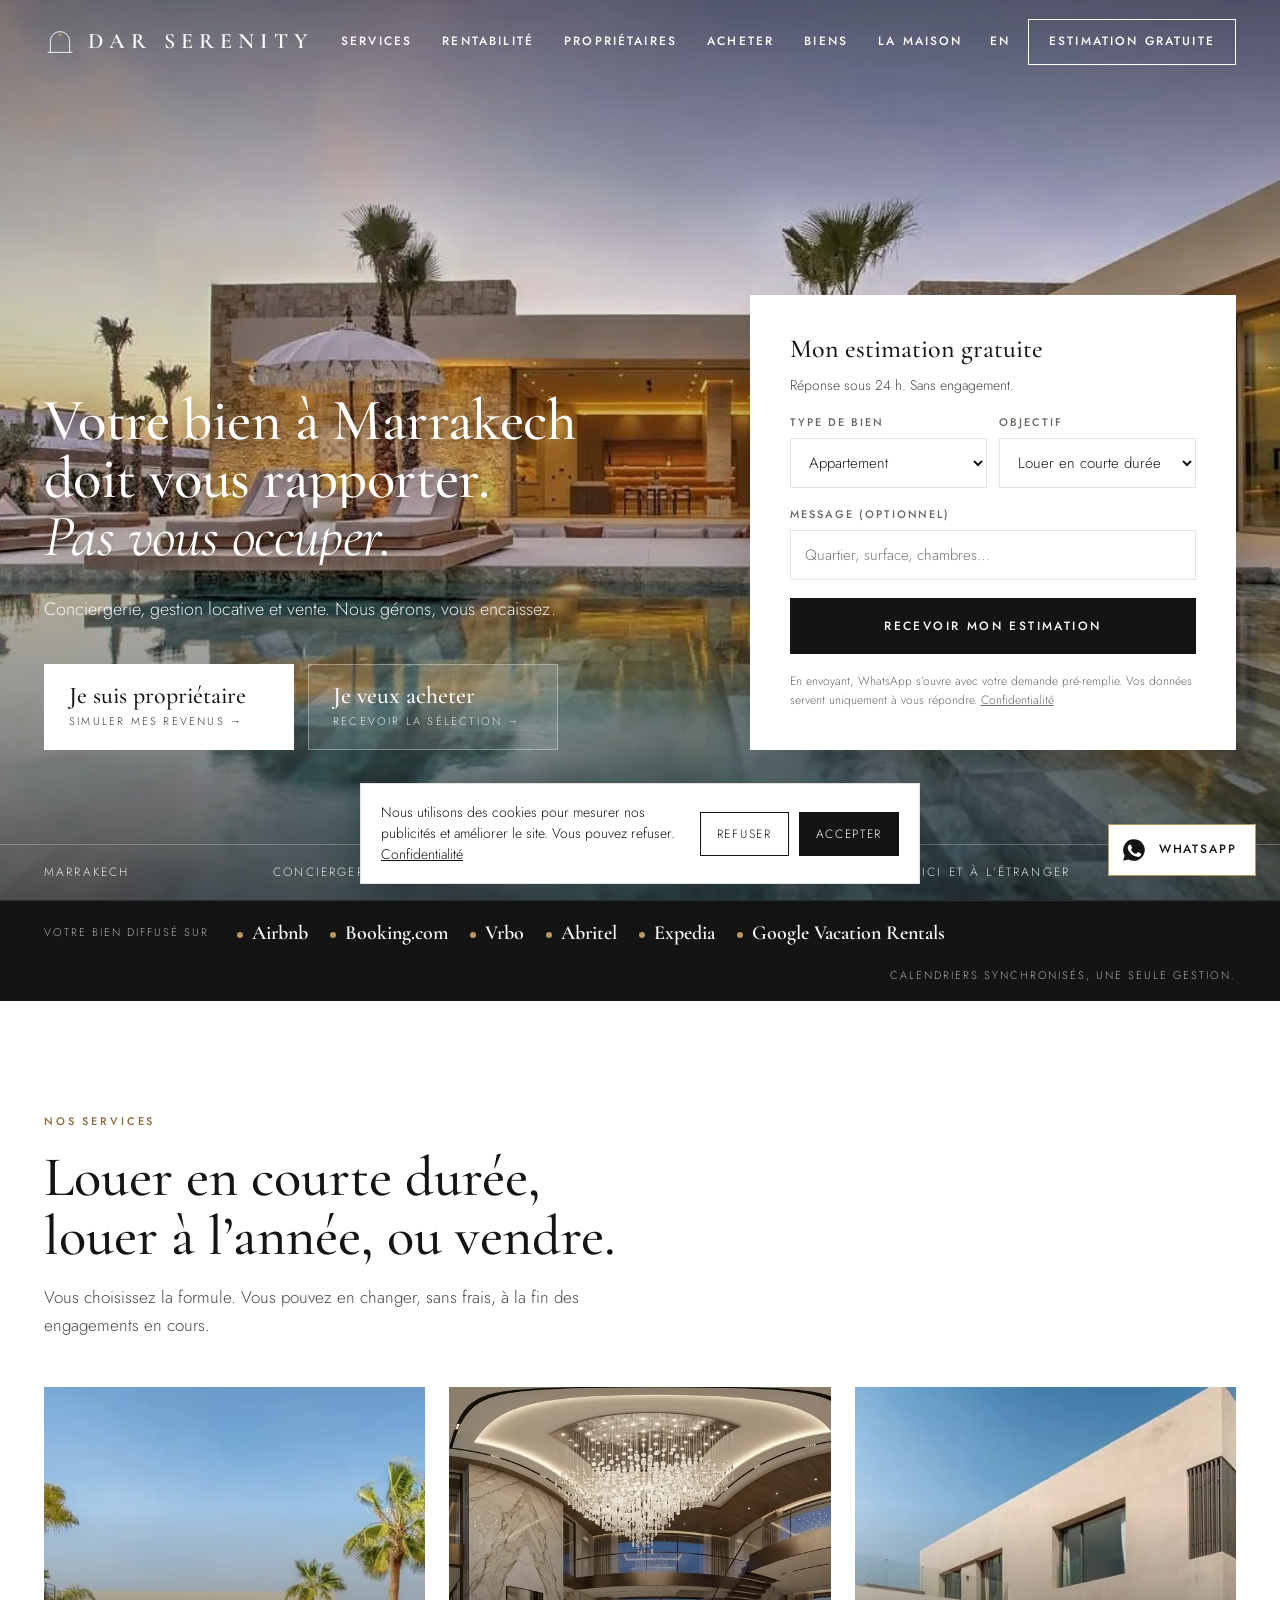
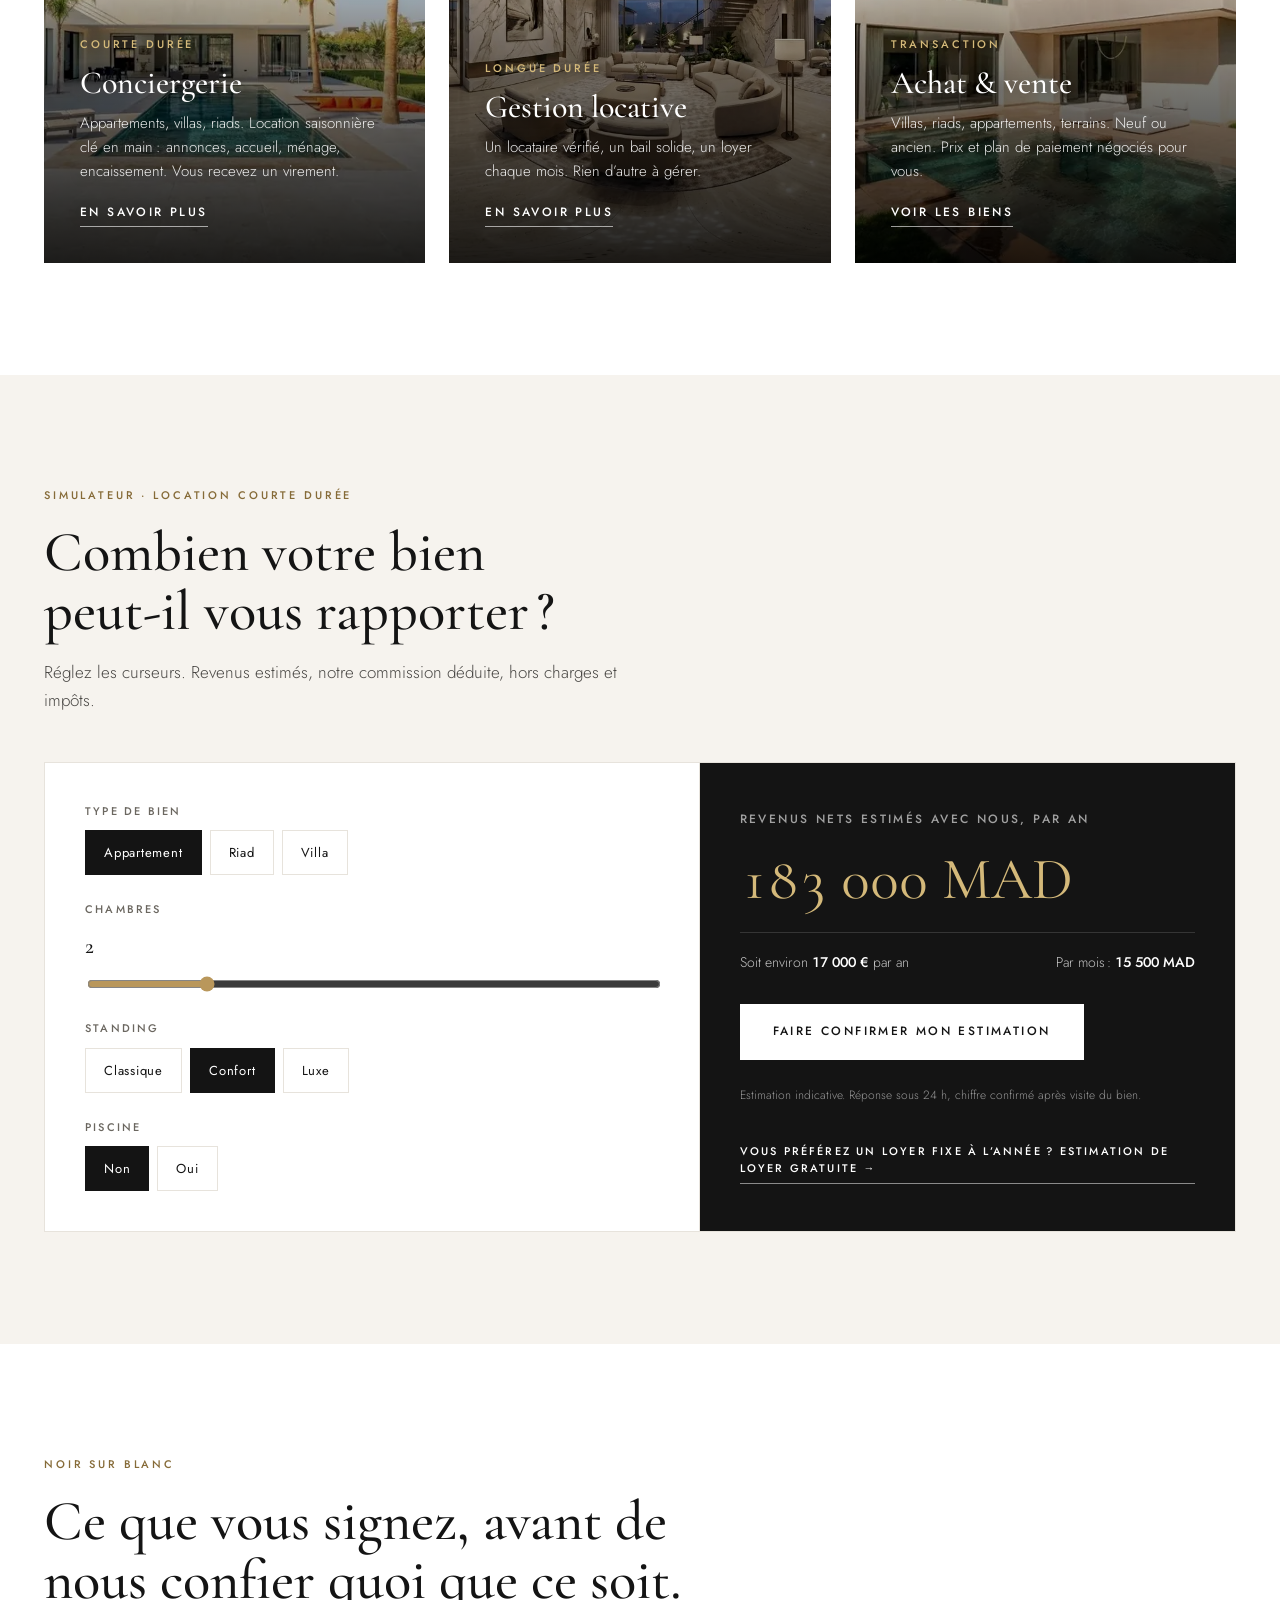
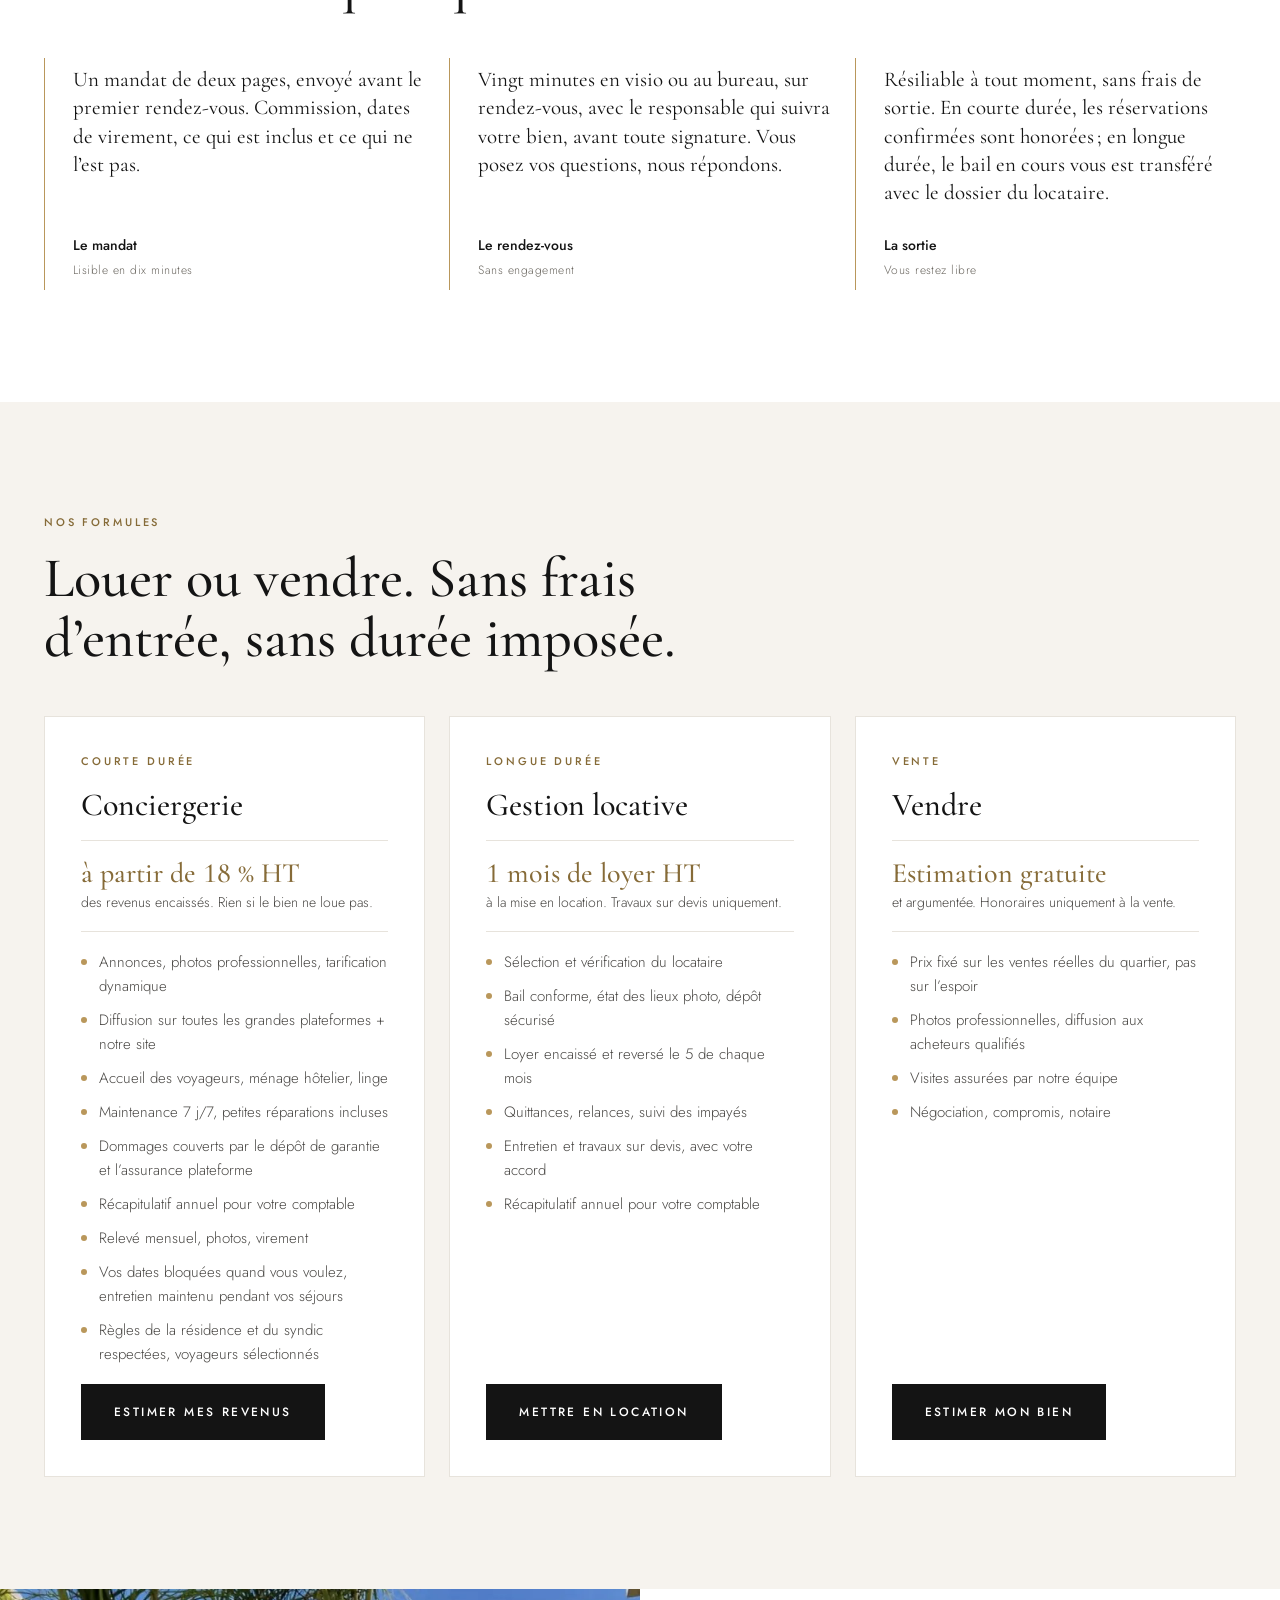
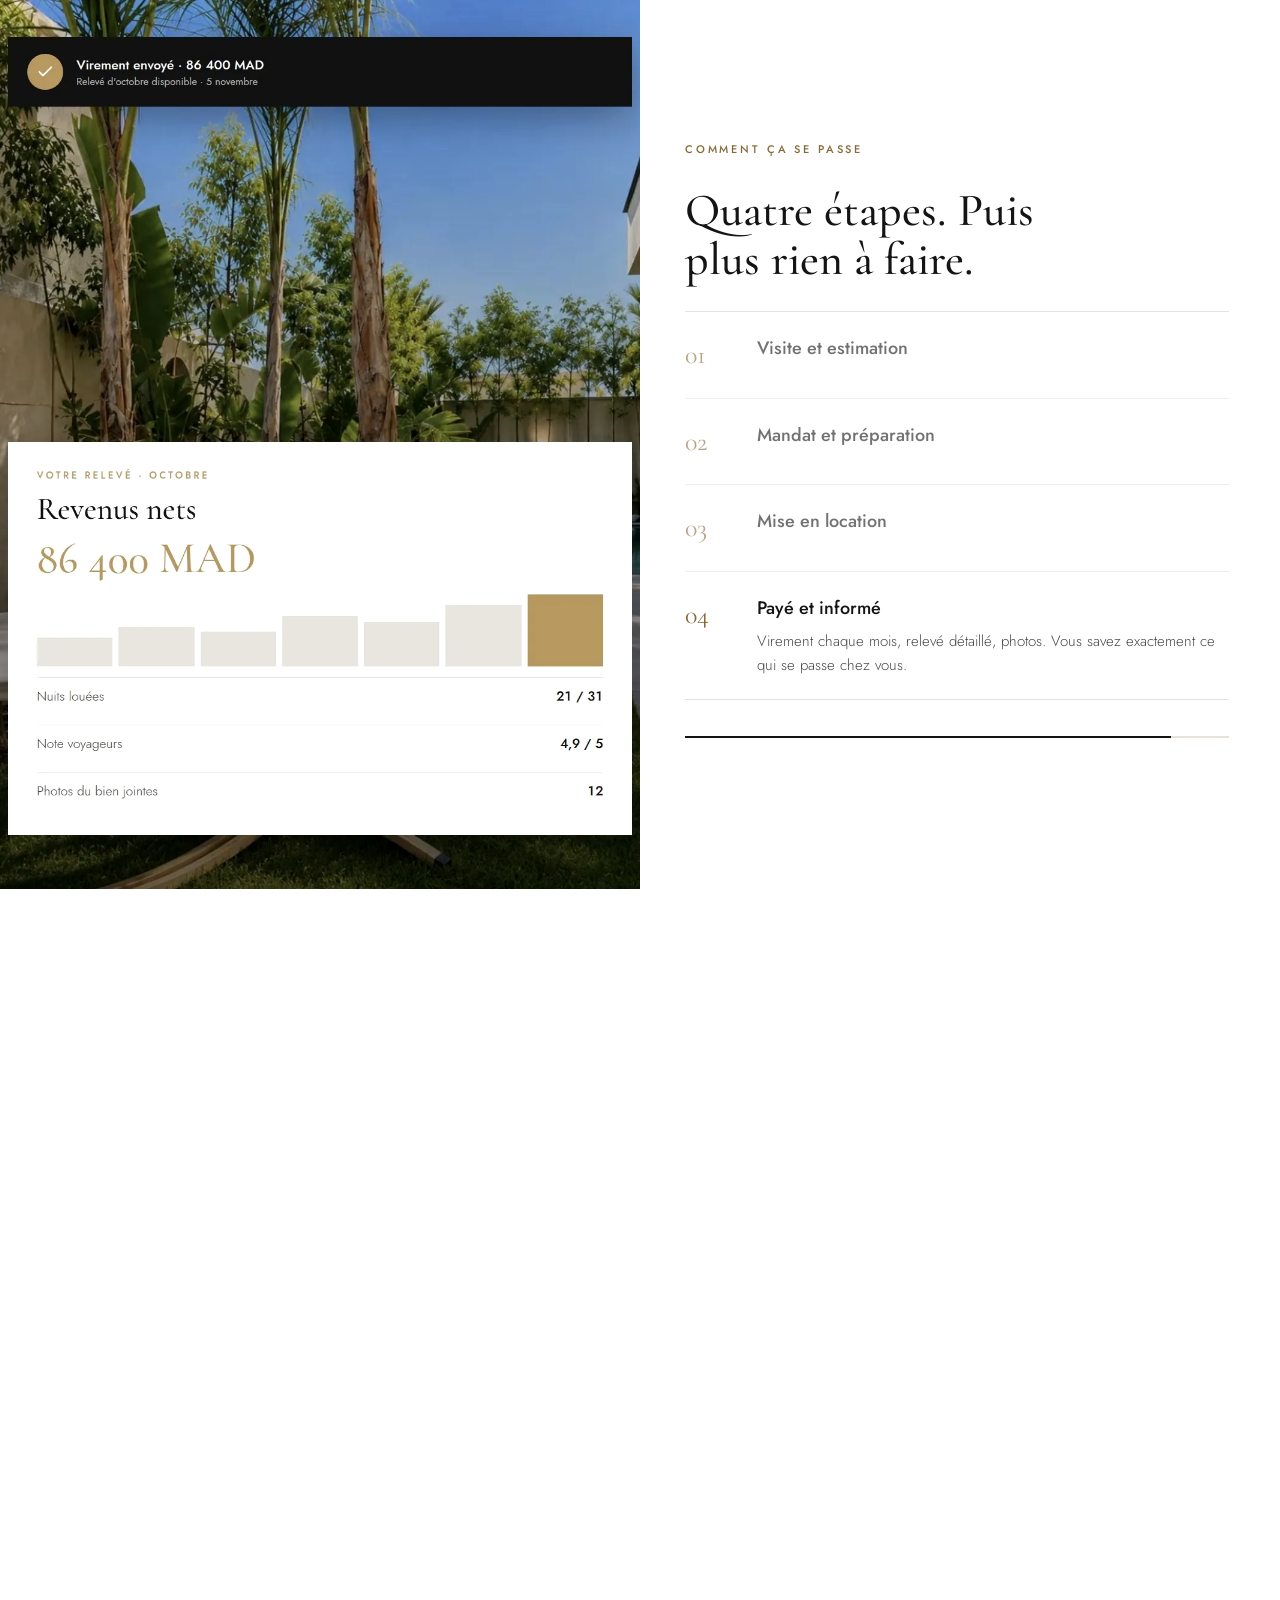
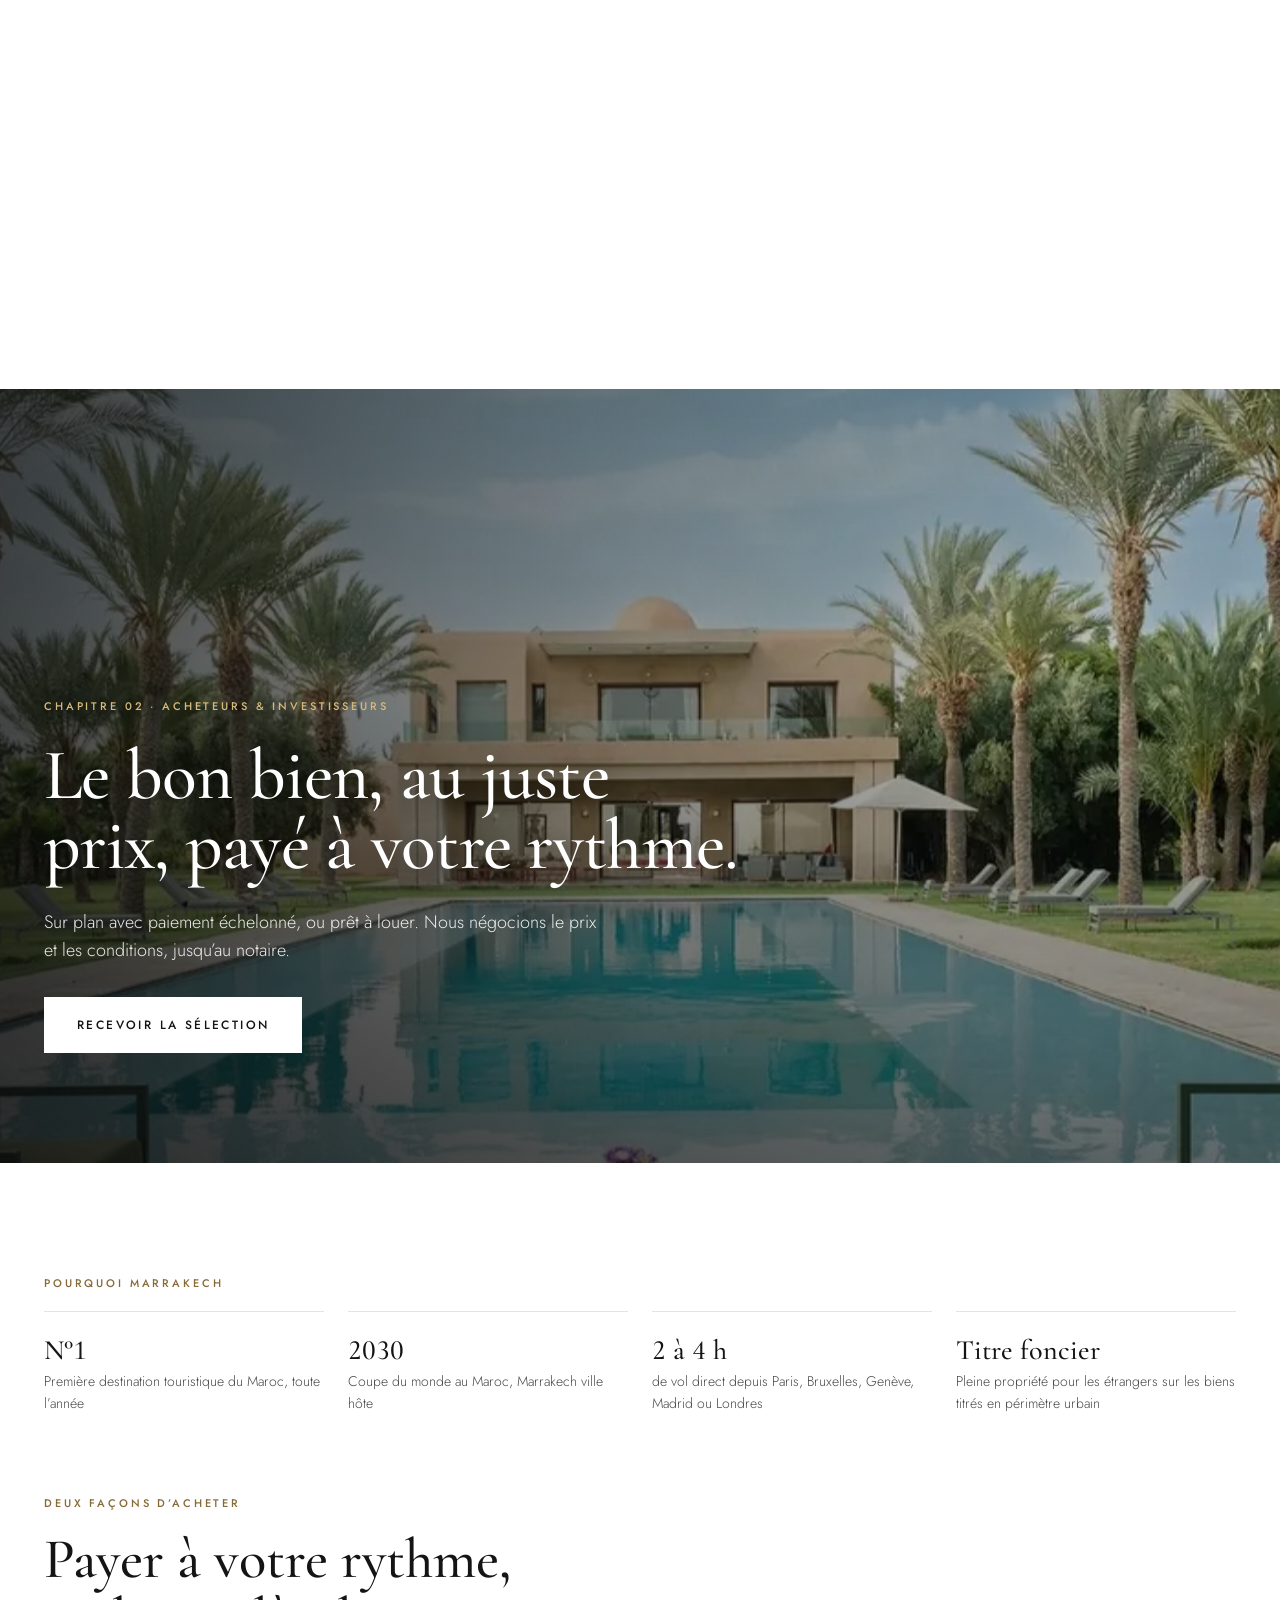
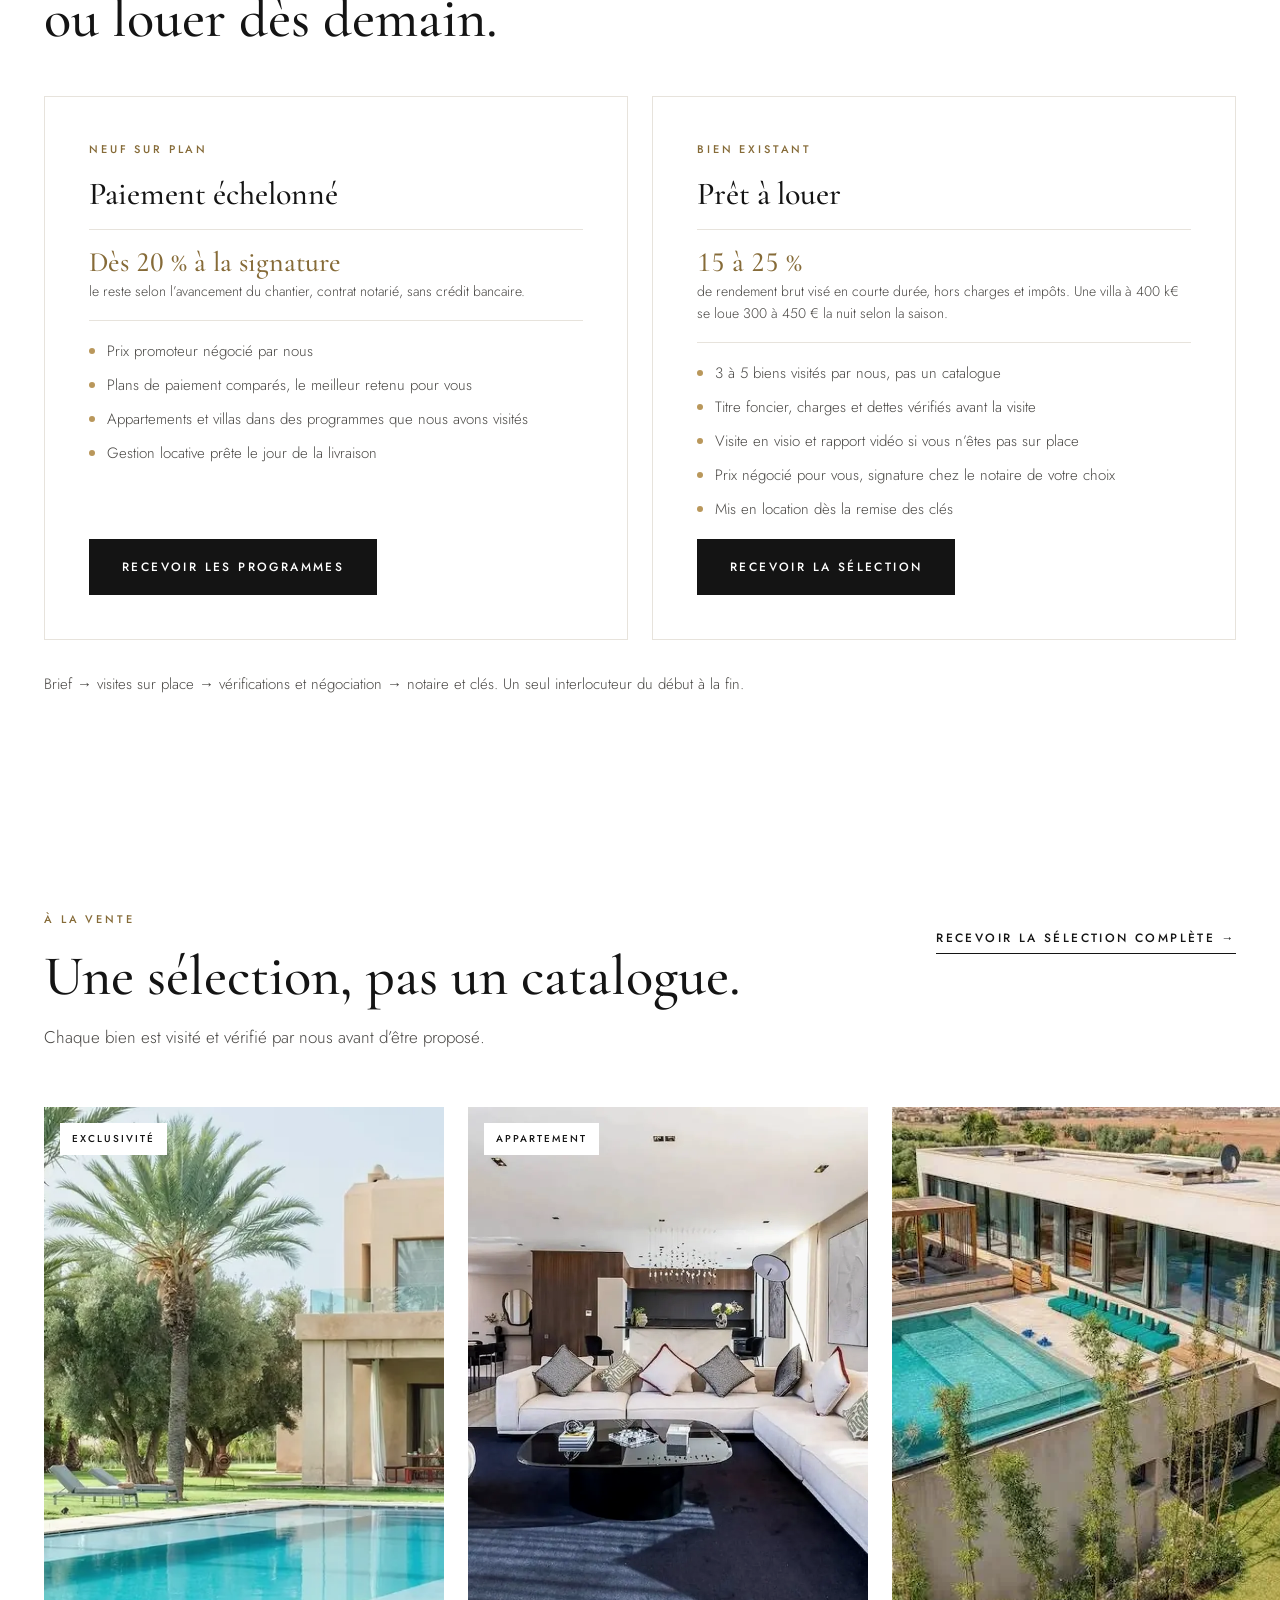
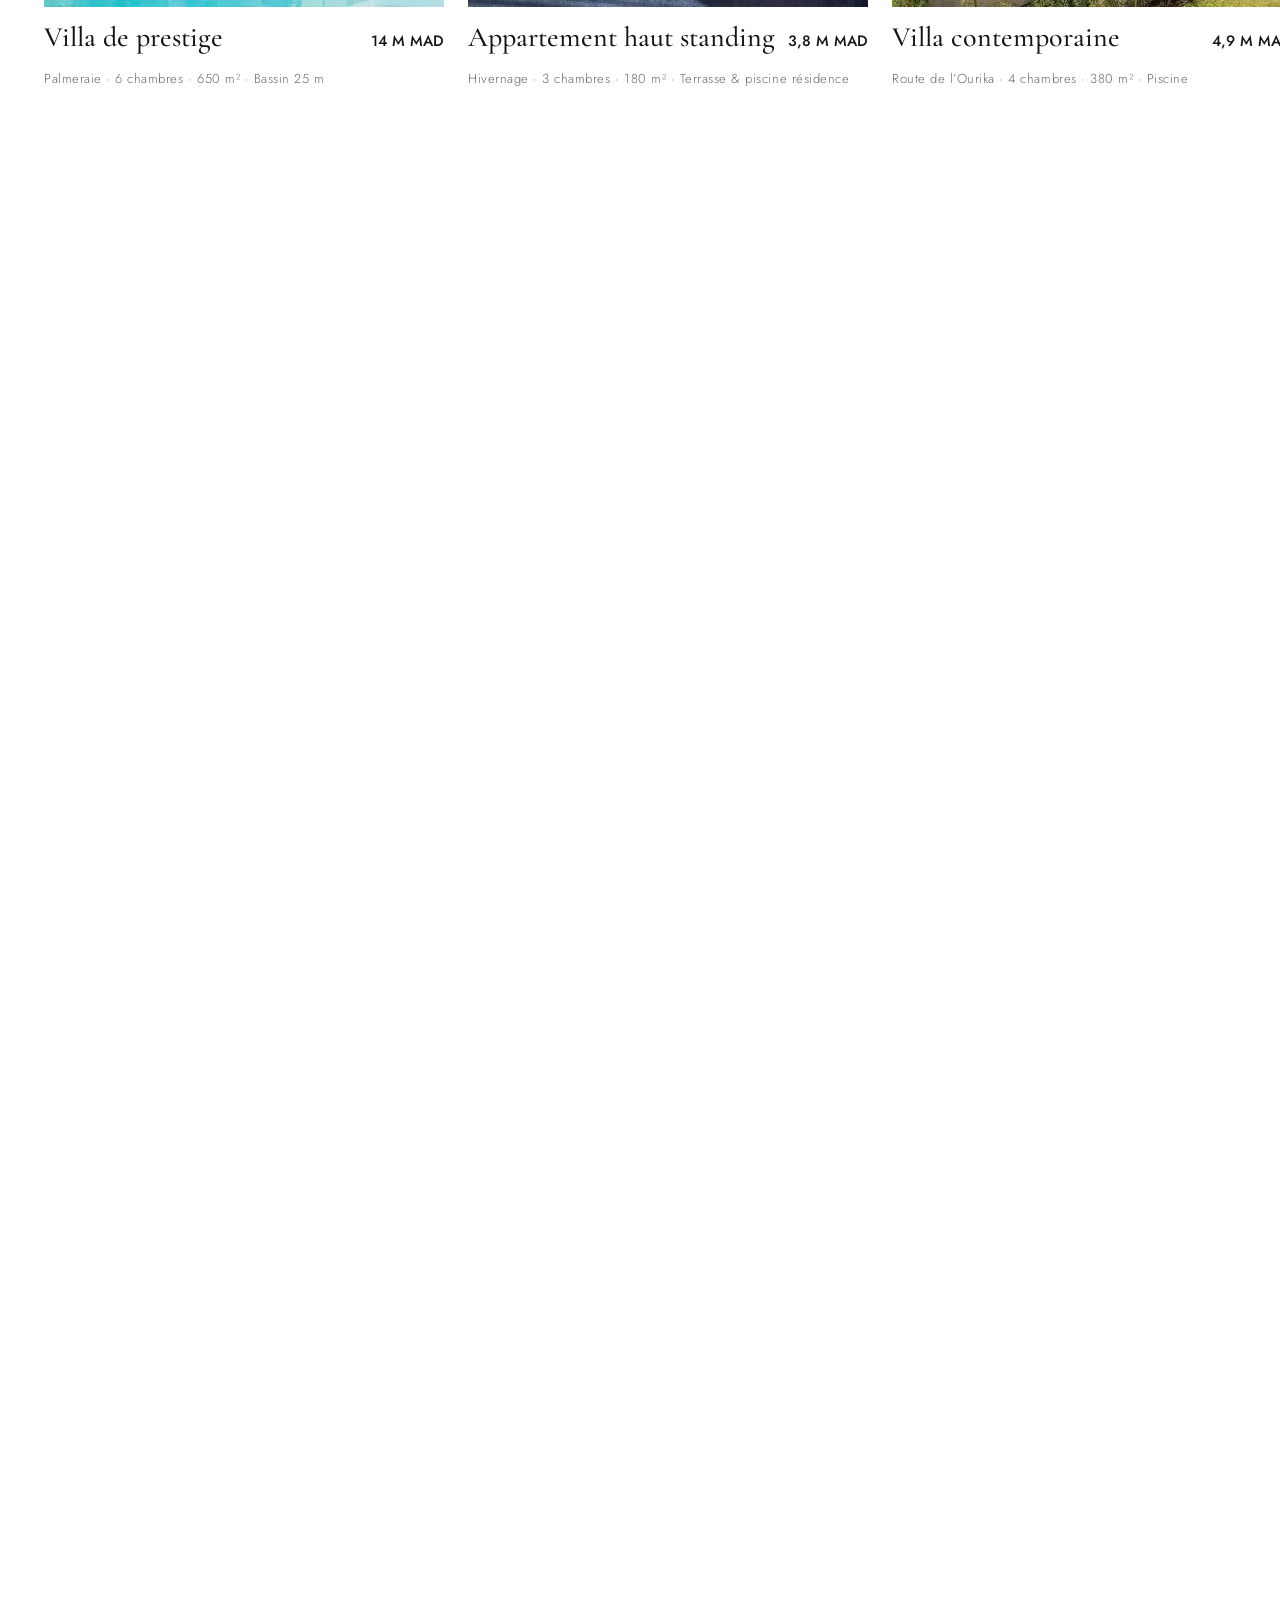
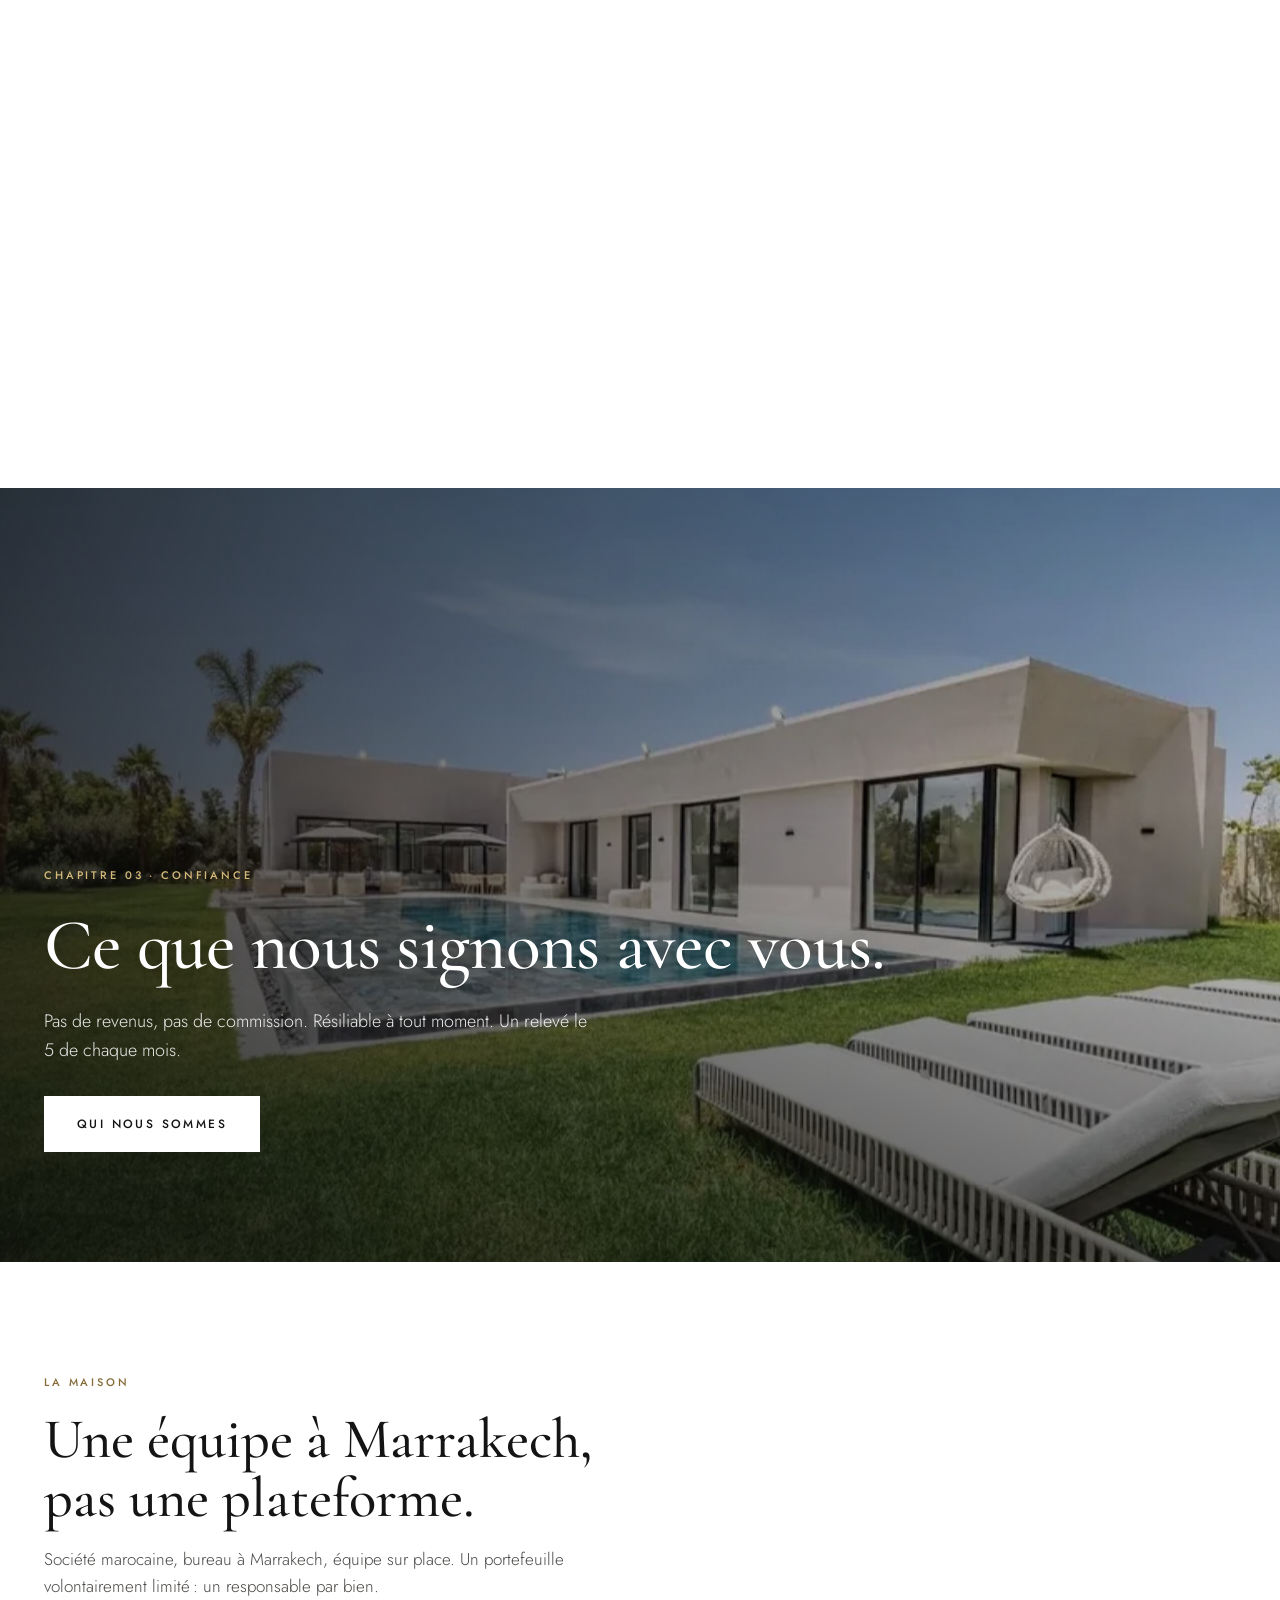
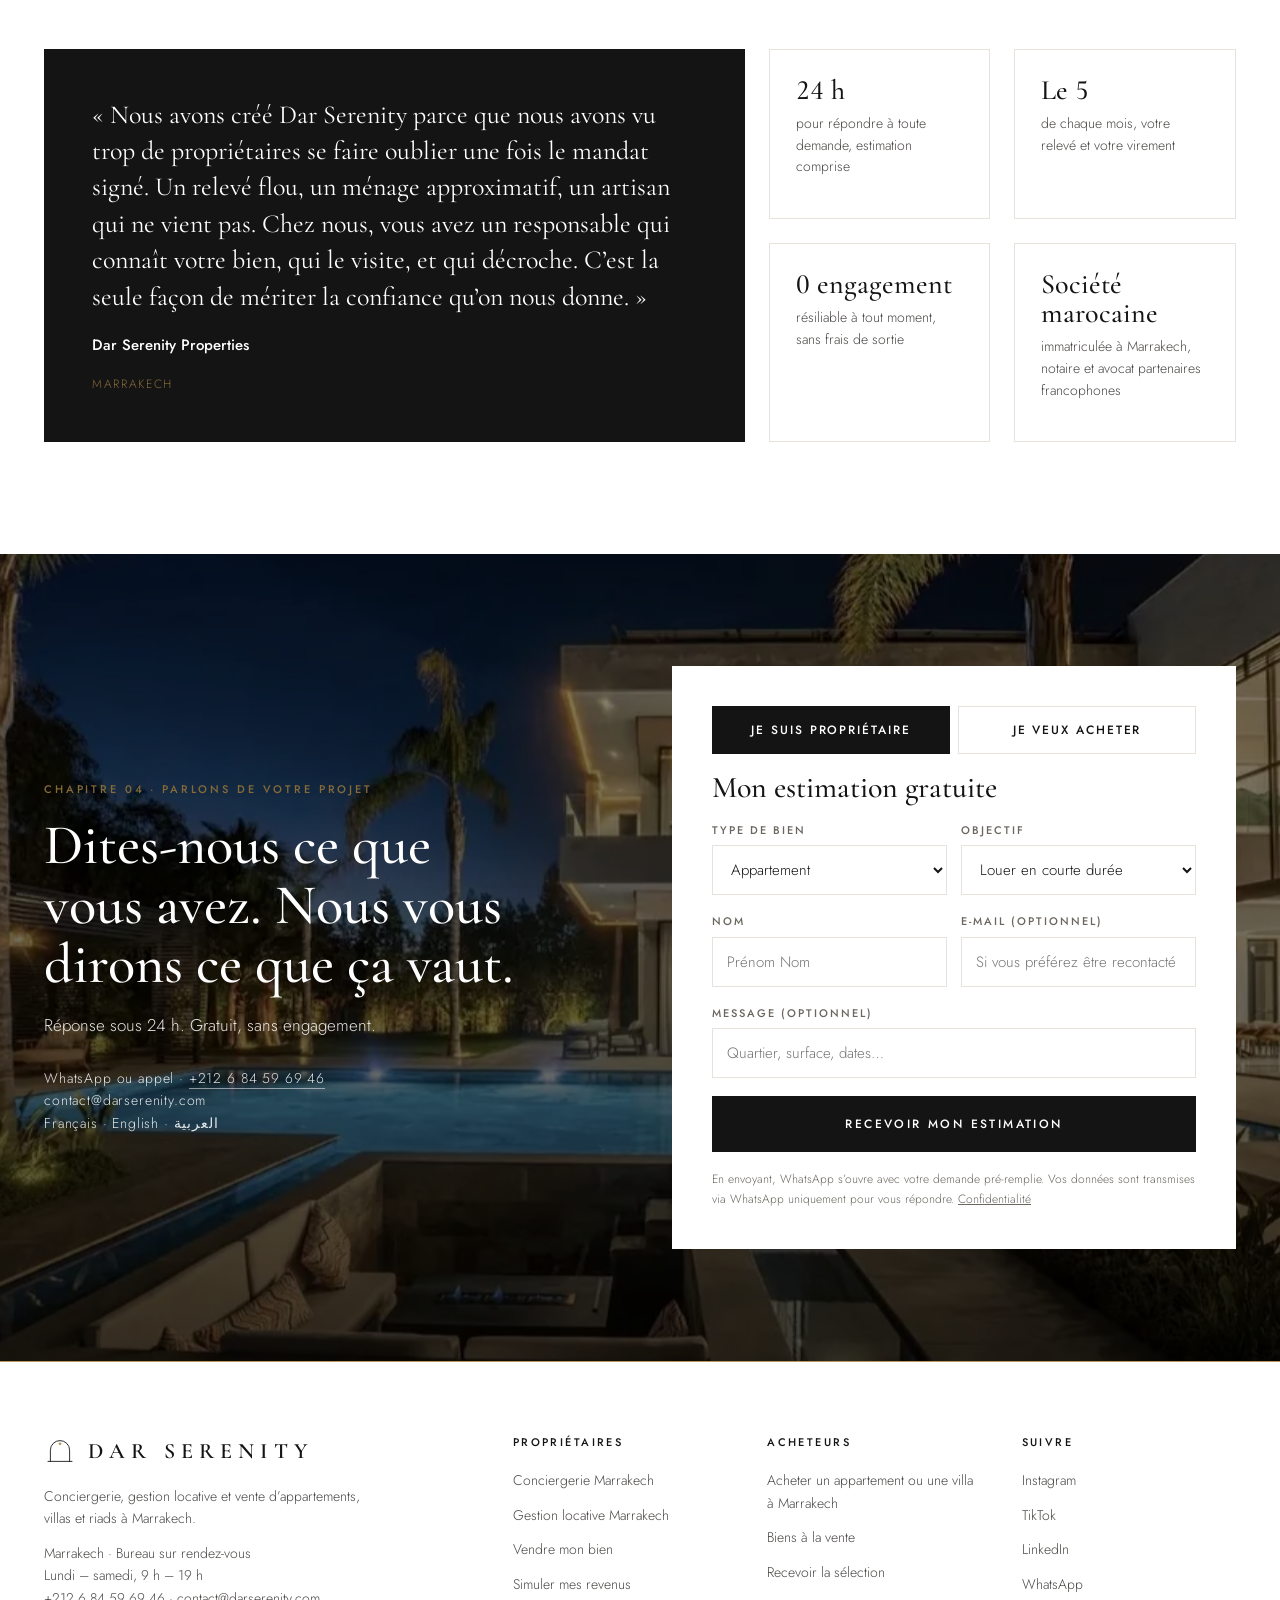
<file: index.html>
<!doctype html>
<html lang="fr" class="no-js">
<head>
<meta charset="utf-8">
<meta name="viewport" content="width=device-width, initial-scale=1">
<title>Dar Serenity — Conciergerie et gestion locative à Marrakech</title>
<meta name="description" content="Conciergerie, gestion locative et vente immobilière à Marrakech. Réponse sous 24 h, virement chaque mois, résiliable à tout moment.">
<link rel="canonical" href="https://darserenity.com/">
<link rel="alternate" hreflang="fr" href="https://darserenity.com/">
<link rel="alternate" hreflang="en" href="https://darserenity.com/en/">
<link rel="icon" href="/favicon.ico" sizes="48x48">
<link rel="icon" href="/favicon-96.png" type="image/png" sizes="96x96">
<link rel="icon" href="/favicon-192.png" type="image/png" sizes="192x192">
<link rel="icon" href="/favicon.svg" type="image/svg+xml">
<link rel="apple-touch-icon" href="/apple-touch-icon.png">
<meta property="og:type" content="website">
<meta property="og:title" content="Dar Serenity Properties — Marrakech">
<meta property="og:description" content="Conciergerie, gestion locative et vente immobilière à Marrakech. Réponse sous 24 h, virement chaque mois, résiliable à tout moment.">
<meta property="og:image" content="https://darserenity.com/img/og-home.jpg">
<meta property="og:image:width" content="1200">
<meta property="og:image:height" content="630">
<meta property="og:url" content="https://darserenity.com/">
<meta property="og:locale" content="fr_FR">
<meta name="twitter:card" content="summary_large_image">
<meta name="twitter:title" content="Dar Serenity Properties — Marrakech">
<meta name="twitter:description" content="Conciergerie, gestion locative et vente immobilière à Marrakech. Réponse sous 24 h, virement chaque mois, résiliable à tout moment.">
<meta name="twitter:image" content="https://darserenity.com/img/og-home.jpg">
<script type="application/ld+json">{"@context": "https://schema.org", "@type": "RealEstateAgent", "@id": "https://darserenity.com/#agency", "name": "Dar Serenity Properties", "url": "https://darserenity.com/", "image": "https://darserenity.com/img/hero.jpg", "logo": "https://darserenity.com/favicon-512.png", "description": "Conciergerie, gestion locative et vente immobilière à Marrakech.", "areaServed": {"@type": "City", "name": "Marrakech"}, "email": "contact@darserenity.com", "telephone": "+212684596946", "priceRange": "$$", "address": {"@type": "PostalAddress", "streetAddress": "M Avenue, M Business Regus, 1er étage, bureau 102", "postalCode": "40000", "addressLocality": "Marrakech", "addressRegion": "Marrakech-Safi", "addressCountry": "MA"}, "geo": {"@type": "GeoCoordinates", "latitude": 31.6236, "longitude": -8.013}, "openingHoursSpecification": {"@type": "OpeningHoursSpecification", "dayOfWeek": ["Monday", "Tuesday", "Wednesday", "Thursday", "Friday", "Saturday"], "opens": "09:00", "closes": "19:00"}, "knowsLanguage": ["fr", "en", "ar"], "sameAs": ["https://instagram.com/darserenity"], "makesOffer": [{"@type": "Offer", "itemOffered": {"@type": "Service", "name": "Conciergerie courte durée à Marrakech", "url": "https://darserenity.com/conciergerie-marrakech/"}}, {"@type": "Offer", "itemOffered": {"@type": "Service", "name": "Gestion locative longue durée à Marrakech", "url": "https://darserenity.com/gestion-locative-marrakech/"}}, {"@type": "Offer", "itemOffered": {"@type": "Service", "name": "Achat et vente immobilière à Marrakech", "url": "https://darserenity.com/acheter-appartement-villa-marrakech/"}}]}</script>
<link rel="alternate" hreflang="x-default" href="https://darserenity.com/">
<link rel="preload" as="image" href="img/hero.webp">
<link rel="preload" as="font" type="font/woff2" crossorigin href="fonts/cormorant-garamond-latin-500-normal.woff2">
<link rel="preload" as="font" type="font/woff2" crossorigin href="fonts/jost-latin-300-normal.woff2">
<script src="track.js?v=202611031905" defer></script>
<link rel="stylesheet" href="style.css?v=202611031905">
</head>
<body data-page="accueil">
<a class="skip" href="#main">Aller au contenu</a>
<script>window.DS_LANG='fr';</script>

<!-- NAV -->
<header class="nav" id="nav">
  <div class="wrap">
    <a href="#top" class="brand" aria-label="Dar Serenity, accueil">
      <svg viewBox="0 0 80 80" aria-hidden="true"><path d="M16 66 V38 A24 24 0 0 1 64 38 V66" fill="none" stroke="currentColor" stroke-width="2.2" stroke-linecap="round"/><line x1="10" y1="66" x2="70" y2="66" stroke="currentColor" stroke-width="2.2" stroke-linecap="round"/><circle cx="40" cy="22" r="3.5" fill="#B9975B"/></svg>
      <span>DAR SERENITY</span>
    </a>
    <nav class="nav-links" aria-label="Navigation principale">
      <a href="#services">Services</a>
      <a href="#etude">Rentabilité</a>
      <a href="#formules">Propriétaires</a>
      <a href="#acheter">Acheter</a>
      <a href="#biens">Biens</a>
      <a href="#maison">La maison</a>
    </nav>
    <div class="nav-cta">
      <a href="en/" class="lang" hreflang="en">EN</a>
      <a href="#contact" class="pill">Estimation gratuite</a>
      <button class="burger" id="burger" aria-expanded="false" aria-controls="mmenu" aria-label="Ouvrir le menu"><span></span><span></span></button>
    </div>
  </div>
</header>
<div class="mobile-menu" id="mmenu" role="dialog" aria-modal="true" aria-label="Menu">
  <button class="close" id="mclose">Fermer</button>
  <a href="#services">Services</a>
  <a href="#etude">Rentabilité</a>
  <a href="#formules">Propriétaires</a>
  <a href="#acheter">Acheter</a>
  <a href="#biens">Biens</a>
  <a href="#maison">La maison</a>
  <a href="en/" class="lang" hreflang="en" style="font-family:var(--body);font-size:12px;letter-spacing:.2em;text-transform:uppercase;margin-top:8px">EN</a>
  <a href="#contact" style="font-family:var(--body);font-size:12px;letter-spacing:.2em;text-transform:uppercase;margin-top:12px">Estimation gratuite →</a>
</div>
<a class="wa" href="https://wa.me/212684596946?text=Bonjour%20Dar%20Serenity%2C%20je%20souhaite%20une%20estimation%20pour%20mon%20bien%20%C3%A0%20Marrakech." target="_blank" rel="noopener" aria-label="Nous écrire sur WhatsApp"><svg viewBox="0 0 24 24" aria-hidden="true"><path fill="#25D366" d="M12 2a10 10 0 0 0-8.6 15.1L2 22l5-1.3A10 10 0 1 0 12 2z"/><path fill="#fff" d="M9.3 7.6c-.2-.5-.5-.5-.7-.5h-.6c-.2 0-.5.1-.8.4-.3.3-1 1-1 2.5s1.1 2.9 1.2 3.1c.2.2 2.1 3.3 5.2 4.5 2.6 1 3.1.8 3.7.8.6-.1 1.8-.8 2.1-1.5.3-.7.3-1.3.2-1.5-.1-.1-.3-.2-.6-.4l-2.1-1c-.3-.1-.5-.2-.7.2-.2.3-.8 1-1 1.2-.2.2-.4.2-.7.1-.3-.2-1.3-.5-2.5-1.5-.9-.8-1.5-1.8-1.7-2.1-.2-.3 0-.5.1-.6l.5-.6c.2-.2.2-.3.3-.5.1-.2 0-.4 0-.5l-.9-2.1z"/></svg><span>WhatsApp</span></a>

<!-- HERO -->
<main id="main">
<section class="hero" id="top">
  <div class="bg" data-parallax="0.35"><img fetchpriority="high" width="1280" height="853" src="img/hero.webp" alt="Villa de luxe avec piscine à Marrakech gérée par Dar Serenity"></div>
  <div class="wrap"><div class="htext">
    <h1><span class="w"><i style="animation-delay:.1s">Votre</i></span> <span class="w"><i style="animation-delay:.18s">bien</i></span> <span class="w"><i style="animation-delay:.26s">à</i></span> <span class="w"><i style="animation-delay:.34s">Marrakech</i></span><br><span class="w"><i style="animation-delay:.46s">doit</i></span> <span class="w"><i style="animation-delay:.54s">vous</i></span> <span class="w"><i style="animation-delay:.62s">rapporter.</i></span><br><em><span class="w"><i style="animation-delay:.78s">Pas</i></span> <span class="w"><i style="animation-delay:.86s">vous</i></span> <span class="w"><i style="animation-delay:.94s">occuper.</i></span></em></h1>
    <div class="hero-sub">
      <p>Conciergerie, gestion locative et vente. Nous gérons, vous encaissez.</p>
      <div class="audience">
        <a href="#etude" class="aud-owner"><b>Je suis propriétaire</b><span>Simuler mes revenus →</span></a>
        <a href="#contact" data-who="buyer"><b>Je veux acheter</b><span>Recevoir la sélection →</span></a>
      </div>
    </div>
  </div><form class="form hero-form" id="lead"><p class="form-title">Mon estimation gratuite</p><p class="sub">Réponse sous 24 h. Sans engagement.</p><div class="row"><label>Type de bien<select name="type"><option>Appartement</option><option>Villa</option><option>Riad</option></select></label><label>Objectif<select name="objectif"><option selected>Louer en courte durée</option><option>Louer en longue durée</option><option>Je ne sais pas encore</option></select></label></div><label>Message (optionnel)<input name="message" type="text" maxlength="500" placeholder="Quartier, surface, chambres…"></label><button type="submit" class="btn">Recevoir mon estimation</button><small>En envoyant, WhatsApp s’ouvre avec votre demande pré-remplie. Vos données servent uniquement à vous répondre. <a href="confidentialite.html" style="text-decoration:underline">Confidentialité</a></small><div class="ok" role="status" aria-live="polite">Merci. Si WhatsApp ne s’est pas ouvert, écrivez-nous à contact@darserenity.com.</div></form></div>
  <div class="hero-meta"><div class="wrap"><span>Marrakech</span><span>Conciergerie · Location · Vente</span><span>Propriétaires et investisseurs, ici et à l’étranger</span></div></div>
</section>

<div class="platforms"><div class="wrap"><span class="pl-label">Votre bien diffusé sur</span><ul><li>Airbnb</li><li>Booking.com</li><li>Vrbo</li><li>Abritel</li><li>Expedia</li><li>Google Vacation Rentals</li></ul><span class="pl-note">Calendriers synchronisés, une seule gestion.</span></div></div>

<!-- SERVICES -->
<section class="section" id="services">
  <div class="wrap">
    <div class="sec-head reveal">
      <span class="eyebrow">Nos services</span>
      <h2>Louer en courte durée, louer à l’année, ou vendre.</h2>
      <p>Vous choisissez la formule. Vous pouvez en changer, sans frais, à la fin des engagements en cours.</p>
    </div>
    <div class="services">
      <a href="conciergerie-marrakech/" class="svc reveal">
        <img width="1200" height="800" loading="lazy" src="img/svc1-800.webp" srcset="img/svc1-800.webp 800w, img/svc1.webp 1200w" sizes="(max-width:820px) 92vw, 50vw" alt="Piscine bordée de palmiers">
        <div class="svc-body"><span class="eyebrow">Courte durée</span><h3>Conciergerie</h3><p>Appartements, villas, riads. Location saisonnière clé en main : annonces, accueil, ménage, encaissement. Vous recevez un virement.</p><span class="more">En savoir plus</span></div>
      </a>
      <a href="gestion-locative-marrakech/" class="svc reveal">
        <img width="614" height="768" loading="lazy" src="img/apt3.webp" alt="Salle à manger d'un appartement haut standing">
        <div class="svc-body"><span class="eyebrow">Longue durée</span><h3>Gestion locative</h3><p>Un locataire vérifié, un bail solide, un loyer chaque mois. Rien d’autre à gérer.</p><span class="more">En savoir plus</span></div>
      </a>
      <a href="acheter-appartement-villa-marrakech/" class="svc reveal">
        <img width="1280" height="854" loading="lazy" src="img/svc3-800.webp" srcset="img/svc3-800.webp 800w, img/svc3.webp 1280w" sizes="(max-width:820px) 92vw, 50vw" alt="Villa moderne avec piscine">
        <div class="svc-body"><span class="eyebrow">Transaction</span><h3>Achat &amp; vente</h3><p>Villas, riads, appartements, terrains. Neuf ou ancien. Prix et plan de paiement négociés pour vous.</p><span class="more">Voir les biens</span></div>
      </a>
    </div>
  </div>
</section>

<!-- SIMULATEUR -->
<section class="simwrap" id="etude">
  <div class="wrap">
    <div class="sec-head reveal"><span class="eyebrow">Simulateur · location courte durée</span><h2>Combien votre bien peut-il vous rapporter ?</h2><p>Réglez les curseurs. Revenus estimés, notre commission déduite, hors charges et impôts.</p></div>
    <div class="sim reveal" id="sim">
      <div class="ctrl">
        <div class="ctrl-group" role="group" aria-labelledby="l-s-type"><span class="lab" id="l-s-type">Type de bien</span><div class="seg" id="s-type"><button type="button" class="on" aria-pressed="true" data-v="appart">Appartement</button><button type="button" aria-pressed="false" data-v="riad">Riad</button><button type="button" aria-pressed="false" data-v="villa">Villa</button></div></div>
        <label>Chambres <span class="val" id="s-ch-v">2</span><input type="range" id="s-ch" min="1" max="6" value="2"></label>
        <div class="ctrl-group" role="group" aria-labelledby="l-s-std"><span class="lab" id="l-s-std">Standing</span><div class="seg" id="s-std"><button type="button" aria-pressed="false" data-v="0.8">Classique</button><button type="button" class="on" aria-pressed="true" data-v="1">Confort</button><button type="button" aria-pressed="false" data-v="1.35">Luxe</button></div></div>
        <div class="ctrl-group" role="group" aria-labelledby="l-s-pool"><span class="lab" id="l-s-pool">Piscine</span><div class="seg" id="s-pool"><button type="button" class="on" aria-pressed="true" data-v="0">Non</button><button type="button" aria-pressed="false" data-v="1">Oui</button></div></div>
      </div>
      <div class="res" aria-live="polite">
        <div class="lab">Revenus nets estimés avec nous, par an</div>
        <div class="big" id="s-us">183 000 MAD</div>
        <div class="vs"><span>Soit environ <b id="s-eur">17 000 €</b> par an</span><span>Par mois : <b id="s-month">15 500 MAD</b></span></div>
        <a href="#contact" class="btn" id="s-cta" data-who="owner">Faire confirmer mon estimation</a>
        <small class="simnote">Estimation indicative. Réponse sous 24 h, chiffre confirmé après visite du bien.</small>
        <a href="#contact" class="link lt-link" data-who="owner" data-obj="Louer en longue durée">Vous préférez un loyer fixe à l’année ? Estimation de loyer gratuite →</a>
      </div>
    </div>
  </div>
</section>

<!-- ENGAGEMENTS -->
<section class="section" id="avis">
  <div class="wrap">
    <div class="sec-head reveal"><span class="eyebrow">Noir sur blanc</span><h2>Ce que vous signez, avant de nous confier quoi que ce soit.</h2></div>
    <div class="reviews">
      <div class="review reveal"><p>Un mandat de deux pages, envoyé avant le premier rendez-vous. Commission, dates de virement, ce qui est inclus et ce qui ne l’est pas.</p><div class="who"><div><b>Le mandat</b><span>Lisible en dix minutes</span></div></div></div>
      <div class="review reveal"><p>Vingt minutes en visio ou au bureau, sur rendez-vous, avec le responsable qui suivra votre bien, avant toute signature. Vous posez vos questions, nous répondons.</p><div class="who"><div><b>Le rendez-vous</b><span>Sans engagement</span></div></div></div>
      <div class="review reveal"><p>Résiliable à tout moment, sans frais de sortie. En courte durée, les réservations confirmées sont honorées ; en longue durée, le bail en cours vous est transféré avec le dossier du locataire.</p><div class="who"><div><b>La sortie</b><span>Vous restez libre</span></div></div></div>
    </div>
  </div>
</section>

<!-- FORMULES -->
<section class="section sand" id="formules">
  <div class="wrap">
    <div class="sec-head reveal"><span class="eyebrow">Nos formules</span><h2>Louer ou vendre. Sans frais d’entrée, sans durée imposée.</h2></div>
    <div class="plans reveal">
      <article class="plan">
        <span class="eyebrow">Courte durée</span>
        <h3>Conciergerie</h3>
        <div class="price"><b>à partir de 18 % HT</b><span>des revenus encaissés. Rien si le bien ne loue pas.</span></div>
        <ul>
          <li>Annonces, photos professionnelles, tarification dynamique</li>
          <li>Diffusion sur toutes les grandes plateformes + notre site</li>
          <li>Accueil des voyageurs, ménage hôtelier, linge</li>
          <li>Maintenance 7 j/7, petites réparations incluses</li>
          <li>Dommages couverts par le dépôt de garantie et l’assurance plateforme</li>
          <li>Récapitulatif annuel pour votre comptable</li>
          <li>Relevé mensuel, photos, virement</li>
          <li>Vos dates bloquées quand vous voulez, entretien maintenu pendant vos séjours</li>
          <li>Règles de la résidence et du syndic respectées, voyageurs sélectionnés</li>
        </ul>
        <a href="#contact" class="btn" data-who="owner">Estimer mes revenus</a>
      </article>
      <article class="plan">
        <span class="eyebrow">Longue durée</span>
        <h3>Gestion locative</h3>
        <div class="price"><b>1 mois de loyer HT</b><span>à la mise en location. Travaux sur devis uniquement.</span></div>
        <ul>
          <li>Sélection et vérification du locataire</li>
          <li>Bail conforme, état des lieux photo, dépôt sécurisé</li>
          <li>Loyer encaissé et reversé le 5 de chaque mois</li>
          <li>Quittances, relances, suivi des impayés</li>
          <li>Entretien et travaux sur devis, avec votre accord</li>
          <li>Récapitulatif annuel pour votre comptable</li>
        </ul>
        <a href="#contact" class="btn" data-who="owner">Mettre en location</a>
      </article>
      <article class="plan">
        <span class="eyebrow">Vente</span>
        <h3>Vendre</h3>
        <div class="price"><b>Estimation gratuite</b><span>et argumentée. Honoraires uniquement à la vente.</span></div>
        <ul>
          <li>Prix fixé sur les ventes réelles du quartier, pas sur l’espoir</li>
          <li>Photos professionnelles, diffusion aux acheteurs qualifiés</li>
          <li>Visites assurées par notre équipe</li>
          <li>Négociation, compromis, notaire</li>
        </ul>
        <a href="#contact" class="btn" data-who="owner">Estimer mon bien</a>
      </article>
    </div>
  </div>
</section>

<!-- PROCESS (pinned scroll) -->
<section class="process white" id="process">
  <div class="pin">
    <div class="media">
      <img width="1200" height="1500" loading="lazy" src="img/step1.webp" alt="" class="on" data-step="0">
      <img width="1200" height="1500" loading="lazy" src="img/step2.webp" alt="" data-step="1">
      <img width="1200" height="1500" loading="lazy" src="img/step3.webp" alt="" data-step="2">
      <img width="1200" height="1500" loading="lazy" src="img/step4.webp" alt="" data-step="3">
      <div class="num" id="pnum">01</div>
    </div>
    <div class="copy">
      <span class="eyebrow">Comment ça se passe</span>
      <h2>Quatre étapes. Puis plus rien à faire.</h2>
      <div class="steps" id="steps">
        <div class="step on"><i>01</i><div><b>Visite et estimation</b><span>Nous visitons, nous évaluons, nous vous disons ce que le bien peut rapporter en courte et en longue durée. Sans engagement.</span></div></div>
        <div class="step"><i>02</i><div><b>Mandat et préparation</b><span>Un contrat lisible. Puis photographies professionnelles, inventaire, équipements manquants. Le bien est prêt.</span></div></div>
        <div class="step"><i>03</i><div><b>Mise en location</b><span>Diffusion, tarification, sélection des voyageurs ou des locataires, accueil et entretien par notre équipe.</span></div></div>
        <div class="step"><i>04</i><div><b>Payé et informé</b><span>Virement chaque mois, relevé détaillé, photos. Vous savez exactement ce qui se passe chez vous.</span></div></div>
      </div>
      <div class="progress"><i id="pbar"></i></div>
    </div>
  </div>
</section>

<!-- COVER BUYERS -->
<section class="cover" id="acheter">
  <div class="bg" data-parallax="0.25"><img width="1280" height="848" loading="lazy" src="img/buy-800.webp" srcset="img/buy-800.webp 800w, img/buy.webp 1280w" sizes="(max-width:820px) 92vw, 50vw" alt="" style="object-position:center 55%"></div>
  <div class="wrap">
    <span class="eyebrow">Chapitre 02 · Acheteurs &amp; investisseurs</span>
    <h2>Le bon bien, au juste prix, payé à votre rythme.</h2>
    <p>Sur plan avec paiement échelonné, ou prêt à louer. Nous négocions le prix et les conditions, jusqu’au notaire.</p>
    <a href="#contact" class="btn white" data-who="buyer">Recevoir la sélection</a>
  </div>
</section>

<!-- ACHETEURS -->
<section class="section buydetail" id="acheter-detail">
  <div class="wrap">
    <p class="eyebrow reveal facts-eyebrow">Pourquoi Marrakech</p>
    <div class="facts reveal">
      <div><b>N°1</b><span>Première destination touristique du Maroc, toute l’année</span></div>
      <div><b>2030</b><span>Coupe du monde au Maroc, Marrakech ville hôte</span></div>
      <div><b>2 à 4 h</b><span>de vol direct depuis Paris, Bruxelles, Genève, Madrid ou Londres</span></div>
      <div><b>Titre foncier</b><span>Pleine propriété pour les étrangers sur les biens titrés en périmètre urbain</span></div>
    </div>
    <div class="sec-head reveal"><span class="eyebrow">Deux façons d’acheter</span><h2>Payer à votre rythme, ou louer dès demain.</h2></div>
    <div class="plans reveal">
      <article class="plan">
        <span class="eyebrow">Neuf sur plan</span>
        <h3>Paiement échelonné</h3>
        <div class="price"><b>Dès 20 % à la signature</b><span>le reste selon l’avancement du chantier, contrat notarié, sans crédit bancaire.</span></div>
        <ul>
          <li>Prix promoteur négocié par nous</li>
          <li>Plans de paiement comparés, le meilleur retenu pour vous</li>
          <li>Appartements et villas dans des programmes que nous avons visités</li>
          <li>Gestion locative prête le jour de la livraison</li>
        </ul>
        <a href="#contact" class="btn" data-who="buyer">Recevoir les programmes</a>
      </article>
      <article class="plan">
        <span class="eyebrow">Bien existant</span>
        <h3>Prêt à louer</h3>
        <div class="price"><b>15 à 25 %</b><span>de rendement brut visé en courte durée, hors charges et impôts. Une villa à 400 k€ se loue 300 à 450 € la nuit selon la saison.</span></div>
        <ul>
          <li>3 à 5 biens visités par nous, pas un catalogue</li>
          <li>Titre foncier, charges et dettes vérifiés avant la visite</li>
          <li>Visite en visio et rapport vidéo si vous n’êtes pas sur place</li>
          <li>Prix négocié pour vous, signature chez le notaire de votre choix</li>
          <li>Mis en location dès la remise des clés</li>
        </ul>
        <a href="#contact" class="btn" data-who="buyer">Recevoir la sélection</a>
      </article>
    </div>
    <p class="plan-note reveal">Brief → visites sur place → vérifications et négociation → notaire et clés. Un seul interlocuteur du début à la fin.</p>
  </div>
</section>

<!-- GALLERY -->
<section class="gallery sand" id="biens">
  <div class="pin">
    <div class="head reveal">
      <div class="sec-head"><span class="eyebrow">À la vente</span><h2>Une sélection, pas un catalogue.</h2><p>Chaque bien est visité et vérifié par nous avant d’être proposé.</p></div>
      <a href="#contact" class="link" data-who="buyer">Recevoir la sélection complète →</a>
    </div>
    <div class="track" id="track">
      <a href="#contact" class="prop" data-who="buyer"><div class="img"><img width="1280" height="853" loading="lazy" src="img/p4-800.webp" srcset="img/p4-800.webp 800w, img/p4.webp 1280w" sizes="(max-width:820px) 92vw, 50vw" alt="Villa de prestige à vendre, Palmeraie, Marrakech"><span class="badge">Exclusivité</span></div><div class="meta"><h3>Villa de prestige</h3><span class="price">14 M MAD</span></div><span class="spec">Palmeraie · 6 chambres · 650 m² · Bassin 25 m</span></a>
      <a href="#contact" class="prop" data-who="buyer"><div class="img"><img width="1152" height="1440" loading="lazy" src="img/apt1-800.webp" srcset="img/apt1-800.webp 800w, img/apt1.webp 1152w" sizes="(max-width:820px) 92vw, 50vw" alt="Appartement haut standing à vendre, Hivernage, Marrakech"><span class="badge">Appartement</span></div><div class="meta"><h3>Appartement haut standing</h3><span class="price">3,8 M MAD</span></div><span class="spec">Hivernage · 3 chambres · 180 m² · Terrasse &amp; piscine résidence</span></a>
      <a href="#contact" class="prop" data-who="buyer"><div class="img"><img width="720" height="480" loading="lazy" src="img/p1.webp" alt="Villa contemporaine avec piscine à vendre, Route de l'Ourika, Marrakech"></div><div class="meta"><h3>Villa contemporaine</h3><span class="price">4,9 M MAD</span></div><span class="spec">Route de l’Ourika · 4 chambres · 380 m² · Piscine</span></a>
      <a href="#contact" class="prop" data-who="buyer"><div class="img"><img width="1280" height="1600" loading="lazy" src="img/p3-800.webp" srcset="img/p3-800.webp 800w, img/p3.webp 1280w" sizes="(max-width:820px) 92vw, 50vw" alt="Riad rénové à vendre, médina de Marrakech"><span class="badge">Riad</span></div><div class="meta"><h3>Riad rénové</h3><span class="price">6,5 M MAD</span></div><span class="spec">Médina · 5 chambres · 260 m² · Patio &amp; bassin</span></a>
      <a href="#contact" class="prop" data-who="buyer"><div class="img"><img width="1162" height="858" loading="lazy" src="img/p5-800.webp" srcset="img/p5-800.webp 800w, img/p5.webp 1162w" sizes="(max-width:820px) 92vw, 50vw" alt="Villa d'architecte à vendre, Amelkis, Marrakech"></div><div class="meta"><h3>Villa d’architecte</h3><span class="price">9,2 M MAD</span></div><span class="spec">Amelkis · 4 chambres · 350 m² · Vue golf</span></a>
      <a href="#contact" class="prop" data-who="buyer"><div class="img"><img width="1200" height="1600" loading="lazy" src="img/apt2-800.webp" srcset="img/apt2-800.webp 800w, img/apt2.webp 1200w" sizes="(max-width:820px) 92vw, 50vw" alt="Penthouse à vendre, Guéliz, Marrakech"><span class="badge">Nouveau</span></div><div class="meta"><h3>Penthouse</h3><span class="price">3,6 M MAD</span></div><span class="spec">Guéliz · 2 chambres · 140 m² · Vue Atlas</span></a>
      <a href="#contact" class="prop cta-card"><span class="eyebrow">Vous vendez ?</span><h3>Estimation gratuite et argumentée.</h3><span class="link">Nous contacter →</span></a>
    </div>
  </div>
</section>

<!-- COVER TRUST -->
<section class="cover" id="confiance">
  <div class="bg" data-parallax="0.25"><img width="1204" height="878" loading="lazy" src="img/trust-800.webp" srcset="img/trust-800.webp 800w, img/trust.webp 1204w" sizes="(max-width:820px) 92vw, 50vw" alt="" style="object-position:center 60%"></div>
  <div class="wrap">
    <span class="eyebrow">Chapitre 03 · Confiance</span>
    <h2>Ce que nous signons avec vous.</h2>
    <p>Pas de revenus, pas de commission. Résiliable à tout moment. Un relevé le 5 de chaque mois.</p>
    <a href="#maison" class="btn white">Qui nous sommes</a>
  </div>
</section>

<!-- LA MAISON -->
<section class="section" id="maison">
  <div class="wrap maison">
    <div class="sec-head reveal"><span class="eyebrow">La maison</span><h2>Une équipe à Marrakech, pas une plateforme.</h2><p>Société marocaine, bureau à Marrakech, équipe sur place. Un portefeuille volontairement limité : un responsable par bien.</p></div>
    <div class="mgrid reveal">
      <div class="mword">
        <p>« Nous avons créé Dar Serenity parce que nous avons vu trop de propriétaires se faire oublier une fois le mandat signé. Un relevé flou, un ménage approximatif, un artisan qui ne vient pas. Chez nous, vous avez un responsable qui connaît votre bien, qui le visite, et qui décroche. C’est la seule façon de mériter la confiance qu’on nous donne. »</p>
        <b>Dar Serenity Properties</b><span>Marrakech</span>
      </div>
      <div class="mfacts">
        <div><b>24 h</b><span>pour répondre à toute demande, estimation comprise</span></div>
        <div><b>Le 5</b><span>de chaque mois, votre relevé et votre virement</span></div>
        <div><b>0 engagement</b><span>résiliable à tout moment, sans frais de sortie</span></div>
        <div><b>Société marocaine</b><span>immatriculée à Marrakech, notaire et avocat partenaires francophones</span></div>
      </div>
    </div>
  </div>
</section>

<!-- CTA / CONTACT -->
<section class="cta" id="contact">
  <div class="bg" data-parallax="0.2"><img width="1166" height="878" loading="lazy" src="img/cta-800.webp" srcset="img/cta-800.webp 800w, img/cta.webp 1166w" sizes="(max-width:820px) 92vw, 50vw" alt=""></div>
  <div class="wrap">
    <div class="reveal">
      <div class="sec-head tight"><span class="eyebrow">Chapitre 04 · Parlons de votre projet</span><h2>Dites-nous ce que vous avez. Nous vous dirons ce que ça vaut.</h2><p>Réponse sous 24 h. Gratuit, sans engagement.</p></div>
      <p style="margin-top:28px;font-size:14px;letter-spacing:.06em">WhatsApp ou appel · <a href="tel:+212684596946" style="border-bottom:1px solid rgba(255,255,255,.5)">+212 6 84 59 69 46</a><br>contact@darserenity.com<br>Français · English · العربية</p>
    </div>
    <form class="form owner reveal" id="form">
      <div class="who" id="who"><button type="button" class="on" aria-pressed="true" data-who="owner">Je suis propriétaire</button><button type="button" aria-pressed="false" data-who="buyer">Je veux acheter</button></div>
      <h3 data-for="owner">Mon estimation gratuite</h3>
      <h3 data-for="buyer">Ma sélection de biens</h3>
      <div class="row" data-for="owner">
        <label>Type de bien<select id="f-type" name="type"><option>Appartement</option><option>Villa</option><option>Riad</option><option>Commerce</option><option>Terrain</option></select></label>
        <label>Objectif<select id="f-obj" name="objectif"><option>Louer en courte durée</option><option>Louer en longue durée</option><option>Vendre</option><option>Je ne sais pas encore</option></select></label>
      </div>
      <div class="row" data-for="buyer">
        <label>Budget<select id="b-budget" name="budget"><option>Moins de 2 M MAD</option><option>2 à 5 M MAD</option><option>5 à 10 M MAD</option><option>Plus de 10 M MAD</option></select></label>
        <label>Projet<select id="b-obj" name="projet"><option>Investir et louer</option><option>Résidence secondaire</option><option>Y vivre</option></select></label>
      </div>
      <div class="row">
        <label>Nom<input id="f-nom" name="nom" type="text" maxlength="120" autocomplete="name" placeholder="Prénom Nom"></label>
        <label>E-mail (optionnel)<input id="f-tel" name="contact" type="email" maxlength="120" autocomplete="email" inputmode="email" placeholder="Si vous préférez être recontacté par e-mail"></label>
      </div>
      <label>Message (optionnel)<input id="f-msg" name="message" type="text" maxlength="500" placeholder="Quartier, surface, dates…"></label>
      <button type="submit" class="btn" id="submit">Recevoir mon estimation</button>
      <small>En envoyant, WhatsApp s’ouvre avec votre demande pré-remplie. Vos données sont transmises via WhatsApp uniquement pour vous répondre. <a href="confidentialite.html" style="text-decoration:underline">Confidentialité</a></small>
      <div class="ok" id="ok" role="status" aria-live="polite">Merci. Si WhatsApp ne s’est pas ouvert, écrivez-nous à contact@darserenity.com.</div>
    </form>
  </div>
</section>
</main>

<!-- FOOTER -->
<footer>
  <div class="wrap">
    <div class="fgrid">
      <div>
        <a href="#top" class="brand" style="color:var(--ink)"><svg viewBox="0 0 80 80" aria-hidden="true"><path d="M16 66 V38 A24 24 0 0 1 64 38 V66" fill="none" stroke="currentColor" stroke-width="2.2" stroke-linecap="round"/><line x1="10" y1="66" x2="70" y2="66" stroke="currentColor" stroke-width="2.2" stroke-linecap="round"/><circle cx="40" cy="22" r="3.5" fill="#B9975B"/></svg><span>DAR SERENITY</span></a>
        <p>Conciergerie, gestion locative et vente d’appartements, villas et riads à Marrakech.</p>
        <p style="margin-top:12px">Marrakech · Bureau sur rendez-vous<br>Lundi – samedi, 9 h – 19 h<br>+212 6 84 59 69 46 · contact@darserenity.com</p>
      </div>
      <div class="fcol"><b>Propriétaires</b><a href="conciergerie-marrakech/">Conciergerie Marrakech</a><a href="gestion-locative-marrakech/">Gestion locative Marrakech</a><a href="#formules">Vendre mon bien</a><a href="#etude">Simuler mes revenus</a></div>
      <div class="fcol"><b>Acheteurs</b><a href="acheter-appartement-villa-marrakech/">Acheter un appartement ou une villa à Marrakech</a><a href="#biens">Biens à la vente</a><a href="#contact">Recevoir la sélection</a></div>
      <div class="fcol"><b>Suivre</b><a href="https://instagram.com/darserenity" target="_blank" rel="noopener">Instagram</a><a href="https://tiktok.com/@darserenity" target="_blank" rel="noopener">TikTok</a><a href="https://linkedin.com/company/darserenity" target="_blank" rel="noopener">LinkedIn</a><a href="https://wa.me/212684596946" target="_blank" rel="noopener">WhatsApp</a></div>
    </div>
    <div class="fbot"><span>© 2026 Dar Serenity Properties · Marrakech</span><div><a href="mentions-legales.html">Mentions légales</a><a href="confidentialite.html">Confidentialité</a><a href="en/">English</a></div></div>
  </div>
</footer>

<script src="lead.js?v=202611031905"></script><script src="app.js?v=202611031905"></script>
</body>
</html>
</file>
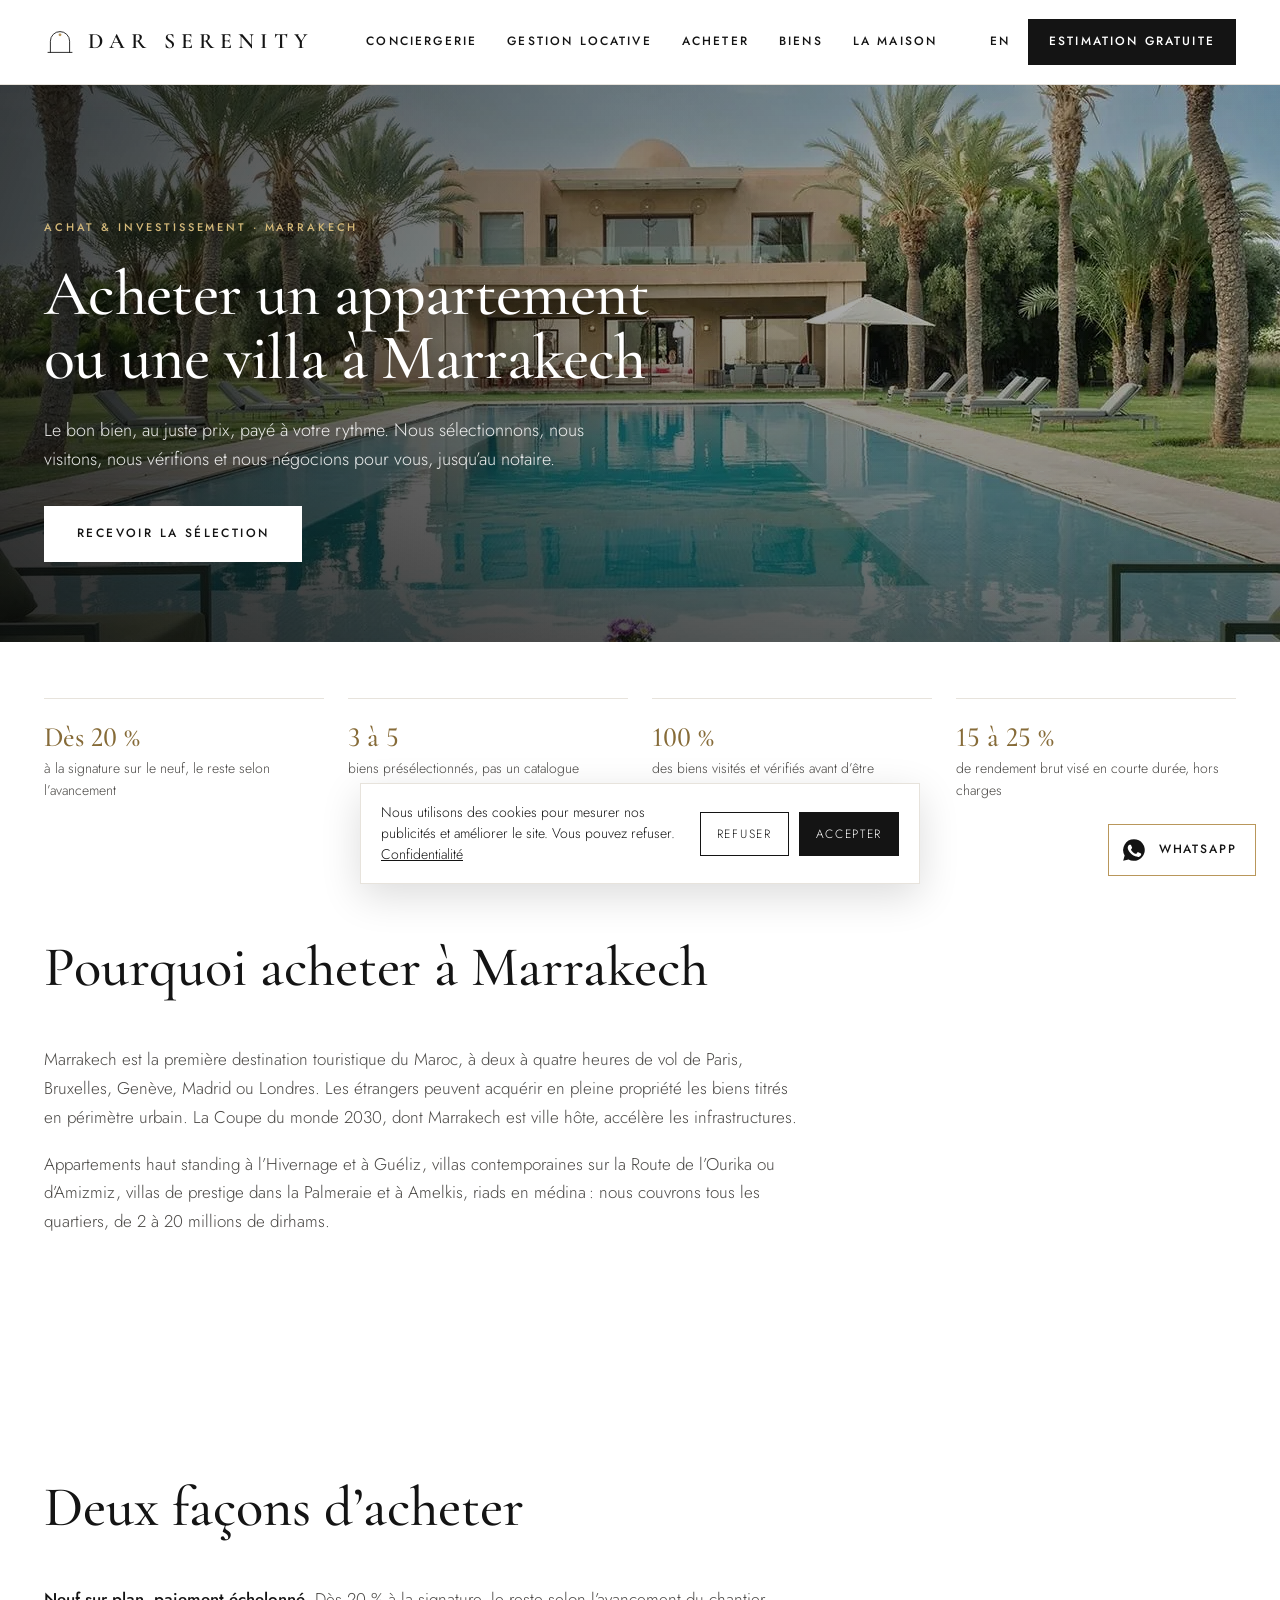
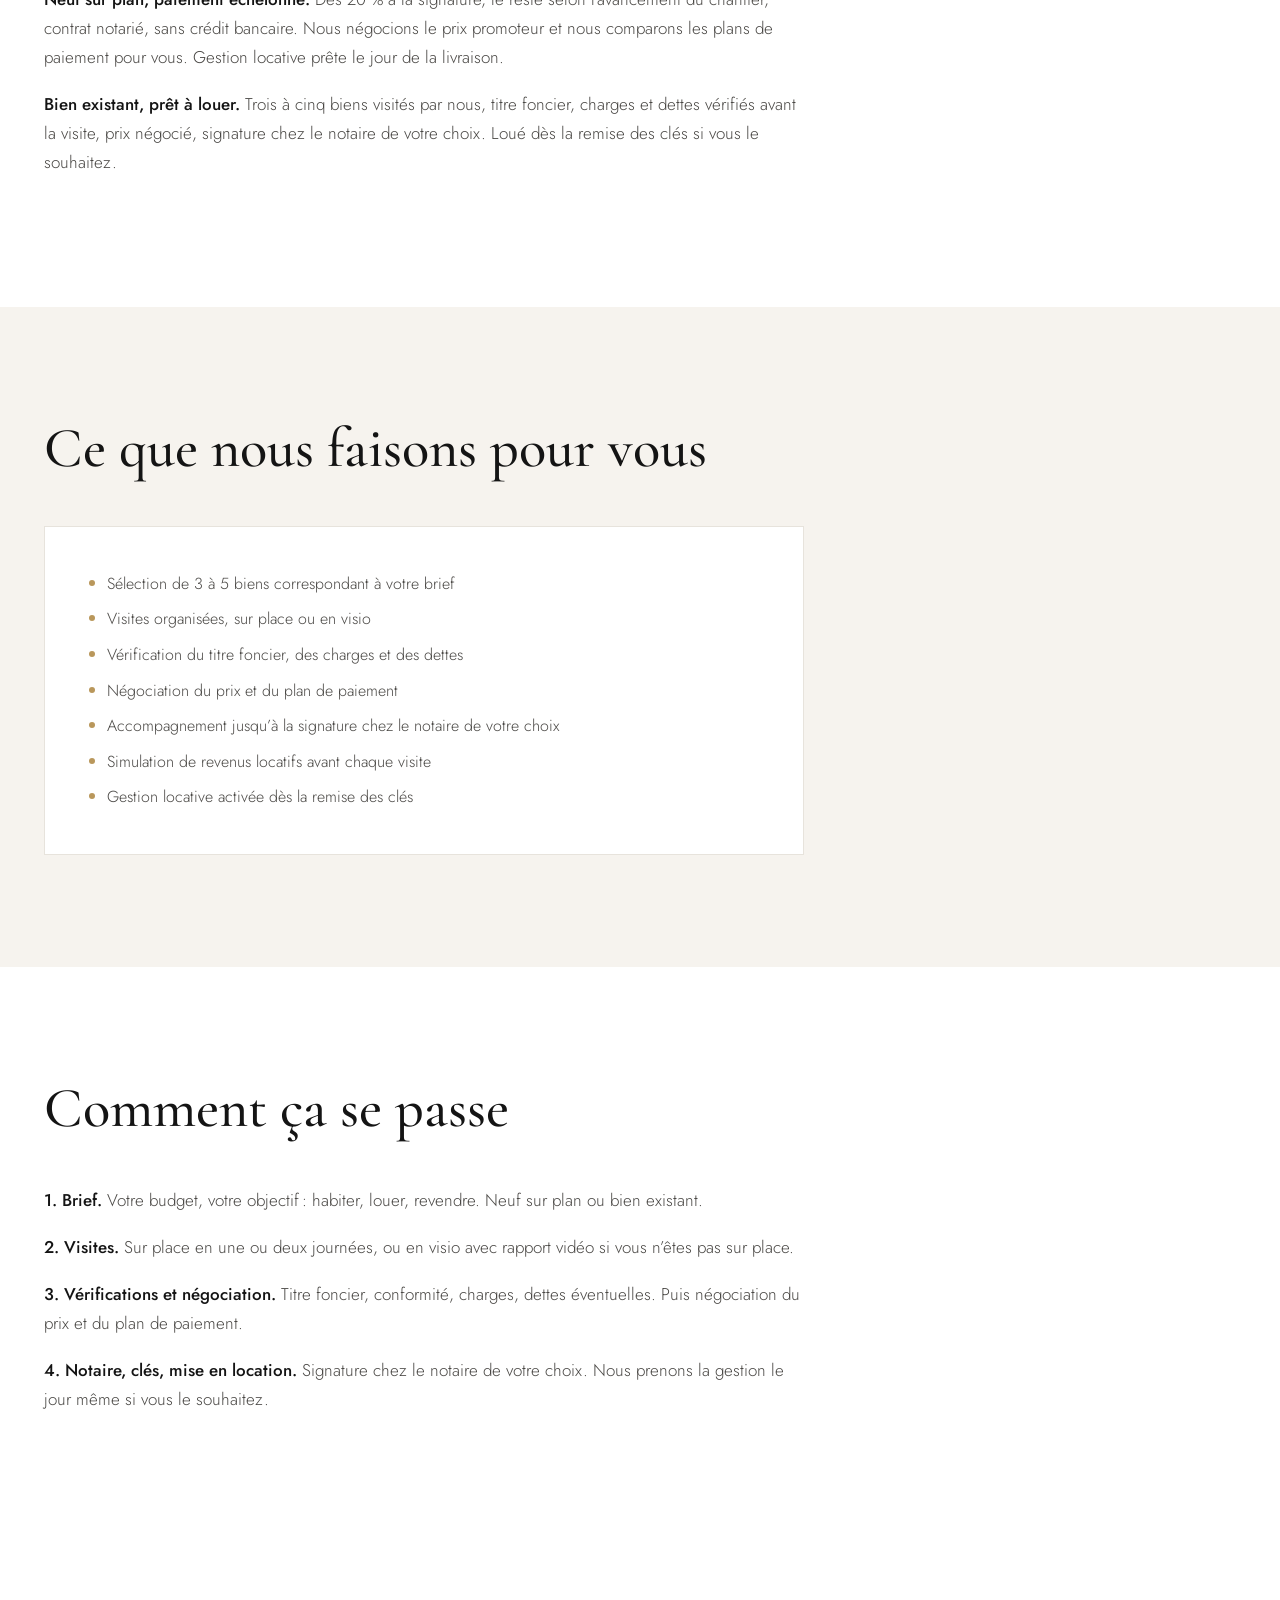
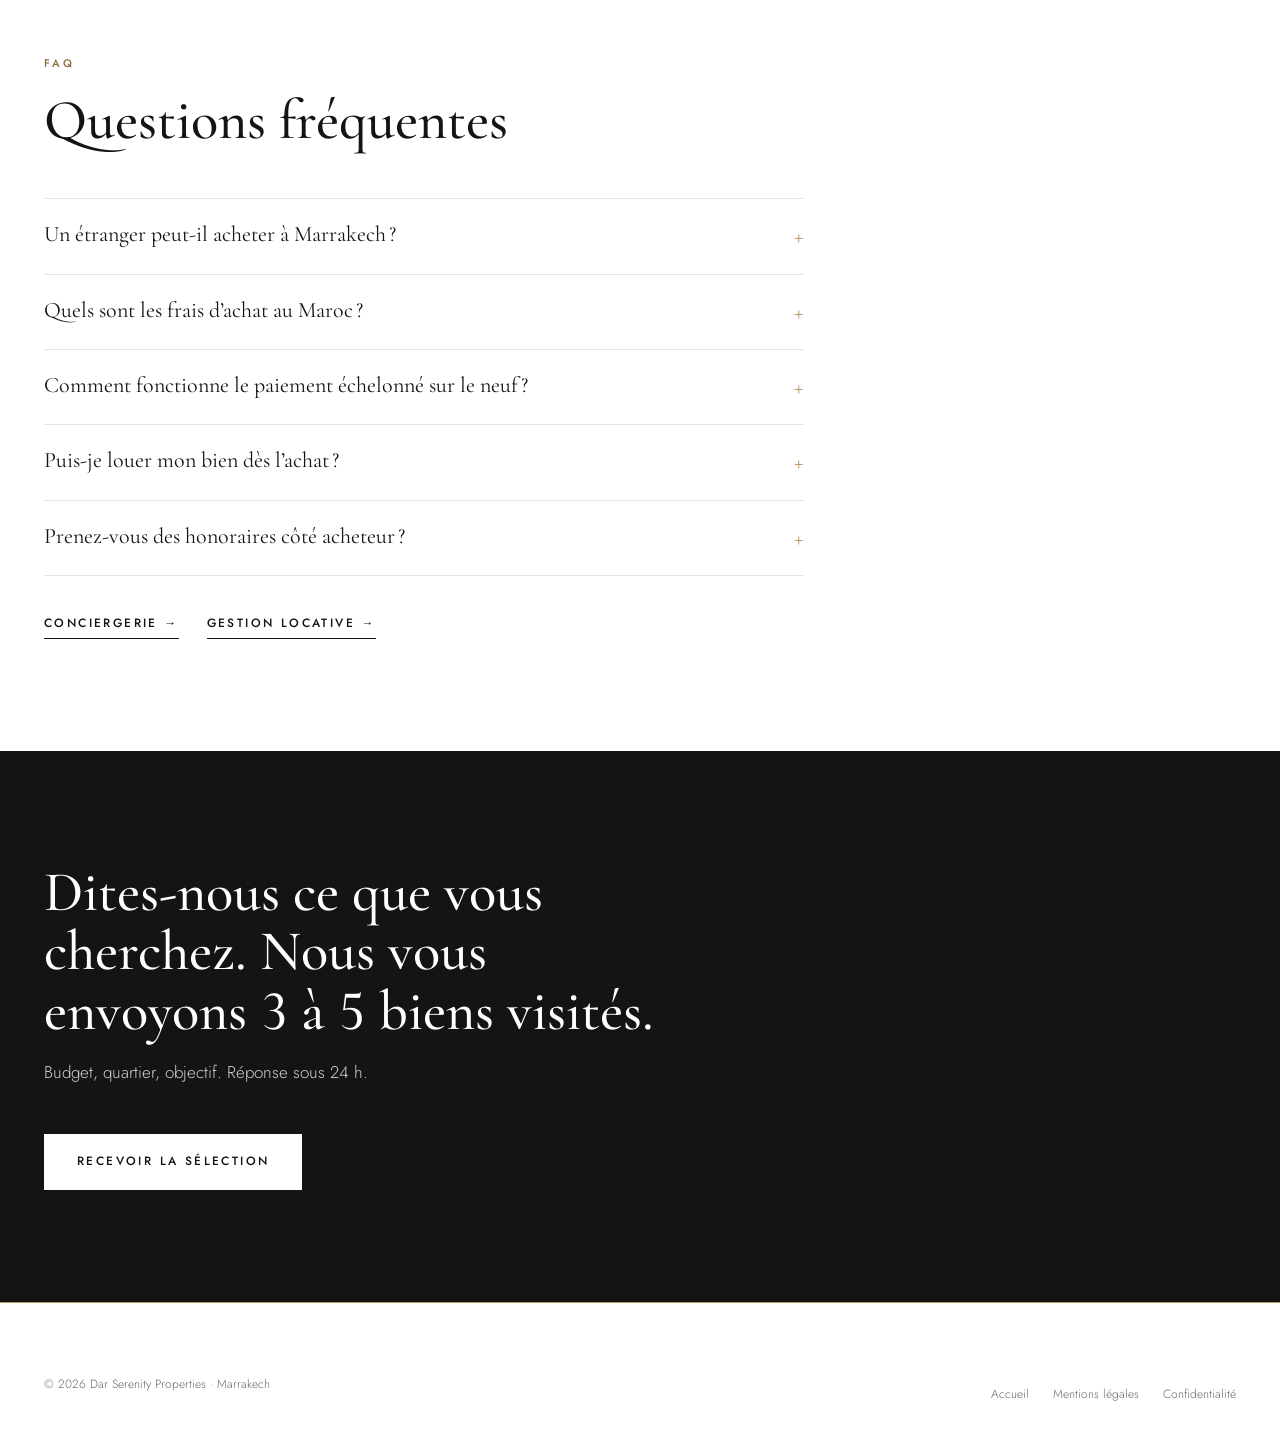
<file: acheter-appartement-villa-marrakech/index.html>
<!doctype html>
<html lang="fr" class="no-js">
<head>
<meta charset="utf-8">
<meta name="viewport" content="width=device-width, initial-scale=1">
<title>Acheter appartement ou villa à Marrakech | Dar Serenity</title>
<meta name="description" content="Acheter à Marrakech au juste prix, avec un plan de paiement adapté : appartements, villas, riads, neuf sur plan ou existant. Sélection sous 24 h.">
<link rel="canonical" href="https://darserenity.com/acheter-appartement-villa-marrakech/">
<link rel="alternate" hreflang="fr" href="https://darserenity.com/acheter-appartement-villa-marrakech/">
<link rel="alternate" hreflang="en" href="https://darserenity.com/en/buy-property-marrakech/">
<link rel="alternate" hreflang="x-default" href="https://darserenity.com/acheter-appartement-villa-marrakech/">
<link rel="icon" href="/favicon.ico" sizes="48x48">
<link rel="icon" href="/favicon-96.png" type="image/png" sizes="96x96">
<link rel="icon" href="/favicon-192.png" type="image/png" sizes="192x192">
<link rel="icon" href="/favicon.svg" type="image/svg+xml">
<link rel="apple-touch-icon" href="/apple-touch-icon.png">
<meta property="og:type" content="website">
<meta property="og:title" content="Acheter un appartement ou une villa à Marrakech — Dar Serenity">
<meta property="og:description" content="Acheter à Marrakech au juste prix, avec un plan de paiement adapté : appartements, villas, riads, neuf sur plan ou existant. Sélection sous 24 h.">
<meta property="og:image" content="https://darserenity.com/img/og-acheter.jpg">
<meta property="og:image:width" content="1200">
<meta property="og:image:height" content="630">
<meta property="og:url" content="https://darserenity.com/acheter-appartement-villa-marrakech/">
<meta property="og:locale" content="fr_FR">
<meta name="twitter:card" content="summary_large_image">
<meta name="twitter:title" content="Acheter un appartement ou une villa à Marrakech — Dar Serenity">
<meta name="twitter:description" content="Acheter à Marrakech au juste prix, avec un plan de paiement adapté : appartements, villas, riads, neuf sur plan ou existant. Sélection sous 24 h.">
<meta name="twitter:image" content="https://darserenity.com/img/og-acheter.jpg">
<script type="application/ld+json">{"@context": "https://schema.org", "@type": "Service", "name": "Acheter un appartement ou une villa à Marrakech", "serviceType": "Achat & investissement", "areaServed": {"@type": "City", "name": "Marrakech"}, "provider": {"@id": "https://darserenity.com/#agency"}, "url": "https://darserenity.com/acheter-appartement-villa-marrakech/"}</script>
<script type="application/ld+json">{"@context": "https://schema.org", "@type": "FAQPage", "mainEntity": [{"@type": "Question", "name": "Un étranger peut-il acheter à Marrakech ?", "acceptedAnswer": {"@type": "Answer", "text": "Oui, en pleine propriété pour les biens titrés situés en périmètre urbain. Hors périmètre urbain, une attestation de vocation non agricole est nécessaire. Nous vérifions ce point avant toute visite."}}, {"@type": "Question", "name": "Quels sont les frais d’achat au Maroc ?", "acceptedAnswer": {"@type": "Answer", "text": "Comptez environ 6 à 7 % du prix : droits d’enregistrement, conservation foncière et honoraires du notaire. Nous vous donnons le détail bien par bien."}}, {"@type": "Question", "name": "Comment fonctionne le paiement échelonné sur le neuf ?", "acceptedAnswer": {"@type": "Answer", "text": "Un premier versement à la signature du contrat notarié, puis des échéances selon l’avancement du chantier, et le solde à la livraison. Les conditions varient selon le promoteur : nous les comparons pour vous."}}, {"@type": "Question", "name": "Puis-je louer mon bien dès l’achat ?", "acceptedAnswer": {"@type": "Answer", "text": "Oui. Notre conciergerie ou notre gestion locative prend le relais le jour de la remise des clés."}}, {"@type": "Question", "name": "Prenez-vous des honoraires côté acheteur ?", "acceptedAnswer": {"@type": "Answer", "text": "Les honoraires sont précisés avant toute visite, dans le mandat. Aucune surprise à la signature."}}]}</script>
<script type="application/ld+json">{"@context": "https://schema.org", "@type": "BreadcrumbList", "itemListElement": [{"@type": "ListItem", "position": 1, "name": "Dar Serenity", "item": "https://darserenity.com/"}, {"@type": "ListItem", "position": 2, "name": "Acheter un appartement ou une villa à Marrakech", "item": "https://darserenity.com/acheter-appartement-villa-marrakech/"}]}</script>
<link rel="preload" as="font" type="font/woff2" crossorigin href="/fonts/cormorant-garamond-latin-500-normal.woff2">
<link rel="preload" as="font" type="font/woff2" crossorigin href="/fonts/jost-latin-300-normal.woff2">
<script src="/track.js?v=202611031905" defer></script>
<link rel="preload" as="image" href="/img/buy-800.webp" imagesrcset="/img/buy-800.webp 800w, /img/buy.webp 1280w" imagesizes="100vw" fetchpriority="high">
<link rel="stylesheet" href="/style.css?v=202611031905">
<style>
.page .nav{background:rgba(255,255,255,.96);box-shadow:0 1px 0 var(--line)}.page .nav a{color:var(--ink)}.page .nav .pill{background:var(--ink);color:#fff;border-color:var(--ink)}
.page .cover{min-height:62vh;margin-top:84px}.page .cover h1{font-family:var(--display);font-weight:500;font-size:clamp(40px,5vw,72px);line-height:1;letter-spacing:-.01em;max-width:900px;text-shadow:0 2px 24px rgba(0,0,0,.35)}
.page .cover .wrap{padding-block:100px 80px}
.prose{max-width:760px}.prose p{font-size:17px;line-height:1.7;color:var(--ink-2);margin:0 0 18px}.prose b{color:var(--ink);font-weight:500}
.plan.incl{max-width:760px}.plan.incl li{font-size:16px}
.pfacts{display:grid;grid-template-columns:repeat(4,1fr);gap:var(--gap);padding-block:56px 0}.pfacts div{padding:24px 0;border-top:1px solid var(--line);display:flex;flex-direction:column;gap:6px}.pfacts b{font-family:var(--display);font-size:28px;font-weight:500;line-height:1;font-variant-numeric:lining-nums}.pfacts span{font-size:14px;color:var(--ink-2)}
.page .faq{display:block;max-width:760px}.faq details{border-top:1px solid var(--line);padding:18px 0}.faq details:last-child{border-bottom:1px solid var(--line)}.faq summary{cursor:pointer;font-family:var(--display);font-size:22px;list-style:none;display:flex;justify-content:space-between;gap:16px}.faq summary::after{content:"+";color:var(--gold);font-size:24px}.faq details[open] summary::after{content:"–"}.faq p{margin:12px 0 0;font-size:16px;line-height:1.7;color:var(--ink-2)}
.more-links{display:flex;gap:28px;flex-wrap:wrap;margin-top:28px}
.pcta{background:var(--ink);color:#fff}.pcta h2{color:#fff}.pcta .sec-head p{color:rgba(255,255,255,.8)}
@media (max-width:820px){.pfacts{grid-template-columns:1fr 1fr}.page .cover{min-height:52vh}}
</style>
</head>
<body class="page">
<header class="nav solid" id="nav"><div class="wrap">
  <a href="/" class="brand" aria-label="Dar Serenity"><svg viewBox="0 0 80 80" aria-hidden="true"><path d="M16 66 V38 A24 24 0 0 1 64 38 V66" fill="none" stroke="currentColor" stroke-width="2.2" stroke-linecap="round"/><line x1="10" y1="66" x2="70" y2="66" stroke="currentColor" stroke-width="2.2" stroke-linecap="round"/><circle cx="40" cy="22" r="3.5" fill="#B9975B"/></svg><span>DAR SERENITY</span></a>
  <nav class="nav-links" aria-label="Navigation principale"><a href="/conciergerie-marrakech/">Conciergerie</a><a href="/gestion-locative-marrakech/">Gestion locative</a><a href="/acheter-appartement-villa-marrakech/">Acheter</a><a href="/#biens">Biens</a><a href="/#maison">La maison</a></nav>
  <div class="nav-cta"><a href="/en/buy-property-marrakech/" class="lang" hreflang="en">EN</a><a href="/?who=buyer#contact" class="pill">Estimation gratuite</a><button class="burger" id="burger" aria-expanded="false" aria-controls="mmenu" aria-label="Menu"><span></span><span></span></button></div>
</div></header>
<div class="mobile-menu" id="mmenu" role="dialog" aria-modal="true" aria-label="Menu"><button class="close" id="mclose">Fermer</button><a href="/conciergerie-marrakech/">Conciergerie</a><a href="/gestion-locative-marrakech/">Gestion locative</a><a href="/acheter-appartement-villa-marrakech/">Acheter</a><a href="/#biens">Biens</a><a href="/#maison">La maison</a><a href="/en/buy-property-marrakech/" class="lang" style="font-family:var(--body);font-size:12px;letter-spacing:.2em;text-transform:uppercase;margin-top:8px">EN</a><a href="/?who=buyer#contact" style="font-family:var(--body);font-size:12px;letter-spacing:.2em;text-transform:uppercase;margin-top:12px">Estimation gratuite →</a></div>
<a class="wa" href="https://wa.me/212684596946" target="_blank" rel="noopener" aria-label="WhatsApp"><svg viewBox="0 0 24 24" aria-hidden="true"><path fill="#25D366" d="M12 2a10 10 0 0 0-8.6 15.1L2 22l5-1.3A10 10 0 1 0 12 2z"/><path fill="#fff" d="M9.3 7.6c-.2-.5-.5-.5-.7-.5h-.6c-.2 0-.5.1-.8.4-.3.3-1 1-1 2.5s1.1 2.9 1.2 3.1c.2.2 2.1 3.3 5.2 4.5 2.6 1 3.1.8 3.7.8.6-.1 1.8-.8 2.1-1.5.3-.7.3-1.3.2-1.5-.1-.1-.3-.2-.6-.4l-2.1-1c-.3-.1-.5-.2-.7.2-.2.3-.8 1-1 1.2-.2.2-.4.2-.7.1-.3-.2-1.3-.5-2.5-1.5-.9-.8-1.5-1.8-1.7-2.1-.2-.3 0-.5.1-.6l.5-.6c.2-.2.2-.3.3-.5.1-.2 0-.4 0-.5l-.9-2.1z"/></svg><span>WhatsApp</span></a>
<main>
<section class="cover"><div class="bg"><img src="/img/buy-800.webp" srcset="/img/buy-800.webp 800w, /img/buy.webp 1280w" sizes="100vw" width="1280" height="848" alt="Acheter un appartement ou une villa à Marrakech" fetchpriority="high" decoding="async"></div><div class="wrap"><span class="eyebrow">Achat & investissement · Marrakech</span><h1>Acheter un appartement ou une villa à Marrakech</h1><p>Le bon bien, au juste prix, payé à votre rythme. Nous sélectionnons, nous visitons, nous vérifions et nous négocions pour vous, jusqu’au notaire.</p><a href="/?who=buyer#contact" class="btn white">Recevoir la sélection</a></div></section>
<div class="wrap"><div class="pfacts"><div><b>Dès 20 %</b><span>à la signature sur le neuf, le reste selon l’avancement</span></div><div><b>3 à 5</b><span>biens présélectionnés, pas un catalogue</span></div><div><b>100 %</b><span>des biens visités et vérifiés avant d’être proposés</span></div><div><b>15 à 25 %</b><span>de rendement brut visé en courte durée, hors charges</span></div></div></div>
<section class="section"><div class="wrap"><div class="sec-head"><h2>Pourquoi acheter à Marrakech</h2></div><div class="prose"><p>Marrakech est la première destination touristique du Maroc, à deux à quatre heures de vol de Paris, Bruxelles, Genève, Madrid ou Londres. Les étrangers peuvent acquérir en pleine propriété les biens titrés en périmètre urbain. La Coupe du monde 2030, dont Marrakech est ville hôte, accélère les infrastructures.</p><p>Appartements haut standing à l’Hivernage et à Guéliz, villas contemporaines sur la Route de l’Ourika ou d’Amizmiz, villas de prestige dans la Palmeraie et à Amelkis, riads en médina : nous couvrons tous les quartiers, de 2 à 20 millions de dirhams.</p></div></div></section><section class="section"><div class="wrap"><div class="sec-head"><h2>Deux façons d’acheter</h2></div><div class="prose"><p><b>Neuf sur plan, paiement échelonné.</b> Dès 20 % à la signature, le reste selon l’avancement du chantier, contrat notarié, sans crédit bancaire. Nous négocions le prix promoteur et nous comparons les plans de paiement pour vous. Gestion locative prête le jour de la livraison.</p><p><b>Bien existant, prêt à louer.</b> Trois à cinq biens visités par nous, titre foncier, charges et dettes vérifiés avant la visite, prix négocié, signature chez le notaire de votre choix. Loué dès la remise des clés si vous le souhaitez.</p></div></div></section><section class="section sand"><div class="wrap"><div class="sec-head"><h2>Ce que nous faisons pour vous</h2></div><div class="plan incl"><ul><li>Sélection de 3 à 5 biens correspondant à votre brief</li><li>Visites organisées, sur place ou en visio</li><li>Vérification du titre foncier, des charges et des dettes</li><li>Négociation du prix et du plan de paiement</li><li>Accompagnement jusqu’à la signature chez le notaire de votre choix</li><li>Simulation de revenus locatifs avant chaque visite</li><li>Gestion locative activée dès la remise des clés</li></ul></div></div></section><section class="section"><div class="wrap"><div class="sec-head"><h2>Comment ça se passe</h2></div><div class="prose"><p><b>1. Brief.</b> Votre budget, votre objectif : habiter, louer, revendre. Neuf sur plan ou bien existant.</p><p><b>2. Visites.</b> Sur place en une ou deux journées, ou en visio avec rapport vidéo si vous n’êtes pas sur place.</p><p><b>3. Vérifications et négociation.</b> Titre foncier, conformité, charges, dettes éventuelles. Puis négociation du prix et du plan de paiement.</p><p><b>4. Notaire, clés, mise en location.</b> Signature chez le notaire de votre choix. Nous prenons la gestion le jour même si vous le souhaitez.</p></div></div></section>
<section class="section"><div class="wrap"><div class="sec-head"><span class="eyebrow">FAQ</span><h2>Questions fréquentes</h2></div><div class="faq"><details><summary>Un étranger peut-il acheter à Marrakech ?</summary><p>Oui, en pleine propriété pour les biens titrés situés en périmètre urbain. Hors périmètre urbain, une attestation de vocation non agricole est nécessaire. Nous vérifions ce point avant toute visite.</p></details><details><summary>Quels sont les frais d’achat au Maroc ?</summary><p>Comptez environ 6 à 7 % du prix : droits d’enregistrement, conservation foncière et honoraires du notaire. Nous vous donnons le détail bien par bien.</p></details><details><summary>Comment fonctionne le paiement échelonné sur le neuf ?</summary><p>Un premier versement à la signature du contrat notarié, puis des échéances selon l’avancement du chantier, et le solde à la livraison. Les conditions varient selon le promoteur : nous les comparons pour vous.</p></details><details><summary>Puis-je louer mon bien dès l’achat ?</summary><p>Oui. Notre conciergerie ou notre gestion locative prend le relais le jour de la remise des clés.</p></details><details><summary>Prenez-vous des honoraires côté acheteur ?</summary><p>Les honoraires sont précisés avant toute visite, dans le mandat. Aucune surprise à la signature.</p></details></div><div class="more-links"><a href="/conciergerie-marrakech/" class="link">Conciergerie →</a><a href="/gestion-locative-marrakech/" class="link">Gestion locative →</a></div></div></section>
<section class="section pcta"><div class="wrap"><div class="sec-head"><h2>Dites-nous ce que vous cherchez. Nous vous envoyons 3 à 5 biens visités.</h2><p>Budget, quartier, objectif. Réponse sous 24 h.</p></div><a href="/?who=buyer#contact" class="btn white">Recevoir la sélection</a></div></section>
</main>
<footer><div class="wrap"><div class="fbot" style="margin-top:0;border:0;padding-top:0"><span>© 2026 Dar Serenity Properties · Marrakech</span><div><a href="/">Accueil</a><a href="/mentions-legales.html">Mentions légales</a><a href="/confidentialite.html">Confidentialité</a></div></div></div></footer>
<script>(function(){var m=document.getElementById('mmenu'),b=document.getElementById('burger');function c(){if(!m.classList.contains('open'))return;m.classList.remove('open');b.setAttribute('aria-expanded','false');document.body.style.overflow='';b.focus()}b.addEventListener('click',function(){m.classList.add('open');b.setAttribute('aria-expanded','true');document.body.style.overflow='hidden';document.getElementById('mclose').focus()});m.addEventListener('keydown',function(e){if(e.key!=='Tab')return;var f=m.querySelectorAll('a,button'),a=f[0],z=f[f.length-1];if(e.shiftKey&&document.activeElement===a){e.preventDefault();z.focus()}else if(!e.shiftKey&&document.activeElement===z){e.preventDefault();a.focus()}});document.documentElement.classList.remove('no-js');document.getElementById('mclose').addEventListener('click',c);m.querySelectorAll('a').forEach(function(a){a.addEventListener('click',c)});document.addEventListener('keydown',function(e){if(e.key==='Escape')c()})})();</script>
</body>
</html>
</file>
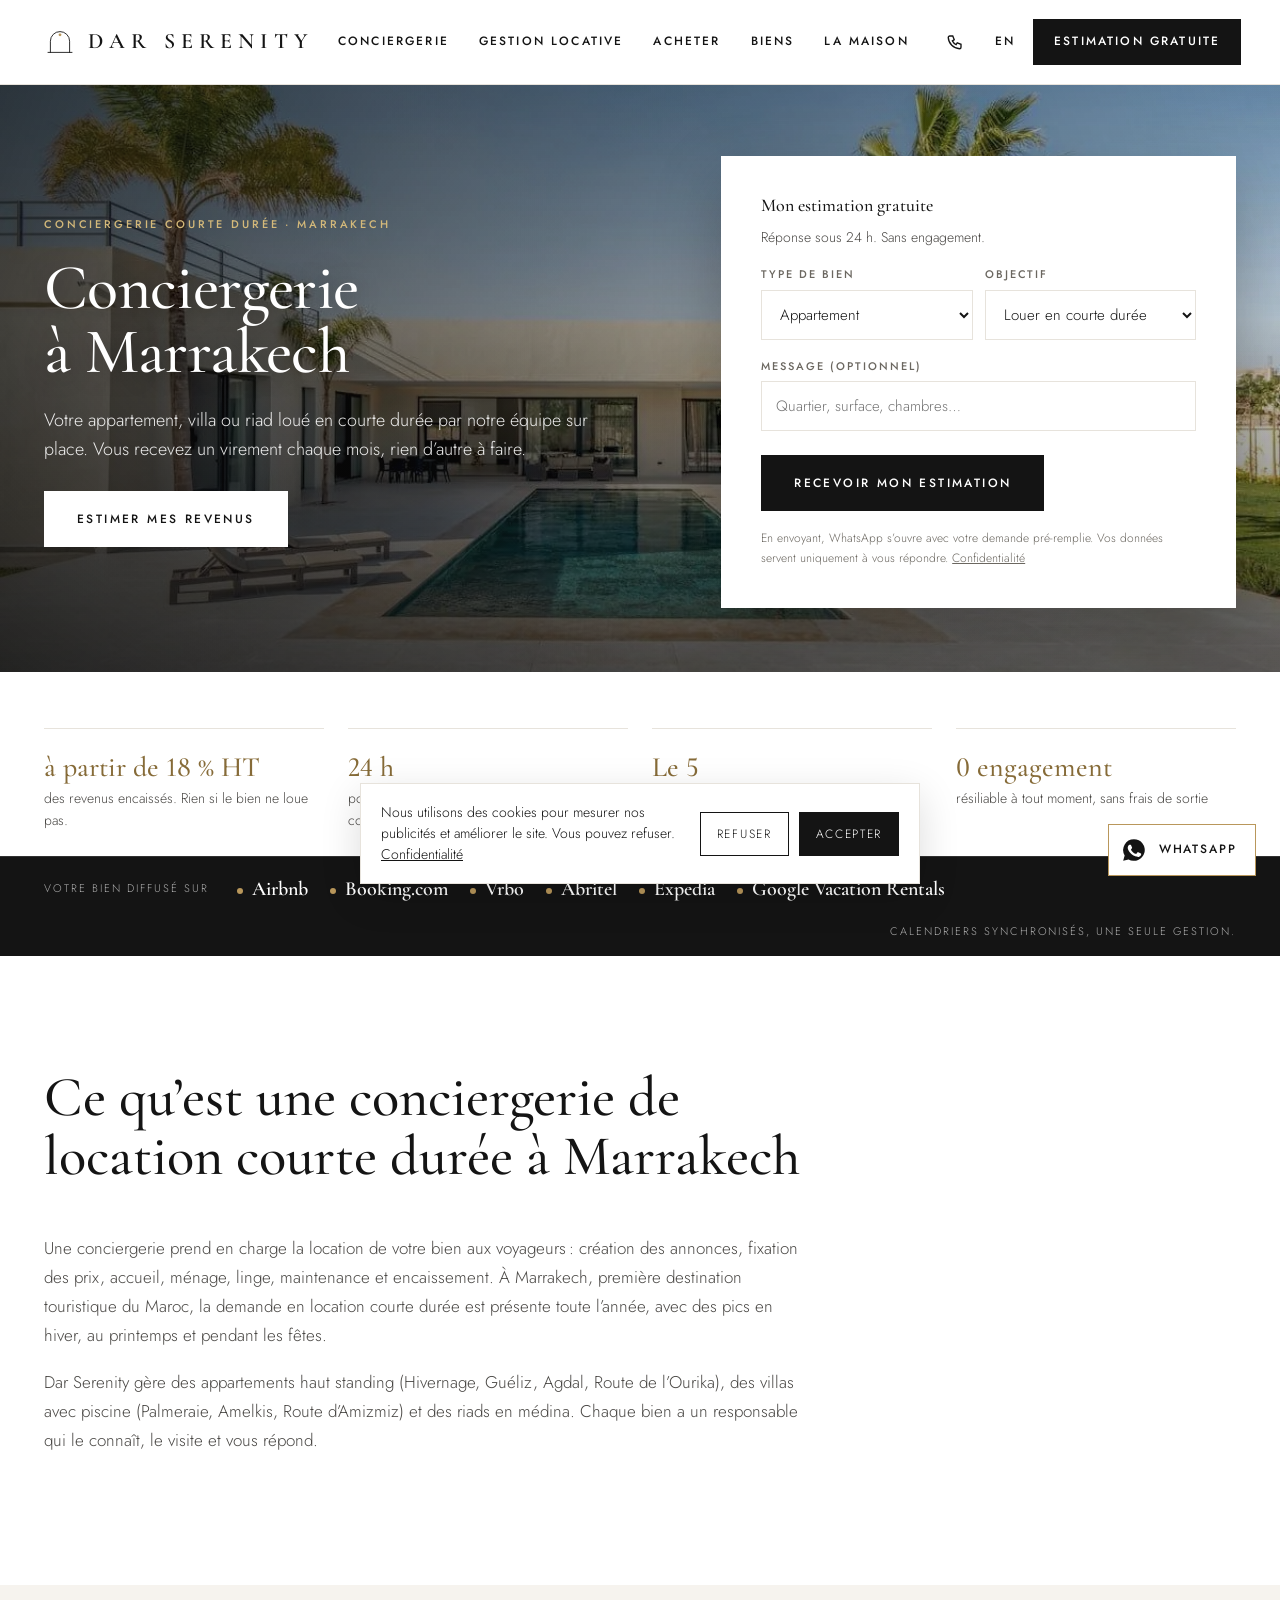
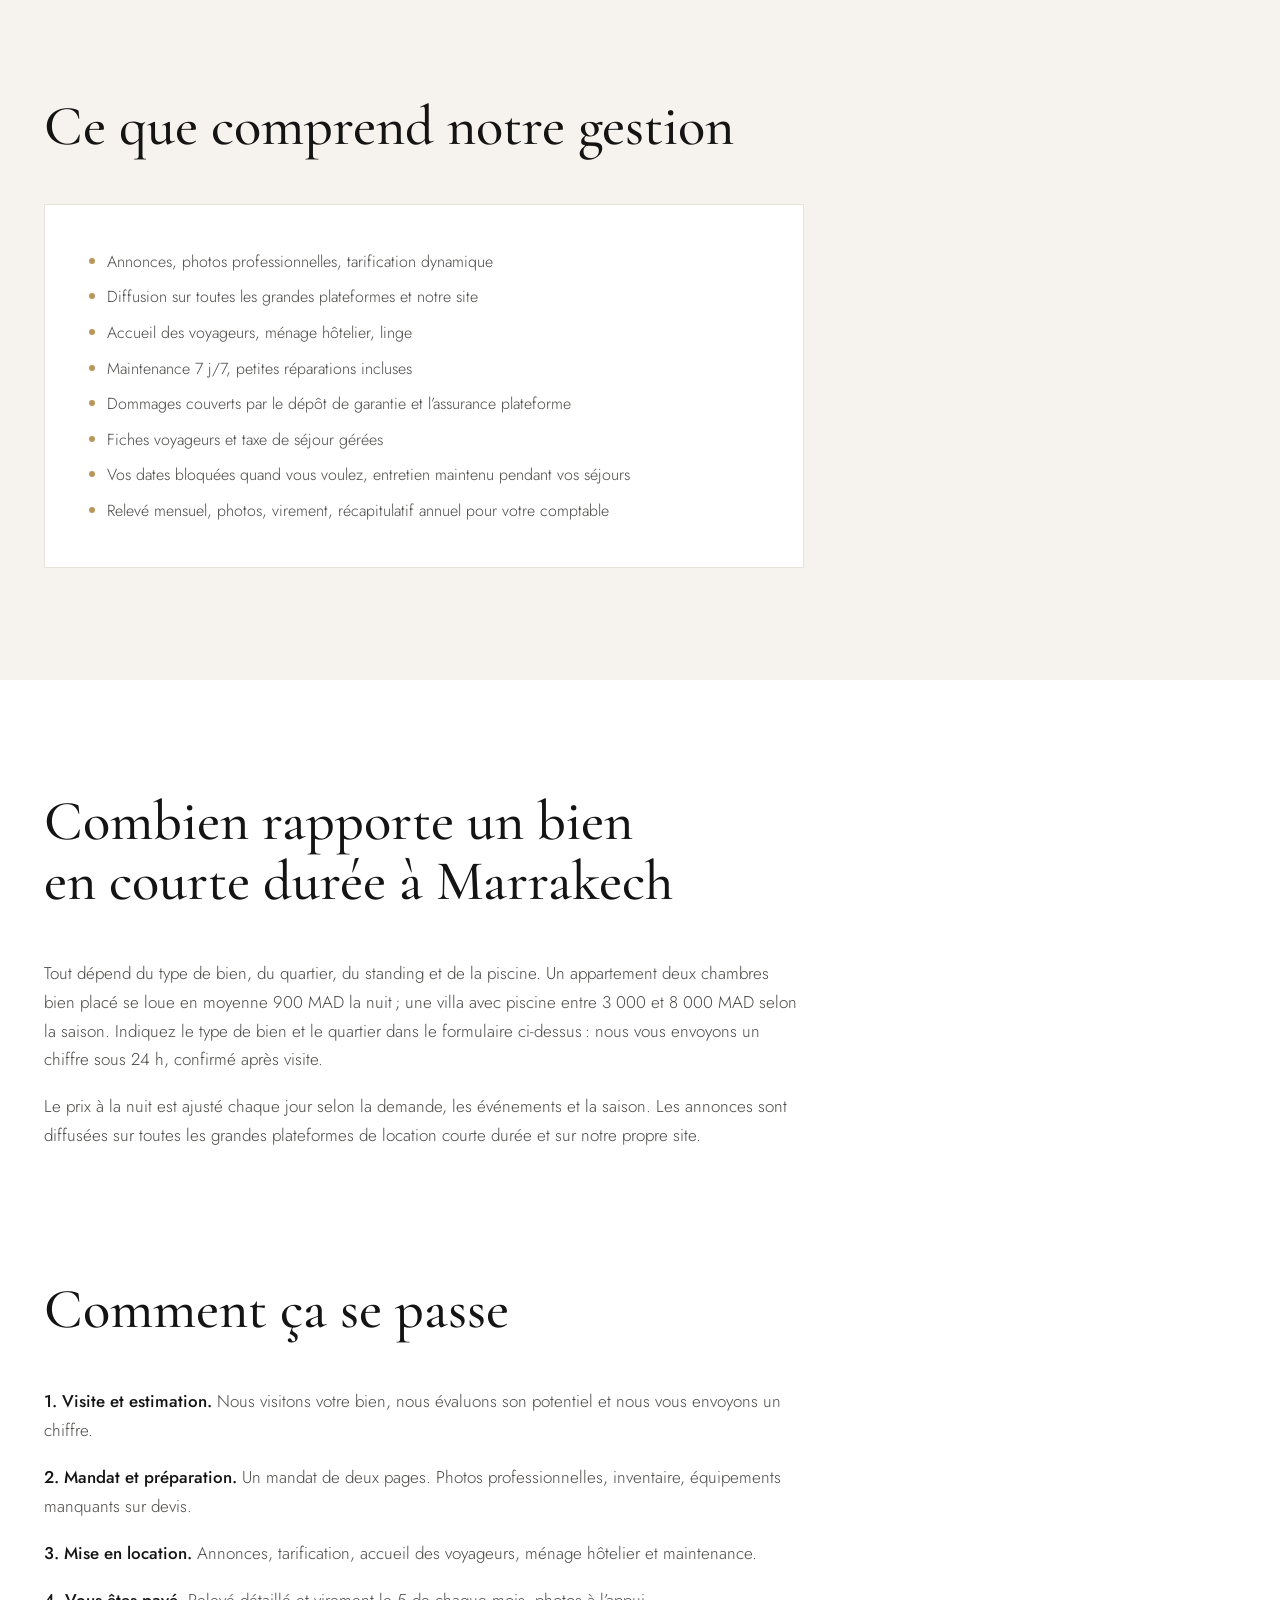
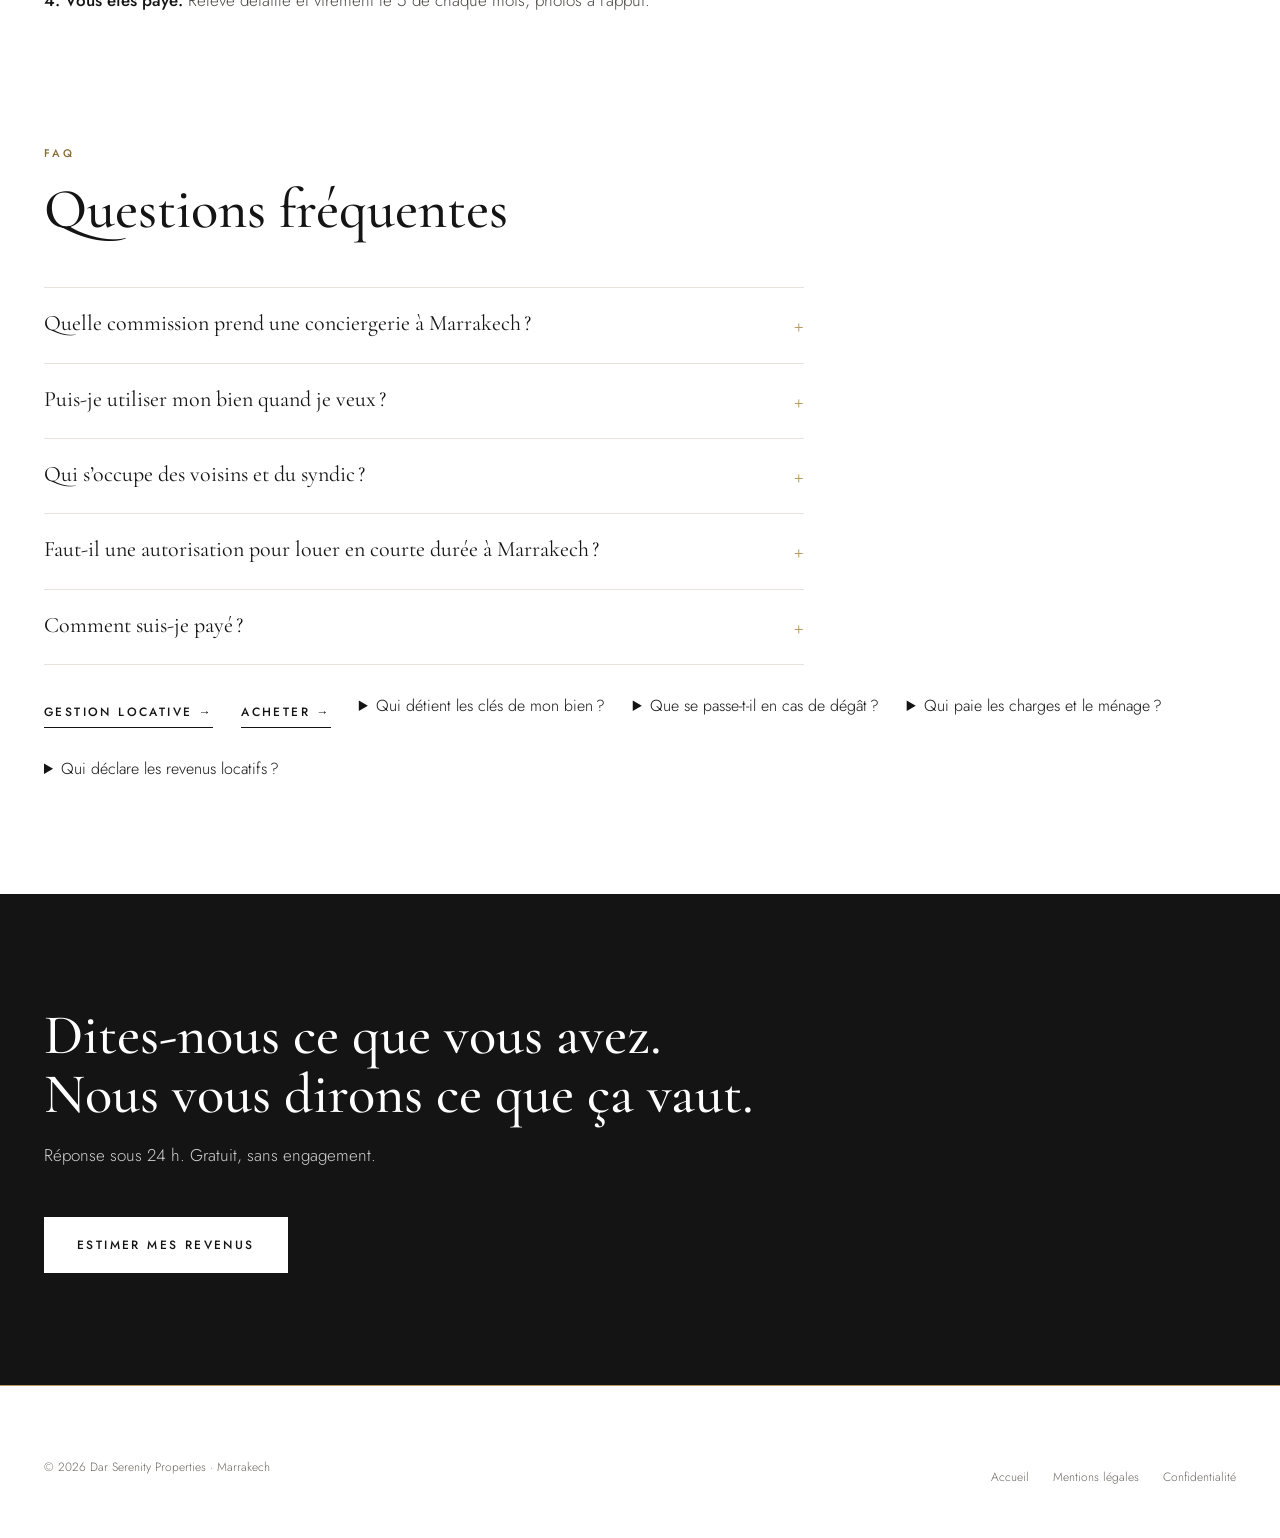
<file: conciergerie-marrakech/index.html>
<!doctype html>
<html lang="fr" class="no-js">
<head>
<meta charset="utf-8">
<meta name="viewport" content="width=device-width, initial-scale=1">
<title>Conciergerie Marrakech : location courte durée | Dar Serenity</title>
<meta name="description" content="Conciergerie à Marrakech pour appartement, villa ou riad : annonces, accueil, ménage, encaissement. Virement chaque mois. Réponse sous 24 h.">
<link rel="canonical" href="https://darserenity.com/conciergerie-marrakech/">
<link rel="alternate" hreflang="fr" href="https://darserenity.com/conciergerie-marrakech/">
<link rel="alternate" hreflang="en" href="https://darserenity.com/en/property-management-marrakech/">
<link rel="alternate" hreflang="x-default" href="https://darserenity.com/conciergerie-marrakech/">
<link rel="icon" href="/favicon.ico" sizes="48x48">
<link rel="icon" href="/favicon-96.png" type="image/png" sizes="96x96">
<link rel="icon" href="/favicon-192.png" type="image/png" sizes="192x192">
<link rel="icon" href="/favicon.svg" type="image/svg+xml">
<link rel="apple-touch-icon" href="/apple-touch-icon.png">
<meta property="og:type" content="website">
<meta property="og:title" content="Conciergerie à Marrakech — Dar Serenity">
<meta property="og:description" content="Conciergerie à Marrakech pour appartement, villa ou riad : annonces, accueil, ménage, encaissement. Virement chaque mois. Réponse sous 24 h.">
<meta property="og:image" content="https://darserenity.com/img/og-conciergerie.jpg">
<meta property="og:image:width" content="1200">
<meta property="og:image:height" content="630">
<meta property="og:url" content="https://darserenity.com/conciergerie-marrakech/">
<meta property="og:locale" content="fr_FR">
<meta name="twitter:card" content="summary_large_image">
<meta name="twitter:title" content="Conciergerie à Marrakech — Dar Serenity">
<meta name="twitter:description" content="Conciergerie à Marrakech pour appartement, villa ou riad : annonces, accueil, ménage, encaissement. Virement chaque mois. Réponse sous 24 h.">
<meta name="twitter:image" content="https://darserenity.com/img/og-conciergerie.jpg">
<script type="application/ld+json">{"@context": "https://schema.org", "@type": "Service", "name": "Conciergerie à Marrakech", "serviceType": "Conciergerie courte durée", "areaServed": {"@type": "City", "name": "Marrakech"}, "provider": {"@id": "https://darserenity.com/#agency"}, "url": "https://darserenity.com/conciergerie-marrakech/"}</script>
<script type="application/ld+json">{"@context": "https://schema.org", "@type": "FAQPage", "mainEntity": [{"@type": "Question", "name": "Quelle commission prend une conciergerie à Marrakech ?", "acceptedAnswer": {"@type": "Answer", "text": "Dar Serenity prend à partir de 18 % HT des revenus encaissés. Pas de frais d’entrée, pas de durée imposée : si le bien ne loue pas, vous ne payez rien."}}, {"@type": "Question", "name": "Puis-je utiliser mon bien quand je veux ?", "acceptedAnswer": {"@type": "Answer", "text": "Oui. Vous bloquez vos dates dans le calendrier ; l’entretien de la piscine et du jardin continue pendant vos séjours."}}, {"@type": "Question", "name": "Qui s’occupe des voisins et du syndic ?", "acceptedAnswer": {"@type": "Answer", "text": "Nous. Les règles de la résidence sont respectées, les voyageurs sont sélectionnés et un responsable joignable 7 j/7 gère tout incident."}}, {"@type": "Question", "name": "Faut-il une autorisation pour louer en courte durée à Marrakech ?", "acceptedAnswer": {"@type": "Answer", "text": "Les meublés touristiques sont soumis à déclaration et les fiches voyageurs doivent être transmises aux autorités. Nous gérons ces formalités pour vous."}}, {"@type": "Question", "name": "Comment suis-je payé ?", "acceptedAnswer": {"@type": "Answer", "text": "Par virement bancaire le 5 de chaque mois, au Maroc ou à l’étranger, avec un relevé détaillé et un récapitulatif annuel pour votre comptable."}}, {"@type": "Question", "name": "Qui détient les clés de mon bien ?", "acceptedAnswer": {"@type": "Answer", "text": "Nous conservons un jeu de clés au bureau, remis contre inventaire et récupéré à la fin du mandat. Les voyageurs n’ont jamais accès à vos clés personnelles ni à vos espaces fermés."}}, {"@type": "Question", "name": "Que se passe-t-il en cas de dégât ?", "acceptedAnswer": {"@type": "Answer", "text": "Constat photo au départ du voyageur, retenue sur le dépôt de garantie, puis recours à l’assurance de la plateforme. Pour les réservations directes, un dépôt est encaissé avant l’arrivée. Votre assurance habitation reste nécessaire pour le bâti."}}, {"@type": "Question", "name": "Qui paie les charges et le ménage ?", "acceptedAnswer": {"@type": "Answer", "text": "Eau, électricité, internet, piscine et jardin restent à votre charge et apparaissent sur le relevé. Le ménage et le linge sont facturés aux voyageurs en frais de séjour. Les petites réparations sont incluses dans notre commission."}}, {"@type": "Question", "name": "Qui déclare les revenus locatifs ?", "acceptedAnswer": {"@type": "Answer", "text": "Vous. Les revenus locatifs sont imposables au Maroc ; nous vous remettons chaque année un récapitulatif pour votre comptable et pouvons vous orienter vers un expert-comptable partenaire. Nous ne faisons pas de conseil fiscal."}}]}</script>
<script type="application/ld+json">{"@context": "https://schema.org", "@type": "BreadcrumbList", "itemListElement": [{"@type": "ListItem", "position": 1, "name": "Dar Serenity", "item": "https://darserenity.com/"}, {"@type": "ListItem", "position": 2, "name": "Conciergerie à Marrakech", "item": "https://darserenity.com/conciergerie-marrakech/"}]}</script>
<link rel="preload" as="font" type="font/woff2" crossorigin href="/fonts/cormorant-garamond-latin-500-normal.woff2">
<link rel="preload" as="font" type="font/woff2" crossorigin href="/fonts/jost-latin-300-normal.woff2">
<script src="/track.js?v=202611031905" defer></script>
<link rel="preload" as="image" href="/img/svc1-800.webp" imagesrcset="/img/svc1-800.webp 800w, /img/svc1.webp 1200w" imagesizes="100vw" fetchpriority="high">
<link rel="stylesheet" href="/style.css?v=202611031905">
<style>
.page .nav{background:rgba(255,255,255,.96);box-shadow:0 1px 0 var(--line)}.page .nav a{color:var(--ink)}.page .nav .pill{background:var(--ink);color:#fff;border-color:var(--ink)}
.page .cover{min-height:62vh;margin-top:84px}.page .cover h1{font-family:var(--display);font-weight:500;font-size:clamp(40px,5vw,72px);line-height:1;letter-spacing:-.01em;max-width:900px;text-shadow:0 2px 24px rgba(0,0,0,.35)}
.page .cover .wrap{padding-block:100px 80px}
.prose{max-width:760px}.prose p{font-size:17px;line-height:1.7;color:var(--ink-2);margin:0 0 18px}.prose b{color:var(--ink);font-weight:500}
.plan.incl{max-width:760px}.plan.incl li{font-size:16px}
.pfacts{display:grid;grid-template-columns:repeat(4,1fr);gap:var(--gap);padding-block:56px 0}.pfacts div{padding:24px 0;border-top:1px solid var(--line);display:flex;flex-direction:column;gap:6px}.pfacts b{font-family:var(--display);font-size:28px;font-weight:500;line-height:1;font-variant-numeric:lining-nums}.pfacts span{font-size:14px;color:var(--ink-2)}
.page .faq{display:block;max-width:760px}.faq details{border-top:1px solid var(--line);padding:18px 0}.faq details:last-child{border-bottom:1px solid var(--line)}.faq summary{cursor:pointer;font-family:var(--display);font-size:22px;list-style:none;display:flex;justify-content:space-between;gap:16px}.faq summary::after{content:"+";color:var(--gold);font-size:24px}.faq details[open] summary::after{content:"–"}.faq p{margin:12px 0 0;font-size:16px;line-height:1.7;color:var(--ink-2)}
.more-links{display:flex;gap:28px;flex-wrap:wrap;margin-top:28px}
.pcta{background:var(--ink);color:#fff}.pcta h2{color:#fff}.pcta .sec-head p{color:rgba(255,255,255,.8)}
@media (max-width:820px){.pfacts{grid-template-columns:1fr 1fr}.page .cover{min-height:52vh}}

.page .cover .wrap{display:grid;grid-template-columns:1.1fr .9fr;gap:48px;align-items:center;padding-block:72px 64px}
.page .cover .ctext{display:flex;flex-direction:column;gap:22px}.page .cover .ctext .btn{align-self:flex-start}
.page .cover .form{box-shadow:0 24px 60px rgba(0,0,0,.28)}.page .cover .form h3{font-size:26px;line-height:1.1}.page .cover .form .row{display:grid;grid-template-columns:1fr 1fr;gap:12px}
.page .cover .form .sub{font-size:14px;color:var(--ink-2);margin:-8px 0 0}
.hcontact{display:flex;gap:16px;align-items:center;font-size:14px;letter-spacing:.04em;white-space:nowrap}@media (max-width:1500px){.hcontact span{display:none}}.hcontact a{display:inline-flex;align-items:center;gap:6px;color:var(--ink)}.hcontact svg{width:18px;height:18px}
@media (max-width:980px){.page .cover .wrap{grid-template-columns:1fr;gap:28px;padding-block:48px 40px}.page .cover{min-height:0}.page .cover .ctext .btn{display:none}.page .cover .form .row{grid-template-columns:1fr}.hcontact span{display:none}}
#lead{scroll-margin-top:100px}
.page .section:not(.sand):not(.pcta)+.section:not(.sand):not(.pcta){padding-top:0}
</style>
</head>
<body class="page" data-page="conciergerie">
<header class="nav solid" id="nav"><div class="wrap">
  <a href="/" class="brand" aria-label="Dar Serenity"><svg viewBox="0 0 80 80" aria-hidden="true"><path d="M16 66 V38 A24 24 0 0 1 64 38 V66" fill="none" stroke="currentColor" stroke-width="2.2" stroke-linecap="round"/><line x1="10" y1="66" x2="70" y2="66" stroke="currentColor" stroke-width="2.2" stroke-linecap="round"/><circle cx="40" cy="22" r="3.5" fill="#B9975B"/></svg><span>DAR SERENITY</span></a>
  <nav class="nav-links" aria-label="Navigation principale"><a href="/conciergerie-marrakech/">Conciergerie</a><a href="/gestion-locative-marrakech/">Gestion locative</a><a href="/acheter-appartement-villa-marrakech/">Acheter</a><a href="/#biens">Biens</a><a href="/#maison">La maison</a></nav>
  <div class="nav-cta"><div class="hcontact"><a href="tel:+212684596946" aria-label="Appeler le +212 6 84 59 69 46"><svg viewBox="0 0 24 24" fill="none" stroke="currentColor" stroke-width="1.8" aria-hidden="true"><path d="M5 4h4l2 5-2.5 1.5a11 11 0 0 0 5 5L15 13l5 2v4a2 2 0 0 1-2 2A16 16 0 0 1 3 6a2 2 0 0 1 2-2z"/></svg><span>+212 6 84 59 69 46</span></a></div><a href="/en/property-management-marrakech/" class="lang" hreflang="en">EN</a><a href="#lead" class="pill">Estimation gratuite</a><button class="burger" id="burger" aria-expanded="false" aria-controls="mmenu" aria-label="Menu"><span></span><span></span></button></div>
</div></header>
<div class="mobile-menu" id="mmenu" role="dialog" aria-modal="true" aria-label="Menu"><button class="close" id="mclose">Fermer</button><a href="/conciergerie-marrakech/">Conciergerie</a><a href="/gestion-locative-marrakech/">Gestion locative</a><a href="/acheter-appartement-villa-marrakech/">Acheter</a><a href="/#biens">Biens</a><a href="/#maison">La maison</a><a href="/en/property-management-marrakech/" class="lang" style="font-family:var(--body);font-size:12px;letter-spacing:.2em;text-transform:uppercase;margin-top:8px">EN</a><a href="#lead" style="font-family:var(--body);font-size:12px;letter-spacing:.2em;text-transform:uppercase;margin-top:12px">Estimation gratuite →</a></div>
<a class="wa" href="https://wa.me/212684596946?text=Bonjour%20Dar%20Serenity%2C%20je%20souhaite%20une%20estimation%20pour%20louer%20mon%20bien%20en%20courte%20dur%C3%A9e%20%C3%A0%20Marrakech." target="_blank" rel="noopener" aria-label="WhatsApp"><svg viewBox="0 0 24 24" aria-hidden="true"><path fill="#25D366" d="M12 2a10 10 0 0 0-8.6 15.1L2 22l5-1.3A10 10 0 1 0 12 2z"/><path fill="#fff" d="M9.3 7.6c-.2-.5-.5-.5-.7-.5h-.6c-.2 0-.5.1-.8.4-.3.3-1 1-1 2.5s1.1 2.9 1.2 3.1c.2.2 2.1 3.3 5.2 4.5 2.6 1 3.1.8 3.7.8.6-.1 1.8-.8 2.1-1.5.3-.7.3-1.3.2-1.5-.1-.1-.3-.2-.6-.4l-2.1-1c-.3-.1-.5-.2-.7.2-.2.3-.8 1-1 1.2-.2.2-.4.2-.7.1-.3-.2-1.3-.5-2.5-1.5-.9-.8-1.5-1.8-1.7-2.1-.2-.3 0-.5.1-.6l.5-.6c.2-.2.2-.3.3-.5.1-.2 0-.4 0-.5l-.9-2.1z"/></svg><span>WhatsApp</span></a>
<main>
<section class="cover"><div class="bg"><img src="/img/svc1-800.webp" srcset="/img/svc1-800.webp 800w, /img/svc1.webp 1200w" sizes="100vw" width="1200" height="800" alt="Conciergerie à Marrakech" fetchpriority="high" decoding="async"></div><div class="wrap"><div class="ctext"><span class="eyebrow">Conciergerie courte durée · Marrakech</span><h1>Conciergerie à Marrakech</h1><p>Votre appartement, villa ou riad loué en courte durée par notre équipe sur place. Vous recevez un virement chaque mois, rien d’autre à faire.</p><a href="#lead" class="btn white">Estimer mes revenus</a></div><form class="form" id="lead"><p class="form-title">Mon estimation gratuite</p><p class="sub">Réponse sous 24 h. Sans engagement.</p><div class="row"><label>Type de bien<select name="type"><option>Appartement</option><option>Villa</option><option>Riad</option></select></label><label>Objectif<select name="objectif"><option selected>Louer en courte durée</option><option>Louer en longue durée</option><option>Je ne sais pas encore</option></select></label></div><label>Message (optionnel)<input name="message" type="text" maxlength="500" placeholder="Quartier, surface, chambres…"></label><button type="submit" class="btn">Recevoir mon estimation</button><small>En envoyant, WhatsApp s’ouvre avec votre demande pré-remplie. Vos données servent uniquement à vous répondre. <a href="/confidentialite.html" style="text-decoration:underline">Confidentialité</a></small><div class="ok" role="status" aria-live="polite">Merci. Si WhatsApp ne s’est pas ouvert, écrivez-nous à contact@darserenity.com.</div></form></div></section>
<div class="wrap"><div class="pfacts"><div><b>à partir de 18&nbsp;%&nbsp;HT</b><span>des revenus encaissés. Rien si le bien ne loue pas.</span></div><div><b>24 h</b><span>pour répondre à toute demande, estimation comprise</span></div><div><b>Le 5</b><span>de chaque mois, relevé et virement</span></div><div><b>0 engagement</b><span>résiliable à tout moment, sans frais de sortie</span></div></div></div>
<div class="platforms"><div class="wrap"><span class="pl-label">Votre bien diffusé sur</span><ul><li>Airbnb</li><li>Booking.com</li><li>Vrbo</li><li>Abritel</li><li>Expedia</li><li>Google Vacation Rentals</li></ul><span class="pl-note">Calendriers synchronisés, une seule gestion.</span></div></div>
<section class="section"><div class="wrap"><div class="sec-head"><h2>Ce qu’est une conciergerie de location courte durée à Marrakech</h2></div><div class="prose"><p>Une conciergerie prend en charge la location de votre bien aux voyageurs : création des annonces, fixation des prix, accueil, ménage, linge, maintenance et encaissement. À Marrakech, première destination touristique du Maroc, la demande en location courte durée est présente toute l’année, avec des pics en hiver, au printemps et pendant les fêtes.</p><p>Dar Serenity gère des appartements haut standing (Hivernage, Guéliz, Agdal, Route de l’Ourika), des villas avec piscine (Palmeraie, Amelkis, Route d’Amizmiz) et des riads en médina. Chaque bien a un responsable qui le connaît, le visite et vous répond.</p></div></div></section><section class="section sand"><div class="wrap"><div class="sec-head"><h2>Ce que comprend notre gestion</h2></div><div class="plan incl"><ul><li>Annonces, photos professionnelles, tarification dynamique</li><li>Diffusion sur toutes les grandes plateformes et notre site</li><li>Accueil des voyageurs, ménage hôtelier, linge</li><li>Maintenance 7 j/7, petites réparations incluses</li><li>Dommages couverts par le dépôt de garantie et l’assurance plateforme</li><li>Fiches voyageurs et taxe de séjour gérées</li><li>Vos dates bloquées quand vous voulez, entretien maintenu pendant vos séjours</li><li>Relevé mensuel, photos, virement, récapitulatif annuel pour votre comptable</li></ul></div></div></section><section class="section"><div class="wrap"><div class="sec-head"><h2>Combien rapporte un bien en courte durée à Marrakech</h2></div><div class="prose"><p>Tout dépend du type de bien, du quartier, du standing et de la piscine. Un appartement deux chambres bien placé se loue en moyenne 900 MAD la nuit ; une villa avec piscine entre 3 000 et 8 000 MAD selon la saison. Indiquez le type de bien et le quartier dans le formulaire ci-dessus : nous vous envoyons un chiffre sous 24 h, confirmé après visite.</p><p>Le prix à la nuit est ajusté chaque jour selon la demande, les événements et la saison. Les annonces sont diffusées sur toutes les grandes plateformes de location courte durée et sur notre propre site.</p></div></div></section><section class="section"><div class="wrap"><div class="sec-head"><h2>Comment ça se passe</h2></div><div class="prose"><p><b>1. Visite et estimation.</b> Nous visitons votre bien, nous évaluons son potentiel et nous vous envoyons un chiffre.</p><p><b>2. Mandat et préparation.</b> Un mandat de deux pages. Photos professionnelles, inventaire, équipements manquants sur devis.</p><p><b>3. Mise en location.</b> Annonces, tarification, accueil des voyageurs, ménage hôtelier et maintenance.</p><p><b>4. Vous êtes payé.</b> Relevé détaillé et virement le 5 de chaque mois, photos à l’appui.</p></div></div></section>
<section class="section"><div class="wrap"><div class="sec-head"><span class="eyebrow">FAQ</span><h2>Questions fréquentes</h2></div><div class="faq"><details><summary>Quelle commission prend une conciergerie à Marrakech ?</summary><p>Dar Serenity prend à partir de 18 % HT des revenus encaissés. Pas de frais d’entrée, pas de durée imposée : si le bien ne loue pas, vous ne payez rien.</p></details><details><summary>Puis-je utiliser mon bien quand je veux ?</summary><p>Oui. Vous bloquez vos dates dans le calendrier ; l’entretien de la piscine et du jardin continue pendant vos séjours.</p></details><details><summary>Qui s’occupe des voisins et du syndic ?</summary><p>Nous. Les règles de la résidence sont respectées, les voyageurs sont sélectionnés et un responsable joignable 7 j/7 gère tout incident.</p></details><details><summary>Faut-il une autorisation pour louer en courte durée à Marrakech ?</summary><p>Les meublés touristiques sont soumis à déclaration et les fiches voyageurs doivent être transmises aux autorités. Nous gérons ces formalités pour vous.</p></details><details><summary>Comment suis-je payé ?</summary><p>Par virement bancaire le 5 de chaque mois, au Maroc ou à l’étranger, avec un relevé détaillé et un récapitulatif annuel pour votre comptable.</p></details></div><div class="more-links"><a href="/gestion-locative-marrakech/" class="link">Gestion locative →</a><a href="/acheter-appartement-villa-marrakech/" class="link">Acheter →</a><details><summary>Qui détient les clés de mon bien ?</summary><p>Nous conservons un jeu de clés au bureau, remis contre inventaire et récupéré à la fin du mandat. Les voyageurs n’ont jamais accès à vos clés personnelles ni à vos espaces fermés.</p></details><details><summary>Que se passe-t-il en cas de dégât ?</summary><p>Constat photo au départ du voyageur, retenue sur le dépôt de garantie, puis recours à l’assurance de la plateforme. Pour les réservations directes, un dépôt est encaissé avant l’arrivée. Votre assurance habitation reste nécessaire pour le bâti.</p></details><details><summary>Qui paie les charges et le ménage ?</summary><p>Eau, électricité, internet, piscine et jardin restent à votre charge et apparaissent sur le relevé. Le ménage et le linge sont facturés aux voyageurs en frais de séjour. Les petites réparations sont incluses dans notre commission.</p></details><details><summary>Qui déclare les revenus locatifs ?</summary><p>Vous. Les revenus locatifs sont imposables au Maroc ; nous vous remettons chaque année un récapitulatif pour votre comptable et pouvons vous orienter vers un expert-comptable partenaire. Nous ne faisons pas de conseil fiscal.</p></details></div></div></section>
<section class="section pcta"><div class="wrap"><div class="sec-head"><h2>Dites-nous ce que vous avez. Nous vous dirons ce que ça vaut.</h2><p>Réponse sous 24 h. Gratuit, sans engagement.</p></div><a href="#lead" class="btn white">Estimer mes revenus</a></div></section>
</main>
<footer><div class="wrap"><div class="fbot" style="margin-top:0;border:0;padding-top:0"><span>© 2026 Dar Serenity Properties · Marrakech</span><div><a href="/">Accueil</a><a href="/mentions-legales.html">Mentions légales</a><a href="/confidentialite.html">Confidentialité</a></div></div></div></footer>
<script>(function(){var m=document.getElementById('mmenu'),b=document.getElementById('burger');function c(){if(!m.classList.contains('open'))return;m.classList.remove('open');b.setAttribute('aria-expanded','false');document.body.style.overflow='';b.focus()}b.addEventListener('click',function(){m.classList.add('open');b.setAttribute('aria-expanded','true');document.body.style.overflow='hidden';document.getElementById('mclose').focus()});m.addEventListener('keydown',function(e){if(e.key!=='Tab')return;var f=m.querySelectorAll('a,button'),a=f[0],z=f[f.length-1];if(e.shiftKey&&document.activeElement===a){e.preventDefault();z.focus()}else if(!e.shiftKey&&document.activeElement===z){e.preventDefault();a.focus()}});document.documentElement.classList.remove('no-js');document.getElementById('mclose').addEventListener('click',c);m.querySelectorAll('a').forEach(function(a){a.addEventListener('click',c)});document.addEventListener('keydown',function(e){if(e.key==='Escape')c()})})();</script>
<script src="/lead.js?v=202611031905"></script>
</body>
</html>
</file>
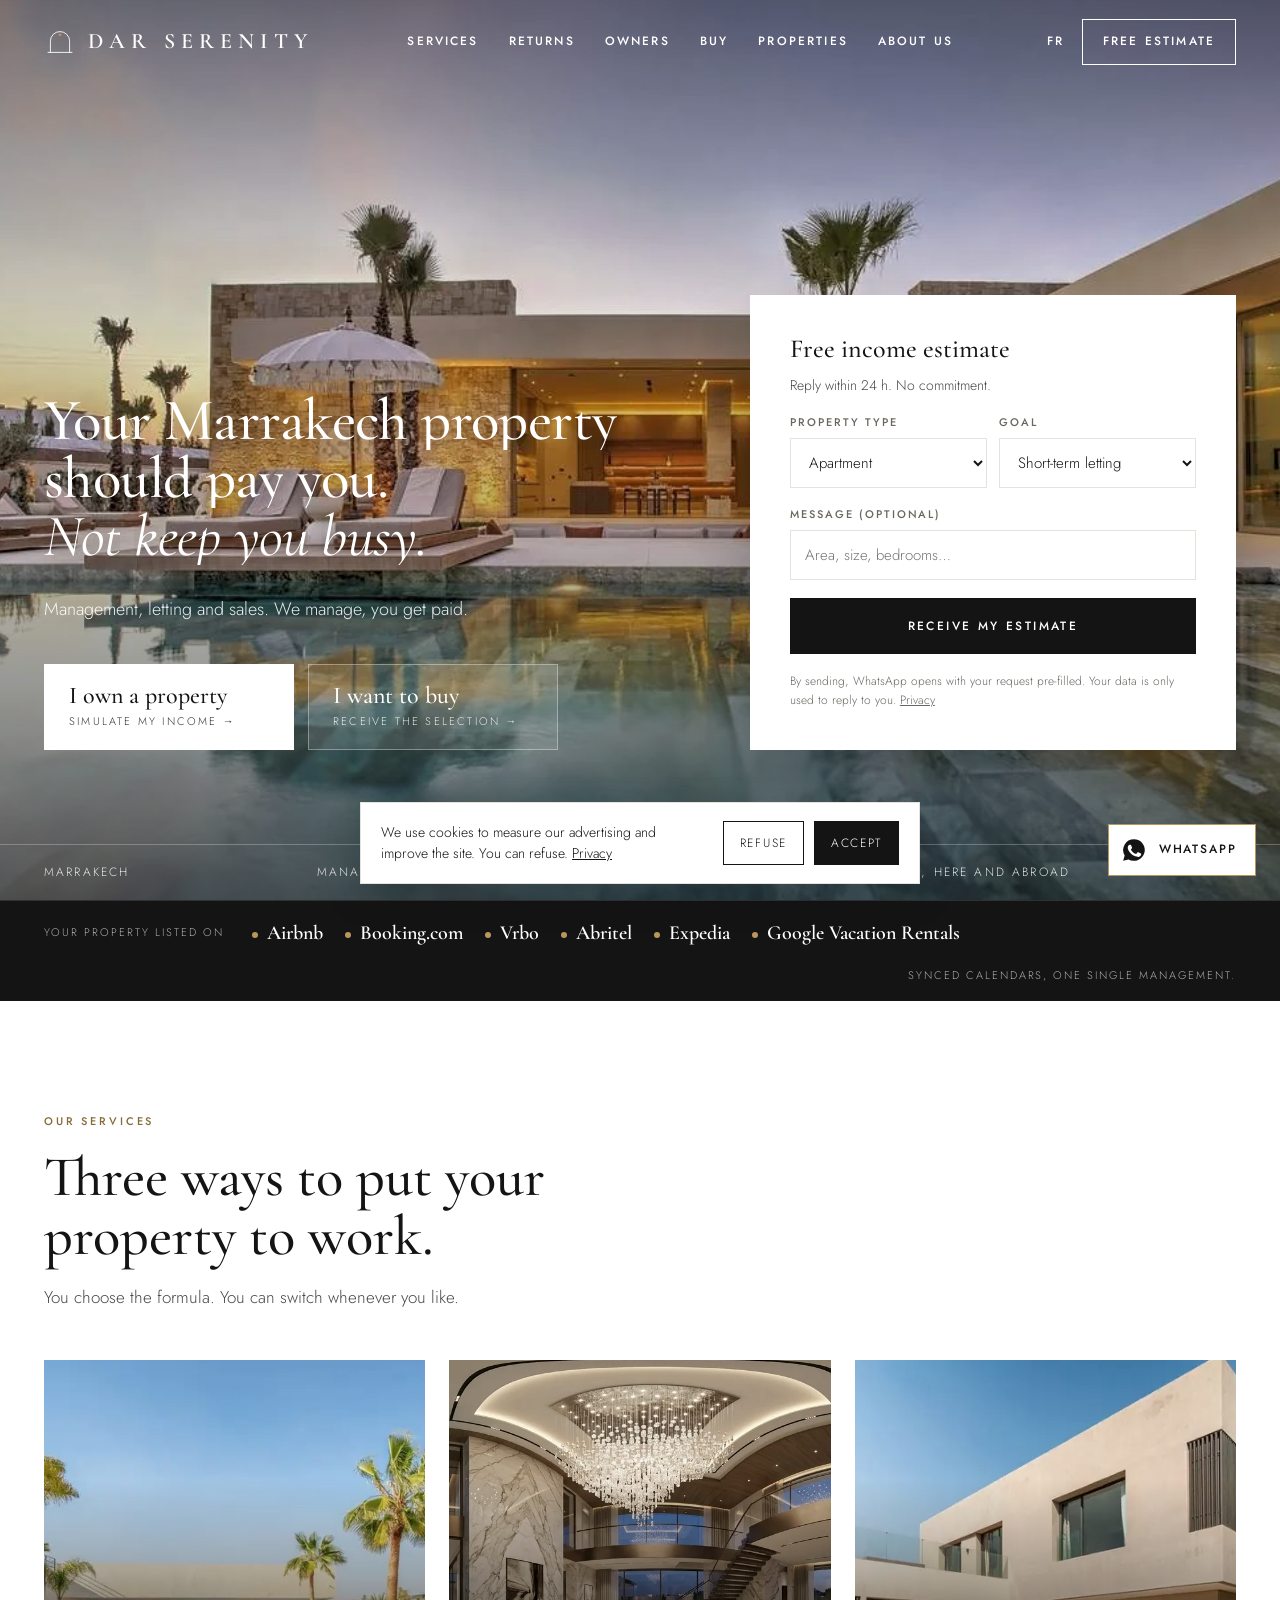
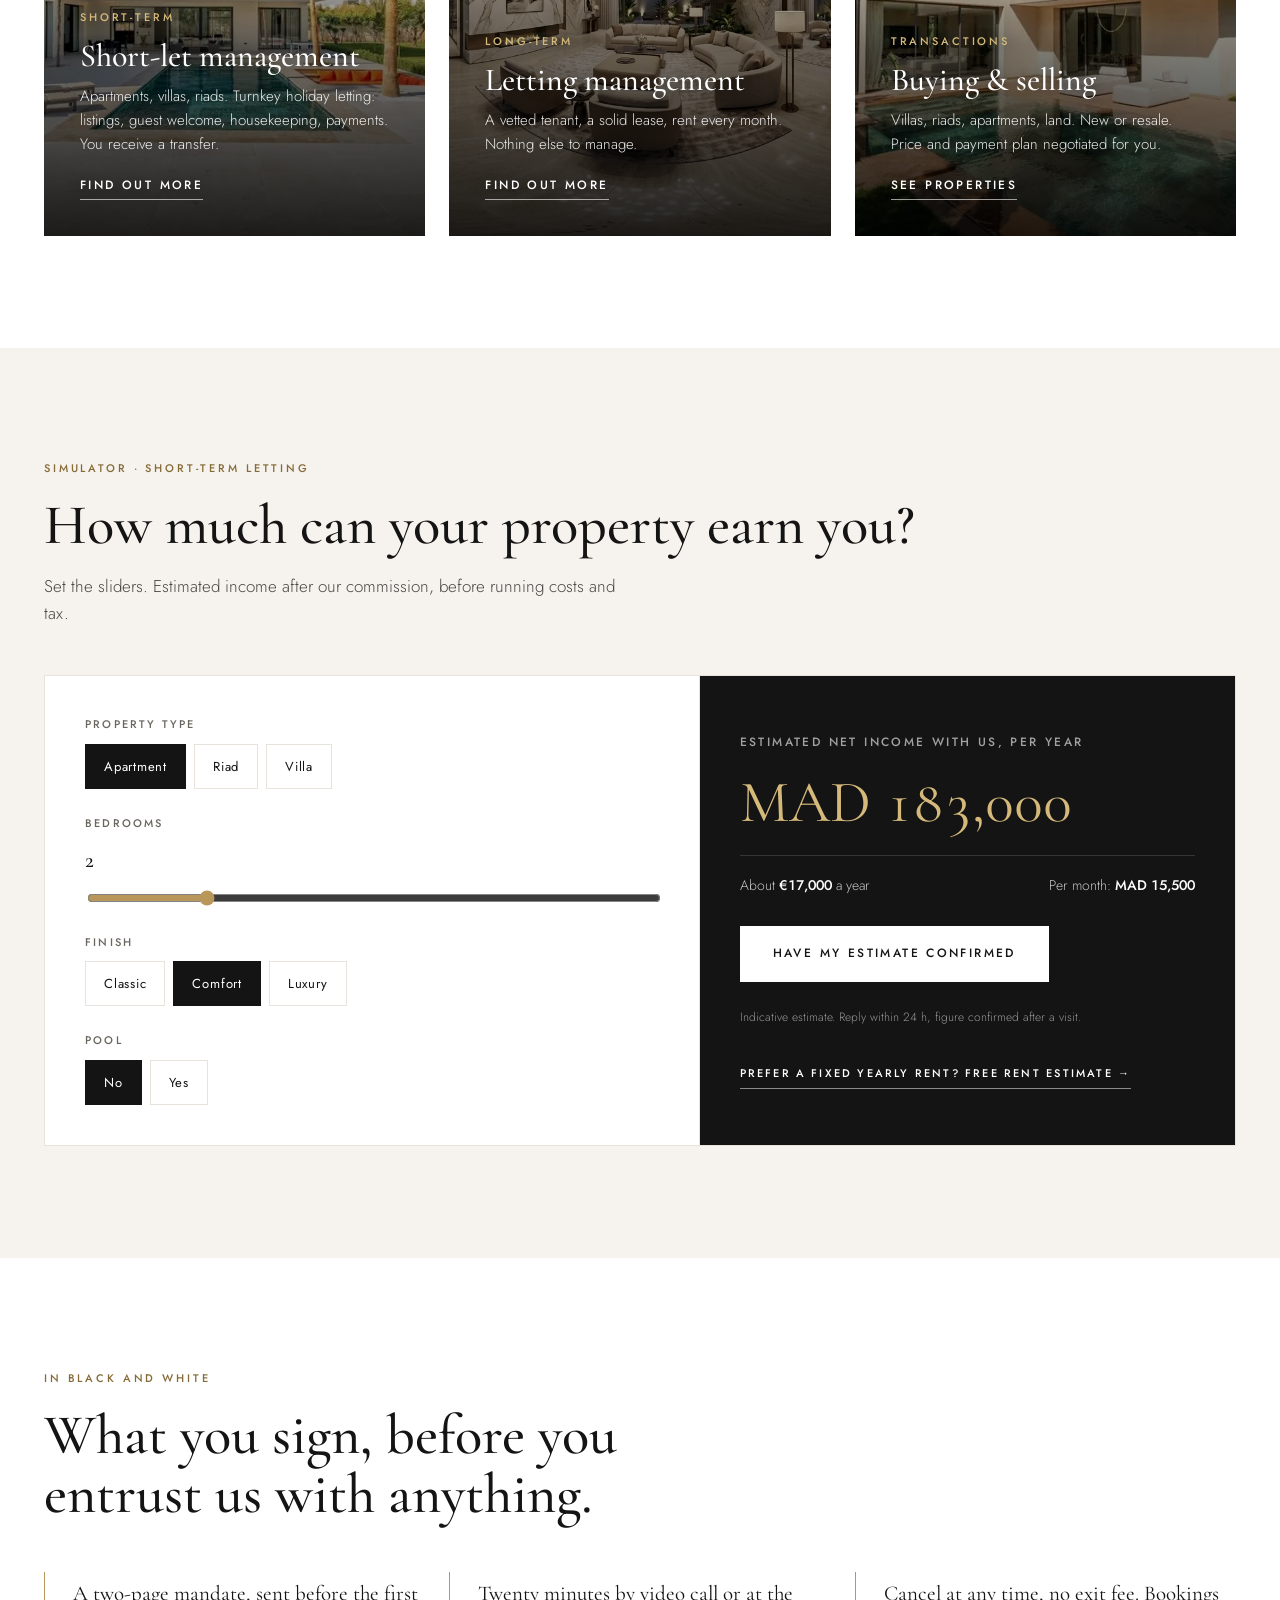
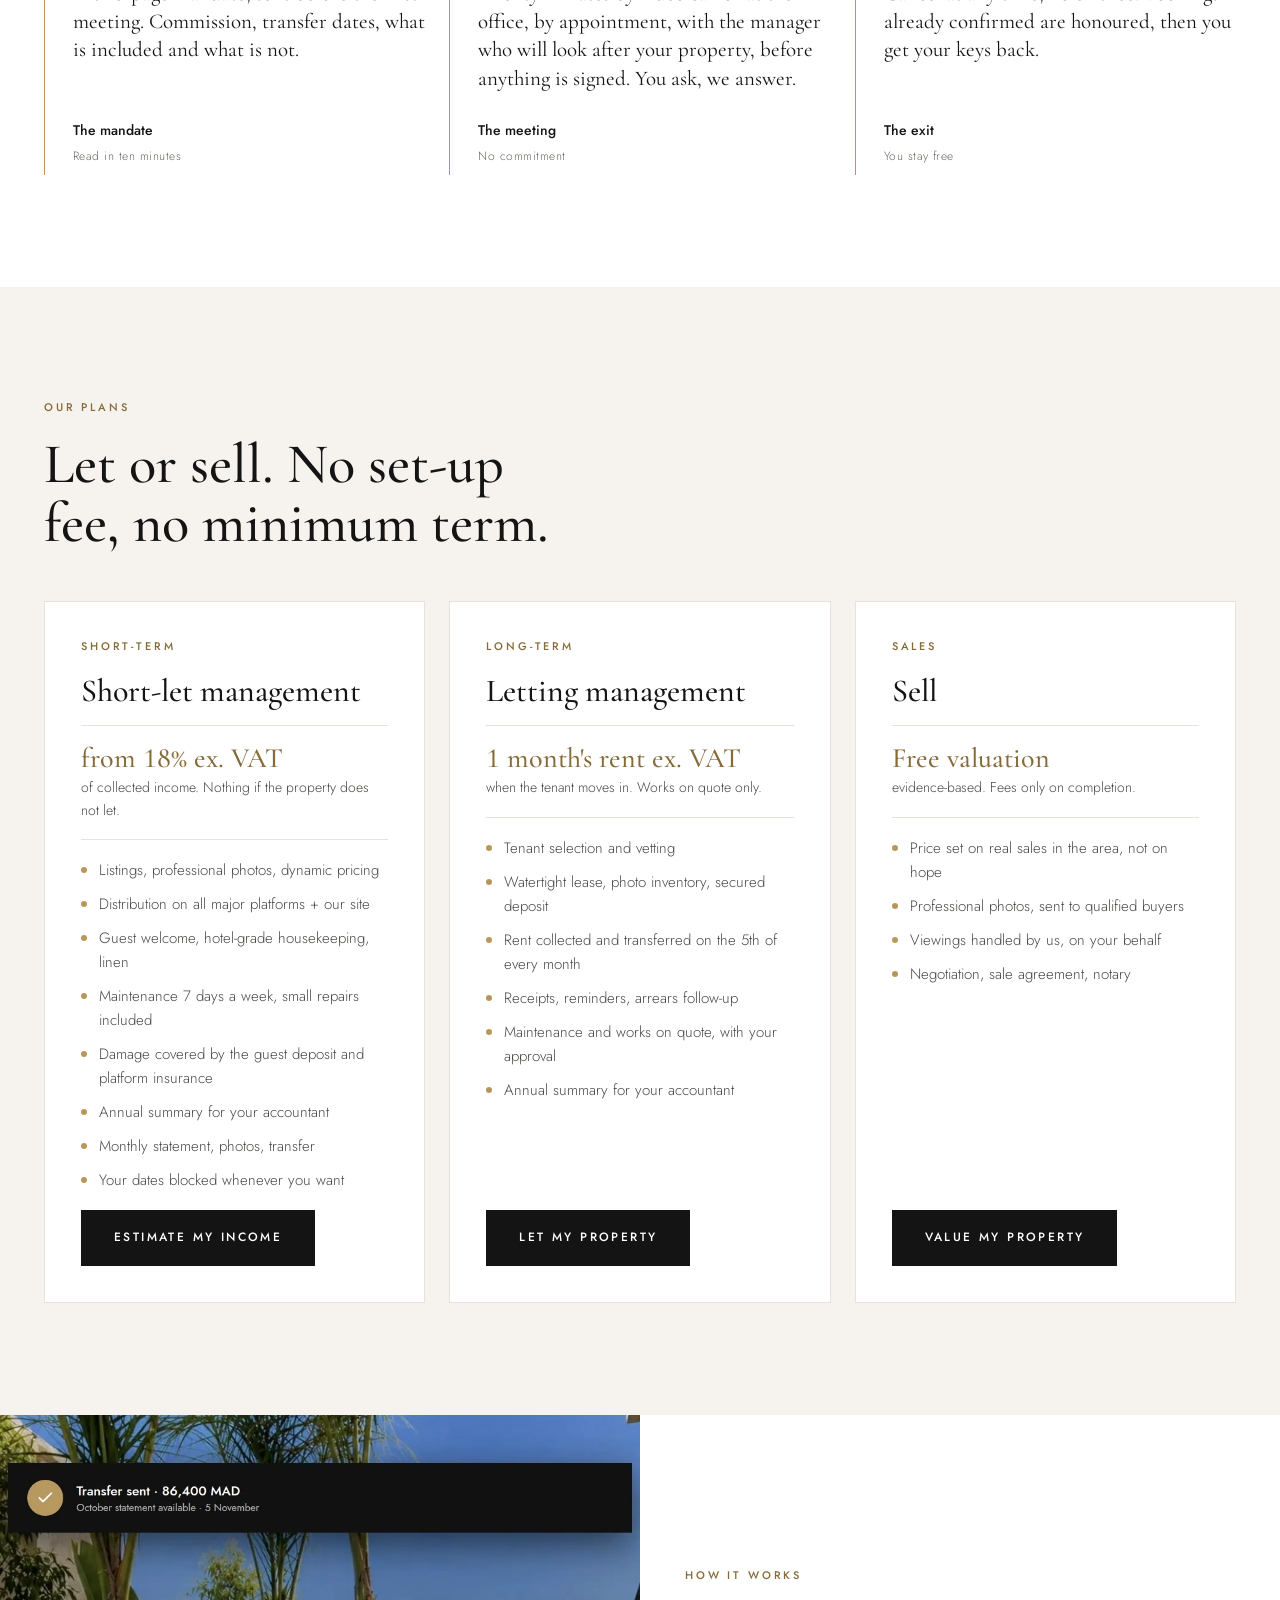
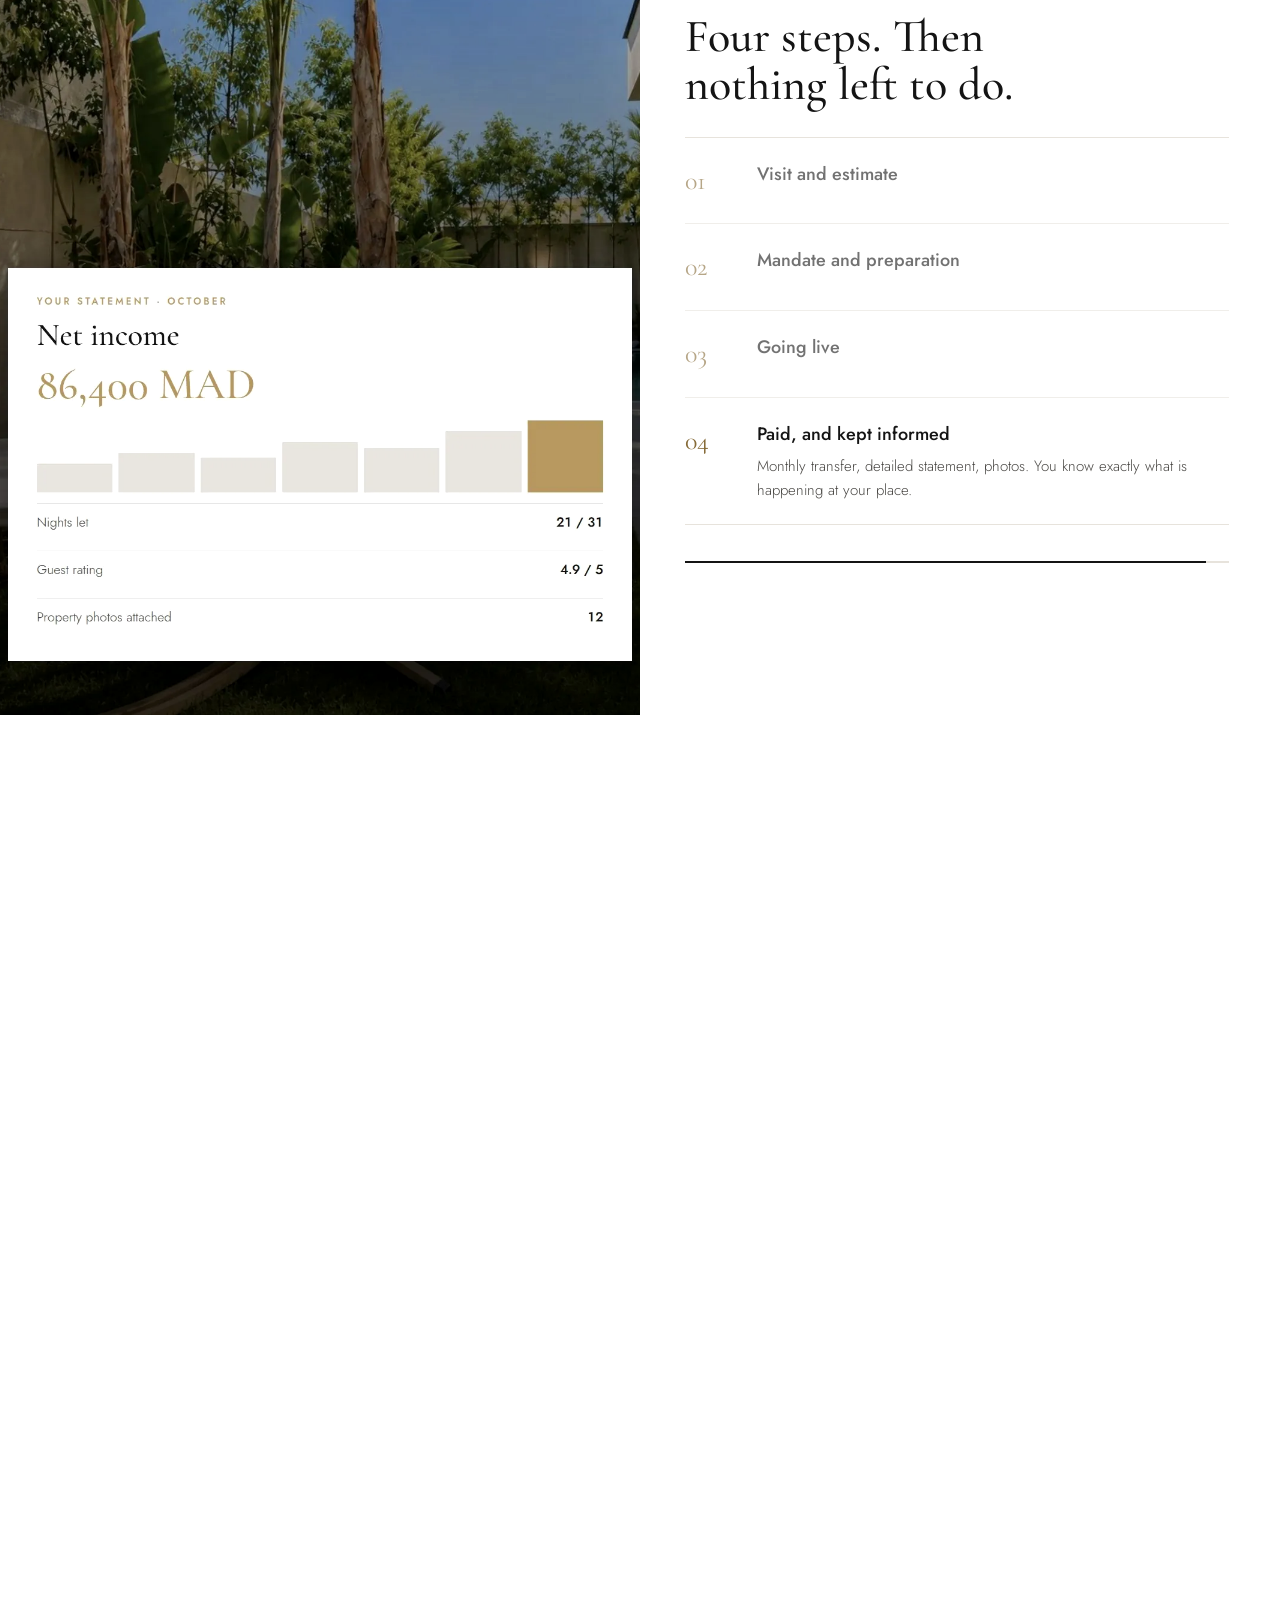
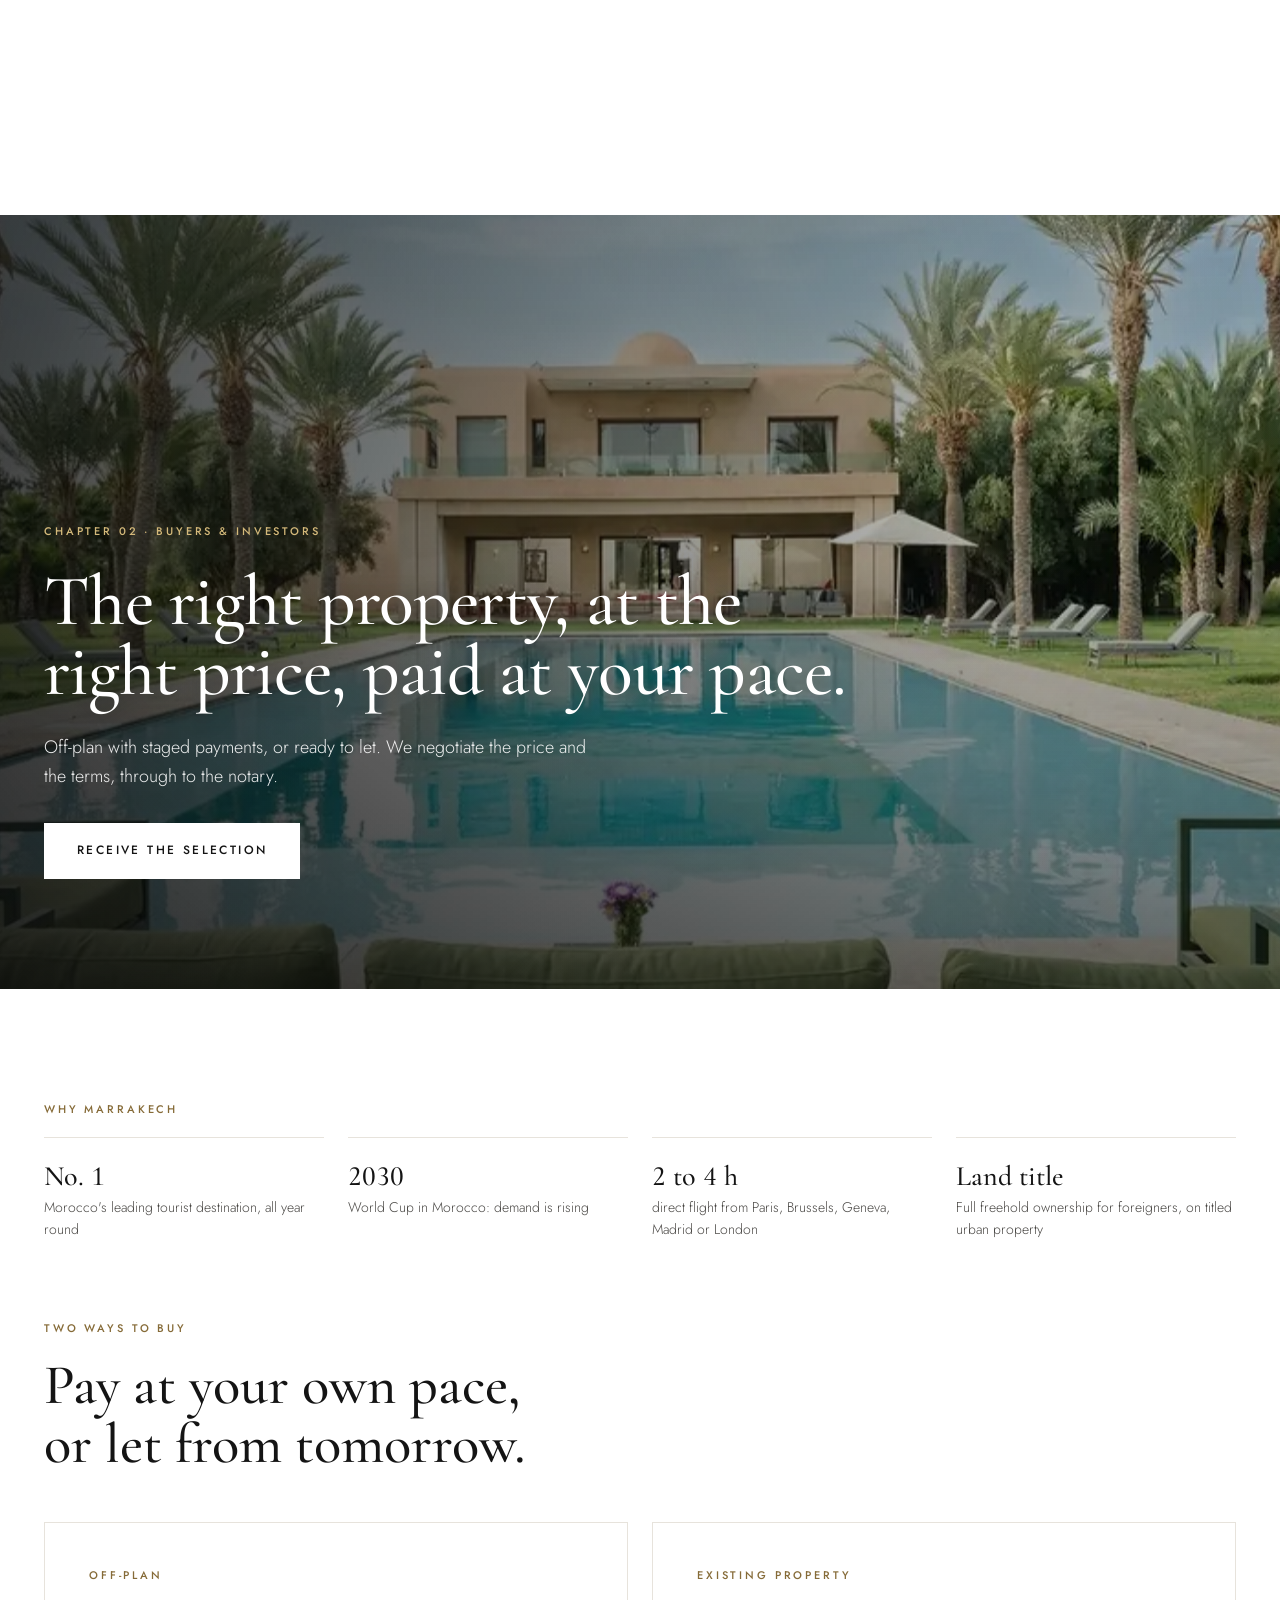
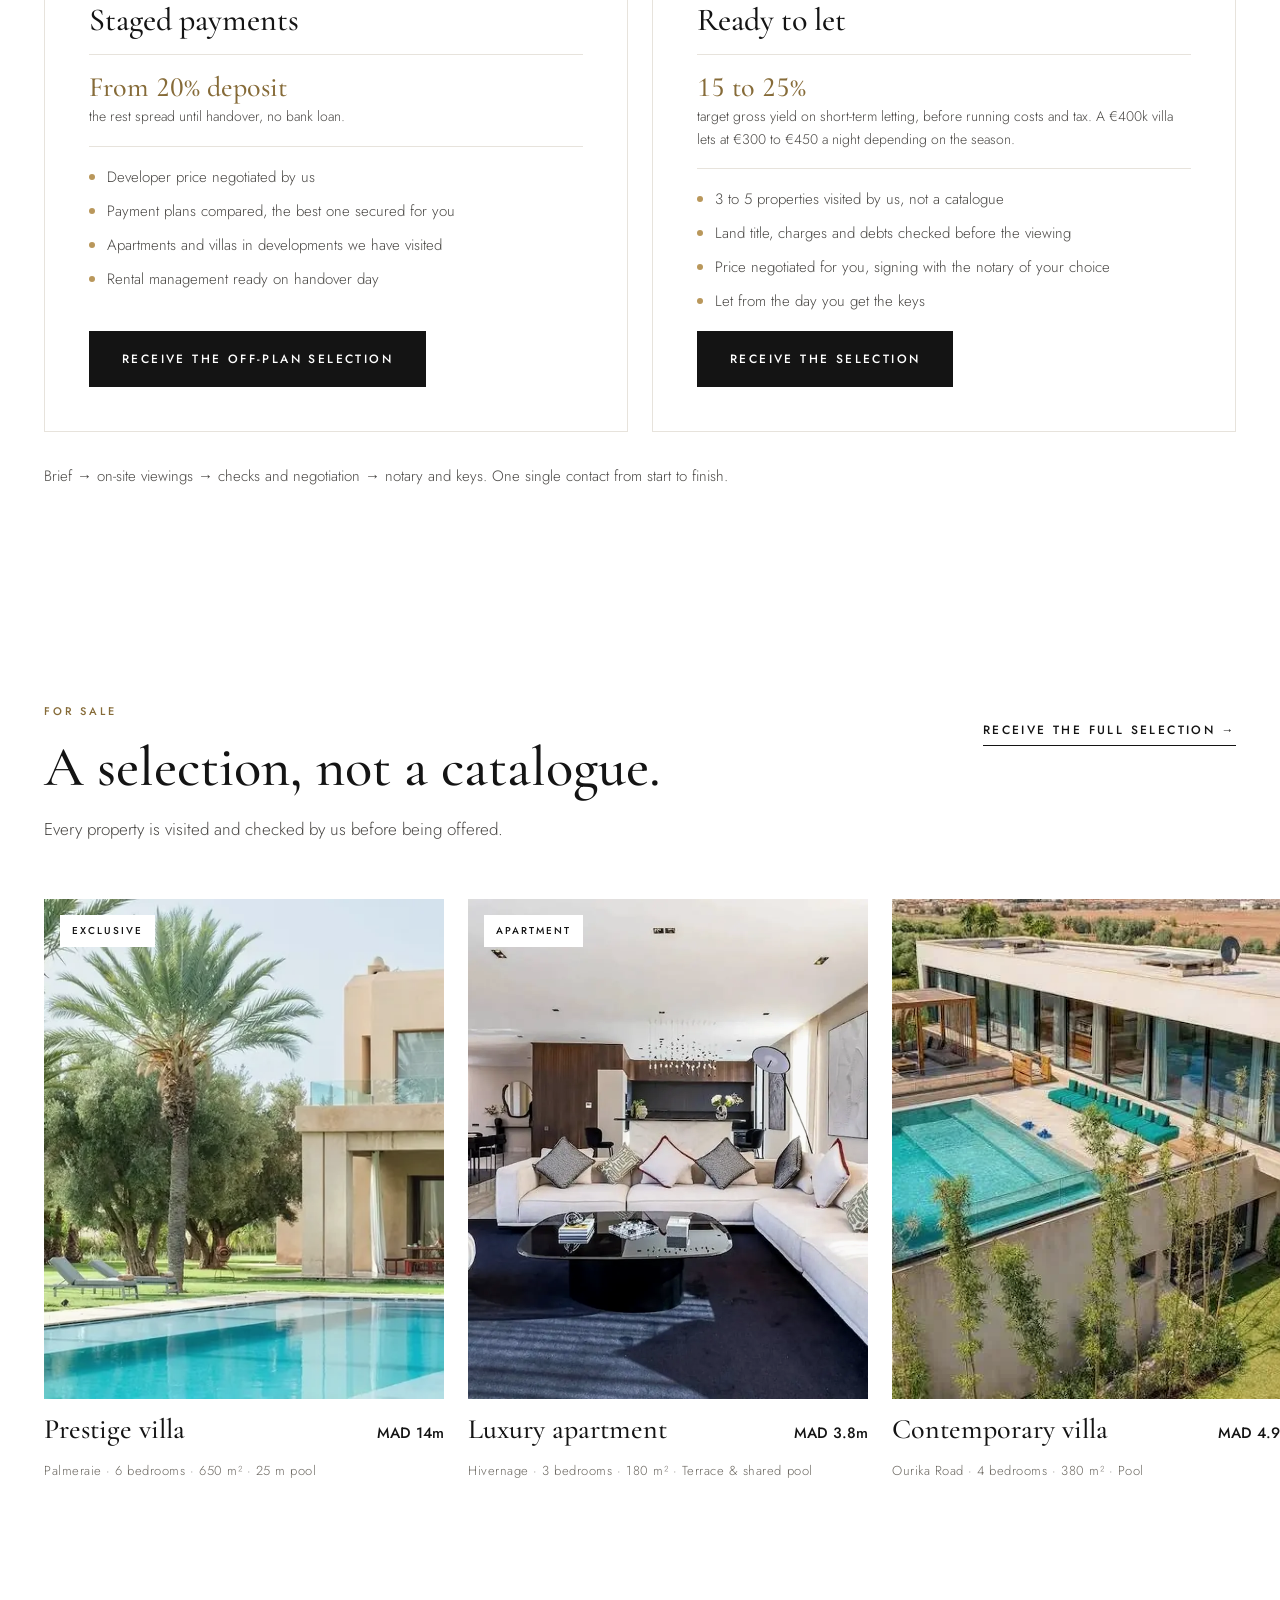
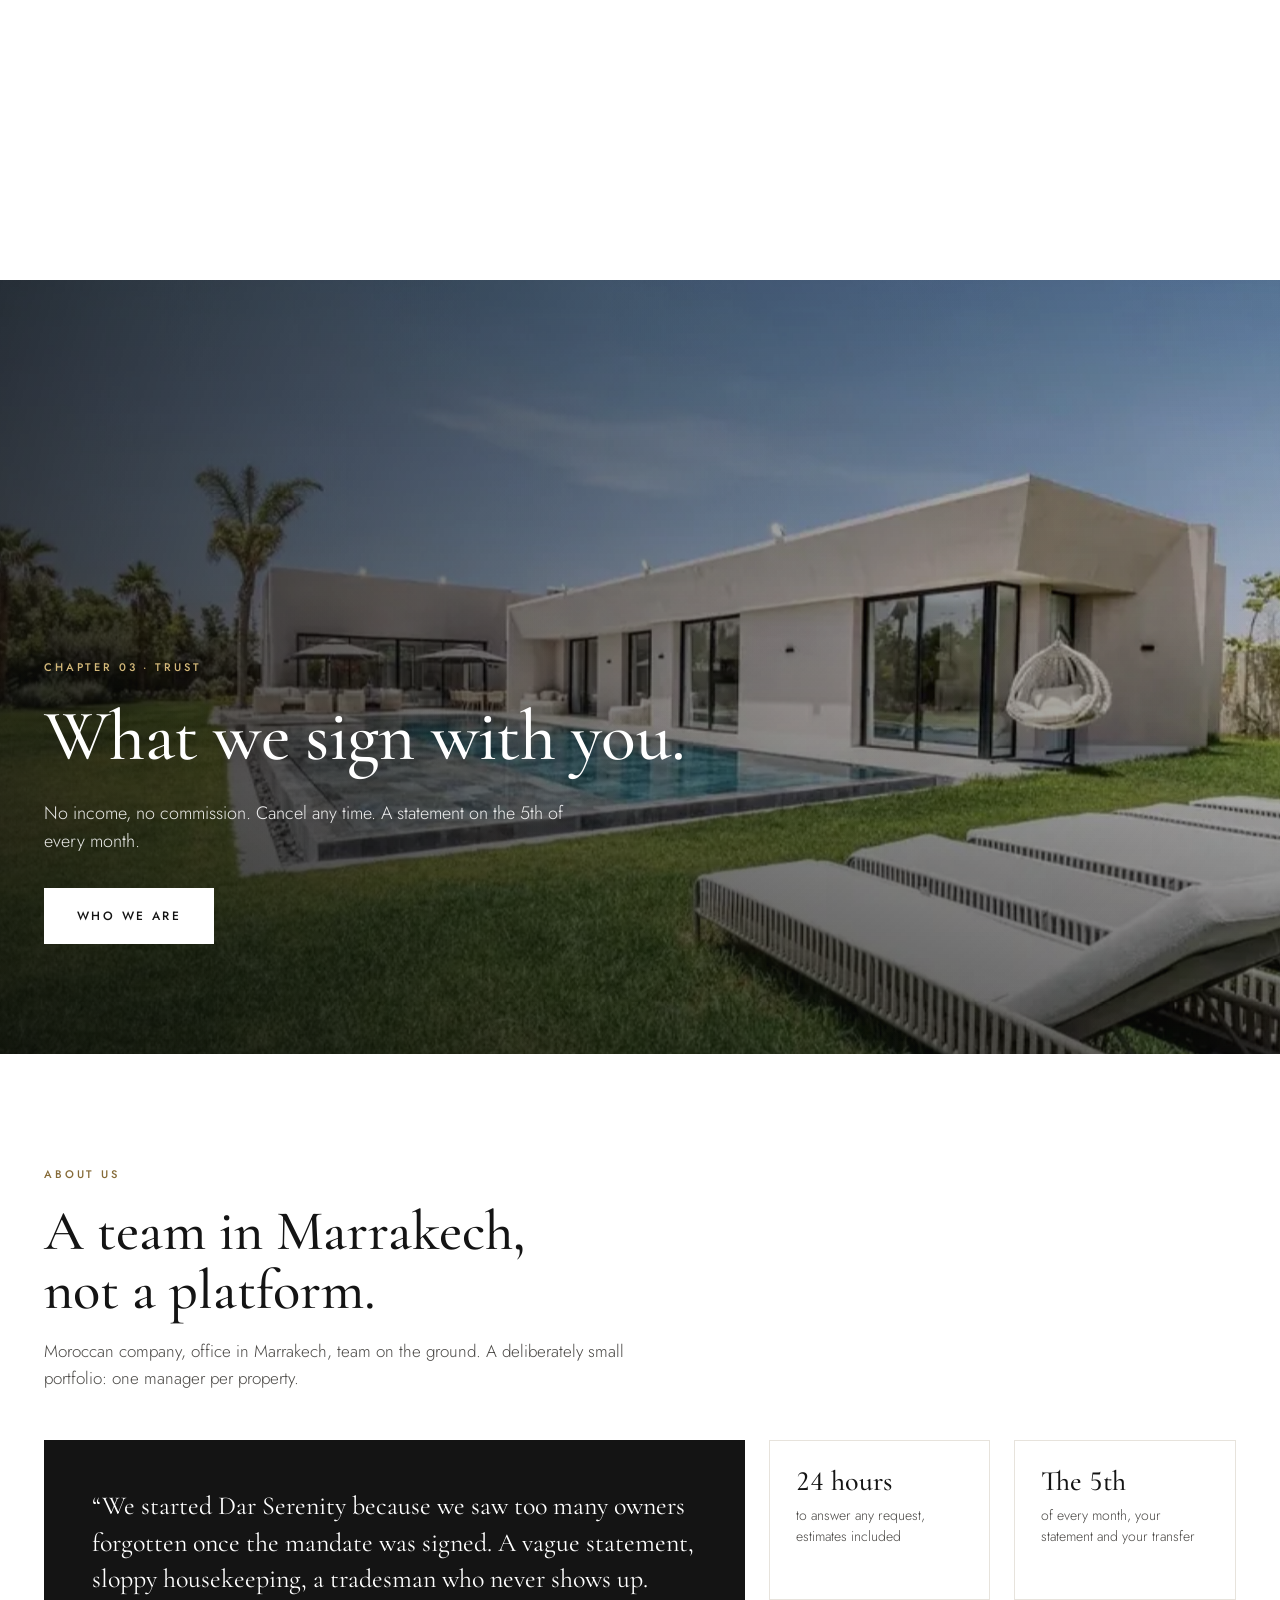
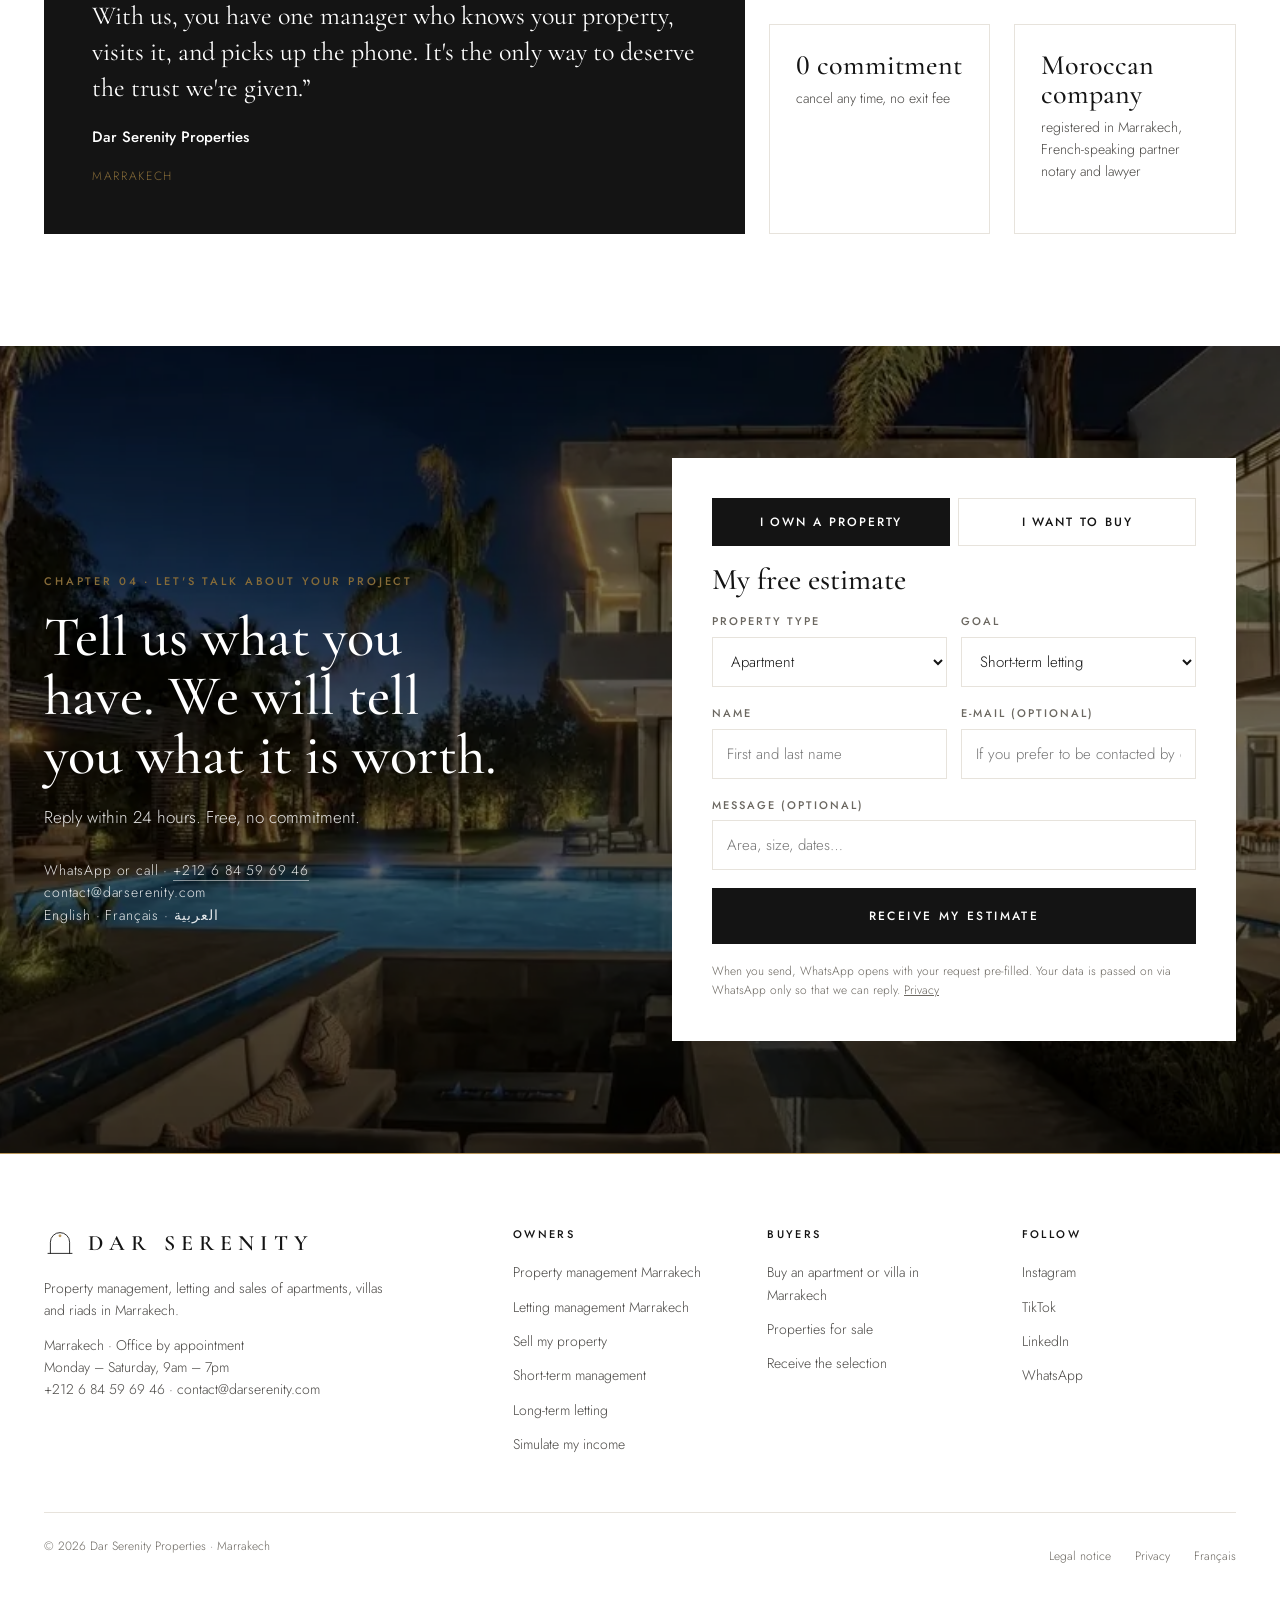
<file: en/index.html>
<!doctype html>
<html lang="en" class="no-js">
<head>
<meta charset="utf-8">
<meta name="viewport" content="width=device-width, initial-scale=1">
<title>Dar Serenity — Property management & lettings in Marrakech</title>
<meta name="description" content="Property management, long-term letting and sales in Marrakech. Reply within 24 h, a transfer every month, cancel any time.">
<link rel="canonical" href="https://darserenity.com/en/">
<link rel="alternate" hreflang="fr" href="https://darserenity.com/">
<link rel="alternate" hreflang="en" href="https://darserenity.com/en/">
<link rel="icon" href="/favicon.ico" sizes="48x48">
<link rel="icon" href="/favicon-96.png" type="image/png" sizes="96x96">
<link rel="icon" href="/favicon-192.png" type="image/png" sizes="192x192">
<link rel="icon" href="/favicon.svg" type="image/svg+xml">
<link rel="apple-touch-icon" href="/apple-touch-icon.png">
<meta property="og:type" content="website">
<meta property="og:title" content="Dar Serenity Properties — Marrakech">
<meta property="og:description" content="Property management, long-term letting and sales in Marrakech. Reply within 24 h, a transfer every month, cancel any time.">
<meta property="og:image" content="https://darserenity.com/img/og-home.jpg">
<meta property="og:image:width" content="1200">
<meta property="og:image:height" content="630">
<meta property="og:url" content="https://darserenity.com/en/">
<meta property="og:locale" content="en_GB">
<meta name="twitter:card" content="summary_large_image">
<meta name="twitter:title" content="Dar Serenity Properties — Marrakech">
<meta name="twitter:description" content="Property management, long-term letting and sales in Marrakech. Reply within 24 h, a transfer every month, cancel any time.">
<meta name="twitter:image" content="https://darserenity.com/img/og-home.jpg">
<link rel="alternate" hreflang="x-default" href="https://darserenity.com/">
<link rel="preload" as="image" href="../img/hero.webp">
<link rel="preload" as="font" type="font/woff2" crossorigin href="../fonts/cormorant-garamond-latin-500-normal.woff2">
<link rel="preload" as="font" type="font/woff2" crossorigin href="../fonts/jost-latin-300-normal.woff2">
<script type="application/ld+json">{"@context":"https://schema.org","@type":"RealEstateAgent","@id":"https://darserenity.com/#agency","name":"Dar Serenity Properties","url":"https://darserenity.com/","image":"https://darserenity.com/img/hero.jpg","description":"Property management, letting and sales in Marrakech.","areaServed":{"@type":"City","name":"Marrakech"},"email":"contact@darserenity.com","telephone":"+212684596946","priceRange":"$$","address":{"@type":"PostalAddress","streetAddress":"M Avenue, M Business Regus, 1st floor, office 102","postalCode":"40000","addressLocality":"Marrakech","addressRegion":"Marrakech-Safi","addressCountry":"MA"},"geo":{"@type":"GeoCoordinates","latitude":31.6236,"longitude":-8.0130},"openingHoursSpecification":{"@type":"OpeningHoursSpecification","dayOfWeek":["Monday","Tuesday","Wednesday","Thursday","Friday","Saturday"],"opens":"09:00","closes":"19:00"},"knowsLanguage":["fr","en","ar"],"sameAs":["https://instagram.com/darserenity"]}</script>
<script src="../track.js?v=202611031905" defer></script>
<link rel="stylesheet" href="../style.css?v=202611031905">
</head>
<body data-page="home">
<a class="skip" href="#main">Skip to content</a>
<script>window.DS_LANG='en';</script>

<!-- NAV -->
<header class="nav" id="nav">
  <div class="wrap">
    <a href="#top" class="brand" aria-label="Dar Serenity, home">
      <svg viewBox="0 0 80 80" aria-hidden="true"><path d="M16 66 V38 A24 24 0 0 1 64 38 V66" fill="none" stroke="currentColor" stroke-width="2.2" stroke-linecap="round"/><line x1="10" y1="66" x2="70" y2="66" stroke="currentColor" stroke-width="2.2" stroke-linecap="round"/><circle cx="40" cy="22" r="3.5" fill="#B9975B"/></svg>
      <span>DAR SERENITY</span>
    </a>
    <nav class="nav-links" aria-label="Main navigation">
      <a href="#services">Services</a>
      <a href="#etude">Returns</a>
      <a href="#formules">Owners</a>
      <a href="#acheter">Buy</a>
      <a href="#biens">Properties</a>
      <a href="#maison">About us</a>
    </nav>
    <div class="nav-cta">
      <a href="../" class="lang" hreflang="fr">FR</a>
      <a href="#contact" class="pill">Free estimate</a>
      <button class="burger" id="burger" aria-expanded="false" aria-controls="mmenu" aria-label="Open menu"><span></span><span></span></button>
    </div>
  </div>
</header>
<div class="mobile-menu" id="mmenu" role="dialog" aria-modal="true" aria-label="Menu">
  <button class="close" id="mclose">Close</button>
  <a href="#services">Services</a>
  <a href="#etude">Returns</a>
  <a href="#formules">Owners</a>
  <a href="#acheter">Buy</a>
  <a href="#biens">Properties</a>
  <a href="#maison">About us</a>
  <a href="../" class="lang" hreflang="fr" style="font-family:var(--body);font-size:12px;letter-spacing:.2em;text-transform:uppercase;margin-top:8px">FR</a>
  <a href="#contact" style="font-family:var(--body);font-size:12px;letter-spacing:.2em;text-transform:uppercase;margin-top:12px">Free estimate →</a>
</div>
<a class="wa" href="https://wa.me/212684596946?text=Hello%20Dar%20Serenity%2C%20I%20would%20like%20an%20estimate%20for%20my%20property%20in%20Marrakech." target="_blank" rel="noopener" aria-label="Message us on WhatsApp"><svg viewBox="0 0 24 24" aria-hidden="true"><path fill="#25D366" d="M12 2a10 10 0 0 0-8.6 15.1L2 22l5-1.3A10 10 0 1 0 12 2z"/><path fill="#fff" d="M9.3 7.6c-.2-.5-.5-.5-.7-.5h-.6c-.2 0-.5.1-.8.4-.3.3-1 1-1 2.5s1.1 2.9 1.2 3.1c.2.2 2.1 3.3 5.2 4.5 2.6 1 3.1.8 3.7.8.6-.1 1.8-.8 2.1-1.5.3-.7.3-1.3.2-1.5-.1-.1-.3-.2-.6-.4l-2.1-1c-.3-.1-.5-.2-.7.2-.2.3-.8 1-1 1.2-.2.2-.4.2-.7.1-.3-.2-1.3-.5-2.5-1.5-.9-.8-1.5-1.8-1.7-2.1-.2-.3 0-.5.1-.6l.5-.6c.2-.2.2-.3.3-.5.1-.2 0-.4 0-.5l-.9-2.1z"/></svg><span>WhatsApp</span></a>

<!-- HERO -->
<main id="main">
<section class="hero" id="top">
  <div class="bg" data-parallax="0.35"><img fetchpriority="high" width="1280" height="853" src="../img/hero.webp" alt="Luxury villa with pool at sunset, Marrakech"></div>
  <div class="wrap"><div class="htext">
    <h1><span class="w"><i style="animation-delay:.1s">Your</i></span> <span class="w"><i style="animation-delay:.18s">Marrakech</i></span> <span class="w"><i style="animation-delay:.26s">property</i></span><br><span class="w"><i style="animation-delay:.46s">should</i></span> <span class="w"><i style="animation-delay:.54s">pay</i></span> <span class="w"><i style="animation-delay:.62s">you.</i></span><br><em><span class="w"><i style="animation-delay:.78s">Not</i></span> <span class="w"><i style="animation-delay:.86s">keep</i></span> <span class="w"><i style="animation-delay:.94s">you</i></span> <span class="w"><i style="animation-delay:1.02s">busy.</i></span></em></h1>
    <div class="hero-sub">
      <p>Management, letting and sales. We manage, you get paid.</p>
      <div class="audience">
        <a href="#etude" class="aud-owner"><b>I own a property</b><span>Simulate my income →</span></a>
        <a href="#contact" data-who="buyer"><b>I want to buy</b><span>Receive the selection →</span></a>
      </div>
    </div>
  </div><form class="form hero-form" id="lead"><p class="form-title">Free income estimate</p><p class="sub">Reply within 24 h. No commitment.</p><div class="row"><label>Property type<select name="type"><option>Apartment</option><option>Villa</option><option>Riad</option></select></label><label>Goal<select name="objectif"><option selected>Short-term letting</option><option>Long-term letting</option><option>Not sure yet</option></select></label></div><label>Message (optional)<input name="message" type="text" maxlength="500" placeholder="Area, size, bedrooms…"></label><button type="submit" class="btn">Receive my estimate</button><small>By sending, WhatsApp opens with your request pre-filled. Your data is only used to reply to you. <a href="privacy.html" style="text-decoration:underline">Privacy</a></small><div class="ok" role="status" aria-live="polite">Thank you. If WhatsApp did not open, email us at contact@darserenity.com.</div></form></div>
  <div class="hero-meta"><div class="wrap"><span>Marrakech</span><span>Management · Letting · Sales</span><span>Owners and investors, here and abroad</span></div></div>
</section>

<div class="platforms"><div class="wrap"><span class="pl-label">Your property listed on</span><ul><li>Airbnb</li><li>Booking.com</li><li>Vrbo</li><li>Abritel</li><li>Expedia</li><li>Google Vacation Rentals</li></ul><span class="pl-note">Synced calendars, one single management.</span></div></div>

<!-- SERVICES -->
<section class="section" id="services">
  <div class="wrap">
    <div class="sec-head reveal">
      <span class="eyebrow">Our services</span>
      <h2>Three ways to put your property to work.</h2>
      <p>You choose the formula. You can switch whenever you like.</p>
    </div>
    <div class="services">
      <a href="/en/property-management-marrakech/" class="svc reveal">
        <img width="1200" height="800" loading="lazy" src="../img/svc1-800.webp" srcset="../img/svc1-800.webp 800w, ../img/svc1.webp 1200w" sizes="(max-width:820px) 92vw, 50vw" alt="Pool lined with palm trees">
        <div class="svc-body"><span class="eyebrow">Short-term</span><h3>Short-let management</h3><p>Apartments, villas, riads. Turnkey holiday letting: listings, guest welcome, housekeeping, payments. You receive a transfer.</p><span class="more">Find out more</span></div>
      </a>
      <a href="/en/long-term-letting-marrakech/" class="svc reveal">
        <img width="614" height="768" loading="lazy" src="../img/apt3.webp" alt="Dining room of a high-end apartment">
        <div class="svc-body"><span class="eyebrow">Long-term</span><h3>Letting management</h3><p>A vetted tenant, a solid lease, rent every month. Nothing else to manage.</p><span class="more">Find out more</span></div>
      </a>
      <a href="/en/buy-property-marrakech/" class="svc reveal">
        <img width="1280" height="854" loading="lazy" src="../img/svc3-800.webp" srcset="../img/svc3-800.webp 800w, ../img/svc3.webp 1280w" sizes="(max-width:820px) 92vw, 50vw" alt="Modern villa with pool">
        <div class="svc-body"><span class="eyebrow">Transactions</span><h3>Buying &amp; selling</h3><p>Villas, riads, apartments, land. New or resale. Price and payment plan negotiated for you.</p><span class="more">See properties</span></div>
      </a>
    </div>
  </div>
</section>

<!-- SIMULATOR -->
<section class="simwrap" id="etude">
  <div class="wrap">
    <div class="sec-head reveal"><span class="eyebrow">Simulator · short-term letting</span><h2>How much can your property earn you?</h2><p>Set the sliders. Estimated income after our commission, before running costs and tax.</p></div>
    <div class="sim reveal" id="sim">
      <div class="ctrl">
        <div class="ctrl-group" role="group" aria-labelledby="l-s-type"><span class="lab" id="l-s-type">Property type</span><div class="seg" id="s-type"><button type="button" class="on" aria-pressed="true" data-v="appart">Apartment</button><button type="button" aria-pressed="false" data-v="riad">Riad</button><button type="button" aria-pressed="false" data-v="villa">Villa</button></div></div>
        <label>Bedrooms <span class="val" id="s-ch-v">2</span><input type="range" id="s-ch" min="1" max="6" value="2"></label>
        <div class="ctrl-group" role="group" aria-labelledby="l-s-std"><span class="lab" id="l-s-std">Finish</span><div class="seg" id="s-std"><button type="button" aria-pressed="false" data-v="0.8">Classic</button><button type="button" class="on" aria-pressed="true" data-v="1">Comfort</button><button type="button" aria-pressed="false" data-v="1.35">Luxury</button></div></div>
        <div class="ctrl-group" role="group" aria-labelledby="l-s-pool"><span class="lab" id="l-s-pool">Pool</span><div class="seg" id="s-pool"><button type="button" class="on" aria-pressed="true" data-v="0">No</button><button type="button" aria-pressed="false" data-v="1">Yes</button></div></div>
      </div>
      <div class="res" aria-live="polite">
        <div class="lab">Estimated net income with us, per year</div>
        <div class="big" id="s-us">MAD 183,000</div>
        <div class="vs"><span>About <b id="s-eur">€17,000</b> a year</span><span>Per month: <b id="s-month">MAD 15,500</b></span></div>
        <a href="#contact" class="btn" id="s-cta" data-who="owner">Have my estimate confirmed</a>
        <small class="simnote">Indicative estimate. Reply within 24 h, figure confirmed after a visit.</small>
        <a href="#contact" class="link lt-link" data-who="owner" data-obj="Long-term letting">Prefer a fixed yearly rent? Free rent estimate →</a>
      </div>
    </div>
  </div>
</section>

<!-- COMMITMENTS -->
<section class="section" id="avis">
  <div class="wrap">
    <div class="sec-head reveal"><span class="eyebrow">In black and white</span><h2>What you sign, before you entrust us with anything.</h2></div>
    <div class="reviews">
      <div class="review reveal"><p>A two-page mandate, sent before the first meeting. Commission, transfer dates, what is included and what is not.</p><div class="who"><div><b>The mandate</b><span>Read in ten minutes</span></div></div></div>
      <div class="review reveal"><p>Twenty minutes by video call or at the office, by appointment, with the manager who will look after your property, before anything is signed. You ask, we answer.</p><div class="who"><div><b>The meeting</b><span>No commitment</span></div></div></div>
      <div class="review reveal"><p>Cancel at any time, no exit fee. Bookings already confirmed are honoured, then you get your keys back.</p><div class="who"><div><b>The exit</b><span>You stay free</span></div></div></div>
    </div>
  </div>
</section>

<!-- PLANS -->
<section class="section sand" id="formules">
  <div class="wrap">
    <div class="sec-head reveal"><span class="eyebrow">Our plans</span><h2>Let or sell. No set-up fee, no minimum term.</h2></div>
    <div class="plans reveal">
      <article class="plan">
        <span class="eyebrow">Short-term</span>
        <h3>Short-let management</h3>
        <div class="price"><b>from 18% ex. VAT</b><span>of collected income. Nothing if the property does not let.</span></div>
        <ul>
          <li>Listings, professional photos, dynamic pricing</li>
          <li>Distribution on all major platforms + our site</li>
          <li>Guest welcome, hotel-grade housekeeping, linen</li>
          <li>Maintenance 7 days a week, small repairs included</li>
          <li>Damage covered by the guest deposit and platform insurance</li>
          <li>Annual summary for your accountant</li>
          <li>Monthly statement, photos, transfer</li>
          <li>Your dates blocked whenever you want</li>
        </ul>
        <a href="#contact" class="btn" data-who="owner">Estimate my income</a>
      </article>
      <article class="plan">
        <span class="eyebrow">Long-term</span>
        <h3>Letting management</h3>
        <div class="price"><b>1 month's rent ex. VAT</b><span>when the tenant moves in. Works on quote only.</span></div>
        <ul>
          <li>Tenant selection and vetting</li>
          <li>Watertight lease, photo inventory, secured deposit</li>
          <li>Rent collected and transferred on the 5th of every month</li>
          <li>Receipts, reminders, arrears follow-up</li>
          <li>Maintenance and works on quote, with your approval</li>
          <li>Annual summary for your accountant</li>
        </ul>
        <a href="#contact" class="btn" data-who="owner">Let my property</a>
      </article>
      <article class="plan">
        <span class="eyebrow">Sales</span>
        <h3>Sell</h3>
        <div class="price"><b>Free valuation</b><span>evidence-based. Fees only on completion.</span></div>
        <ul>
          <li>Price set on real sales in the area, not on hope</li>
          <li>Professional photos, sent to qualified buyers</li>
          <li>Viewings handled by us, on your behalf</li>
          <li>Negotiation, sale agreement, notary</li>
        </ul>
        <a href="#contact" class="btn" data-who="owner">Value my property</a>
      </article>
    </div>
    
  </div>
</section>

<!-- PROCESS (pinned scroll) -->
<section class="process white" id="process">
  <div class="pin">
    <div class="media">
      <img width="1200" height="1500" loading="lazy" src="../img/step1-en.webp" alt="" class="on" data-step="0">
      <img width="1200" height="1500" loading="lazy" src="../img/step2-en.webp" alt="" data-step="1">
      <img width="1200" height="1500" loading="lazy" src="../img/step3-en.webp" alt="" data-step="2">
      <img width="1200" height="1500" loading="lazy" src="../img/step4-en.webp" alt="" data-step="3">
      <div class="num" id="pnum">01</div>
    </div>
    <div class="copy">
      <span class="eyebrow">How it works</span>
      <h2>Four steps. Then nothing left to do.</h2>
      <div class="steps" id="steps">
        <div class="step on"><i>01</i><div><b>Visit and estimate</b><span>We visit, we assess, we tell you what the property can earn short-term and long-term. No commitment.</span></div></div>
        <div class="step"><i>02</i><div><b>Mandate and preparation</b><span>A clear contract. Then professional photography, inventory, any missing equipment. The property is ready.</span></div></div>
        <div class="step"><i>03</i><div><b>Going live</b><span>Listings, pricing, guest or tenant selection, welcome and upkeep by our team.</span></div></div>
        <div class="step"><i>04</i><div><b>Paid, and kept informed</b><span>Monthly transfer, detailed statement, photos. You know exactly what is happening at your place.</span></div></div>
      </div>
      <div class="progress"><i id="pbar"></i></div>
    </div>
  </div>
</section>

<!-- COVER BUYERS -->
<section class="cover" id="acheter">
  <div class="bg" data-parallax="0.25"><img width="1280" height="848" loading="lazy" src="../img/buy-800.webp" srcset="../img/buy-800.webp 800w, ../img/buy.webp 1280w" sizes="(max-width:820px) 92vw, 50vw" alt="" style="object-position:center 55%"></div>
  <div class="wrap">
    <span class="eyebrow">Chapter 02 · Buyers &amp; investors</span>
    <h2>The right property, at the right price, paid at your pace.</h2>
    <p>Off-plan with staged payments, or ready to let. We negotiate the price and the terms, through to the notary.</p>
    <a href="#contact" class="btn white" data-who="buyer">Receive the selection</a>
  </div>
</section>

<!-- BUYERS -->
<section class="section buydetail" id="acheter-detail">
  <div class="wrap">
    <p class="eyebrow reveal facts-eyebrow">Why Marrakech</p>
    <div class="facts reveal">
      <div><b>No. 1</b><span>Morocco's leading tourist destination, all year round</span></div>
      <div><b>2030</b><span>World Cup in Morocco: demand is rising</span></div>
      <div><b>2 to 4 h</b><span>direct flight from Paris, Brussels, Geneva, Madrid or London</span></div>
      <div><b>Land title</b><span>Full freehold ownership for foreigners, on titled urban property</span></div>
    </div>
    <div class="sec-head reveal"><span class="eyebrow">Two ways to buy</span><h2>Pay at your own pace, or let from tomorrow.</h2></div>
    <div class="plans reveal">
      <article class="plan">
        <span class="eyebrow">Off-plan</span>
        <h3>Staged payments</h3>
        <div class="price"><b>From 20% deposit</b><span>the rest spread until handover, no bank loan.</span></div>
        <ul>
          <li>Developer price negotiated by us</li>
          <li>Payment plans compared, the best one secured for you</li>
          <li>Apartments and villas in developments we have visited</li>
          <li>Rental management ready on handover day</li>
        </ul>
        <a href="#contact" class="btn" data-who="buyer">Receive the off-plan selection</a>
      </article>
      <article class="plan">
        <span class="eyebrow">Existing property</span>
        <h3>Ready to let</h3>
        <div class="price"><b>15 to 25%</b><span>target gross yield on short-term letting, before running costs and tax. A €400k villa lets at €300 to €450 a night depending on the season.</span></div>
        <ul>
          <li>3 to 5 properties visited by us, not a catalogue</li>
          <li>Land title, charges and debts checked before the viewing</li>
          <li>Price negotiated for you, signing with the notary of your choice</li>
          <li>Let from the day you get the keys</li>
        </ul>
        <a href="#contact" class="btn" data-who="buyer">Receive the selection</a>
      </article>
    </div>
    <p class="plan-note reveal">Brief → on-site viewings → checks and negotiation → notary and keys. One single contact from start to finish.</p>
  </div>
</section>

<!-- GALLERY -->
<section class="gallery sand" id="biens">
  <div class="pin">
    <div class="head reveal">
      <div class="sec-head"><span class="eyebrow">For sale</span><h2>A selection, not a catalogue.</h2><p>Every property is visited and checked by us before being offered.</p></div>
      <a href="#contact" class="link" data-who="buyer">Receive the full selection →</a>
    </div>
    <div class="track" id="track">
      <a href="#contact" class="prop" data-who="buyer"><div class="img"><img width="1280" height="853" loading="lazy" src="../img/p4-800.webp" srcset="../img/p4-800.webp 800w, ../img/p4.webp 1280w" sizes="(max-width:820px) 92vw, 50vw" alt="Large villa with pool and palm trees"><span class="badge">Exclusive</span></div><div class="meta"><h3>Prestige villa</h3><span class="price">MAD 14m</span></div><span class="spec">Palmeraie · 6 bedrooms · 650 m² · 25 m pool</span></a>
      <a href="#contact" class="prop" data-who="buyer"><div class="img"><img width="1152" height="1440" loading="lazy" src="../img/apt1-800.webp" srcset="../img/apt1-800.webp 800w, ../img/apt1.webp 1152w" sizes="(max-width:820px) 92vw, 50vw" alt="Luxury apartment dining room"><span class="badge">Apartment</span></div><div class="meta"><h3>Luxury apartment</h3><span class="price">MAD 3.8m</span></div><span class="spec">Hivernage · 3 bedrooms · 180 m² · Terrace &amp; shared pool</span></a>
      <a href="#contact" class="prop" data-who="buyer"><div class="img"><img width="720" height="480" loading="lazy" src="../img/p1.webp" alt="Contemporary villa with pool"></div><div class="meta"><h3>Contemporary villa</h3><span class="price">MAD 4.9m</span></div><span class="spec">Ourika Road · 4 bedrooms · 380 m² · Pool</span></a>
      <a href="#contact" class="prop" data-who="buyer"><div class="img"><img width="1280" height="1600" loading="lazy" src="../img/p3-800.webp" srcset="../img/p3-800.webp 800w, ../img/p3.webp 1280w" sizes="(max-width:820px) 92vw, 50vw" alt="Riad with pool"><span class="badge">Riad</span></div><div class="meta"><h3>Renovated riad</h3><span class="price">MAD 6.5m</span></div><span class="spec">Medina · 5 bedrooms · 260 m² · Patio &amp; pool</span></a>
      <a href="#contact" class="prop" data-who="buyer"><div class="img"><img width="1162" height="858" loading="lazy" src="../img/p5-800.webp" srcset="../img/p5-800.webp 800w, ../img/p5.webp 1162w" sizes="(max-width:820px) 92vw, 50vw" alt="Architect villa with terrace"></div><div class="meta"><h3>Architect-designed villa</h3><span class="price">MAD 9.2m</span></div><span class="spec">Amelkis · 4 bedrooms · 350 m² · Golf view</span></a>
      <a href="#contact" class="prop" data-who="buyer"><div class="img"><img width="1200" height="1600" loading="lazy" src="../img/apt2-800.webp" srcset="../img/apt2-800.webp 800w, ../img/apt2.webp 1200w" sizes="(max-width:820px) 92vw, 50vw" alt="Bright penthouse"><span class="badge">New</span></div><div class="meta"><h3>Penthouse</h3><span class="price">MAD 3.6m</span></div><span class="spec">Guéliz · 2 bedrooms · 140 m² · Atlas view</span></a>
      <a href="#contact" class="prop cta-card"><span class="eyebrow">Selling?</span><h3>Free, evidence-based valuation.</h3><span class="link">Contact us →</span></a>
    </div>
  </div>
</section>

<!-- COVER TRUST -->
<section class="cover" id="confiance">
  <div class="bg" data-parallax="0.25"><img width="1204" height="878" loading="lazy" src="../img/trust-800.webp" srcset="../img/trust-800.webp 800w, ../img/trust.webp 1204w" sizes="(max-width:820px) 92vw, 50vw" alt="" style="object-position:center 60%"></div>
  <div class="wrap">
    <span class="eyebrow">Chapter 03 · Trust</span>
    <h2>What we sign with you.</h2>
    <p>No income, no commission. Cancel any time. A statement on the 5th of every month.</p>
    <a href="#maison" class="btn white">Who we are</a>
  </div>
</section>

<!-- THE HOUSE -->
<section class="section" id="maison">
  <div class="wrap maison">
    <div class="sec-head reveal"><span class="eyebrow">About us</span><h2>A team in Marrakech, not a platform.</h2><p>Moroccan company, office in Marrakech, team on the ground. A deliberately small portfolio: one manager per property.</p></div>
    <div class="mgrid reveal">
      <div class="mword">
        <p>“We started Dar Serenity because we saw too many owners forgotten once the mandate was signed. A vague statement, sloppy housekeeping, a tradesman who never shows up. With us, you have one manager who knows your property, visits it, and picks up the phone. It's the only way to deserve the trust we're given.”</p>
        <b>Dar Serenity Properties</b><span>Marrakech</span>
      </div>
      <div class="mfacts">
        <div><b>24 hours</b><span>to answer any request, estimates included</span></div>
        <div><b>The 5th</b><span>of every month, your statement and your transfer</span></div>
        <div><b>0 commitment</b><span>cancel any time, no exit fee</span></div>
        <div><b>Moroccan company</b><span>registered in Marrakech, French-speaking partner notary and lawyer</span></div>
      </div>
    </div>
  </div>
</section>

<!-- CTA / CONTACT -->
<section class="cta" id="contact">
  <div class="bg" data-parallax="0.2"><img width="1166" height="878" loading="lazy" src="../img/cta-800.webp" srcset="../img/cta-800.webp 800w, ../img/cta.webp 1166w" sizes="(max-width:820px) 92vw, 50vw" alt=""></div>
  <div class="wrap">
    <div class="reveal">
      <div class="sec-head tight"><span class="eyebrow">Chapter 04 · Let's talk about your project</span><h2>Tell us what you have. We will tell you what it is worth.</h2><p>Reply within 24 hours. Free, no commitment.</p></div>
      <p style="margin-top:28px;font-size:14px;letter-spacing:.06em">WhatsApp or call · <a href="tel:+212684596946" style="border-bottom:1px solid rgba(255,255,255,.5)">+212 6 84 59 69 46</a><br>contact@darserenity.com<br>English · Français · العربية</p>
    </div>
    <form class="form owner reveal" id="form">
      <div class="who" id="who"><button type="button" class="on" aria-pressed="true" data-who="owner">I own a property</button><button type="button" aria-pressed="false" data-who="buyer">I want to buy</button></div>
      <h3 data-for="owner">My free estimate</h3>
      <h3 data-for="buyer">My property selection</h3>
      <div class="row" data-for="owner">
        <label>Property type<select id="f-type" name="type"><option>Apartment</option><option>Villa</option><option>Riad</option><option>Commercial</option><option>Land</option></select></label>
        <label>Goal<select id="f-obj" name="objectif"><option>Short-term letting</option><option>Long-term letting</option><option>Selling</option><option>Not sure yet</option></select></label>
      </div>
      <div class="row" data-for="buyer">
        <label>Budget<select id="b-budget" name="budget"><option>Under MAD 2m</option><option>MAD 2m to 5m</option><option>MAD 5m to 10m</option><option>Over MAD 10m</option></select></label>
        <label>Project<select id="b-obj" name="projet"><option>Invest and let</option><option>Second home</option><option>To live in</option></select></label>
      </div>
      <div class="row">
        <label>Name<input id="f-nom" name="nom" type="text" maxlength="120" autocomplete="name" placeholder="First and last name"></label>
        <label>E-mail (optional)<input id="f-tel" name="contact" type="email" maxlength="120" autocomplete="email" inputmode="email" placeholder="If you prefer to be contacted by e-mail"></label>
      </div>
      <label>Message (optional)<input id="f-msg" name="message" type="text" maxlength="500" placeholder="Area, size, dates…"></label>
      <button type="submit" class="btn" id="submit">Receive my estimate</button>
      <small>When you send, WhatsApp opens with your request pre-filled. Your data is passed on via WhatsApp only so that we can reply. <a href="privacy.html" style="text-decoration:underline">Privacy</a></small>
      <div class="ok" id="ok" role="status" aria-live="polite">Thank you. If WhatsApp did not open, write to contact@darserenity.com.</div>
    </form>
  </div>
</section>

</main>
<!-- FOOTER -->
<footer>
  <div class="wrap">
    <div class="fgrid">
      <div>
        <a href="#top" class="brand" style="color:var(--ink)"><svg viewBox="0 0 80 80" aria-hidden="true"><path d="M16 66 V38 A24 24 0 0 1 64 38 V66" fill="none" stroke="currentColor" stroke-width="2.2" stroke-linecap="round"/><line x1="10" y1="66" x2="70" y2="66" stroke="currentColor" stroke-width="2.2" stroke-linecap="round"/><circle cx="40" cy="22" r="3.5" fill="#B9975B"/></svg><span>DAR SERENITY</span></a>
        <p>Property management, letting and sales of apartments, villas and riads in Marrakech.</p>
        <p style="margin-top:12px">Marrakech · Office by appointment<br>Monday – Saturday, 9am – 7pm<br>+212 6 84 59 69 46 · contact@darserenity.com</p>
      </div>
      <div class="fcol"><b>Owners</b><a href="/en/property-management-marrakech/">Property management Marrakech</a><a href="/en/long-term-letting-marrakech/">Letting management Marrakech</a><a href="#formules">Sell my property</a><a href="#formules">Short-term management</a><a href="#formules">Long-term letting</a><a href="#etude">Simulate my income</a></div>
      <div class="fcol"><b>Buyers</b><a href="/en/buy-property-marrakech/">Buy an apartment or villa in Marrakech</a><a href="#biens">Properties for sale</a><a href="#contact">Receive the selection</a></div>
      <div class="fcol"><b>Follow</b><a href="https://instagram.com/darserenity" target="_blank" rel="noopener">Instagram</a><a href="https://tiktok.com/@darserenity" target="_blank" rel="noopener">TikTok</a><a href="https://linkedin.com/company/darserenity" target="_blank" rel="noopener">LinkedIn</a><a href="https://wa.me/212684596946" target="_blank" rel="noopener">WhatsApp</a></div>
    </div>
    <div class="fbot"><span>© 2026 Dar Serenity Properties · Marrakech</span><div><a href="../mentions-legales.html">Legal notice</a><a href="privacy.html">Privacy</a><a href="../" hreflang="fr">Français</a></div></div>
  </div>
</footer>

<script src="../lead.js?v=202611031905"></script><script src="../app.js?v=202611031905"></script>
</body>
</html>
</file>
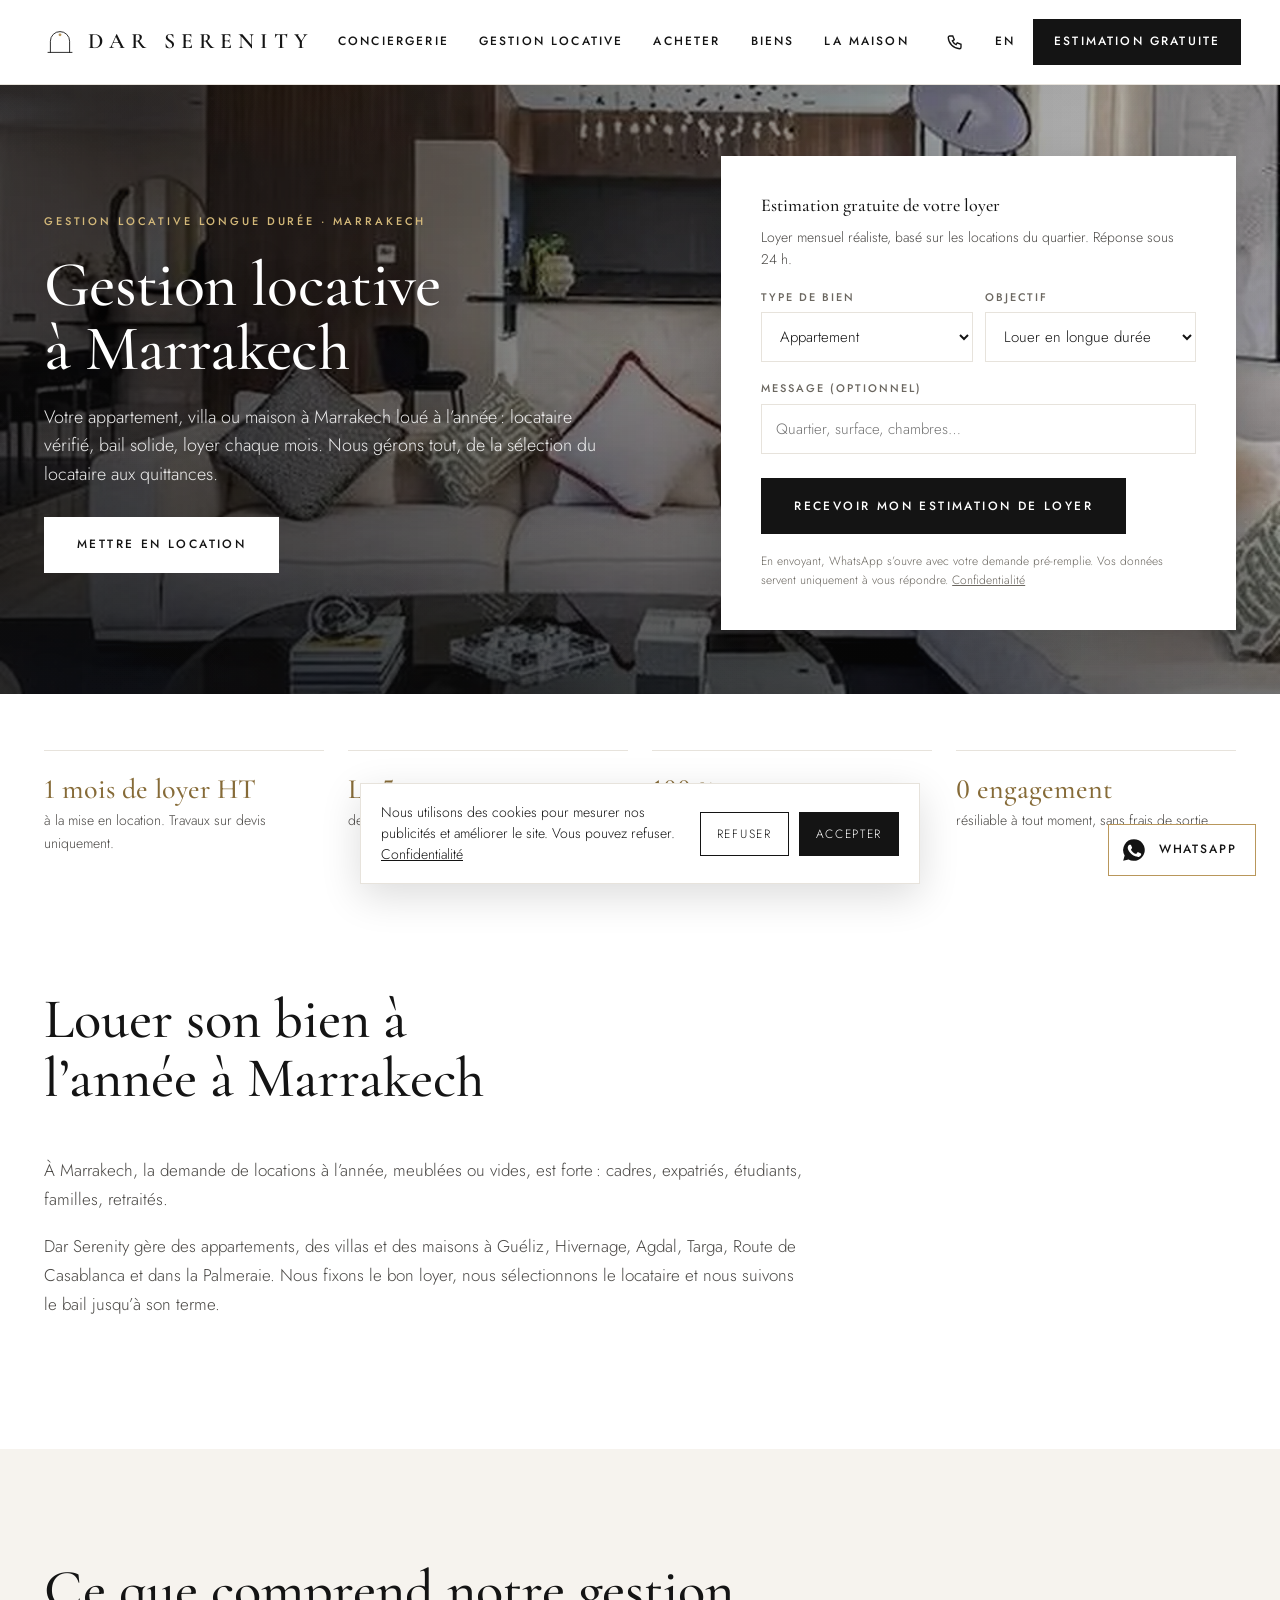
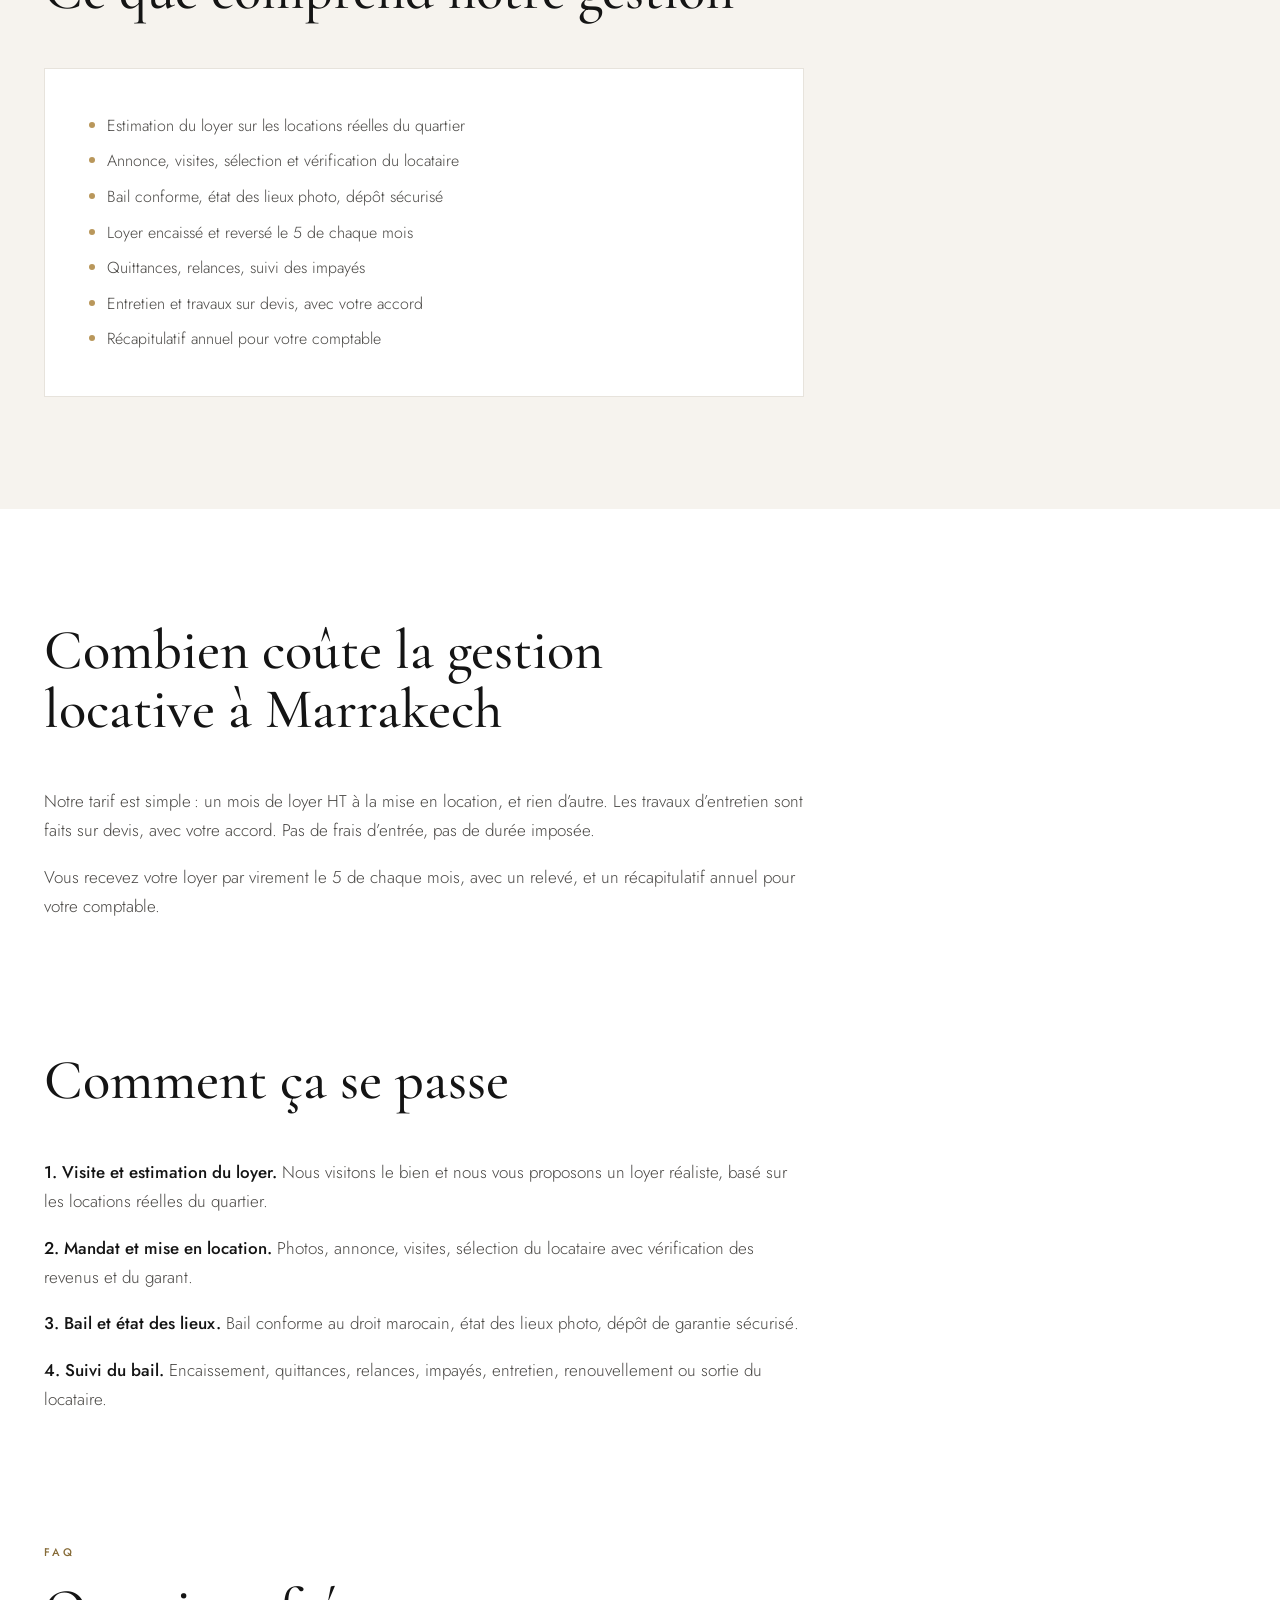
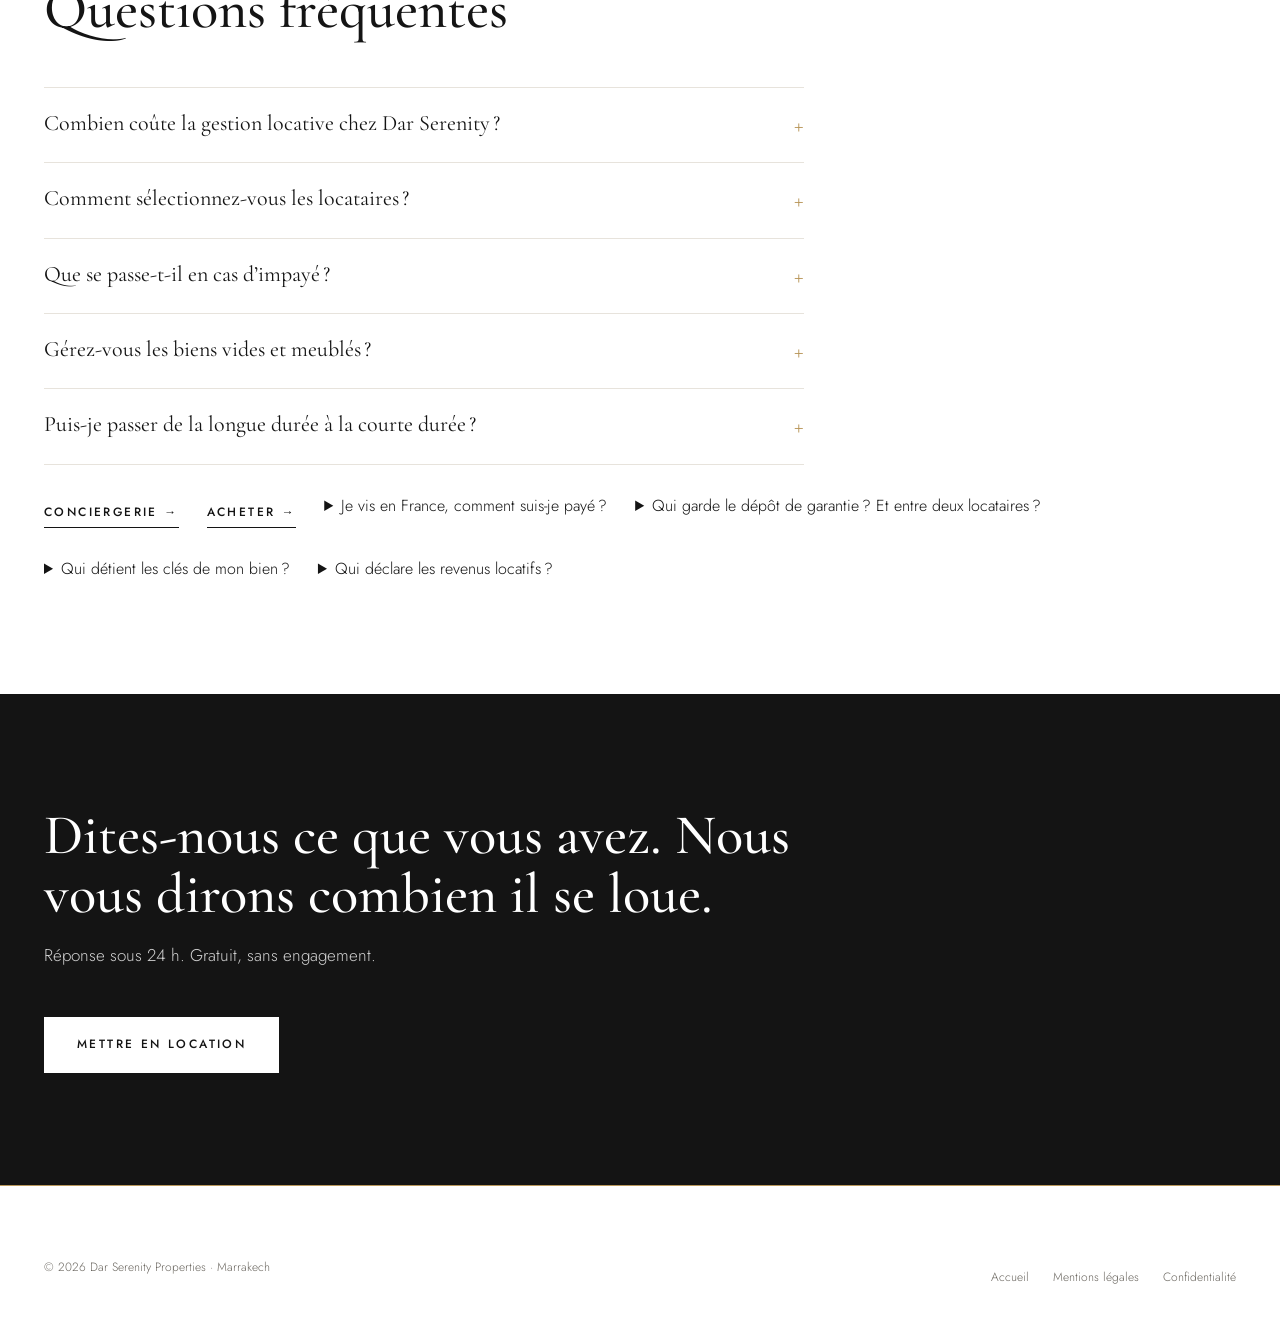
<file: gestion-locative-marrakech/index.html>
<!doctype html>
<html lang="fr" class="no-js">
<head>
<meta charset="utf-8">
<meta name="viewport" content="width=device-width, initial-scale=1">
<title>Gestion locative appartement & villa Marrakech | Dar Serenity</title>
<meta name="description" content="Gestion locative à Marrakech : locataire vérifié, bail, loyer reversé le 5 de chaque mois. Appartements, villas, maisons. Estimation de loyer gratuite.">
<link rel="canonical" href="https://darserenity.com/gestion-locative-marrakech/">
<link rel="alternate" hreflang="fr" href="https://darserenity.com/gestion-locative-marrakech/">
<link rel="alternate" hreflang="en" href="https://darserenity.com/en/long-term-letting-marrakech/">
<link rel="alternate" hreflang="x-default" href="https://darserenity.com/gestion-locative-marrakech/">
<link rel="icon" href="/favicon.ico" sizes="48x48">
<link rel="icon" href="/favicon-96.png" type="image/png" sizes="96x96">
<link rel="icon" href="/favicon-192.png" type="image/png" sizes="192x192">
<link rel="icon" href="/favicon.svg" type="image/svg+xml">
<link rel="apple-touch-icon" href="/apple-touch-icon.png">
<meta property="og:type" content="website">
<meta property="og:title" content="Gestion locative à Marrakech — Dar Serenity">
<meta property="og:description" content="Gestion locative à Marrakech : locataire vérifié, bail, loyer reversé le 5 de chaque mois. Appartements, villas, maisons. Estimation de loyer gratuite.">
<meta property="og:image" content="https://darserenity.com/img/og-gestion.jpg">
<meta property="og:image:width" content="1200">
<meta property="og:image:height" content="630">
<meta property="og:url" content="https://darserenity.com/gestion-locative-marrakech/">
<meta property="og:locale" content="fr_FR">
<meta name="twitter:card" content="summary_large_image">
<meta name="twitter:title" content="Gestion locative à Marrakech — Dar Serenity">
<meta name="twitter:description" content="Gestion locative à Marrakech : locataire vérifié, bail, loyer reversé le 5 de chaque mois. Appartements, villas, maisons. Estimation de loyer gratuite.">
<meta name="twitter:image" content="https://darserenity.com/img/og-gestion.jpg">
<script type="application/ld+json">{"@context": "https://schema.org", "@type": "Service", "name": "Gestion locative à Marrakech", "serviceType": "Gestion locative longue durée", "areaServed": {"@type": "City", "name": "Marrakech"}, "provider": {"@id": "https://darserenity.com/#agency"}, "url": "https://darserenity.com/gestion-locative-marrakech/"}</script>
<script type="application/ld+json">{"@context": "https://schema.org", "@type": "FAQPage", "mainEntity": [{"@type": "Question", "name": "Combien coûte la gestion locative chez Dar Serenity ?", "acceptedAnswer": {"@type": "Answer", "text": "Un mois de loyer HT à la mise en location. Aucun frais mensuel, aucun frais d’entrée. Les travaux sont facturés sur devis, avec votre accord."}}, {"@type": "Question", "name": "Comment sélectionnez-vous les locataires ?", "acceptedAnswer": {"@type": "Answer", "text": "Pièce d’identité, justificatifs de revenus, garant si nécessaire, références. Nous ne présentons que des dossiers complets."}}, {"@type": "Question", "name": "Que se passe-t-il en cas d’impayé ?", "acceptedAnswer": {"@type": "Answer", "text": "Relance immédiate, mise en demeure, puis procédure avec notre avocat partenaire si nécessaire. Vous êtes informé à chaque étape."}}, {"@type": "Question", "name": "Gérez-vous les biens vides et meublés ?", "acceptedAnswer": {"@type": "Answer", "text": "Oui, les deux. Nous vous conseillons sur le choix selon le quartier et la demande."}}, {"@type": "Question", "name": "Puis-je passer de la longue durée à la courte durée ?", "acceptedAnswer": {"@type": "Answer", "text": "Oui, à la fin du bail. Vous pouvez changer de formule sans frais."}}, {"@type": "Question", "name": "Je vis en France, comment suis-je payé ?", "acceptedAnswer": {"@type": "Answer", "text": "Par virement sur le compte de votre choix, au Maroc ou à l’étranger. Pour un virement hors Maroc, nous préparons les justificatifs demandés par la banque (mandat, relevés). Nous vous disons ce qui est possible selon votre situation avant la signature."}}, {"@type": "Question", "name": "Qui garde le dépôt de garantie ? Et entre deux locataires ?", "acceptedAnswer": {"@type": "Answer", "text": "Le dépôt est conservé sur un compte dédié et restitué après état des lieux de sortie. Entre deux locataires, nous ne facturons rien : la relocation est comprise dans le mois de loyer HT."}}, {"@type": "Question", "name": "Qui détient les clés de mon bien ?", "acceptedAnswer": {"@type": "Answer", "text": "Un jeu de clés est conservé au bureau, remis contre inventaire et récupéré à la fin du mandat."}}, {"@type": "Question", "name": "Qui déclare les revenus locatifs ?", "acceptedAnswer": {"@type": "Answer", "text": "Vous. Les loyers sont imposables au Maroc ; nous vous remettons chaque année un récapitulatif pour votre comptable. Nous ne faisons pas de conseil fiscal."}}]}</script>
<script type="application/ld+json">{"@context": "https://schema.org", "@type": "BreadcrumbList", "itemListElement": [{"@type": "ListItem", "position": 1, "name": "Dar Serenity", "item": "https://darserenity.com/"}, {"@type": "ListItem", "position": 2, "name": "Gestion locative à Marrakech", "item": "https://darserenity.com/gestion-locative-marrakech/"}]}</script>
<link rel="preload" as="font" type="font/woff2" crossorigin href="/fonts/cormorant-garamond-latin-500-normal.woff2">
<link rel="preload" as="font" type="font/woff2" crossorigin href="/fonts/jost-latin-300-normal.woff2">
<script src="/track.js?v=202611031905" defer></script>
<link rel="preload" as="image" href="/img/apt1-800.webp" imagesrcset="/img/apt1-800.webp 800w, /img/apt1.webp 1152w" imagesizes="100vw" fetchpriority="high">
<link rel="stylesheet" href="/style.css?v=202611031905">
<style>
.page .nav{background:rgba(255,255,255,.96);box-shadow:0 1px 0 var(--line)}.page .nav a{color:var(--ink)}.page .nav .pill{background:var(--ink);color:#fff;border-color:var(--ink)}
.page .cover{min-height:62vh;margin-top:84px}.page .cover h1{font-family:var(--display);font-weight:500;font-size:clamp(40px,5vw,72px);line-height:1;letter-spacing:-.01em;max-width:900px;text-shadow:0 2px 24px rgba(0,0,0,.35)}
.page .cover .wrap{padding-block:100px 80px}
.prose{max-width:760px}.prose p{font-size:17px;line-height:1.7;color:var(--ink-2);margin:0 0 18px}.prose b{color:var(--ink);font-weight:500}
.plan.incl{max-width:760px}.plan.incl li{font-size:16px}
.pfacts{display:grid;grid-template-columns:repeat(4,1fr);gap:var(--gap);padding-block:56px 0}.pfacts div{padding:24px 0;border-top:1px solid var(--line);display:flex;flex-direction:column;gap:6px}.pfacts b{font-family:var(--display);font-size:28px;font-weight:500;line-height:1;font-variant-numeric:lining-nums}.pfacts span{font-size:14px;color:var(--ink-2)}
.page .faq{display:block;max-width:760px}.faq details{border-top:1px solid var(--line);padding:18px 0}.faq details:last-child{border-bottom:1px solid var(--line)}.faq summary{cursor:pointer;font-family:var(--display);font-size:22px;list-style:none;display:flex;justify-content:space-between;gap:16px}.faq summary::after{content:"+";color:var(--gold);font-size:24px}.faq details[open] summary::after{content:"–"}.faq p{margin:12px 0 0;font-size:16px;line-height:1.7;color:var(--ink-2)}
.more-links{display:flex;gap:28px;flex-wrap:wrap;margin-top:28px}
.pcta{background:var(--ink);color:#fff}.pcta h2{color:#fff}.pcta .sec-head p{color:rgba(255,255,255,.8)}
@media (max-width:820px){.pfacts{grid-template-columns:1fr 1fr}.page .cover{min-height:52vh}}

.page .cover .wrap{display:grid;grid-template-columns:1.1fr .9fr;gap:48px;align-items:center;padding-block:72px 64px}
.page .cover .ctext{display:flex;flex-direction:column;gap:22px}.page .cover .ctext .btn{align-self:flex-start}
.page .cover .form{box-shadow:0 24px 60px rgba(0,0,0,.28)}.page .cover .form h3{font-size:26px;line-height:1.1}.page .cover .form .row{display:grid;grid-template-columns:1fr 1fr;gap:12px}
.page .cover .form .sub{font-size:14px;color:var(--ink-2);margin:-8px 0 0}
.hcontact{display:flex;gap:16px;align-items:center;font-size:14px;letter-spacing:.04em;white-space:nowrap}@media (max-width:1500px){.hcontact span{display:none}}.hcontact a{display:inline-flex;align-items:center;gap:6px;color:var(--ink)}.hcontact svg{width:18px;height:18px}
@media (max-width:980px){.page .cover .wrap{grid-template-columns:1fr;gap:28px;padding-block:48px 40px}.page .cover{min-height:0}.page .cover .ctext .btn{display:none}.page .cover .form .row{grid-template-columns:1fr}.hcontact span{display:none}}
#lead{scroll-margin-top:100px}
.page .section:not(.sand):not(.pcta)+.section:not(.sand):not(.pcta){padding-top:0}
</style>
</head>
<body class="page" data-page="gestion-locative">
<header class="nav solid" id="nav"><div class="wrap">
  <a href="/" class="brand" aria-label="Dar Serenity"><svg viewBox="0 0 80 80" aria-hidden="true"><path d="M16 66 V38 A24 24 0 0 1 64 38 V66" fill="none" stroke="currentColor" stroke-width="2.2" stroke-linecap="round"/><line x1="10" y1="66" x2="70" y2="66" stroke="currentColor" stroke-width="2.2" stroke-linecap="round"/><circle cx="40" cy="22" r="3.5" fill="#B9975B"/></svg><span>DAR SERENITY</span></a>
  <nav class="nav-links" aria-label="Navigation principale"><a href="/conciergerie-marrakech/">Conciergerie</a><a href="/gestion-locative-marrakech/">Gestion locative</a><a href="/acheter-appartement-villa-marrakech/">Acheter</a><a href="/#biens">Biens</a><a href="/#maison">La maison</a></nav>
  <div class="nav-cta"><div class="hcontact"><a href="tel:+212684596946" aria-label="Appeler le +212 6 84 59 69 46"><svg viewBox="0 0 24 24" fill="none" stroke="currentColor" stroke-width="1.8" aria-hidden="true"><path d="M5 4h4l2 5-2.5 1.5a11 11 0 0 0 5 5L15 13l5 2v4a2 2 0 0 1-2 2A16 16 0 0 1 3 6a2 2 0 0 1 2-2z"/></svg><span>+212 6 84 59 69 46</span></a></div><a href="/en/long-term-letting-marrakech/" class="lang" hreflang="en">EN</a><a href="#lead" class="pill">Estimation gratuite</a><button class="burger" id="burger" aria-expanded="false" aria-controls="mmenu" aria-label="Menu"><span></span><span></span></button></div>
</div></header>
<div class="mobile-menu" id="mmenu" role="dialog" aria-modal="true" aria-label="Menu"><button class="close" id="mclose">Fermer</button><a href="/conciergerie-marrakech/">Conciergerie</a><a href="/gestion-locative-marrakech/">Gestion locative</a><a href="/acheter-appartement-villa-marrakech/">Acheter</a><a href="/#biens">Biens</a><a href="/#maison">La maison</a><a href="/en/long-term-letting-marrakech/" class="lang" style="font-family:var(--body);font-size:12px;letter-spacing:.2em;text-transform:uppercase;margin-top:8px">EN</a><a href="#lead" style="font-family:var(--body);font-size:12px;letter-spacing:.2em;text-transform:uppercase;margin-top:12px">Estimation gratuite →</a></div>
<a class="wa" href="https://wa.me/212684596946?text=Bonjour%20Dar%20Serenity%2C%20je%20souhaite%20une%20estimation%20de%20loyer%20pour%20mon%20bien%20%C3%A0%20Marrakech%20%28longue%20dur%C3%A9e%29." target="_blank" rel="noopener" aria-label="WhatsApp"><svg viewBox="0 0 24 24" aria-hidden="true"><path fill="#25D366" d="M12 2a10 10 0 0 0-8.6 15.1L2 22l5-1.3A10 10 0 1 0 12 2z"/><path fill="#fff" d="M9.3 7.6c-.2-.5-.5-.5-.7-.5h-.6c-.2 0-.5.1-.8.4-.3.3-1 1-1 2.5s1.1 2.9 1.2 3.1c.2.2 2.1 3.3 5.2 4.5 2.6 1 3.1.8 3.7.8.6-.1 1.8-.8 2.1-1.5.3-.7.3-1.3.2-1.5-.1-.1-.3-.2-.6-.4l-2.1-1c-.3-.1-.5-.2-.7.2-.2.3-.8 1-1 1.2-.2.2-.4.2-.7.1-.3-.2-1.3-.5-2.5-1.5-.9-.8-1.5-1.8-1.7-2.1-.2-.3 0-.5.1-.6l.5-.6c.2-.2.2-.3.3-.5.1-.2 0-.4 0-.5l-.9-2.1z"/></svg><span>WhatsApp</span></a>
<main>
<section class="cover"><div class="bg"><img src="/img/apt1-800.webp" srcset="/img/apt1-800.webp 800w, /img/apt1.webp 1152w" sizes="100vw" width="1200" height="800" alt="Gestion locative à Marrakech" fetchpriority="high" decoding="async"></div><div class="wrap"><div class="ctext"><span class="eyebrow">Gestion locative longue durée · Marrakech</span><h1>Gestion locative à Marrakech</h1><p>Votre appartement, villa ou maison à Marrakech loué à l’année : locataire vérifié, bail solide, loyer chaque mois. Nous gérons tout, de la sélection du locataire aux quittances.</p><a href="#lead" class="btn white">Mettre en location</a></div><form class="form" id="lead"><p class="form-title">Estimation gratuite de votre loyer</p><p class="sub">Loyer mensuel réaliste, basé sur les locations du quartier. Réponse sous 24 h.</p><div class="row"><label>Type de bien<select name="type"><option>Appartement</option><option>Villa</option><option>Riad</option></select></label><label>Objectif<select name="objectif"><option>Louer en courte durée</option><option selected>Louer en longue durée</option><option>Je ne sais pas encore</option></select></label></div><label>Message (optionnel)<input name="message" type="text" maxlength="500" placeholder="Quartier, surface, chambres…"></label><button type="submit" class="btn">Recevoir mon estimation de loyer</button><small>En envoyant, WhatsApp s’ouvre avec votre demande pré-remplie. Vos données servent uniquement à vous répondre. <a href="/confidentialite.html" style="text-decoration:underline">Confidentialité</a></small><div class="ok" role="status" aria-live="polite">Merci. Si WhatsApp ne s’est pas ouvert, écrivez-nous à contact@darserenity.com.</div></form></div></section>
<div class="wrap"><div class="pfacts"><div><b>1 mois de loyer HT</b><span>à la mise en location. Travaux sur devis uniquement.</span></div><div><b>Le 5</b><span>de chaque mois, loyer reversé et relevé</span></div><div><b>100 %</b><span>des locataires vérifiés : revenus, garant, références</span></div><div><b>0 engagement</b><span>résiliable à tout moment, sans frais de sortie</span></div></div></div>
<section class="section"><div class="wrap"><div class="sec-head"><h2>Louer son bien à l’année à Marrakech</h2></div><div class="prose"><p>À Marrakech, la demande de locations à l’année, meublées ou vides, est forte : cadres, expatriés, étudiants, familles, retraités.</p><p>Dar Serenity gère des appartements, des villas et des maisons à Guéliz, Hivernage, Agdal, Targa, Route de Casablanca et dans la Palmeraie. Nous fixons le bon loyer, nous sélectionnons le locataire et nous suivons le bail jusqu’à son terme.</p></div></div></section><section class="section sand"><div class="wrap"><div class="sec-head"><h2>Ce que comprend notre gestion</h2></div><div class="plan incl"><ul><li>Estimation du loyer sur les locations réelles du quartier</li><li>Annonce, visites, sélection et vérification du locataire</li><li>Bail conforme, état des lieux photo, dépôt sécurisé</li><li>Loyer encaissé et reversé le 5 de chaque mois</li><li>Quittances, relances, suivi des impayés</li><li>Entretien et travaux sur devis, avec votre accord</li><li>Récapitulatif annuel pour votre comptable</li></ul></div></div></section><section class="section"><div class="wrap"><div class="sec-head"><h2>Combien coûte la gestion locative à Marrakech</h2></div><div class="prose"><p>Notre tarif est simple : un mois de loyer HT à la mise en location, et rien d’autre. Les travaux d’entretien sont faits sur devis, avec votre accord. Pas de frais d’entrée, pas de durée imposée.</p><p>Vous recevez votre loyer par virement le 5 de chaque mois, avec un relevé, et un récapitulatif annuel pour votre comptable.</p></div></div></section><section class="section"><div class="wrap"><div class="sec-head"><h2>Comment ça se passe</h2></div><div class="prose"><p><b>1. Visite et estimation du loyer.</b> Nous visitons le bien et nous vous proposons un loyer réaliste, basé sur les locations réelles du quartier.</p><p><b>2. Mandat et mise en location.</b> Photos, annonce, visites, sélection du locataire avec vérification des revenus et du garant.</p><p><b>3. Bail et état des lieux.</b> Bail conforme au droit marocain, état des lieux photo, dépôt de garantie sécurisé.</p><p><b>4. Suivi du bail.</b> Encaissement, quittances, relances, impayés, entretien, renouvellement ou sortie du locataire.</p></div></div></section>
<section class="section"><div class="wrap"><div class="sec-head"><span class="eyebrow">FAQ</span><h2>Questions fréquentes</h2></div><div class="faq"><details><summary>Combien coûte la gestion locative chez Dar Serenity ?</summary><p>Un mois de loyer HT à la mise en location. Aucun frais mensuel, aucun frais d’entrée. Les travaux sont facturés sur devis, avec votre accord.</p></details><details><summary>Comment sélectionnez-vous les locataires ?</summary><p>Pièce d’identité, justificatifs de revenus, garant si nécessaire, références. Nous ne présentons que des dossiers complets.</p></details><details><summary>Que se passe-t-il en cas d’impayé ?</summary><p>Relance immédiate, mise en demeure, puis procédure avec notre avocat partenaire si nécessaire. Vous êtes informé à chaque étape.</p></details><details><summary>Gérez-vous les biens vides et meublés ?</summary><p>Oui, les deux. Nous vous conseillons sur le choix selon le quartier et la demande.</p></details><details><summary>Puis-je passer de la longue durée à la courte durée ?</summary><p>Oui, à la fin du bail. Vous pouvez changer de formule sans frais.</p></details></div><div class="more-links"><a href="/conciergerie-marrakech/" class="link">Conciergerie →</a><a href="/acheter-appartement-villa-marrakech/" class="link">Acheter →</a><details><summary>Je vis en France, comment suis-je payé ?</summary><p>Par virement sur le compte de votre choix, au Maroc ou à l’étranger. Pour un virement hors Maroc, nous préparons les justificatifs demandés par la banque (mandat, relevés). Nous vous disons ce qui est possible selon votre situation avant la signature.</p></details><details><summary>Qui garde le dépôt de garantie ? Et entre deux locataires ?</summary><p>Le dépôt est conservé sur un compte dédié et restitué après état des lieux de sortie. Entre deux locataires, nous ne facturons rien : la relocation est comprise dans le mois de loyer HT.</p></details><details><summary>Qui détient les clés de mon bien ?</summary><p>Un jeu de clés est conservé au bureau, remis contre inventaire et récupéré à la fin du mandat.</p></details><details><summary>Qui déclare les revenus locatifs ?</summary><p>Vous. Les loyers sont imposables au Maroc ; nous vous remettons chaque année un récapitulatif pour votre comptable. Nous ne faisons pas de conseil fiscal.</p></details></div></div></section>
<section class="section pcta"><div class="wrap"><div class="sec-head"><h2>Dites-nous ce que vous avez. Nous vous dirons combien il se loue.</h2><p>Réponse sous 24 h. Gratuit, sans engagement.</p></div><a href="#lead" class="btn white">Mettre en location</a></div></section>
</main>
<footer><div class="wrap"><div class="fbot" style="margin-top:0;border:0;padding-top:0"><span>© 2026 Dar Serenity Properties · Marrakech</span><div><a href="/">Accueil</a><a href="/mentions-legales.html">Mentions légales</a><a href="/confidentialite.html">Confidentialité</a></div></div></div></footer>
<script>(function(){var m=document.getElementById('mmenu'),b=document.getElementById('burger');function c(){if(!m.classList.contains('open'))return;m.classList.remove('open');b.setAttribute('aria-expanded','false');document.body.style.overflow='';b.focus()}b.addEventListener('click',function(){m.classList.add('open');b.setAttribute('aria-expanded','true');document.body.style.overflow='hidden';document.getElementById('mclose').focus()});m.addEventListener('keydown',function(e){if(e.key!=='Tab')return;var f=m.querySelectorAll('a,button'),a=f[0],z=f[f.length-1];if(e.shiftKey&&document.activeElement===a){e.preventDefault();z.focus()}else if(!e.shiftKey&&document.activeElement===z){e.preventDefault();a.focus()}});document.documentElement.classList.remove('no-js');document.getElementById('mclose').addEventListener('click',c);m.querySelectorAll('a').forEach(function(a){a.addEventListener('click',c)});document.addEventListener('keydown',function(e){if(e.key==='Escape')c()})})();</script>
<script src="/lead.js?v=202611031905"></script>
</body>
</html>
</file>
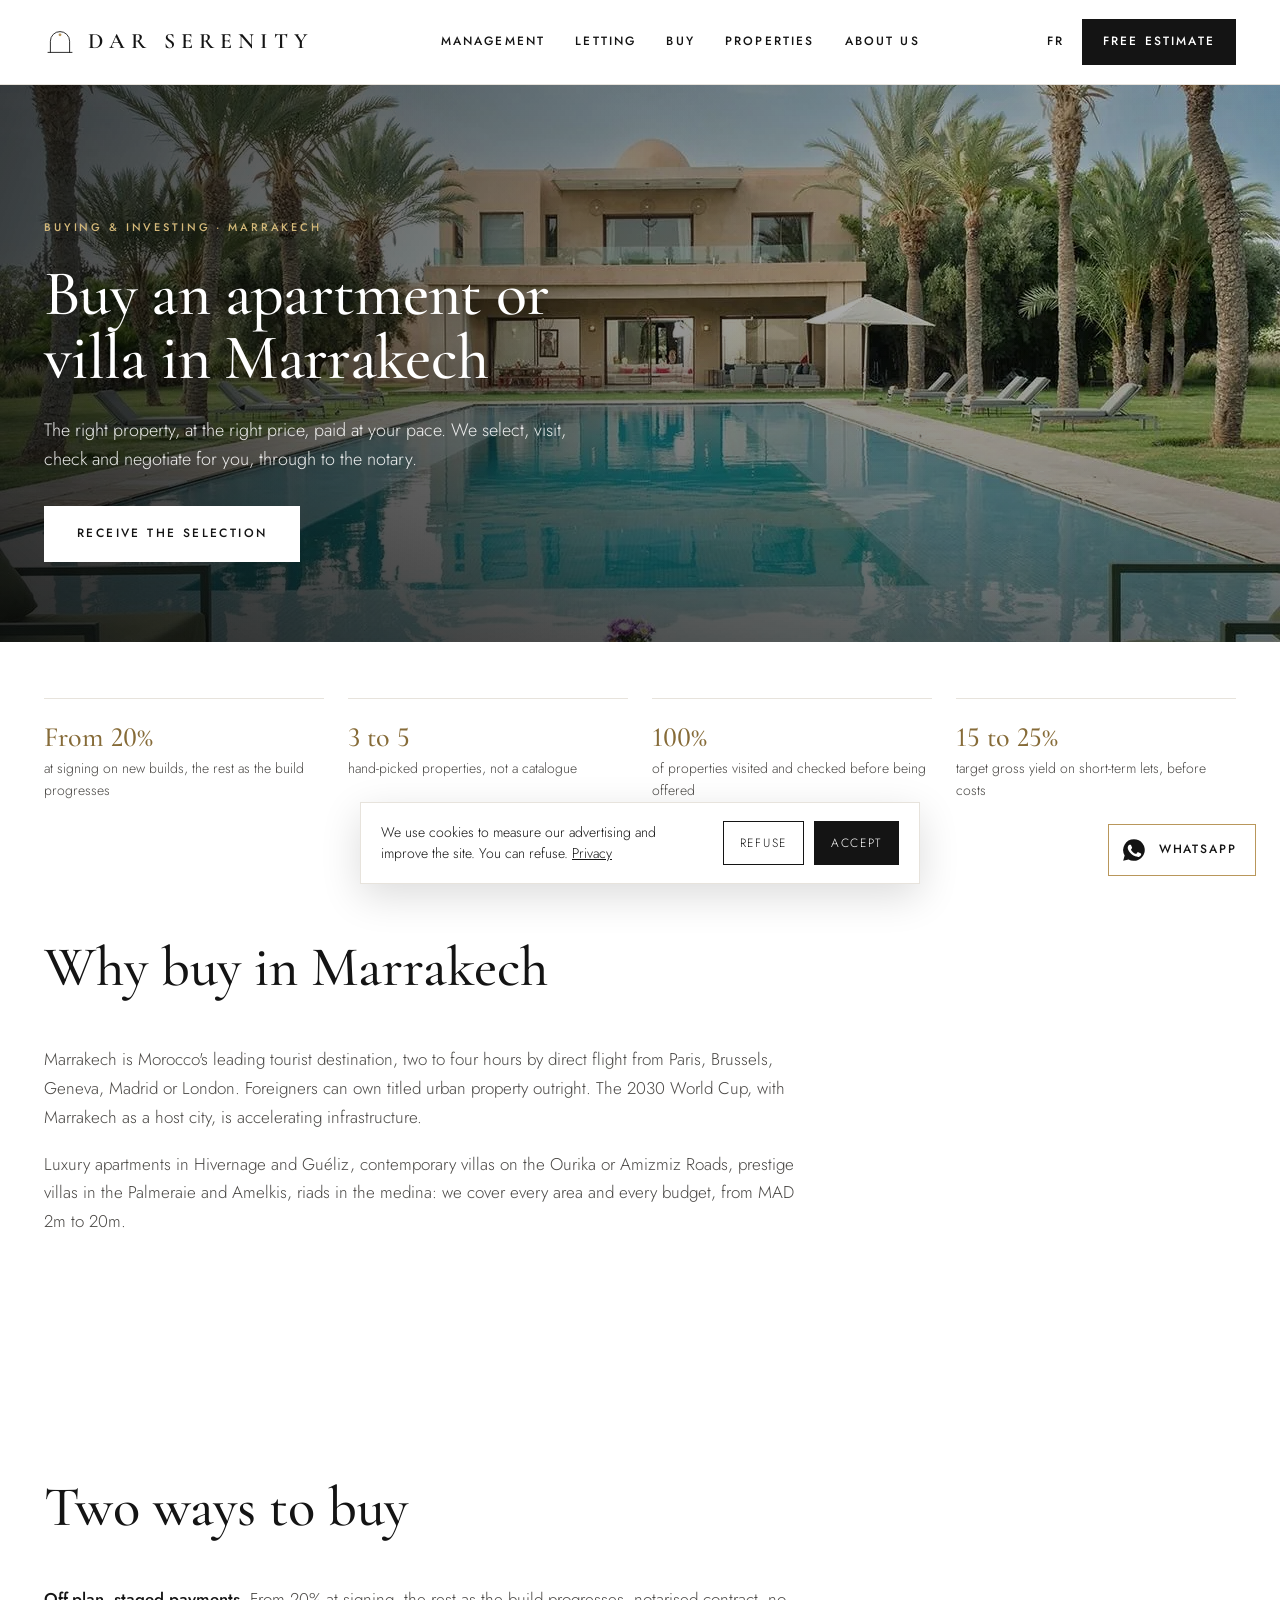
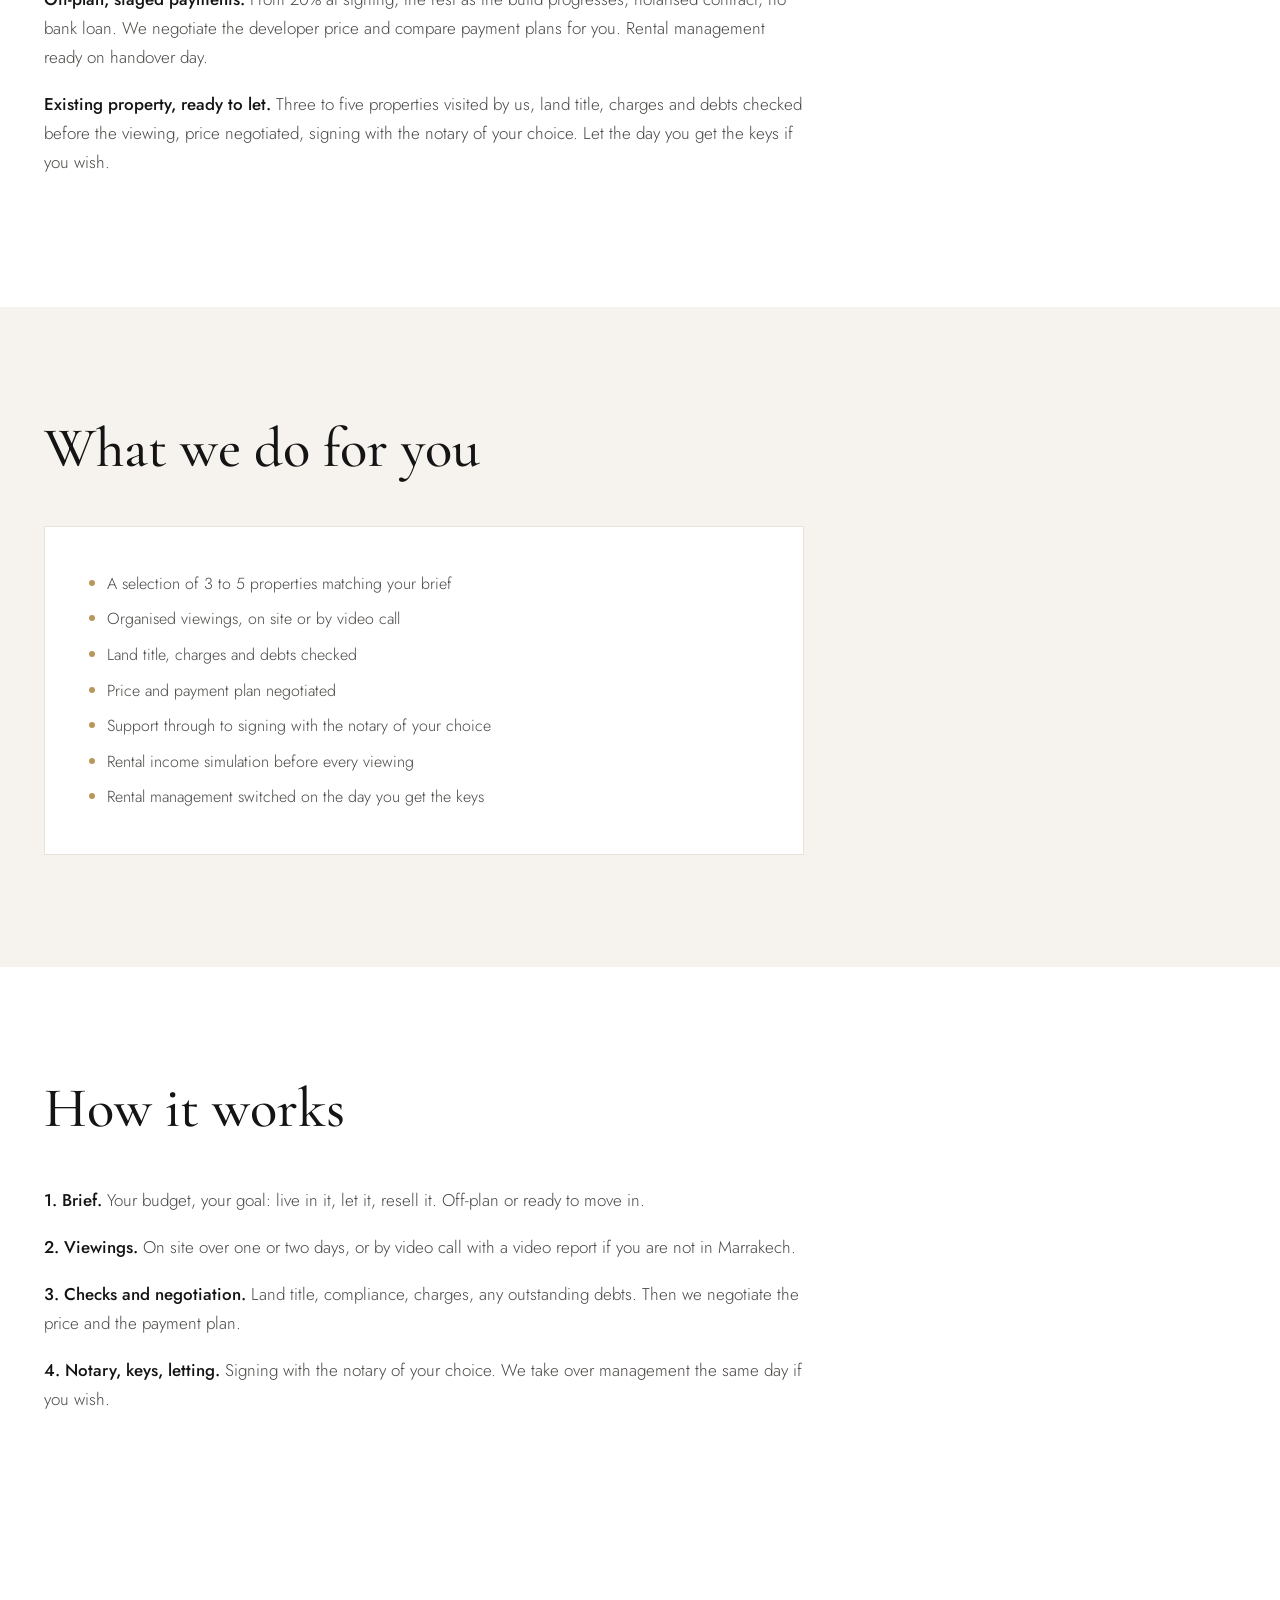
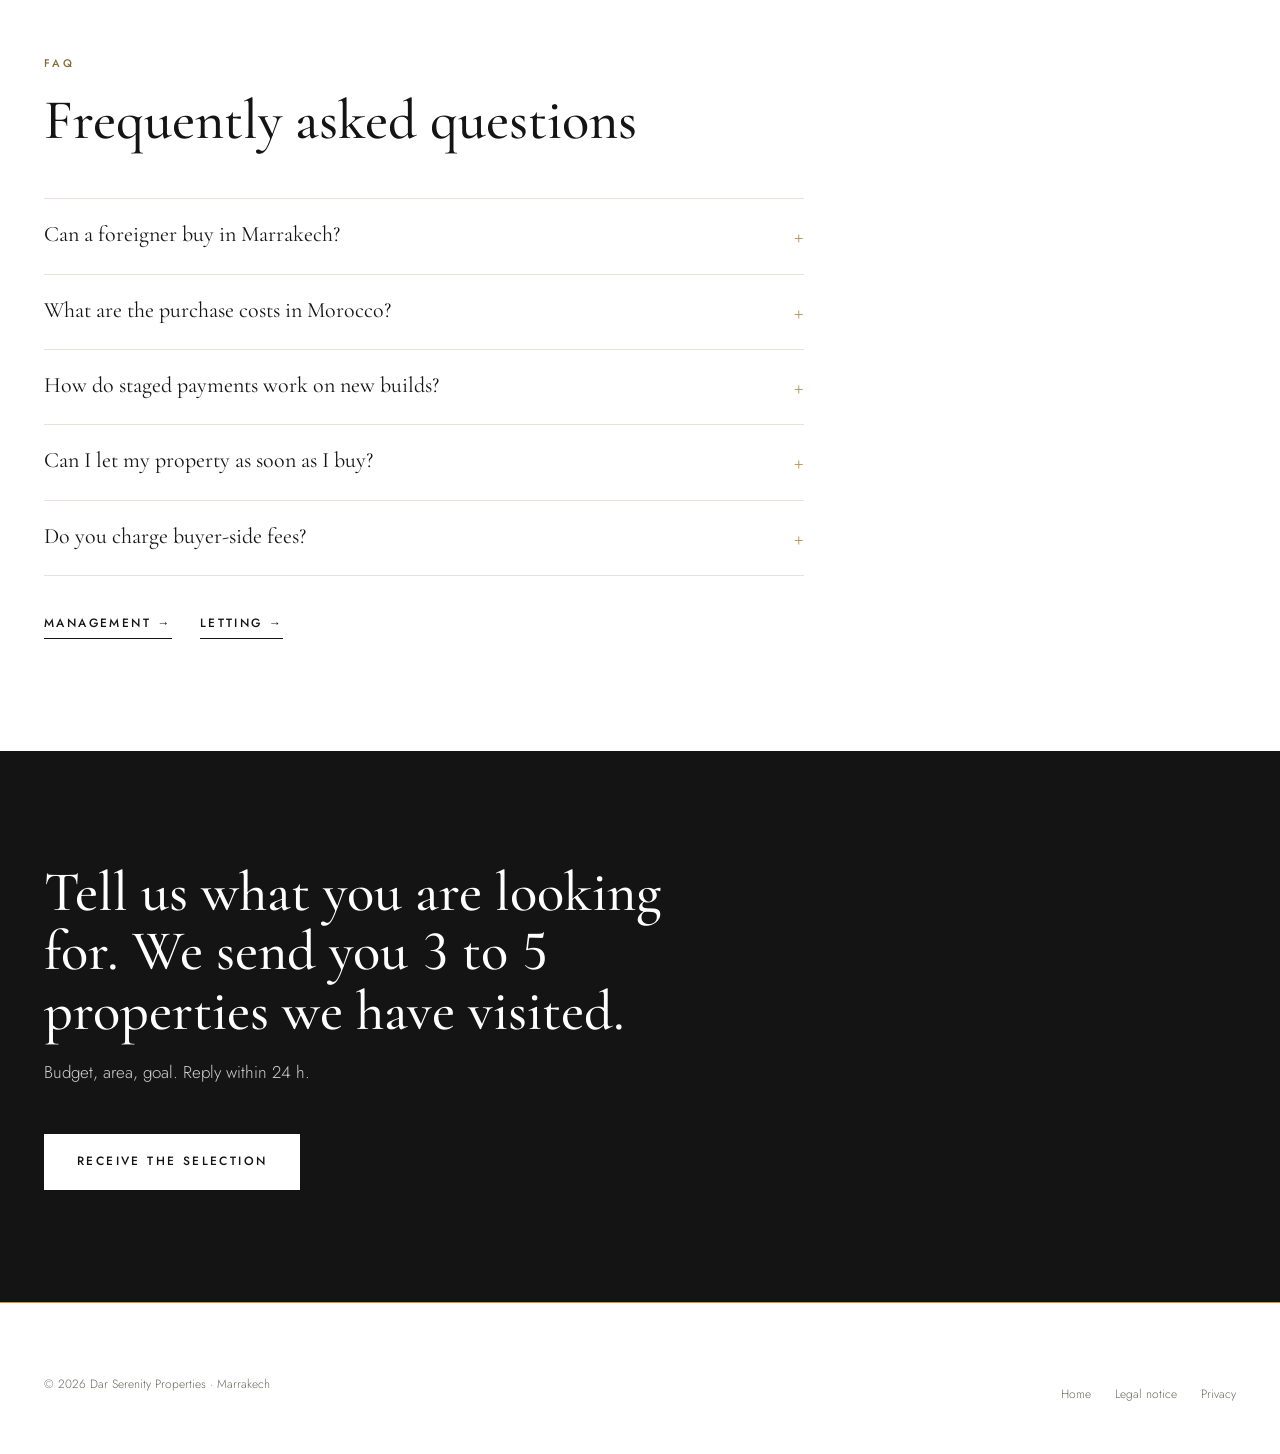
<file: en/buy-property-marrakech/index.html>
<!doctype html>
<html lang="en" class="no-js">
<head>
<meta charset="utf-8">
<meta name="viewport" content="width=device-width, initial-scale=1">
<title>Buy an Apartment or Villa in Marrakech | Dar Serenity</title>
<meta name="description" content="Buy in Marrakech at the right price with a payment plan that fits: apartments, villas, riads, off-plan or existing. Selection within 24 h.">
<link rel="canonical" href="https://darserenity.com/en/buy-property-marrakech/">
<link rel="alternate" hreflang="en" href="https://darserenity.com/en/buy-property-marrakech/">
<link rel="alternate" hreflang="fr" href="https://darserenity.com/acheter-appartement-villa-marrakech/">
<link rel="alternate" hreflang="x-default" href="https://darserenity.com/acheter-appartement-villa-marrakech/">
<link rel="icon" href="/favicon.ico" sizes="48x48">
<link rel="icon" href="/favicon-96.png" type="image/png" sizes="96x96">
<link rel="icon" href="/favicon-192.png" type="image/png" sizes="192x192">
<link rel="icon" href="/favicon.svg" type="image/svg+xml">
<link rel="apple-touch-icon" href="/apple-touch-icon.png">
<meta property="og:type" content="website">
<meta property="og:title" content="Buy an apartment or villa in Marrakech — Dar Serenity">
<meta property="og:description" content="Buy in Marrakech at the right price with a payment plan that fits: apartments, villas, riads, off-plan or existing. Selection within 24 h.">
<meta property="og:image" content="https://darserenity.com/img/og-acheter.jpg">
<meta property="og:image:width" content="1200">
<meta property="og:image:height" content="630">
<meta property="og:url" content="https://darserenity.com/en/buy-property-marrakech/">
<meta property="og:locale" content="en_GB">
<meta name="twitter:card" content="summary_large_image">
<meta name="twitter:title" content="Buy an apartment or villa in Marrakech — Dar Serenity">
<meta name="twitter:description" content="Buy in Marrakech at the right price with a payment plan that fits: apartments, villas, riads, off-plan or existing. Selection within 24 h.">
<meta name="twitter:image" content="https://darserenity.com/img/og-acheter.jpg">
<script type="application/ld+json">{"@context": "https://schema.org", "@type": "Service", "name": "Buy an apartment or villa in Marrakech", "serviceType": "Buying & investing", "areaServed": {"@type": "City", "name": "Marrakech"}, "provider": {"@id": "https://darserenity.com/#agency"}, "url": "https://darserenity.com/en/buy-property-marrakech/"}</script>
<script type="application/ld+json">{"@context": "https://schema.org", "@type": "FAQPage", "mainEntity": [{"@type": "Question", "name": "Can a foreigner buy in Marrakech?", "acceptedAnswer": {"@type": "Answer", "text": "Yes, outright, for titled property within the urban perimeter. Outside it, a non-agricultural use certificate is required. We check this before any viewing."}}, {"@type": "Question", "name": "What are the purchase costs in Morocco?", "acceptedAnswer": {"@type": "Answer", "text": "Around 6 to 7% of the price: registration duty, land registry and notary fees. We give you the detail property by property."}}, {"@type": "Question", "name": "How do staged payments work on new builds?", "acceptedAnswer": {"@type": "Answer", "text": "A first payment at signing of the notarised contract, then instalments as the build progresses, and the balance at handover. Terms vary by developer: we compare them for you."}}, {"@type": "Question", "name": "Can I let my property as soon as I buy?", "acceptedAnswer": {"@type": "Answer", "text": "Yes. Our short-term or long-term management takes over the day you get the keys."}}, {"@type": "Question", "name": "Do you charge buyer-side fees?", "acceptedAnswer": {"@type": "Answer", "text": "Fees are stated before any viewing, in the mandate. No surprises at signing."}}]}</script>
<script type="application/ld+json">{"@context": "https://schema.org", "@type": "BreadcrumbList", "itemListElement": [{"@type": "ListItem", "position": 1, "name": "Dar Serenity", "item": "https://darserenity.com/en/"}, {"@type": "ListItem", "position": 2, "name": "Buy an apartment or villa in Marrakech", "item": "https://darserenity.com/en/buy-property-marrakech/"}]}</script>
<link rel="preload" as="font" type="font/woff2" crossorigin href="/fonts/cormorant-garamond-latin-500-normal.woff2">
<link rel="preload" as="font" type="font/woff2" crossorigin href="/fonts/jost-latin-300-normal.woff2">
<script src="/track.js?v=202611031905" defer></script>
<link rel="preload" as="image" href="/img/buy-800.webp" imagesrcset="/img/buy-800.webp 800w, /img/buy.webp 1280w" imagesizes="100vw" fetchpriority="high">
<link rel="stylesheet" href="/style.css?v=202611031905">
<style>
.page .nav{background:rgba(255,255,255,.96);box-shadow:0 1px 0 var(--line)}.page .nav a{color:var(--ink)}.page .nav .pill{background:var(--ink);color:#fff;border-color:var(--ink)}
.page .cover{min-height:62vh;margin-top:84px}.page .cover h1{font-family:var(--display);font-weight:500;font-size:clamp(40px,5vw,72px);line-height:1;letter-spacing:-.01em;max-width:900px;text-shadow:0 2px 24px rgba(0,0,0,.35)}
.page .cover .wrap{padding-block:100px 80px}
.prose{max-width:760px}.prose p{font-size:17px;line-height:1.7;color:var(--ink-2);margin:0 0 18px}.prose b{color:var(--ink);font-weight:500}
.plan.incl{max-width:760px}.plan.incl li{font-size:16px}
.pfacts{display:grid;grid-template-columns:repeat(4,1fr);gap:var(--gap);padding-block:56px 0}.pfacts div{padding:24px 0;border-top:1px solid var(--line);display:flex;flex-direction:column;gap:6px}.pfacts b{font-family:var(--display);font-size:28px;font-weight:500;line-height:1;font-variant-numeric:lining-nums}.pfacts span{font-size:14px;color:var(--ink-2)}
.page .faq{display:block;max-width:760px}.faq details{border-top:1px solid var(--line);padding:18px 0}.faq details:last-child{border-bottom:1px solid var(--line)}.faq summary{cursor:pointer;font-family:var(--display);font-size:22px;list-style:none;display:flex;justify-content:space-between;gap:16px}.faq summary::after{content:"+";color:var(--gold);font-size:24px}.faq details[open] summary::after{content:"–"}.faq p{margin:12px 0 0;font-size:16px;line-height:1.7;color:var(--ink-2)}
.more-links{display:flex;gap:28px;flex-wrap:wrap;margin-top:28px}
.pcta{background:var(--ink);color:#fff}.pcta h2{color:#fff}.pcta .sec-head p{color:rgba(255,255,255,.8)}
@media (max-width:820px){.pfacts{grid-template-columns:1fr 1fr}.page .cover{min-height:52vh}}
</style>
</head>
<body class="page">
<header class="nav solid" id="nav"><div class="wrap">
  <a href="/en/" class="brand" aria-label="Dar Serenity"><svg viewBox="0 0 80 80" aria-hidden="true"><path d="M16 66 V38 A24 24 0 0 1 64 38 V66" fill="none" stroke="currentColor" stroke-width="2.2" stroke-linecap="round"/><line x1="10" y1="66" x2="70" y2="66" stroke="currentColor" stroke-width="2.2" stroke-linecap="round"/><circle cx="40" cy="22" r="3.5" fill="#B9975B"/></svg><span>DAR SERENITY</span></a>
  <nav class="nav-links" aria-label="Main navigation"><a href="/en/property-management-marrakech/">Management</a><a href="/en/long-term-letting-marrakech/">Letting</a><a href="/en/buy-property-marrakech/">Buy</a><a href="/en/#biens">Properties</a><a href="/en/#maison">About us</a></nav>
  <div class="nav-cta"><a href="/acheter-appartement-villa-marrakech/" class="lang" hreflang="fr">FR</a><a href="/en/index.html?who=buyer#contact" class="pill">Free estimate</a><button class="burger" id="burger" aria-expanded="false" aria-controls="mmenu" aria-label="Menu"><span></span><span></span></button></div>
</div></header>
<div class="mobile-menu" id="mmenu" role="dialog" aria-modal="true" aria-label="Menu"><button class="close" id="mclose">Close</button><a href="/en/property-management-marrakech/">Management</a><a href="/en/long-term-letting-marrakech/">Letting</a><a href="/en/buy-property-marrakech/">Buy</a><a href="/en/#biens">Properties</a><a href="/en/#maison">About us</a><a href="/acheter-appartement-villa-marrakech/" class="lang" style="font-family:var(--body);font-size:12px;letter-spacing:.2em;text-transform:uppercase;margin-top:8px">FR</a><a href="/en/index.html?who=buyer#contact" style="font-family:var(--body);font-size:12px;letter-spacing:.2em;text-transform:uppercase;margin-top:12px">Free estimate →</a></div>
<a class="wa" href="https://wa.me/212684596946" target="_blank" rel="noopener" aria-label="WhatsApp"><svg viewBox="0 0 24 24" aria-hidden="true"><path fill="#25D366" d="M12 2a10 10 0 0 0-8.6 15.1L2 22l5-1.3A10 10 0 1 0 12 2z"/><path fill="#fff" d="M9.3 7.6c-.2-.5-.5-.5-.7-.5h-.6c-.2 0-.5.1-.8.4-.3.3-1 1-1 2.5s1.1 2.9 1.2 3.1c.2.2 2.1 3.3 5.2 4.5 2.6 1 3.1.8 3.7.8.6-.1 1.8-.8 2.1-1.5.3-.7.3-1.3.2-1.5-.1-.1-.3-.2-.6-.4l-2.1-1c-.3-.1-.5-.2-.7.2-.2.3-.8 1-1 1.2-.2.2-.4.2-.7.1-.3-.2-1.3-.5-2.5-1.5-.9-.8-1.5-1.8-1.7-2.1-.2-.3 0-.5.1-.6l.5-.6c.2-.2.2-.3.3-.5.1-.2 0-.4 0-.5l-.9-2.1z"/></svg><span>WhatsApp</span></a>
<main>
<section class="cover"><div class="bg"><img src="/img/buy-800.webp" srcset="/img/buy-800.webp 800w, /img/buy.webp 1280w" sizes="100vw" width="1280" height="848" alt="Buy an apartment or villa in Marrakech" fetchpriority="high" decoding="async"></div><div class="wrap"><span class="eyebrow">Buying & investing · Marrakech</span><h1>Buy an apartment or villa in Marrakech</h1><p>The right property, at the right price, paid at your pace. We select, visit, check and negotiate for you, through to the notary.</p><a href="/en/index.html?who=buyer#contact" class="btn white">Receive the selection</a></div></section>
<div class="wrap"><div class="pfacts"><div><b>From 20%</b><span>at signing on new builds, the rest as the build progresses</span></div><div><b>3 to 5</b><span>hand-picked properties, not a catalogue</span></div><div><b>100%</b><span>of properties visited and checked before being offered</span></div><div><b>15 to 25%</b><span>target gross yield on short-term lets, before costs</span></div></div></div>
<section class="section"><div class="wrap"><div class="sec-head"><h2>Why buy in Marrakech</h2></div><div class="prose"><p>Marrakech is Morocco's leading tourist destination, two to four hours by direct flight from Paris, Brussels, Geneva, Madrid or London. Foreigners can own titled urban property outright. The 2030 World Cup, with Marrakech as a host city, is accelerating infrastructure.</p><p>Luxury apartments in Hivernage and Guéliz, contemporary villas on the Ourika or Amizmiz Roads, prestige villas in the Palmeraie and Amelkis, riads in the medina: we cover every area and every budget, from MAD 2m to 20m.</p></div></div></section><section class="section"><div class="wrap"><div class="sec-head"><h2>Two ways to buy</h2></div><div class="prose"><p><b>Off-plan, staged payments.</b> From 20% at signing, the rest as the build progresses, notarised contract, no bank loan. We negotiate the developer price and compare payment plans for you. Rental management ready on handover day.</p><p><b>Existing property, ready to let.</b> Three to five properties visited by us, land title, charges and debts checked before the viewing, price negotiated, signing with the notary of your choice. Let the day you get the keys if you wish.</p></div></div></section><section class="section sand"><div class="wrap"><div class="sec-head"><h2>What we do for you</h2></div><div class="plan incl"><ul><li>A selection of 3 to 5 properties matching your brief</li><li>Organised viewings, on site or by video call</li><li>Land title, charges and debts checked</li><li>Price and payment plan negotiated</li><li>Support through to signing with the notary of your choice</li><li>Rental income simulation before every viewing</li><li>Rental management switched on the day you get the keys</li></ul></div></div></section><section class="section"><div class="wrap"><div class="sec-head"><h2>How it works</h2></div><div class="prose"><p><b>1. Brief.</b> Your budget, your goal: live in it, let it, resell it. Off-plan or ready to move in.</p><p><b>2. Viewings.</b> On site over one or two days, or by video call with a video report if you are not in Marrakech.</p><p><b>3. Checks and negotiation.</b> Land title, compliance, charges, any outstanding debts. Then we negotiate the price and the payment plan.</p><p><b>4. Notary, keys, letting.</b> Signing with the notary of your choice. We take over management the same day if you wish.</p></div></div></section>
<section class="section"><div class="wrap"><div class="sec-head"><span class="eyebrow">FAQ</span><h2>Frequently asked questions</h2></div><div class="faq"><details><summary>Can a foreigner buy in Marrakech?</summary><p>Yes, outright, for titled property within the urban perimeter. Outside it, a non-agricultural use certificate is required. We check this before any viewing.</p></details><details><summary>What are the purchase costs in Morocco?</summary><p>Around 6 to 7% of the price: registration duty, land registry and notary fees. We give you the detail property by property.</p></details><details><summary>How do staged payments work on new builds?</summary><p>A first payment at signing of the notarised contract, then instalments as the build progresses, and the balance at handover. Terms vary by developer: we compare them for you.</p></details><details><summary>Can I let my property as soon as I buy?</summary><p>Yes. Our short-term or long-term management takes over the day you get the keys.</p></details><details><summary>Do you charge buyer-side fees?</summary><p>Fees are stated before any viewing, in the mandate. No surprises at signing.</p></details></div><div class="more-links"><a href="/en/property-management-marrakech/" class="link">Management →</a><a href="/en/long-term-letting-marrakech/" class="link">Letting →</a></div></div></section>
<section class="section pcta"><div class="wrap"><div class="sec-head"><h2>Tell us what you are looking for. We send you 3 to 5 properties we have visited.</h2><p>Budget, area, goal. Reply within 24 h.</p></div><a href="/en/index.html?who=buyer#contact" class="btn white">Receive the selection</a></div></section>
</main>
<footer><div class="wrap"><div class="fbot" style="margin-top:0;border:0;padding-top:0"><span>© 2026 Dar Serenity Properties · Marrakech</span><div><a href="/en/">Home</a><a href="/mentions-legales.html">Legal notice</a><a href="/en/privacy.html">Privacy</a></div></div></div></footer>
<script>(function(){var m=document.getElementById('mmenu'),b=document.getElementById('burger');function c(){if(!m.classList.contains('open'))return;m.classList.remove('open');b.setAttribute('aria-expanded','false');document.body.style.overflow='';b.focus()}b.addEventListener('click',function(){m.classList.add('open');b.setAttribute('aria-expanded','true');document.body.style.overflow='hidden';document.getElementById('mclose').focus()});m.addEventListener('keydown',function(e){if(e.key!=='Tab')return;var f=m.querySelectorAll('a,button'),a=f[0],z=f[f.length-1];if(e.shiftKey&&document.activeElement===a){e.preventDefault();z.focus()}else if(!e.shiftKey&&document.activeElement===z){e.preventDefault();a.focus()}});document.documentElement.classList.remove('no-js');document.getElementById('mclose').addEventListener('click',c);m.querySelectorAll('a').forEach(function(a){a.addEventListener('click',c)});document.addEventListener('keydown',function(e){if(e.key==='Escape')c()})})();</script>
</body>
</html>
</file>
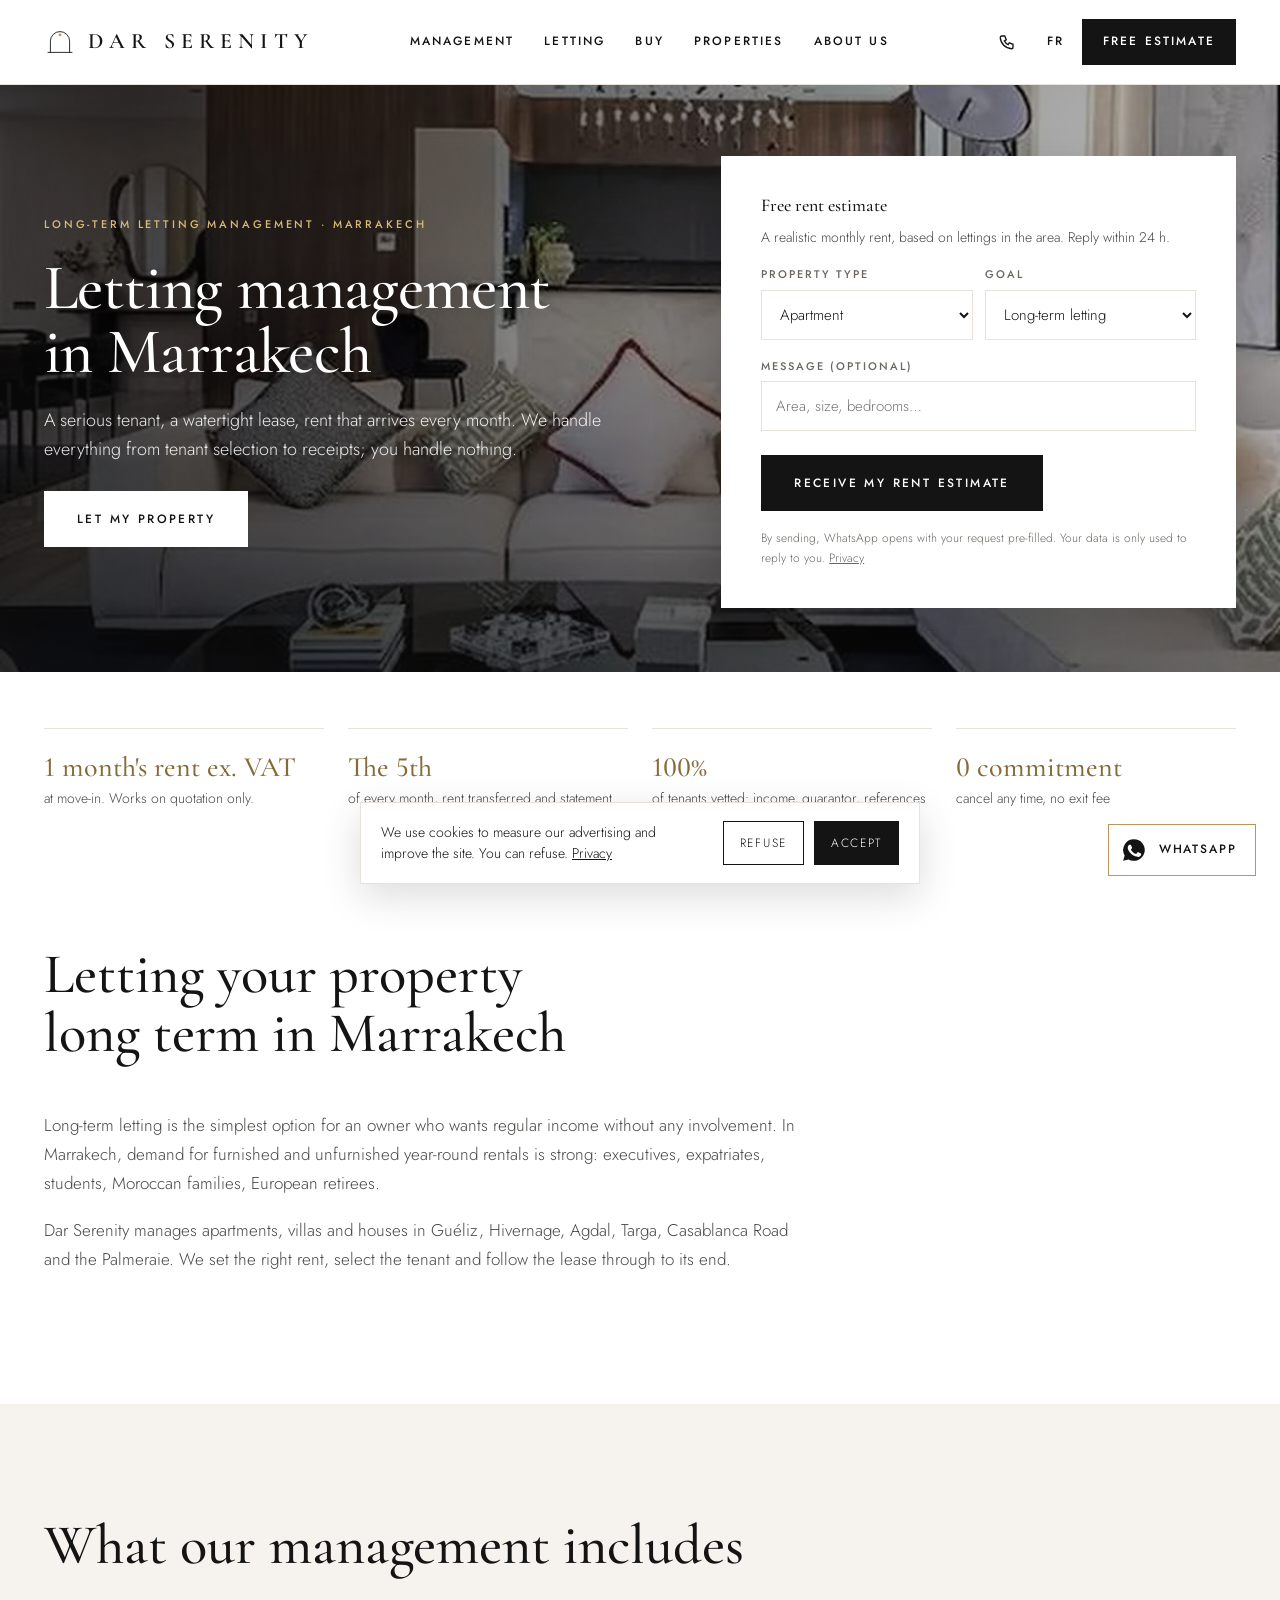
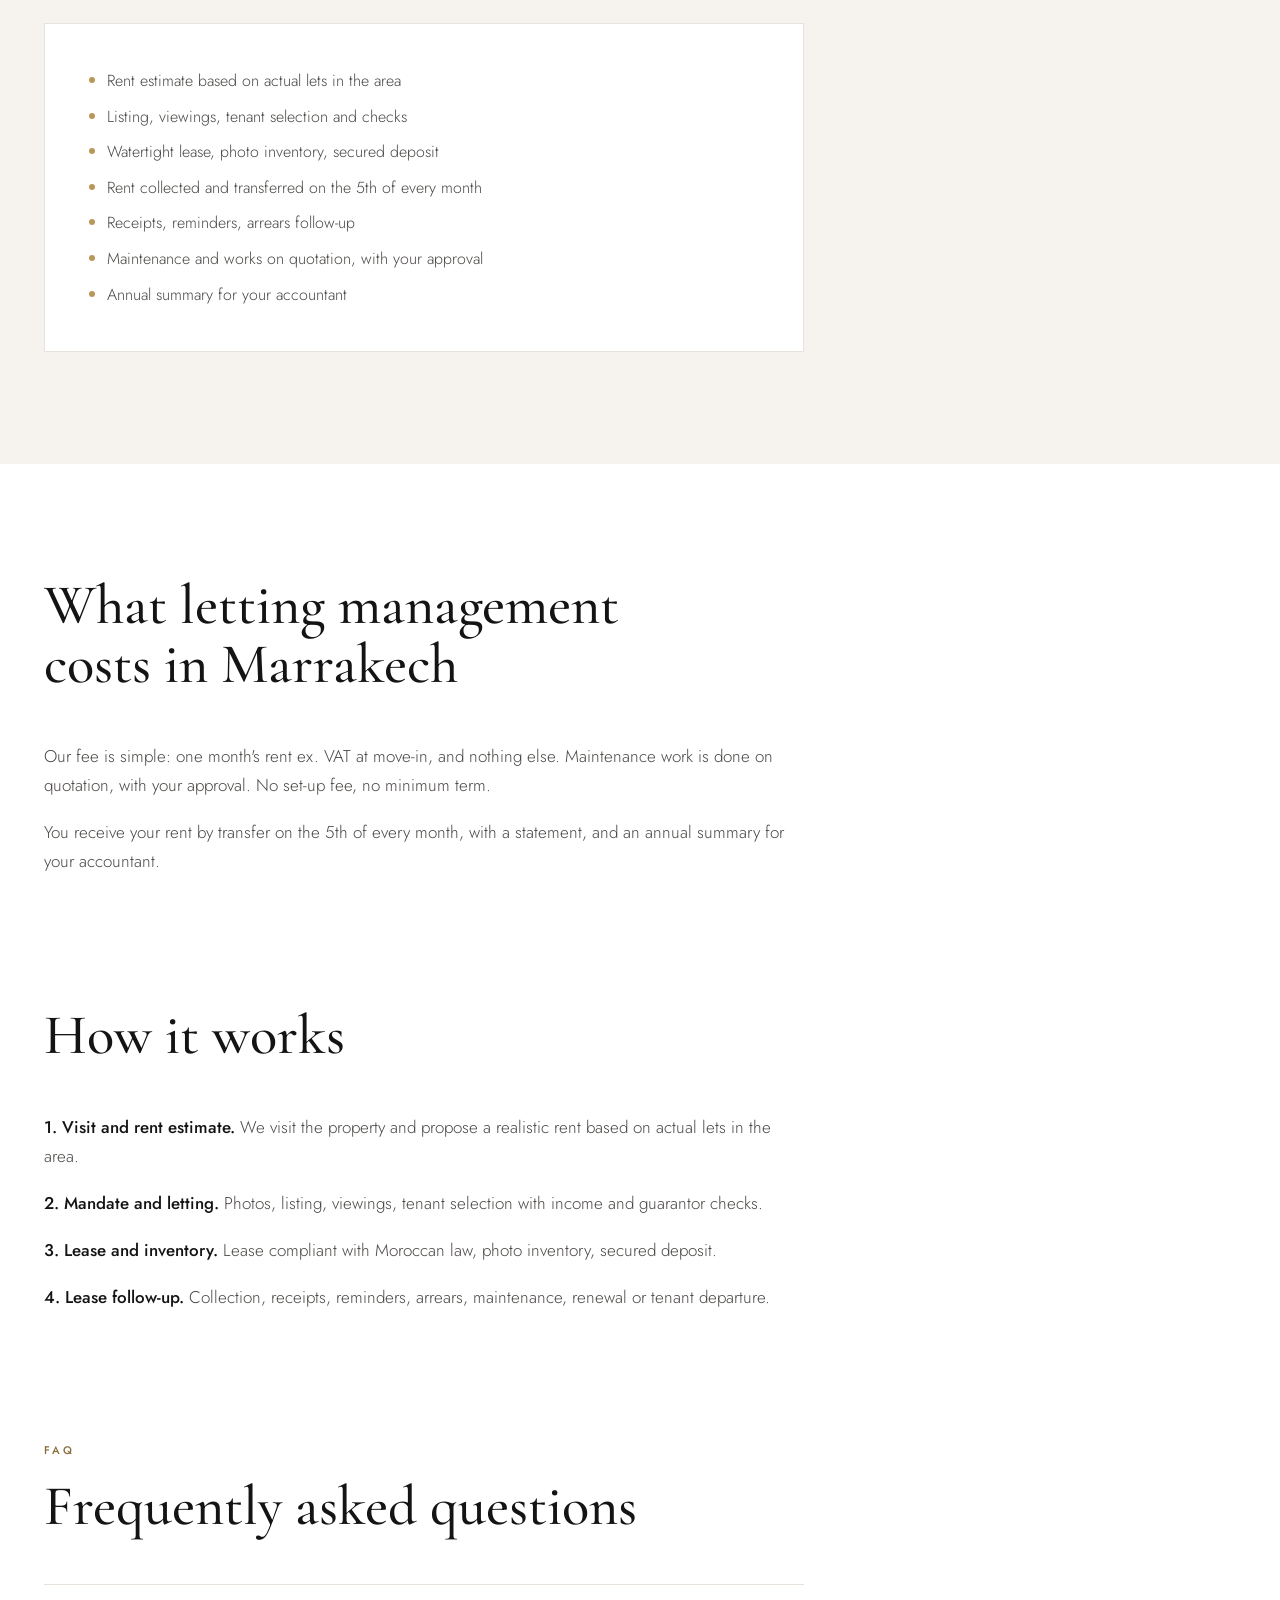
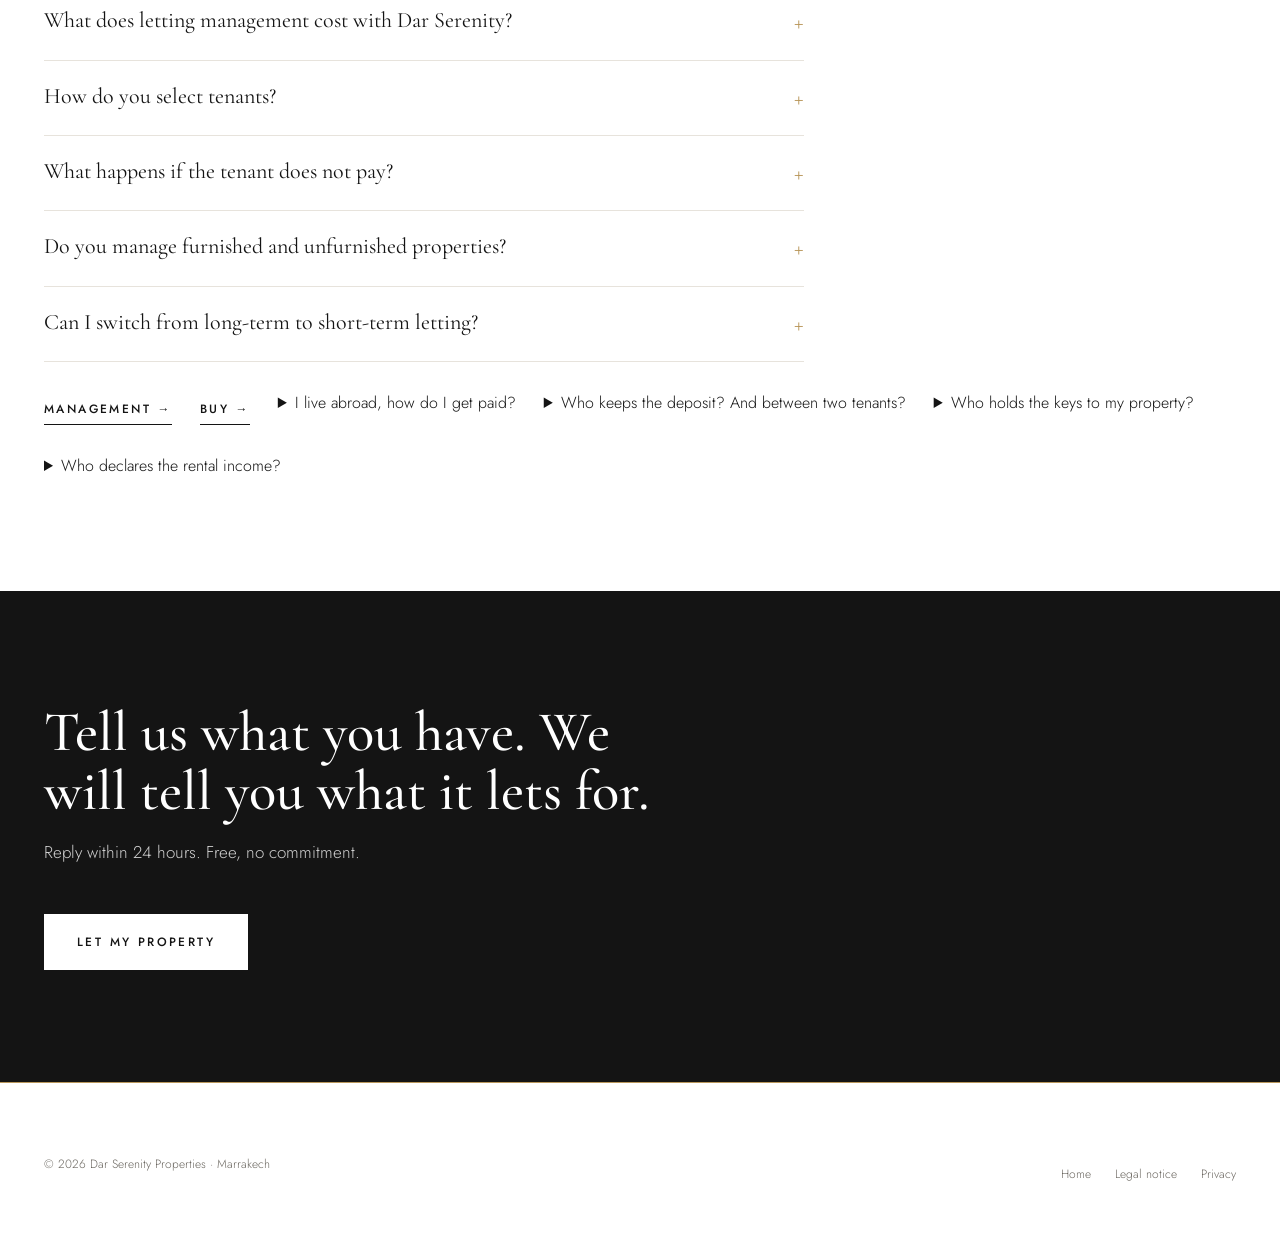
<file: en/long-term-letting-marrakech/index.html>
<!doctype html>
<html lang="en" class="no-js">
<head>
<meta charset="utf-8">
<meta name="viewport" content="width=device-width, initial-scale=1">
<title>Long-term Letting Management Marrakech | Dar Serenity</title>
<meta name="description" content="Long-term letting in Marrakech: vetted tenant, solid lease, rent paid on the 5th of every month. Apartments, villas, houses. Free rent estimate.">
<link rel="canonical" href="https://darserenity.com/en/long-term-letting-marrakech/">
<link rel="alternate" hreflang="en" href="https://darserenity.com/en/long-term-letting-marrakech/">
<link rel="alternate" hreflang="fr" href="https://darserenity.com/gestion-locative-marrakech/">
<link rel="alternate" hreflang="x-default" href="https://darserenity.com/gestion-locative-marrakech/">
<link rel="icon" href="/favicon.ico" sizes="48x48">
<link rel="icon" href="/favicon-96.png" type="image/png" sizes="96x96">
<link rel="icon" href="/favicon-192.png" type="image/png" sizes="192x192">
<link rel="icon" href="/favicon.svg" type="image/svg+xml">
<link rel="apple-touch-icon" href="/apple-touch-icon.png">
<meta property="og:type" content="website">
<meta property="og:title" content="Letting management in Marrakech — Dar Serenity">
<meta property="og:description" content="Long-term letting in Marrakech: vetted tenant, solid lease, rent paid on the 5th of every month. Apartments, villas, houses. Free rent estimate.">
<meta property="og:image" content="https://darserenity.com/img/og-gestion.jpg">
<meta property="og:image:width" content="1200">
<meta property="og:image:height" content="630">
<meta property="og:url" content="https://darserenity.com/en/long-term-letting-marrakech/">
<meta property="og:locale" content="en_GB">
<meta name="twitter:card" content="summary_large_image">
<meta name="twitter:title" content="Letting management in Marrakech — Dar Serenity">
<meta name="twitter:description" content="Long-term letting in Marrakech: vetted tenant, solid lease, rent paid on the 5th of every month. Apartments, villas, houses. Free rent estimate.">
<meta name="twitter:image" content="https://darserenity.com/img/og-gestion.jpg">
<script type="application/ld+json">{"@context": "https://schema.org", "@type": "Service", "name": "Letting management in Marrakech", "serviceType": "Long-term letting management", "areaServed": {"@type": "City", "name": "Marrakech"}, "provider": {"@id": "https://darserenity.com/#agency"}, "url": "https://darserenity.com/en/long-term-letting-marrakech/"}</script>
<script type="application/ld+json">{"@context": "https://schema.org", "@type": "FAQPage", "mainEntity": [{"@type": "Question", "name": "What does letting management cost with Dar Serenity?", "acceptedAnswer": {"@type": "Answer", "text": "One month's rent ex. VAT at move-in. No monthly fee, no set-up fee. Works are invoiced on quotation, with your approval."}}, {"@type": "Question", "name": "How do you select tenants?", "acceptedAnswer": {"@type": "Answer", "text": "ID, proof of income, guarantor where needed, references. We only present complete files."}}, {"@type": "Question", "name": "What happens if the tenant does not pay?", "acceptedAnswer": {"@type": "Answer", "text": "Immediate reminder, formal notice, then proceedings with our partner lawyer if needed. You are informed at every step."}}, {"@type": "Question", "name": "Do you manage furnished and unfurnished properties?", "acceptedAnswer": {"@type": "Answer", "text": "Yes, both. We advise you on the best option for the area and demand."}}, {"@type": "Question", "name": "Can I switch from long-term to short-term letting?", "acceptedAnswer": {"@type": "Answer", "text": "Yes, at the end of the lease. You can change plan at no cost."}}, {"@type": "Question", "name": "I live abroad, how do I get paid?", "acceptedAnswer": {"@type": "Answer", "text": "By transfer to the account of your choice, in Morocco or abroad. For transfers outside Morocco we prepare the documents the bank asks for (mandate, statements). We tell you what is possible for your situation before signing."}}, {"@type": "Question", "name": "Who keeps the deposit? And between two tenants?", "acceptedAnswer": {"@type": "Answer", "text": "The deposit is kept in a dedicated account and returned after the check-out inspection. Between two tenants we charge nothing: re-letting is included in the one month's rent."}}, {"@type": "Question", "name": "Who holds the keys to my property?", "acceptedAnswer": {"@type": "Answer", "text": "One set of keys is kept at the office, handed over against an inventory and returned at the end of the mandate."}}, {"@type": "Question", "name": "Who declares the rental income?", "acceptedAnswer": {"@type": "Answer", "text": "You do. Rent is taxable in Morocco; we send you a yearly summary for your accountant. We do not give tax advice."}}]}</script>
<script type="application/ld+json">{"@context": "https://schema.org", "@type": "BreadcrumbList", "itemListElement": [{"@type": "ListItem", "position": 1, "name": "Dar Serenity", "item": "https://darserenity.com/en/"}, {"@type": "ListItem", "position": 2, "name": "Letting management in Marrakech", "item": "https://darserenity.com/en/long-term-letting-marrakech/"}]}</script>
<link rel="preload" as="font" type="font/woff2" crossorigin href="/fonts/cormorant-garamond-latin-500-normal.woff2">
<link rel="preload" as="font" type="font/woff2" crossorigin href="/fonts/jost-latin-300-normal.woff2">
<script src="/track.js?v=202611031905" defer></script>
<link rel="preload" as="image" href="/img/apt1-800.webp" imagesrcset="/img/apt1-800.webp 800w, /img/apt1.webp 1152w" imagesizes="100vw" fetchpriority="high">
<link rel="stylesheet" href="/style.css?v=202611031905">
<style>
.page .nav{background:rgba(255,255,255,.96);box-shadow:0 1px 0 var(--line)}.page .nav a{color:var(--ink)}.page .nav .pill{background:var(--ink);color:#fff;border-color:var(--ink)}
.page .cover{min-height:62vh;margin-top:84px}.page .cover h1{font-family:var(--display);font-weight:500;font-size:clamp(40px,5vw,72px);line-height:1;letter-spacing:-.01em;max-width:900px;text-shadow:0 2px 24px rgba(0,0,0,.35)}
.page .cover .wrap{padding-block:100px 80px}
.prose{max-width:760px}.prose p{font-size:17px;line-height:1.7;color:var(--ink-2);margin:0 0 18px}.prose b{color:var(--ink);font-weight:500}
.plan.incl{max-width:760px}.plan.incl li{font-size:16px}
.pfacts{display:grid;grid-template-columns:repeat(4,1fr);gap:var(--gap);padding-block:56px 0}.pfacts div{padding:24px 0;border-top:1px solid var(--line);display:flex;flex-direction:column;gap:6px}.pfacts b{font-family:var(--display);font-size:28px;font-weight:500;line-height:1;font-variant-numeric:lining-nums}.pfacts span{font-size:14px;color:var(--ink-2)}
.page .faq{display:block;max-width:760px}.faq details{border-top:1px solid var(--line);padding:18px 0}.faq details:last-child{border-bottom:1px solid var(--line)}.faq summary{cursor:pointer;font-family:var(--display);font-size:22px;list-style:none;display:flex;justify-content:space-between;gap:16px}.faq summary::after{content:"+";color:var(--gold);font-size:24px}.faq details[open] summary::after{content:"–"}.faq p{margin:12px 0 0;font-size:16px;line-height:1.7;color:var(--ink-2)}
.more-links{display:flex;gap:28px;flex-wrap:wrap;margin-top:28px}
.pcta{background:var(--ink);color:#fff}.pcta h2{color:#fff}.pcta .sec-head p{color:rgba(255,255,255,.8)}
@media (max-width:820px){.pfacts{grid-template-columns:1fr 1fr}.page .cover{min-height:52vh}}

.page .cover .wrap{display:grid;grid-template-columns:1.1fr .9fr;gap:48px;align-items:center;padding-block:72px 64px}
.page .cover .ctext{display:flex;flex-direction:column;gap:22px}.page .cover .ctext .btn{align-self:flex-start}
.page .cover .form{box-shadow:0 24px 60px rgba(0,0,0,.28)}.page .cover .form h3{font-size:26px;line-height:1.1}.page .cover .form .row{display:grid;grid-template-columns:1fr 1fr;gap:12px}
.page .cover .form .sub{font-size:14px;color:var(--ink-2);margin:-8px 0 0}
.hcontact{display:flex;gap:16px;align-items:center;font-size:14px;letter-spacing:.04em;white-space:nowrap}@media (max-width:1500px){.hcontact span{display:none}}.hcontact a{display:inline-flex;align-items:center;gap:6px;color:var(--ink)}.hcontact svg{width:18px;height:18px}
@media (max-width:980px){.page .cover .wrap{grid-template-columns:1fr;gap:28px;padding-block:48px 40px}.page .cover{min-height:0}.page .cover .ctext .btn{display:none}.page .cover .form .row{grid-template-columns:1fr}.hcontact span{display:none}}
#lead{scroll-margin-top:100px}
.page .section:not(.sand):not(.pcta)+.section:not(.sand):not(.pcta){padding-top:0}
</style>
</head>
<body class="page" data-page="long-term-letting">
<header class="nav solid" id="nav"><div class="wrap">
  <a href="/en/" class="brand" aria-label="Dar Serenity"><svg viewBox="0 0 80 80" aria-hidden="true"><path d="M16 66 V38 A24 24 0 0 1 64 38 V66" fill="none" stroke="currentColor" stroke-width="2.2" stroke-linecap="round"/><line x1="10" y1="66" x2="70" y2="66" stroke="currentColor" stroke-width="2.2" stroke-linecap="round"/><circle cx="40" cy="22" r="3.5" fill="#B9975B"/></svg><span>DAR SERENITY</span></a>
  <nav class="nav-links" aria-label="Main navigation"><a href="/en/property-management-marrakech/">Management</a><a href="/en/long-term-letting-marrakech/">Letting</a><a href="/en/buy-property-marrakech/">Buy</a><a href="/en/#biens">Properties</a><a href="/en/#maison">About us</a></nav>
  <div class="nav-cta"><div class="hcontact"><a href="tel:+212684596946" aria-label="Call +212 6 84 59 69 46"><svg viewBox="0 0 24 24" fill="none" stroke="currentColor" stroke-width="1.8" aria-hidden="true"><path d="M5 4h4l2 5-2.5 1.5a11 11 0 0 0 5 5L15 13l5 2v4a2 2 0 0 1-2 2A16 16 0 0 1 3 6a2 2 0 0 1 2-2z"/></svg><span>+212 6 84 59 69 46</span></a></div><a href="/gestion-locative-marrakech/" class="lang" hreflang="fr">FR</a><a href="#lead" class="pill">Free estimate</a><button class="burger" id="burger" aria-expanded="false" aria-controls="mmenu" aria-label="Menu"><span></span><span></span></button></div>
</div></header>
<div class="mobile-menu" id="mmenu" role="dialog" aria-modal="true" aria-label="Menu"><button class="close" id="mclose">Close</button><a href="/en/property-management-marrakech/">Management</a><a href="/en/long-term-letting-marrakech/">Letting</a><a href="/en/buy-property-marrakech/">Buy</a><a href="/en/#biens">Properties</a><a href="/en/#maison">About us</a><a href="/gestion-locative-marrakech/" class="lang" style="font-family:var(--body);font-size:12px;letter-spacing:.2em;text-transform:uppercase;margin-top:8px">FR</a><a href="#lead" style="font-family:var(--body);font-size:12px;letter-spacing:.2em;text-transform:uppercase;margin-top:12px">Free estimate →</a></div>
<a class="wa" href="https://wa.me/212684596946?text=Hello%20Dar%20Serenity%2C%20I%20would%20like%20a%20rent%20estimate%20for%20my%20Marrakech%20property%20%28long-term%29." target="_blank" rel="noopener" aria-label="WhatsApp"><svg viewBox="0 0 24 24" aria-hidden="true"><path fill="#25D366" d="M12 2a10 10 0 0 0-8.6 15.1L2 22l5-1.3A10 10 0 1 0 12 2z"/><path fill="#fff" d="M9.3 7.6c-.2-.5-.5-.5-.7-.5h-.6c-.2 0-.5.1-.8.4-.3.3-1 1-1 2.5s1.1 2.9 1.2 3.1c.2.2 2.1 3.3 5.2 4.5 2.6 1 3.1.8 3.7.8.6-.1 1.8-.8 2.1-1.5.3-.7.3-1.3.2-1.5-.1-.1-.3-.2-.6-.4l-2.1-1c-.3-.1-.5-.2-.7.2-.2.3-.8 1-1 1.2-.2.2-.4.2-.7.1-.3-.2-1.3-.5-2.5-1.5-.9-.8-1.5-1.8-1.7-2.1-.2-.3 0-.5.1-.6l.5-.6c.2-.2.2-.3.3-.5.1-.2 0-.4 0-.5l-.9-2.1z"/></svg><span>WhatsApp</span></a>
<main>
<section class="cover"><div class="bg"><img src="/img/apt1-800.webp" srcset="/img/apt1-800.webp 800w, /img/apt1.webp 1152w" sizes="100vw" width="1200" height="800" alt="Letting management in Marrakech" fetchpriority="high" decoding="async"></div><div class="wrap"><div class="ctext"><span class="eyebrow">Long-term letting management · Marrakech</span><h1>Letting management in Marrakech</h1><p>A serious tenant, a watertight lease, rent that arrives every month. We handle everything from tenant selection to receipts; you handle nothing.</p><a href="#lead" class="btn white">Let my property</a></div><form class="form" id="lead"><p class="form-title">Free rent estimate</p><p class="sub">A realistic monthly rent, based on lettings in the area. Reply within 24 h.</p><div class="row"><label>Property type<select name="type"><option>Apartment</option><option>Villa</option><option>Riad</option></select></label><label>Goal<select name="objectif"><option>Short-term letting</option><option selected>Long-term letting</option><option>Not sure yet</option></select></label></div><label>Message (optional)<input name="message" type="text" maxlength="500" placeholder="Area, size, bedrooms…"></label><button type="submit" class="btn">Receive my rent estimate</button><small>By sending, WhatsApp opens with your request pre-filled. Your data is only used to reply to you. <a href="/en/privacy.html" style="text-decoration:underline">Privacy</a></small><div class="ok" role="status" aria-live="polite">Thank you. If WhatsApp did not open, email us at contact@darserenity.com.</div></form></div></section>
<div class="wrap"><div class="pfacts"><div><b>1 month's rent ex. VAT</b><span>at move-in. Works on quotation only.</span></div><div><b>The 5th</b><span>of every month, rent transferred and statement</span></div><div><b>100%</b><span>of tenants vetted: income, guarantor, references</span></div><div><b>0 commitment</b><span>cancel any time, no exit fee</span></div></div></div>
<section class="section"><div class="wrap"><div class="sec-head"><h2>Letting your property long term in Marrakech</h2></div><div class="prose"><p>Long-term letting is the simplest option for an owner who wants regular income without any involvement. In Marrakech, demand for furnished and unfurnished year-round rentals is strong: executives, expatriates, students, Moroccan families, European retirees.</p><p>Dar Serenity manages apartments, villas and houses in Guéliz, Hivernage, Agdal, Targa, Casablanca Road and the Palmeraie. We set the right rent, select the tenant and follow the lease through to its end.</p></div></div></section><section class="section sand"><div class="wrap"><div class="sec-head"><h2>What our management includes</h2></div><div class="plan incl"><ul><li>Rent estimate based on actual lets in the area</li><li>Listing, viewings, tenant selection and checks</li><li>Watertight lease, photo inventory, secured deposit</li><li>Rent collected and transferred on the 5th of every month</li><li>Receipts, reminders, arrears follow-up</li><li>Maintenance and works on quotation, with your approval</li><li>Annual summary for your accountant</li></ul></div></div></section><section class="section"><div class="wrap"><div class="sec-head"><h2>What letting management costs in Marrakech</h2></div><div class="prose"><p>Our fee is simple: one month's rent ex. VAT at move-in, and nothing else. Maintenance work is done on quotation, with your approval. No set-up fee, no minimum term.</p><p>You receive your rent by transfer on the 5th of every month, with a statement, and an annual summary for your accountant.</p></div></div></section><section class="section"><div class="wrap"><div class="sec-head"><h2>How it works</h2></div><div class="prose"><p><b>1. Visit and rent estimate.</b> We visit the property and propose a realistic rent based on actual lets in the area.</p><p><b>2. Mandate and letting.</b> Photos, listing, viewings, tenant selection with income and guarantor checks.</p><p><b>3. Lease and inventory.</b> Lease compliant with Moroccan law, photo inventory, secured deposit.</p><p><b>4. Lease follow-up.</b> Collection, receipts, reminders, arrears, maintenance, renewal or tenant departure.</p></div></div></section>
<section class="section"><div class="wrap"><div class="sec-head"><span class="eyebrow">FAQ</span><h2>Frequently asked questions</h2></div><div class="faq"><details><summary>What does letting management cost with Dar Serenity?</summary><p>One month's rent ex. VAT at move-in. No monthly fee, no set-up fee. Works are invoiced on quotation, with your approval.</p></details><details><summary>How do you select tenants?</summary><p>ID, proof of income, guarantor where needed, references. We only present complete files.</p></details><details><summary>What happens if the tenant does not pay?</summary><p>Immediate reminder, formal notice, then proceedings with our partner lawyer if needed. You are informed at every step.</p></details><details><summary>Do you manage furnished and unfurnished properties?</summary><p>Yes, both. We advise you on the best option for the area and demand.</p></details><details><summary>Can I switch from long-term to short-term letting?</summary><p>Yes, at the end of the lease. You can change plan at no cost.</p></details></div><div class="more-links"><a href="/en/property-management-marrakech/" class="link">Management →</a><a href="/en/buy-property-marrakech/" class="link">Buy →</a><details><summary>I live abroad, how do I get paid?</summary><p>By transfer to the account of your choice, in Morocco or abroad. For transfers outside Morocco we prepare the documents the bank asks for (mandate, statements). We tell you what is possible for your situation before signing.</p></details><details><summary>Who keeps the deposit? And between two tenants?</summary><p>The deposit is kept in a dedicated account and returned after the check-out inspection. Between two tenants we charge nothing: re-letting is included in the one month's rent.</p></details><details><summary>Who holds the keys to my property?</summary><p>One set of keys is kept at the office, handed over against an inventory and returned at the end of the mandate.</p></details><details><summary>Who declares the rental income?</summary><p>You do. Rent is taxable in Morocco; we send you a yearly summary for your accountant. We do not give tax advice.</p></details></div></div></section>
<section class="section pcta"><div class="wrap"><div class="sec-head"><h2>Tell us what you have. We will tell you what it lets for.</h2><p>Reply within 24 hours. Free, no commitment.</p></div><a href="#lead" class="btn white">Let my property</a></div></section>
</main>
<footer><div class="wrap"><div class="fbot" style="margin-top:0;border:0;padding-top:0"><span>© 2026 Dar Serenity Properties · Marrakech</span><div><a href="/en/">Home</a><a href="/mentions-legales.html">Legal notice</a><a href="/en/privacy.html">Privacy</a></div></div></div></footer>
<script>(function(){var m=document.getElementById('mmenu'),b=document.getElementById('burger');function c(){if(!m.classList.contains('open'))return;m.classList.remove('open');b.setAttribute('aria-expanded','false');document.body.style.overflow='';b.focus()}b.addEventListener('click',function(){m.classList.add('open');b.setAttribute('aria-expanded','true');document.body.style.overflow='hidden';document.getElementById('mclose').focus()});m.addEventListener('keydown',function(e){if(e.key!=='Tab')return;var f=m.querySelectorAll('a,button'),a=f[0],z=f[f.length-1];if(e.shiftKey&&document.activeElement===a){e.preventDefault();z.focus()}else if(!e.shiftKey&&document.activeElement===z){e.preventDefault();a.focus()}});document.documentElement.classList.remove('no-js');document.getElementById('mclose').addEventListener('click',c);m.querySelectorAll('a').forEach(function(a){a.addEventListener('click',c)});document.addEventListener('keydown',function(e){if(e.key==='Escape')c()})})();</script>
<script src="/lead.js?v=202611031905"></script>
</body>
</html>
</file>
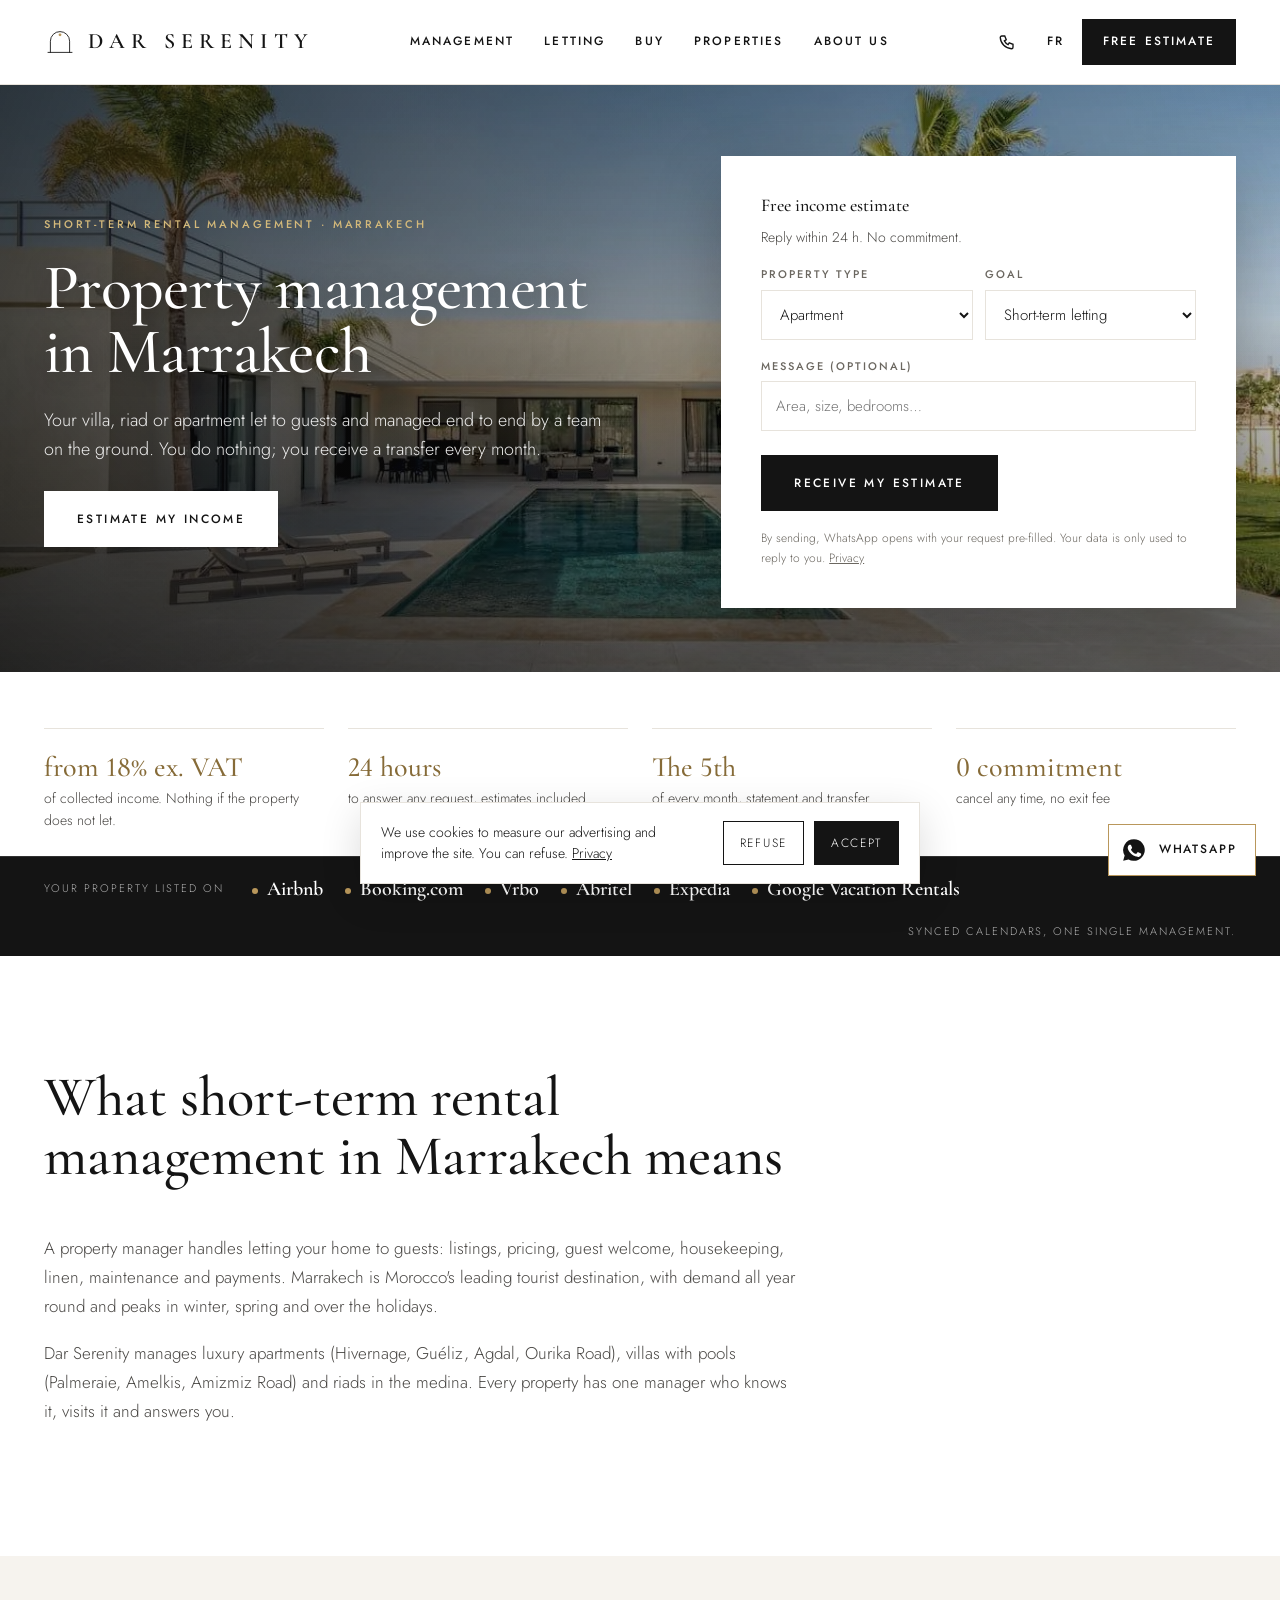
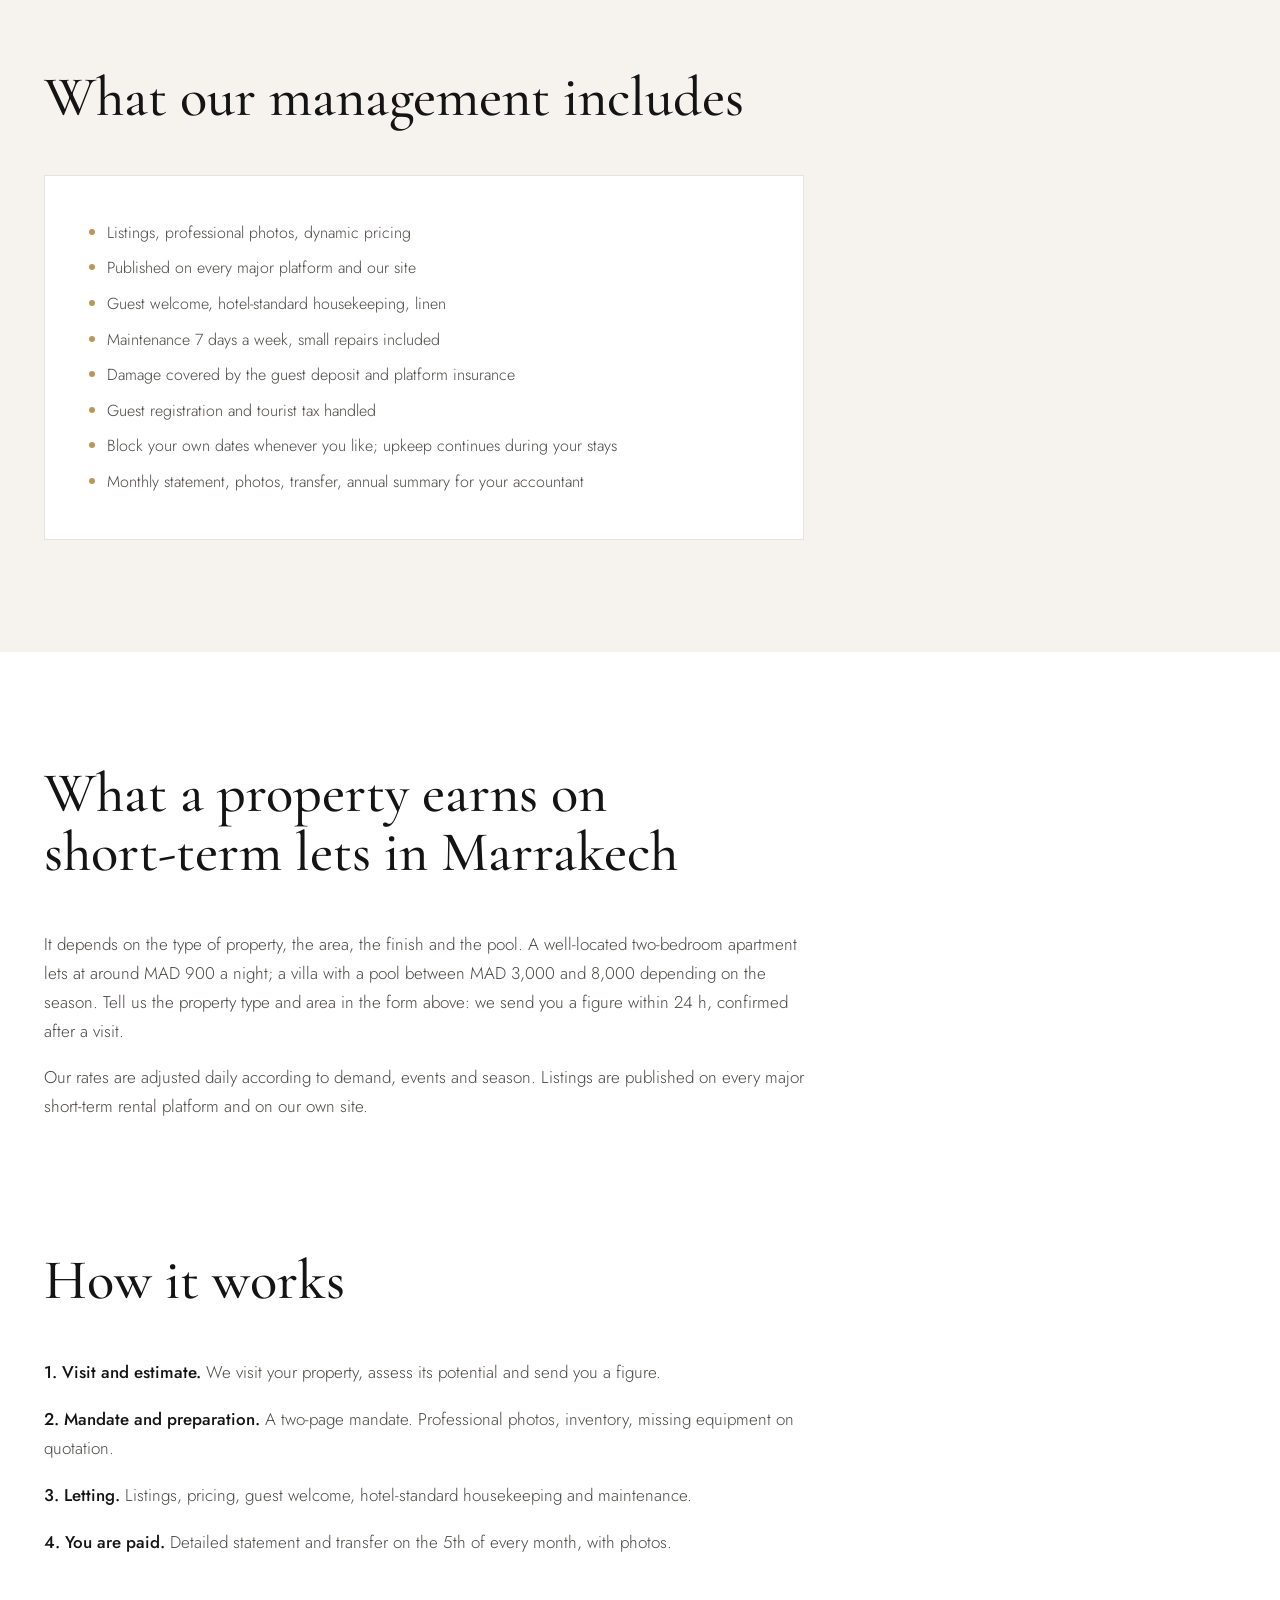
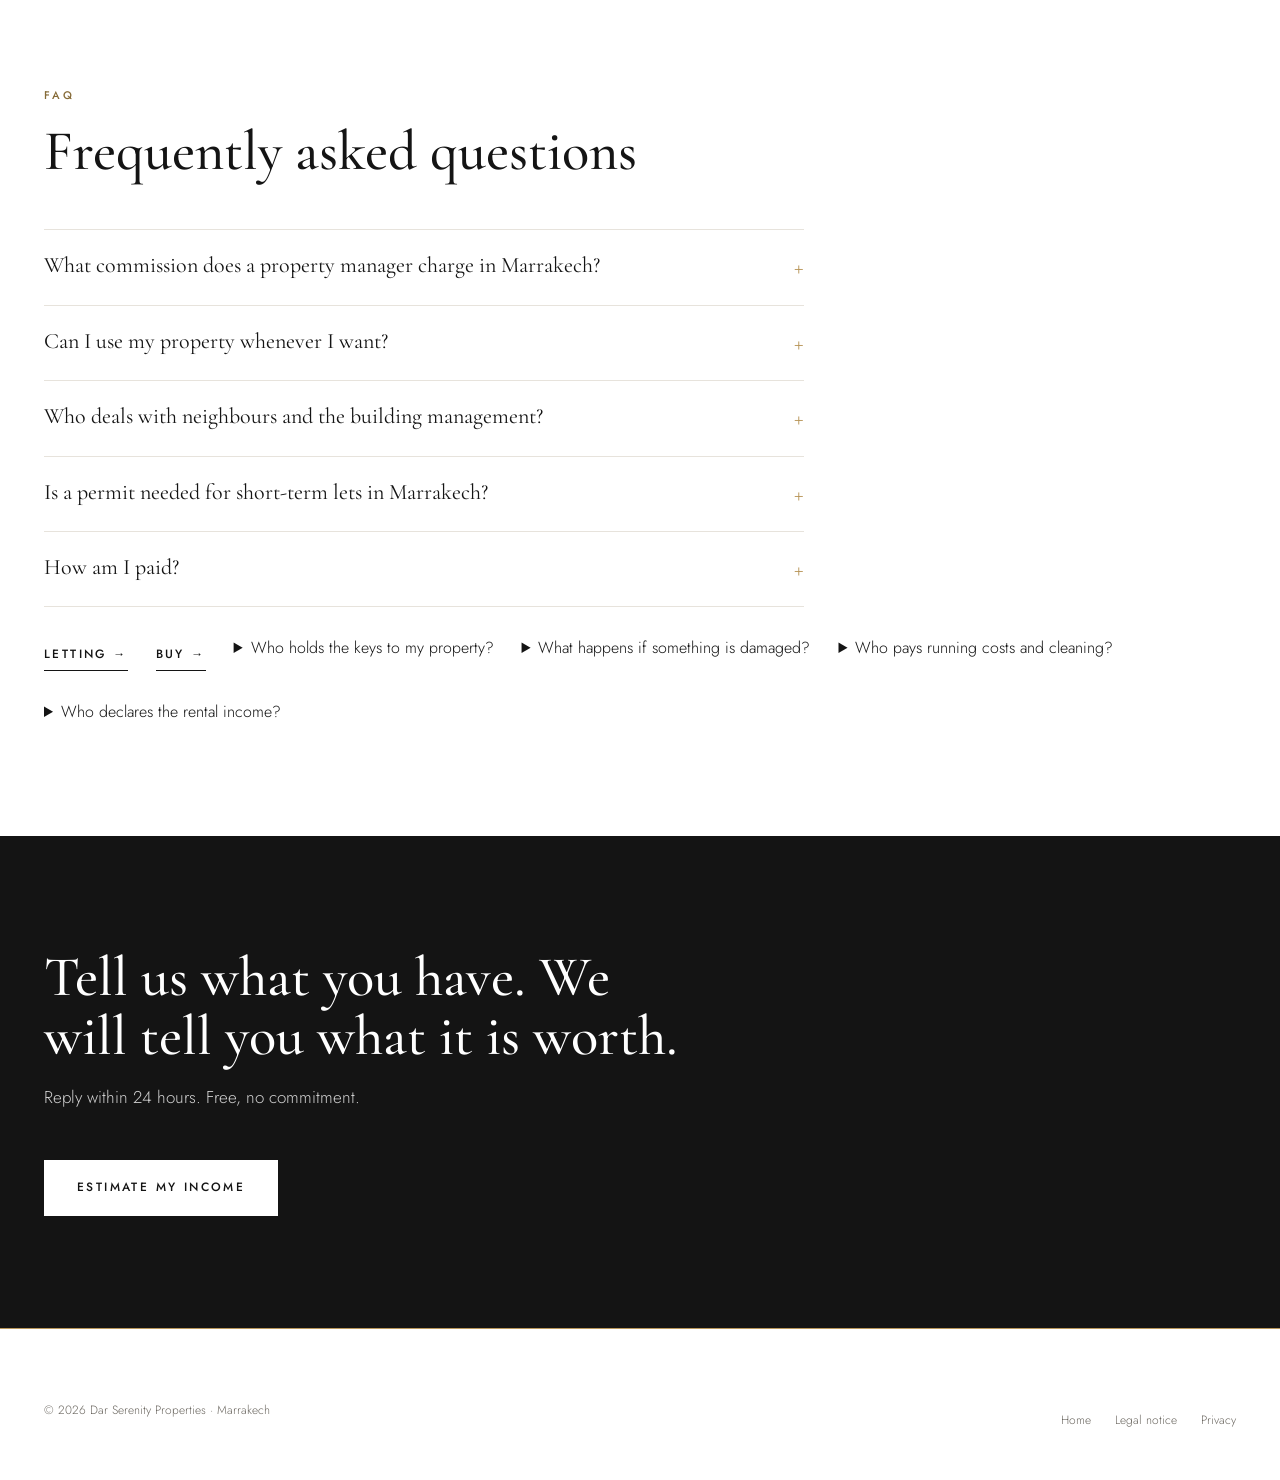
<file: en/property-management-marrakech/index.html>
<!doctype html>
<html lang="en" class="no-js">
<head>
<meta charset="utf-8">
<meta name="viewport" content="width=device-width, initial-scale=1">
<title>Property Management Marrakech: short-term rentals | Dar Serenity</title>
<meta name="description" content="Short-term rental management in Marrakech for apartments, villas and riads: listings, guests, cleaning, payouts every month. Reply within 24 h.">
<link rel="canonical" href="https://darserenity.com/en/property-management-marrakech/">
<link rel="alternate" hreflang="en" href="https://darserenity.com/en/property-management-marrakech/">
<link rel="alternate" hreflang="fr" href="https://darserenity.com/conciergerie-marrakech/">
<link rel="alternate" hreflang="x-default" href="https://darserenity.com/conciergerie-marrakech/">
<link rel="icon" href="/favicon.ico" sizes="48x48">
<link rel="icon" href="/favicon-96.png" type="image/png" sizes="96x96">
<link rel="icon" href="/favicon-192.png" type="image/png" sizes="192x192">
<link rel="icon" href="/favicon.svg" type="image/svg+xml">
<link rel="apple-touch-icon" href="/apple-touch-icon.png">
<meta property="og:type" content="website">
<meta property="og:title" content="Property management in Marrakech — Dar Serenity">
<meta property="og:description" content="Short-term rental management in Marrakech for apartments, villas and riads: listings, guests, cleaning, payouts every month. Reply within 24 h.">
<meta property="og:image" content="https://darserenity.com/img/og-conciergerie.jpg">
<meta property="og:image:width" content="1200">
<meta property="og:image:height" content="630">
<meta property="og:url" content="https://darserenity.com/en/property-management-marrakech/">
<meta property="og:locale" content="en_GB">
<meta name="twitter:card" content="summary_large_image">
<meta name="twitter:title" content="Property management in Marrakech — Dar Serenity">
<meta name="twitter:description" content="Short-term rental management in Marrakech for apartments, villas and riads: listings, guests, cleaning, payouts every month. Reply within 24 h.">
<meta name="twitter:image" content="https://darserenity.com/img/og-conciergerie.jpg">
<script type="application/ld+json">{"@context": "https://schema.org", "@type": "Service", "name": "Property management in Marrakech", "serviceType": "Short-term rental management", "areaServed": {"@type": "City", "name": "Marrakech"}, "provider": {"@id": "https://darserenity.com/#agency"}, "url": "https://darserenity.com/en/property-management-marrakech/"}</script>
<script type="application/ld+json">{"@context": "https://schema.org", "@type": "FAQPage", "mainEntity": [{"@type": "Question", "name": "What commission does a property manager charge in Marrakech?", "acceptedAnswer": {"@type": "Answer", "text": "Dar Serenity charges from 18% ex. VAT of collected income. No set-up fee, no minimum term: if the property does not let, you pay nothing."}}, {"@type": "Question", "name": "Can I use my property whenever I want?", "acceptedAnswer": {"@type": "Answer", "text": "Yes. You block your dates in the calendar; upkeep, pool and garden continue during your stays."}}, {"@type": "Question", "name": "Who deals with neighbours and the building management?", "acceptedAnswer": {"@type": "Answer", "text": "We do. Building rules are respected, guests are vetted and a manager reachable 7 days a week handles any incident."}}, {"@type": "Question", "name": "Is a permit needed for short-term lets in Marrakech?", "acceptedAnswer": {"@type": "Answer", "text": "Furnished tourist accommodation must be declared and guest registration forms sent to the authorities. We handle these formalities for you."}}, {"@type": "Question", "name": "How am I paid?", "acceptedAnswer": {"@type": "Answer", "text": "By bank transfer on the 5th of every month, in Morocco or abroad, with a detailed statement and an annual summary for your accountant."}}, {"@type": "Question", "name": "Who holds the keys to my property?", "acceptedAnswer": {"@type": "Answer", "text": "We keep one set of keys at the office, handed over against an inventory and returned at the end of the mandate. Guests never have access to your personal keys or locked spaces."}}, {"@type": "Question", "name": "What happens if something is damaged?", "acceptedAnswer": {"@type": "Answer", "text": "Photo report when the guest leaves, deduction from the security deposit, then a claim with the platform's insurance. For direct bookings, a deposit is collected before arrival. Your home insurance remains necessary for the building."}}, {"@type": "Question", "name": "Who pays running costs and cleaning?", "acceptedAnswer": {"@type": "Answer", "text": "Water, electricity, internet, pool and garden remain at your expense and appear on the statement. Cleaning and linen are charged to guests as stay fees. Small repairs are included in our commission."}}, {"@type": "Question", "name": "Who declares the rental income?", "acceptedAnswer": {"@type": "Answer", "text": "You do. Rental income is taxable in Morocco; we send you a yearly summary for your accountant and can refer you to a partner accountant. We do not give tax advice."}}]}</script>
<script type="application/ld+json">{"@context": "https://schema.org", "@type": "BreadcrumbList", "itemListElement": [{"@type": "ListItem", "position": 1, "name": "Dar Serenity", "item": "https://darserenity.com/en/"}, {"@type": "ListItem", "position": 2, "name": "Property management in Marrakech", "item": "https://darserenity.com/en/property-management-marrakech/"}]}</script>
<link rel="preload" as="font" type="font/woff2" crossorigin href="/fonts/cormorant-garamond-latin-500-normal.woff2">
<link rel="preload" as="font" type="font/woff2" crossorigin href="/fonts/jost-latin-300-normal.woff2">
<script src="/track.js?v=202611031905" defer></script>
<link rel="preload" as="image" href="/img/svc1-800.webp" imagesrcset="/img/svc1-800.webp 800w, /img/svc1.webp 1200w" imagesizes="100vw" fetchpriority="high">
<link rel="stylesheet" href="/style.css?v=202611031905">
<style>
.page .nav{background:rgba(255,255,255,.96);box-shadow:0 1px 0 var(--line)}.page .nav a{color:var(--ink)}.page .nav .pill{background:var(--ink);color:#fff;border-color:var(--ink)}
.page .cover{min-height:62vh;margin-top:84px}.page .cover h1{font-family:var(--display);font-weight:500;font-size:clamp(40px,5vw,72px);line-height:1;letter-spacing:-.01em;max-width:900px;text-shadow:0 2px 24px rgba(0,0,0,.35)}
.page .cover .wrap{padding-block:100px 80px}
.prose{max-width:760px}.prose p{font-size:17px;line-height:1.7;color:var(--ink-2);margin:0 0 18px}.prose b{color:var(--ink);font-weight:500}
.plan.incl{max-width:760px}.plan.incl li{font-size:16px}
.pfacts{display:grid;grid-template-columns:repeat(4,1fr);gap:var(--gap);padding-block:56px 0}.pfacts div{padding:24px 0;border-top:1px solid var(--line);display:flex;flex-direction:column;gap:6px}.pfacts b{font-family:var(--display);font-size:28px;font-weight:500;line-height:1;font-variant-numeric:lining-nums}.pfacts span{font-size:14px;color:var(--ink-2)}
.page .faq{display:block;max-width:760px}.faq details{border-top:1px solid var(--line);padding:18px 0}.faq details:last-child{border-bottom:1px solid var(--line)}.faq summary{cursor:pointer;font-family:var(--display);font-size:22px;list-style:none;display:flex;justify-content:space-between;gap:16px}.faq summary::after{content:"+";color:var(--gold);font-size:24px}.faq details[open] summary::after{content:"–"}.faq p{margin:12px 0 0;font-size:16px;line-height:1.7;color:var(--ink-2)}
.more-links{display:flex;gap:28px;flex-wrap:wrap;margin-top:28px}
.pcta{background:var(--ink);color:#fff}.pcta h2{color:#fff}.pcta .sec-head p{color:rgba(255,255,255,.8)}
@media (max-width:820px){.pfacts{grid-template-columns:1fr 1fr}.page .cover{min-height:52vh}}

.page .cover .wrap{display:grid;grid-template-columns:1.1fr .9fr;gap:48px;align-items:center;padding-block:72px 64px}
.page .cover .ctext{display:flex;flex-direction:column;gap:22px}.page .cover .ctext .btn{align-self:flex-start}
.page .cover .form{box-shadow:0 24px 60px rgba(0,0,0,.28)}.page .cover .form h3{font-size:26px;line-height:1.1}.page .cover .form .row{display:grid;grid-template-columns:1fr 1fr;gap:12px}
.page .cover .form .sub{font-size:14px;color:var(--ink-2);margin:-8px 0 0}
.hcontact{display:flex;gap:16px;align-items:center;font-size:14px;letter-spacing:.04em;white-space:nowrap}@media (max-width:1500px){.hcontact span{display:none}}.hcontact a{display:inline-flex;align-items:center;gap:6px;color:var(--ink)}.hcontact svg{width:18px;height:18px}
@media (max-width:980px){.page .cover .wrap{grid-template-columns:1fr;gap:28px;padding-block:48px 40px}.page .cover{min-height:0}.page .cover .ctext .btn{display:none}.page .cover .form .row{grid-template-columns:1fr}.hcontact span{display:none}}
#lead{scroll-margin-top:100px}
.page .section:not(.sand):not(.pcta)+.section:not(.sand):not(.pcta){padding-top:0}
</style>
</head>
<body class="page" data-page="property-management">
<header class="nav solid" id="nav"><div class="wrap">
  <a href="/en/" class="brand" aria-label="Dar Serenity"><svg viewBox="0 0 80 80" aria-hidden="true"><path d="M16 66 V38 A24 24 0 0 1 64 38 V66" fill="none" stroke="currentColor" stroke-width="2.2" stroke-linecap="round"/><line x1="10" y1="66" x2="70" y2="66" stroke="currentColor" stroke-width="2.2" stroke-linecap="round"/><circle cx="40" cy="22" r="3.5" fill="#B9975B"/></svg><span>DAR SERENITY</span></a>
  <nav class="nav-links" aria-label="Main navigation"><a href="/en/property-management-marrakech/">Management</a><a href="/en/long-term-letting-marrakech/">Letting</a><a href="/en/buy-property-marrakech/">Buy</a><a href="/en/#biens">Properties</a><a href="/en/#maison">About us</a></nav>
  <div class="nav-cta"><div class="hcontact"><a href="tel:+212684596946" aria-label="Call +212 6 84 59 69 46"><svg viewBox="0 0 24 24" fill="none" stroke="currentColor" stroke-width="1.8" aria-hidden="true"><path d="M5 4h4l2 5-2.5 1.5a11 11 0 0 0 5 5L15 13l5 2v4a2 2 0 0 1-2 2A16 16 0 0 1 3 6a2 2 0 0 1 2-2z"/></svg><span>+212 6 84 59 69 46</span></a></div><a href="/conciergerie-marrakech/" class="lang" hreflang="fr">FR</a><a href="#lead" class="pill">Free estimate</a><button class="burger" id="burger" aria-expanded="false" aria-controls="mmenu" aria-label="Menu"><span></span><span></span></button></div>
</div></header>
<div class="mobile-menu" id="mmenu" role="dialog" aria-modal="true" aria-label="Menu"><button class="close" id="mclose">Close</button><a href="/en/property-management-marrakech/">Management</a><a href="/en/long-term-letting-marrakech/">Letting</a><a href="/en/buy-property-marrakech/">Buy</a><a href="/en/#biens">Properties</a><a href="/en/#maison">About us</a><a href="/conciergerie-marrakech/" class="lang" style="font-family:var(--body);font-size:12px;letter-spacing:.2em;text-transform:uppercase;margin-top:8px">FR</a><a href="#lead" style="font-family:var(--body);font-size:12px;letter-spacing:.2em;text-transform:uppercase;margin-top:12px">Free estimate →</a></div>
<a class="wa" href="https://wa.me/212684596946?text=Hello%20Dar%20Serenity%2C%20I%20would%20like%20an%20estimate%20to%20let%20my%20Marrakech%20property%20short-term." target="_blank" rel="noopener" aria-label="WhatsApp"><svg viewBox="0 0 24 24" aria-hidden="true"><path fill="#25D366" d="M12 2a10 10 0 0 0-8.6 15.1L2 22l5-1.3A10 10 0 1 0 12 2z"/><path fill="#fff" d="M9.3 7.6c-.2-.5-.5-.5-.7-.5h-.6c-.2 0-.5.1-.8.4-.3.3-1 1-1 2.5s1.1 2.9 1.2 3.1c.2.2 2.1 3.3 5.2 4.5 2.6 1 3.1.8 3.7.8.6-.1 1.8-.8 2.1-1.5.3-.7.3-1.3.2-1.5-.1-.1-.3-.2-.6-.4l-2.1-1c-.3-.1-.5-.2-.7.2-.2.3-.8 1-1 1.2-.2.2-.4.2-.7.1-.3-.2-1.3-.5-2.5-1.5-.9-.8-1.5-1.8-1.7-2.1-.2-.3 0-.5.1-.6l.5-.6c.2-.2.2-.3.3-.5.1-.2 0-.4 0-.5l-.9-2.1z"/></svg><span>WhatsApp</span></a>
<main>
<section class="cover"><div class="bg"><img src="/img/svc1-800.webp" srcset="/img/svc1-800.webp 800w, /img/svc1.webp 1200w" sizes="100vw" width="1200" height="800" alt="Property management in Marrakech" fetchpriority="high" decoding="async"></div><div class="wrap"><div class="ctext"><span class="eyebrow">Short-term rental management · Marrakech</span><h1>Property management in Marrakech</h1><p>Your villa, riad or apartment let to guests and managed end to end by a team on the ground. You do nothing; you receive a transfer every month.</p><a href="#lead" class="btn white">Estimate my income</a></div><form class="form" id="lead"><p class="form-title">Free income estimate</p><p class="sub">Reply within 24 h. No commitment.</p><div class="row"><label>Property type<select name="type"><option>Apartment</option><option>Villa</option><option>Riad</option></select></label><label>Goal<select name="objectif"><option selected>Short-term letting</option><option>Long-term letting</option><option>Not sure yet</option></select></label></div><label>Message (optional)<input name="message" type="text" maxlength="500" placeholder="Area, size, bedrooms…"></label><button type="submit" class="btn">Receive my estimate</button><small>By sending, WhatsApp opens with your request pre-filled. Your data is only used to reply to you. <a href="/en/privacy.html" style="text-decoration:underline">Privacy</a></small><div class="ok" role="status" aria-live="polite">Thank you. If WhatsApp did not open, email us at contact@darserenity.com.</div></form></div></section>
<div class="wrap"><div class="pfacts"><div><b>from 18%&nbsp;ex.&nbsp;VAT</b><span>of collected income. Nothing if the property does not let.</span></div><div><b>24 hours</b><span>to answer any request, estimates included</span></div><div><b>The 5th</b><span>of every month, statement and transfer</span></div><div><b>0 commitment</b><span>cancel any time, no exit fee</span></div></div></div>
<div class="platforms"><div class="wrap"><span class="pl-label">Your property listed on</span><ul><li>Airbnb</li><li>Booking.com</li><li>Vrbo</li><li>Abritel</li><li>Expedia</li><li>Google Vacation Rentals</li></ul><span class="pl-note">Synced calendars, one single management.</span></div></div>
<section class="section"><div class="wrap"><div class="sec-head"><h2>What short-term rental management in Marrakech means</h2></div><div class="prose"><p>A property manager handles letting your home to guests: listings, pricing, guest welcome, housekeeping, linen, maintenance and payments. Marrakech is Morocco's leading tourist destination, with demand all year round and peaks in winter, spring and over the holidays.</p><p>Dar Serenity manages luxury apartments (Hivernage, Guéliz, Agdal, Ourika Road), villas with pools (Palmeraie, Amelkis, Amizmiz Road) and riads in the medina. Every property has one manager who knows it, visits it and answers you.</p></div></div></section><section class="section sand"><div class="wrap"><div class="sec-head"><h2>What our management includes</h2></div><div class="plan incl"><ul><li>Listings, professional photos, dynamic pricing</li><li>Published on every major platform and our site</li><li>Guest welcome, hotel-standard housekeeping, linen</li><li>Maintenance 7 days a week, small repairs included</li><li>Damage covered by the guest deposit and platform insurance</li><li>Guest registration and tourist tax handled</li><li>Block your own dates whenever you like; upkeep continues during your stays</li><li>Monthly statement, photos, transfer, annual summary for your accountant</li></ul></div></div></section><section class="section"><div class="wrap"><div class="sec-head"><h2>What a property earns on short-term lets in Marrakech</h2></div><div class="prose"><p>It depends on the type of property, the area, the finish and the pool. A well-located two-bedroom apartment lets at around MAD 900 a night; a villa with a pool between MAD 3,000 and 8,000 depending on the season. Tell us the property type and area in the form above: we send you a figure within 24 h, confirmed after a visit.</p><p>Our rates are adjusted daily according to demand, events and season. Listings are published on every major short-term rental platform and on our own site.</p></div></div></section><section class="section"><div class="wrap"><div class="sec-head"><h2>How it works</h2></div><div class="prose"><p><b>1. Visit and estimate.</b> We visit your property, assess its potential and send you a figure.</p><p><b>2. Mandate and preparation.</b> A two-page mandate. Professional photos, inventory, missing equipment on quotation.</p><p><b>3. Letting.</b> Listings, pricing, guest welcome, hotel-standard housekeeping and maintenance.</p><p><b>4. You are paid.</b> Detailed statement and transfer on the 5th of every month, with photos.</p></div></div></section>
<section class="section"><div class="wrap"><div class="sec-head"><span class="eyebrow">FAQ</span><h2>Frequently asked questions</h2></div><div class="faq"><details><summary>What commission does a property manager charge in Marrakech?</summary><p>Dar Serenity charges from 18% ex. VAT of collected income. No set-up fee, no minimum term: if the property does not let, you pay nothing.</p></details><details><summary>Can I use my property whenever I want?</summary><p>Yes. You block your dates in the calendar; upkeep, pool and garden continue during your stays.</p></details><details><summary>Who deals with neighbours and the building management?</summary><p>We do. Building rules are respected, guests are vetted and a manager reachable 7 days a week handles any incident.</p></details><details><summary>Is a permit needed for short-term lets in Marrakech?</summary><p>Furnished tourist accommodation must be declared and guest registration forms sent to the authorities. We handle these formalities for you.</p></details><details><summary>How am I paid?</summary><p>By bank transfer on the 5th of every month, in Morocco or abroad, with a detailed statement and an annual summary for your accountant.</p></details></div><div class="more-links"><a href="/en/long-term-letting-marrakech/" class="link">Letting →</a><a href="/en/buy-property-marrakech/" class="link">Buy →</a><details><summary>Who holds the keys to my property?</summary><p>We keep one set of keys at the office, handed over against an inventory and returned at the end of the mandate. Guests never have access to your personal keys or locked spaces.</p></details><details><summary>What happens if something is damaged?</summary><p>Photo report when the guest leaves, deduction from the security deposit, then a claim with the platform's insurance. For direct bookings, a deposit is collected before arrival. Your home insurance remains necessary for the building.</p></details><details><summary>Who pays running costs and cleaning?</summary><p>Water, electricity, internet, pool and garden remain at your expense and appear on the statement. Cleaning and linen are charged to guests as stay fees. Small repairs are included in our commission.</p></details><details><summary>Who declares the rental income?</summary><p>You do. Rental income is taxable in Morocco; we send you a yearly summary for your accountant and can refer you to a partner accountant. We do not give tax advice.</p></details></div></div></section>
<section class="section pcta"><div class="wrap"><div class="sec-head"><h2>Tell us what you have. We will tell you what it is worth.</h2><p>Reply within 24 hours. Free, no commitment.</p></div><a href="#lead" class="btn white">Estimate my income</a></div></section>
</main>
<footer><div class="wrap"><div class="fbot" style="margin-top:0;border:0;padding-top:0"><span>© 2026 Dar Serenity Properties · Marrakech</span><div><a href="/en/">Home</a><a href="/mentions-legales.html">Legal notice</a><a href="/en/privacy.html">Privacy</a></div></div></div></footer>
<script>(function(){var m=document.getElementById('mmenu'),b=document.getElementById('burger');function c(){if(!m.classList.contains('open'))return;m.classList.remove('open');b.setAttribute('aria-expanded','false');document.body.style.overflow='';b.focus()}b.addEventListener('click',function(){m.classList.add('open');b.setAttribute('aria-expanded','true');document.body.style.overflow='hidden';document.getElementById('mclose').focus()});m.addEventListener('keydown',function(e){if(e.key!=='Tab')return;var f=m.querySelectorAll('a,button'),a=f[0],z=f[f.length-1];if(e.shiftKey&&document.activeElement===a){e.preventDefault();z.focus()}else if(!e.shiftKey&&document.activeElement===z){e.preventDefault();a.focus()}});document.documentElement.classList.remove('no-js');document.getElementById('mclose').addEventListener('click',c);m.querySelectorAll('a').forEach(function(a){a.addEventListener('click',c)});document.addEventListener('keydown',function(e){if(e.key==='Escape')c()})})();</script>
<script src="/lead.js?v=202611031905"></script>
</body>
</html>
</file>
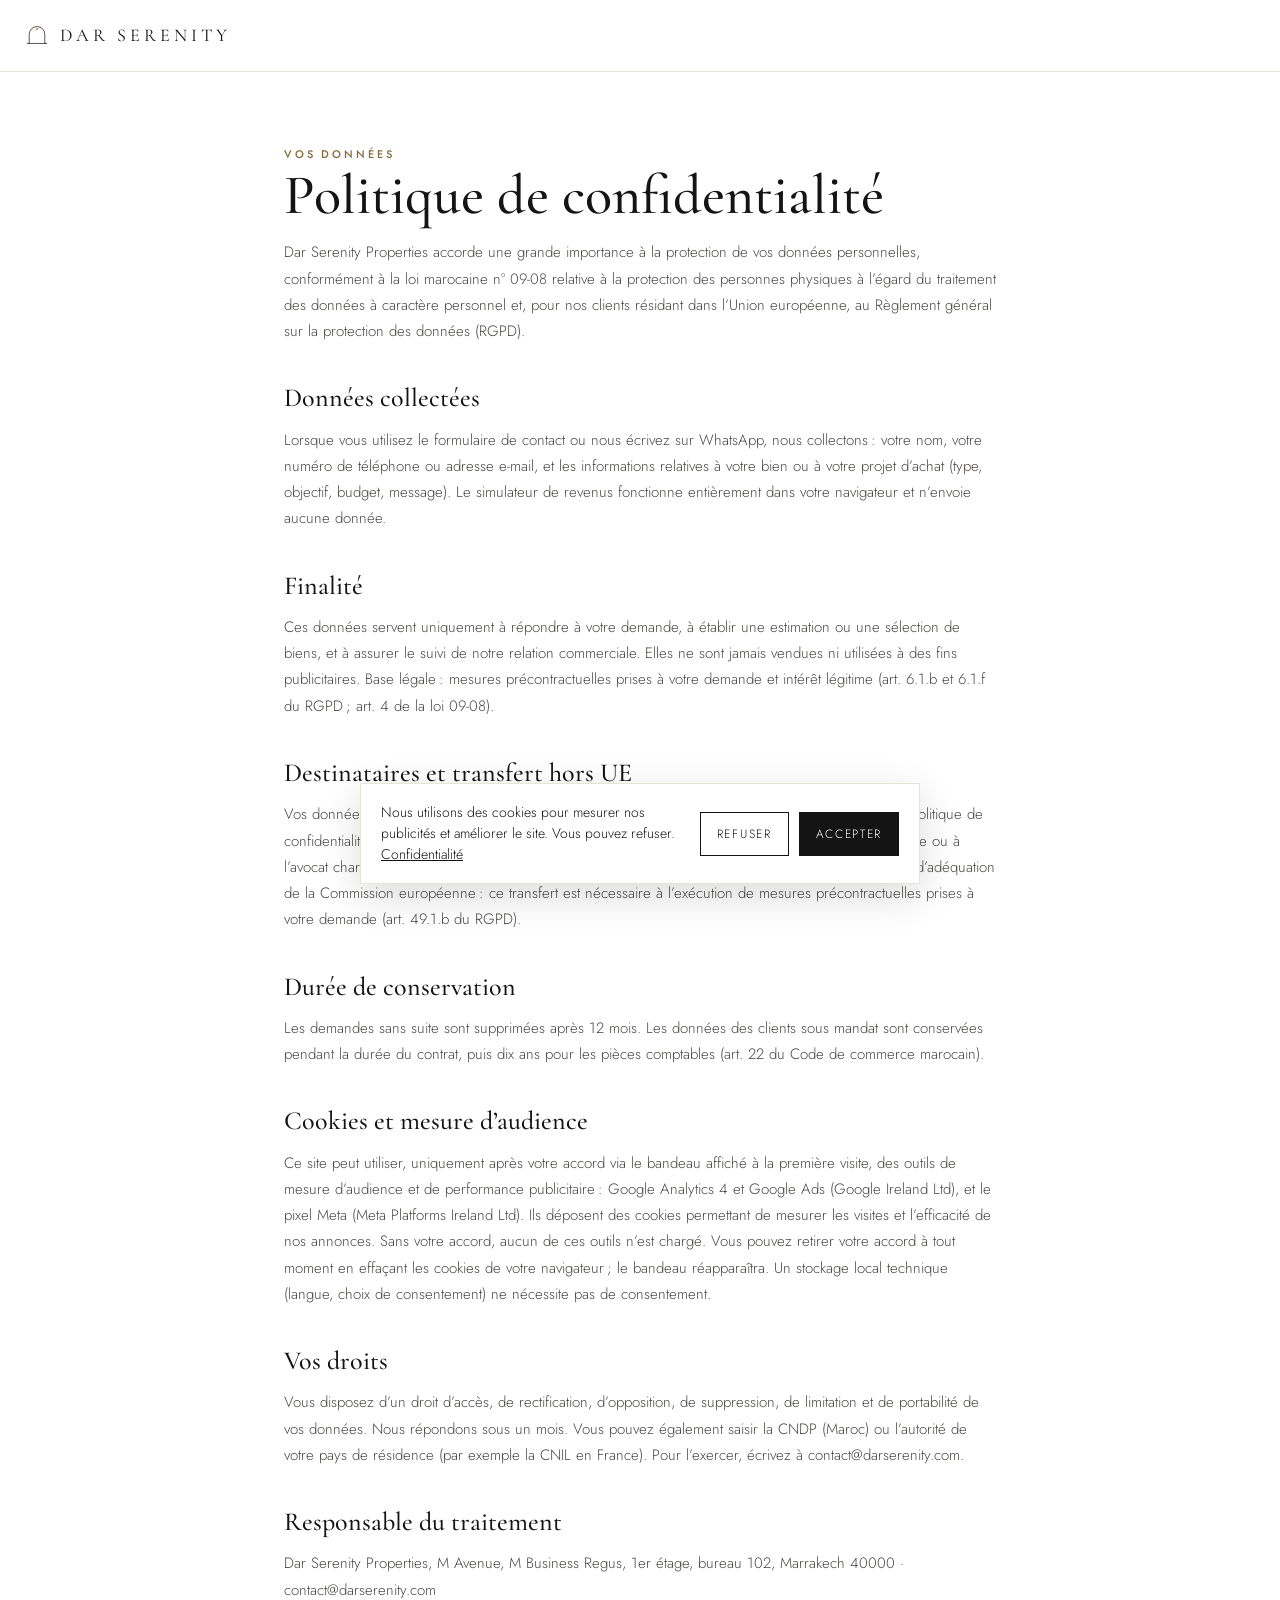
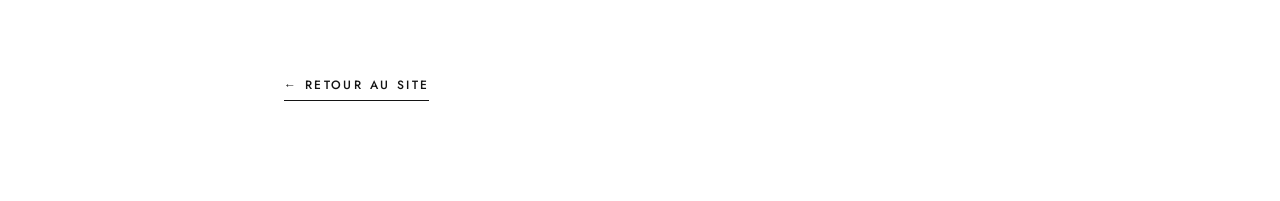
<file: confidentialite.html>
<!doctype html>
<html lang="fr" class="no-js">
<head>
<meta charset="utf-8">
<meta name="viewport" content="width=device-width, initial-scale=1">
<title>Politique de confidentialité — Dar Serenity Properties</title>
<meta name="robots" content="noindex">
<link rel="icon" href="/favicon.ico" sizes="48x48">
<link rel="icon" href="/favicon-96.png" type="image/png" sizes="96x96">
<link rel="icon" href="/favicon-192.png" type="image/png" sizes="192x192">
<link rel="icon" href="/favicon.svg" type="image/svg+xml">
<link rel="apple-touch-icon" href="/apple-touch-icon.png">
<script src="track.js?v=202611031905" defer></script>
<link rel="stylesheet" href="style.css?v=202611031905">
<style>.legal{max-width:760px;margin:0 auto;padding:140px 24px 100px}.legal h1{font-size:clamp(38px,5vw,56px);margin-bottom:12px}.legal h2{font-size:26px;margin:40px 0 10px}.legal p,.legal li{font-size:15px;color:var(--ink-2);line-height:1.75}.legal .todo{background:#FFF4D6;padding:2px 6px}.topbar{position:fixed;top:0;left:0;right:0;height:72px;display:flex;align-items:center;padding:0 24px;background:#fff;border-bottom:1px solid var(--line);z-index:10}.topbar a{display:flex;align-items:center;gap:10px;font-family:var(--display);font-size:18px;letter-spacing:.22em}.topbar svg{width:26px;height:26px}.back{display:inline-block;margin-top:48px}</style>
</head>
<body>
<div class="topbar"><a href="./"><svg viewBox="0 0 80 80" aria-hidden="true"><path d="M16 66 V38 A24 24 0 0 1 64 38 V66" fill="none" stroke="currentColor" stroke-width="2.2" stroke-linecap="round"/><line x1="10" y1="66" x2="70" y2="66" stroke="currentColor" stroke-width="2.2" stroke-linecap="round"/><circle cx="40" cy="22" r="3.5" fill="#B9975B"/></svg>DAR SERENITY</a></div>
<main class="legal">
<span class="eyebrow">Vos données</span>
<h1>Politique de confidentialité</h1>
<p>Dar Serenity Properties accorde une grande importance à la protection de vos données personnelles, conformément à la loi marocaine n° 09-08 relative à la protection des personnes physiques à l’égard du traitement des données à caractère personnel et, pour nos clients résidant dans l’Union européenne, au Règlement général sur la protection des données (RGPD).</p>
<h2>Données collectées</h2>
<p>Lorsque vous utilisez le formulaire de contact ou nous écrivez sur WhatsApp, nous collectons : votre nom, votre numéro de téléphone ou adresse e-mail, et les informations relatives à votre bien ou à votre projet d’achat (type, objectif, budget, message). Le simulateur de revenus fonctionne entièrement dans votre navigateur et n’envoie aucune donnée.</p>
<h2>Finalité</h2>
<p>Ces données servent uniquement à répondre à votre demande, à établir une estimation ou une sélection de biens, et à assurer le suivi de notre relation commerciale. Elles ne sont jamais vendues ni utilisées à des fins publicitaires. Base légale : mesures précontractuelles prises à votre demande et intérêt légitime (art. 6.1.b et 6.1.f du RGPD ; art. 4 de la loi 09-08).</p>
<h2>Destinataires et transfert hors UE</h2>
<p>Vos données sont accessibles à notre équipe, à WhatsApp (Meta Platforms Ireland, selon sa propre politique de confidentialité) lorsque vous nous écrivez par ce canal, à notre hébergeur, et le cas échéant au notaire ou à l’avocat chargé de votre dossier. Elles sont traitées au Maroc, pays ne bénéficiant pas d’une décision d’adéquation de la Commission européenne : ce transfert est nécessaire à l’exécution de mesures précontractuelles prises à votre demande (art. 49.1.b du RGPD).</p>
<h2>Durée de conservation</h2>
<p>Les demandes sans suite sont supprimées après 12 mois. Les données des clients sous mandat sont conservées pendant la durée du contrat, puis dix ans pour les pièces comptables (art. 22 du Code de commerce marocain).</p>
<h2>Cookies et mesure d’audience</h2>
<p>Ce site peut utiliser, uniquement après votre accord via le bandeau affiché à la première visite, des outils de mesure d’audience et de performance publicitaire : Google Analytics 4 et Google Ads (Google Ireland Ltd), et le pixel Meta (Meta Platforms Ireland Ltd). Ils déposent des cookies permettant de mesurer les visites et l’efficacité de nos annonces. Sans votre accord, aucun de ces outils n’est chargé. Vous pouvez retirer votre accord à tout moment en effaçant les cookies de votre navigateur ; le bandeau réapparaîtra. Un stockage local technique (langue, choix de consentement) ne nécessite pas de consentement.</p>
<h2>Vos droits</h2>
<p>Vous disposez d’un droit d’accès, de rectification, d’opposition, de suppression, de limitation et de portabilité de vos données. Nous répondons sous un mois. Vous pouvez également saisir la CNDP (Maroc) ou l’autorité de votre pays de résidence (par exemple la CNIL en France). Pour l’exercer, écrivez à contact@darserenity.com.</p>
<h2>Responsable du traitement</h2>
<p>Dar Serenity Properties, M Avenue, M Business Regus, 1er étage, bureau 102, Marrakech 40000 · contact@darserenity.com</p>
<a href="./" class="link back">← Retour au site</a>
</main>
</body>
</html>
</file>
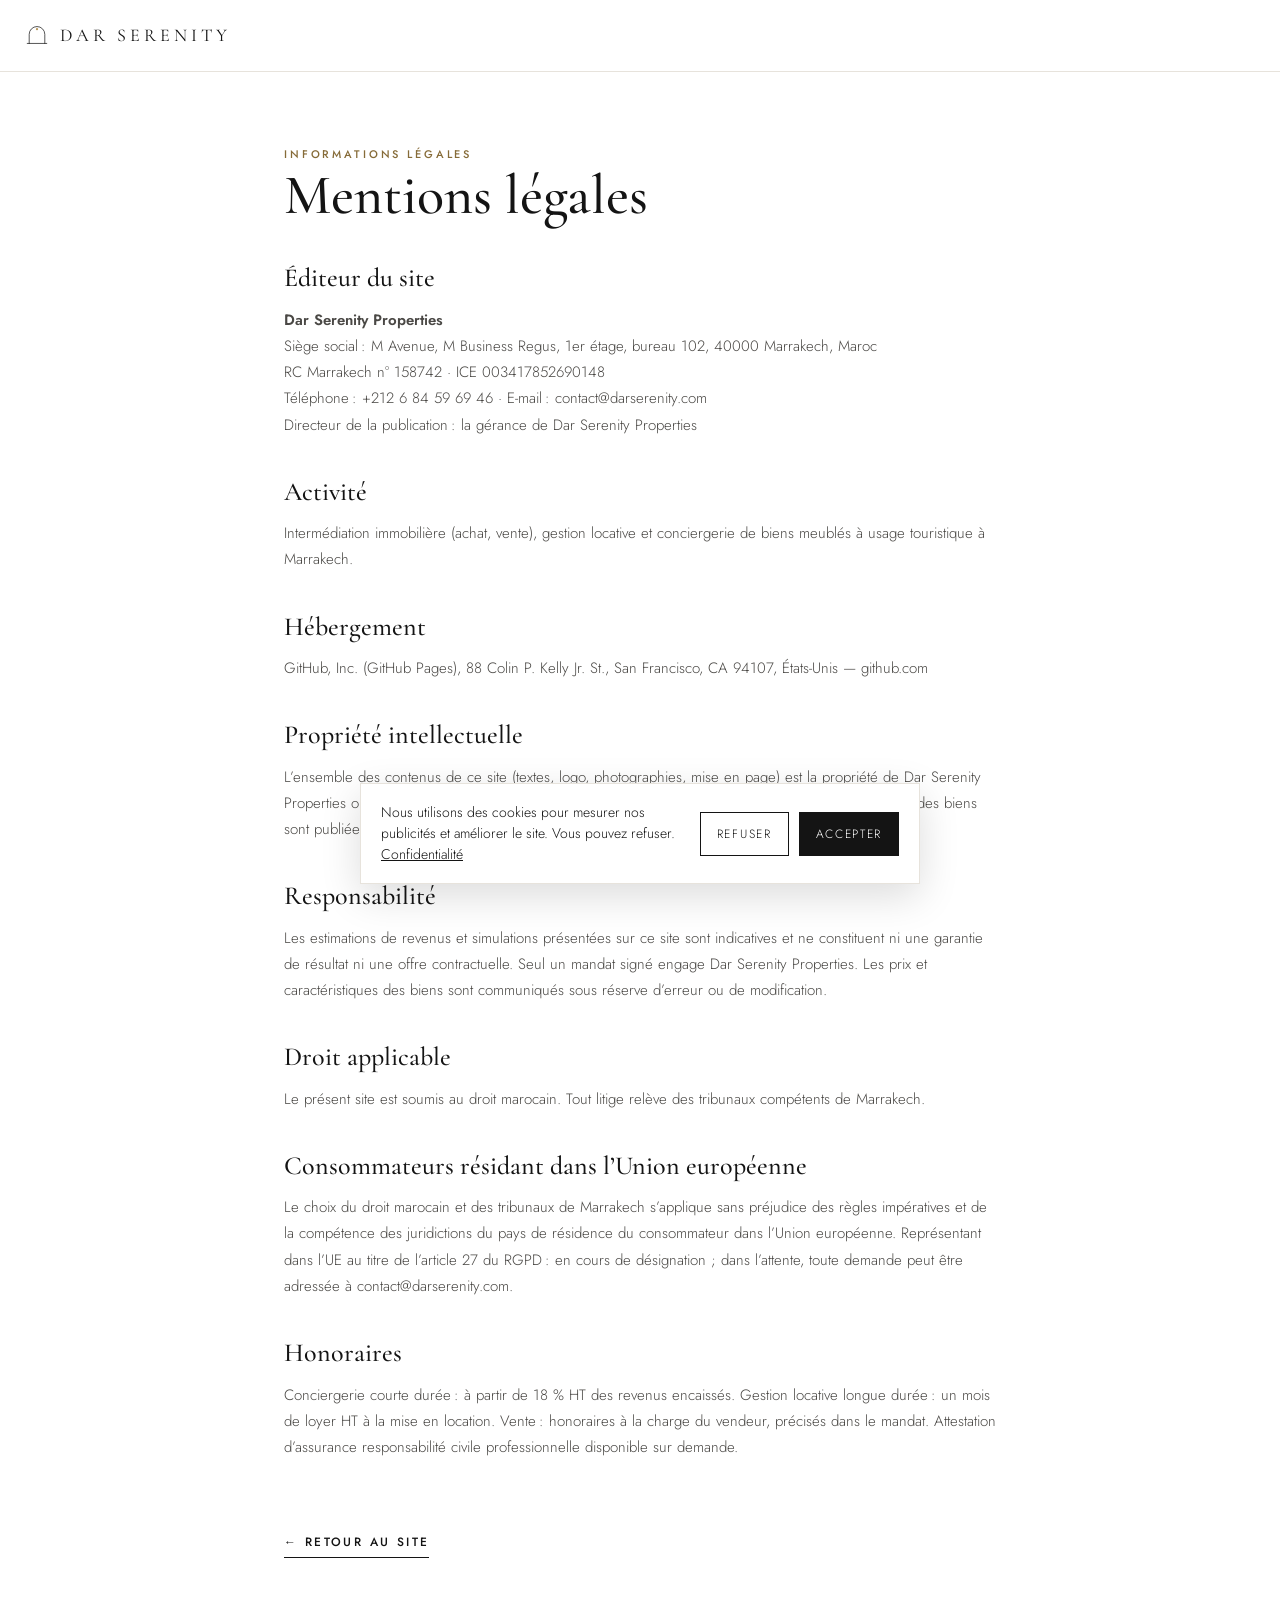
<file: mentions-legales.html>
<!doctype html>
<html lang="fr" class="no-js">
<head>
<meta charset="utf-8">
<meta name="viewport" content="width=device-width, initial-scale=1">
<title>Mentions légales — Dar Serenity Properties</title>
<meta name="robots" content="noindex">
<link rel="icon" href="/favicon.ico" sizes="48x48">
<link rel="icon" href="/favicon-96.png" type="image/png" sizes="96x96">
<link rel="icon" href="/favicon-192.png" type="image/png" sizes="192x192">
<link rel="icon" href="/favicon.svg" type="image/svg+xml">
<link rel="apple-touch-icon" href="/apple-touch-icon.png">
<script src="track.js?v=202611031905" defer></script>
<link rel="stylesheet" href="style.css?v=202611031905">
<style>.legal{max-width:760px;margin:0 auto;padding:140px 24px 100px}.legal h1{font-size:clamp(38px,5vw,56px);margin-bottom:12px}.legal h2{font-size:26px;margin:40px 0 10px}.legal p,.legal li{font-size:15px;color:var(--ink-2);line-height:1.75}.legal .todo{background:#FFF4D6;padding:2px 6px}.topbar{position:fixed;top:0;left:0;right:0;height:72px;display:flex;align-items:center;padding:0 24px;background:#fff;border-bottom:1px solid var(--line);z-index:10}.topbar a{display:flex;align-items:center;gap:10px;font-family:var(--display);font-size:18px;letter-spacing:.22em}.topbar svg{width:26px;height:26px}.back{display:inline-block;margin-top:48px}</style>
</head>
<body>
<div class="topbar"><a href="./"><svg viewBox="0 0 80 80" aria-hidden="true"><path d="M16 66 V38 A24 24 0 0 1 64 38 V66" fill="none" stroke="currentColor" stroke-width="2.2" stroke-linecap="round"/><line x1="10" y1="66" x2="70" y2="66" stroke="currentColor" stroke-width="2.2" stroke-linecap="round"/><circle cx="40" cy="22" r="3.5" fill="#B9975B"/></svg>DAR SERENITY</a></div>
<main class="legal">
<span class="eyebrow">Informations légales</span>
<h1>Mentions légales</h1>
<h2>Éditeur du site</h2>
<p><strong>Dar Serenity Properties</strong><br>
Siège social : M Avenue, M Business Regus, 1er étage, bureau 102, 40000 Marrakech, Maroc<br>
RC Marrakech n° 158742 · ICE 003417852690148<br>
Téléphone : +212 6 84 59 69 46 · E-mail : contact@darserenity.com<br>
Directeur de la publication : la gérance de Dar Serenity Properties</p>
<h2>Activité</h2>
<p>Intermédiation immobilière (achat, vente), gestion locative et conciergerie de biens meublés à usage touristique à Marrakech.</p>
<h2>Hébergement</h2>
<p>GitHub, Inc. (GitHub Pages), 88 Colin P. Kelly Jr. St., San Francisco, CA 94107, États-Unis — github.com</p>
<h2>Propriété intellectuelle</h2>
<p>L’ensemble des contenus de ce site (textes, logo, photographies, mise en page) est la propriété de Dar Serenity Properties ou de ses partenaires et ne peut être reproduit sans autorisation écrite. Les photographies des biens sont publiées avec l’accord de leurs propriétaires.</p>
<h2>Responsabilité</h2>
<p>Les estimations de revenus et simulations présentées sur ce site sont indicatives et ne constituent ni une garantie de résultat ni une offre contractuelle. Seul un mandat signé engage Dar Serenity Properties. Les prix et caractéristiques des biens sont communiqués sous réserve d’erreur ou de modification.</p>
<h2>Droit applicable</h2>
<p>Le présent site est soumis au droit marocain. Tout litige relève des tribunaux compétents de Marrakech.</p>
<h2>Consommateurs résidant dans l’Union européenne</h2>
<p>Le choix du droit marocain et des tribunaux de Marrakech s’applique sans préjudice des règles impératives et de la compétence des juridictions du pays de résidence du consommateur dans l’Union européenne. Représentant dans l’UE au titre de l’article 27 du RGPD : en cours de désignation ; dans l’attente, toute demande peut être adressée à contact@darserenity.com.</p>
<h2>Honoraires</h2>
<p>Conciergerie courte durée : à partir de 18 % HT des revenus encaissés. Gestion locative longue durée : un mois de loyer HT à la mise en location. Vente : honoraires à la charge du vendeur, précisés dans le mandat. Attestation d’assurance responsabilité civile professionnelle disponible sur demande.</p>
<a href="./" class="link back">← Retour au site</a>
</main>
</body>
</html>
</file>
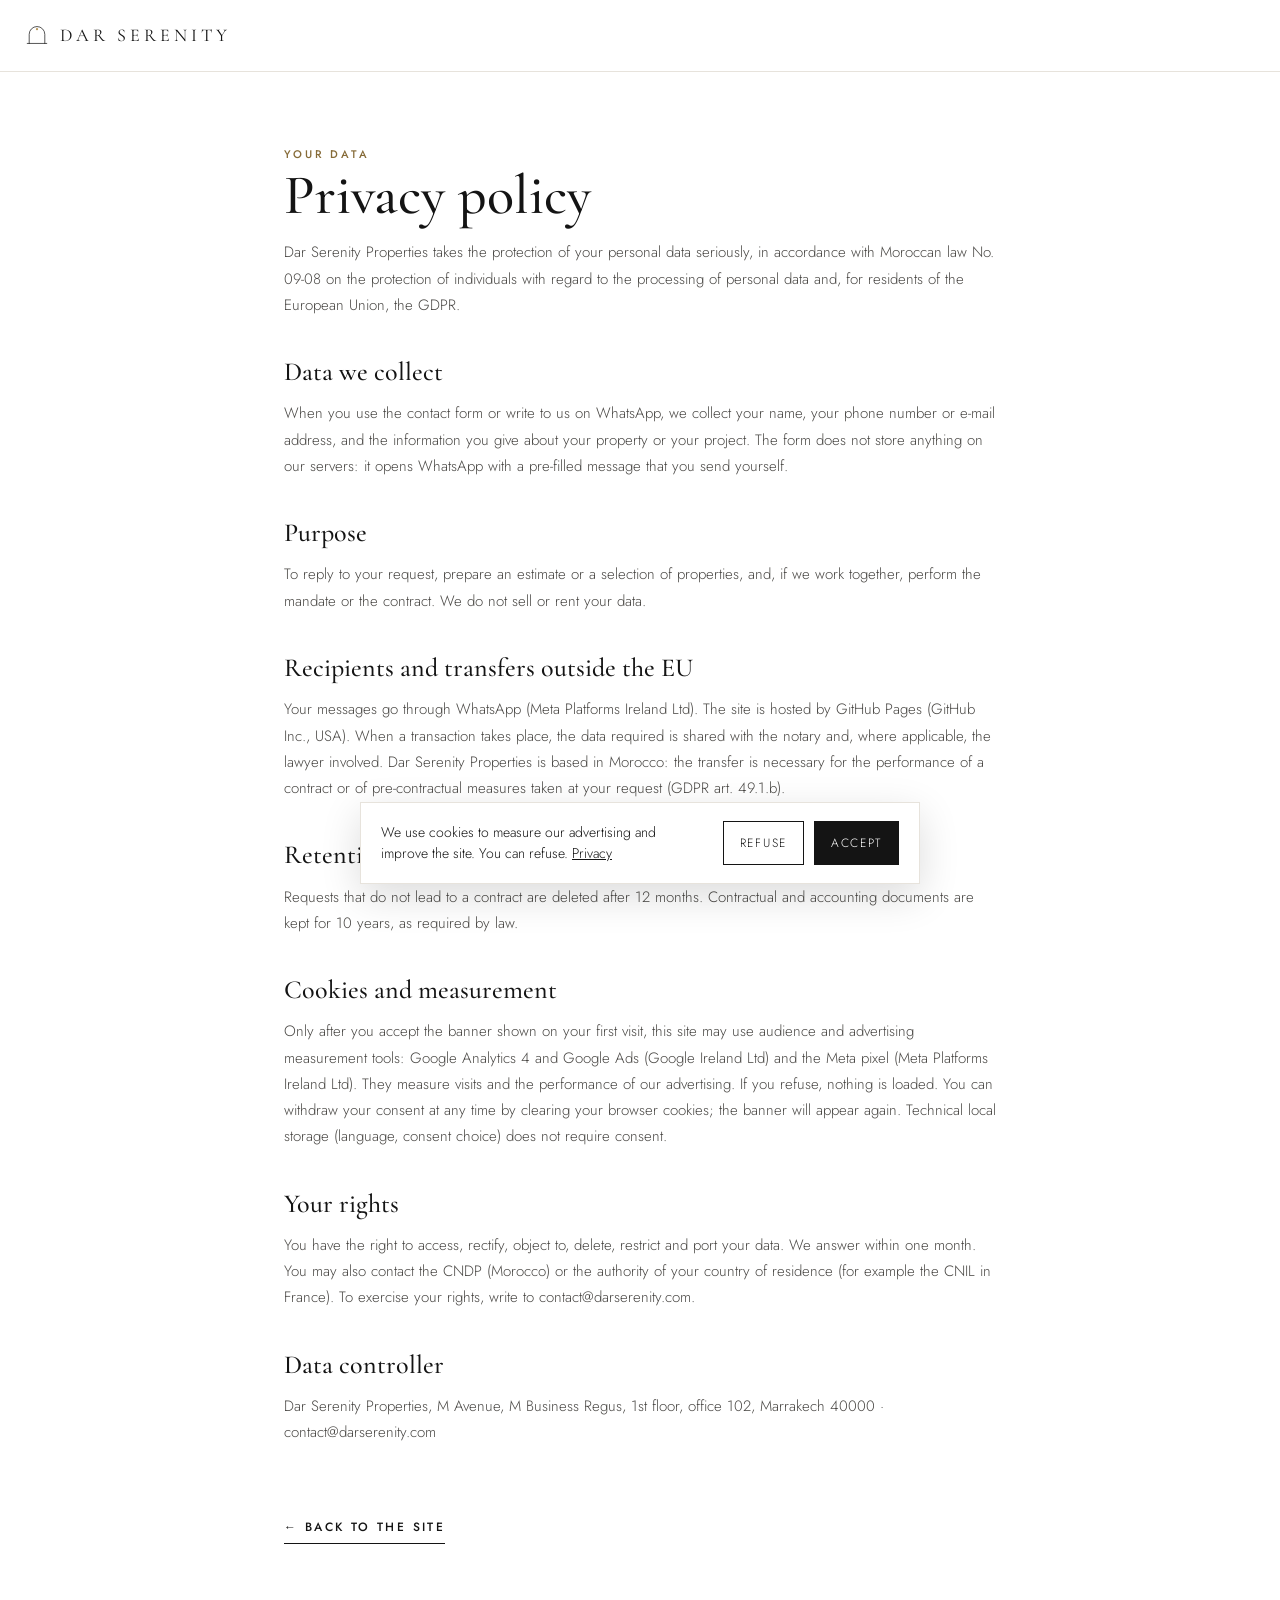
<file: en/privacy.html>
<!doctype html>
<html lang="en" class="no-js">
<head>
<meta charset="utf-8">
<meta name="viewport" content="width=device-width, initial-scale=1">
<title>Privacy policy — Dar Serenity Properties</title>
<meta name="robots" content="noindex">
<link rel="icon" href="/favicon.ico" sizes="48x48">
<link rel="icon" href="/favicon-96.png" type="image/png" sizes="96x96">
<link rel="icon" href="/favicon-192.png" type="image/png" sizes="192x192">
<link rel="icon" href="/favicon.svg" type="image/svg+xml">
<link rel="apple-touch-icon" href="/apple-touch-icon.png">
<script src="../track.js?v=202611031905" defer></script>
<link rel="stylesheet" href="../style.css?v=202611031905">
<style>.legal{max-width:760px;margin:0 auto;padding:140px 24px 100px}.legal h1{font-size:clamp(38px,5vw,56px);margin-bottom:12px}.legal h2{font-size:26px;margin:40px 0 10px}.legal p,.legal li{font-size:15px;color:var(--ink-2);line-height:1.75}.legal .todo{background:#FFF4D6;padding:2px 6px}.topbar{position:fixed;top:0;left:0;right:0;height:72px;display:flex;align-items:center;padding:0 24px;background:#fff;border-bottom:1px solid var(--line);z-index:10}.topbar a{display:flex;align-items:center;gap:10px;font-family:var(--display);font-size:18px;letter-spacing:.22em}.topbar svg{width:26px;height:26px}.back{display:inline-block;margin-top:48px}</style>
</head>
<body>
<div class="topbar"><a href="../en/"><svg viewBox="0 0 80 80" aria-hidden="true"><path d="M16 66 V38 A24 24 0 0 1 64 38 V66" fill="none" stroke="currentColor" stroke-width="2.2" stroke-linecap="round"/><line x1="10" y1="66" x2="70" y2="66" stroke="currentColor" stroke-width="2.2" stroke-linecap="round"/><circle cx="40" cy="22" r="3.5" fill="#B9975B"/></svg>DAR SERENITY</a></div>
<main class="legal">
<span class="eyebrow">Your data</span>
<h1>Privacy policy</h1>
<p>Dar Serenity Properties takes the protection of your personal data seriously, in accordance with Moroccan law No. 09-08 on the protection of individuals with regard to the processing of personal data and, for residents of the European Union, the GDPR.</p>
<h2>Data we collect</h2>
<p>When you use the contact form or write to us on WhatsApp, we collect your name, your phone number or e-mail address, and the information you give about your property or your project. The form does not store anything on our servers: it opens WhatsApp with a pre-filled message that you send yourself.</p>
<h2>Purpose</h2>
<p>To reply to your request, prepare an estimate or a selection of properties, and, if we work together, perform the mandate or the contract. We do not sell or rent your data.</p>
<h2>Recipients and transfers outside the EU</h2>
<p>Your messages go through WhatsApp (Meta Platforms Ireland Ltd). The site is hosted by GitHub Pages (GitHub Inc., USA). When a transaction takes place, the data required is shared with the notary and, where applicable, the lawyer involved. Dar Serenity Properties is based in Morocco: the transfer is necessary for the performance of a contract or of pre-contractual measures taken at your request (GDPR art. 49.1.b).</p>
<h2>Retention</h2>
<p>Requests that do not lead to a contract are deleted after 12 months. Contractual and accounting documents are kept for 10 years, as required by law.</p>
<h2>Cookies and measurement</h2>
<p>Only after you accept the banner shown on your first visit, this site may use audience and advertising measurement tools: Google Analytics 4 and Google Ads (Google Ireland Ltd) and the Meta pixel (Meta Platforms Ireland Ltd). They measure visits and the performance of our advertising. If you refuse, nothing is loaded. You can withdraw your consent at any time by clearing your browser cookies; the banner will appear again. Technical local storage (language, consent choice) does not require consent.</p>
<h2>Your rights</h2>
<p>You have the right to access, rectify, object to, delete, restrict and port your data. We answer within one month. You may also contact the CNDP (Morocco) or the authority of your country of residence (for example the CNIL in France). To exercise your rights, write to contact@darserenity.com.</p>
<h2>Data controller</h2>
<p>Dar Serenity Properties, M Avenue, M Business Regus, 1st floor, office 102, Marrakech 40000 · contact@darserenity.com</p>
<a href="./" class="link back">← Back to the site</a>
</main>
</body>
</html>
</file>
<file: style.css>
@font-face{font-family:'Cormorant Garamond';font-weight:400;font-style:normal;src:url(fonts/cormorant-garamond-latin-400-normal.woff2) format('woff2');font-display:swap}
@font-face{font-family:'Cormorant Garamond';font-weight:500;font-style:normal;src:url(fonts/cormorant-garamond-latin-500-normal.woff2) format('woff2');font-display:swap}
@font-face{font-family:'Cormorant Garamond';font-weight:600;font-style:normal;src:url(fonts/cormorant-garamond-latin-600-normal.woff2) format('woff2');font-display:swap}
@font-face{font-family:'Cormorant Garamond';font-weight:400;font-style:italic;src:url(fonts/cormorant-garamond-latin-400-italic.woff2) format('woff2');font-display:swap}
@font-face{font-family:'Jost';font-weight:300;src:url(fonts/jost-latin-300-normal.woff2) format('woff2');font-display:swap}
@font-face{font-family:'Jost';font-weight:400;src:url(fonts/jost-latin-400-normal.woff2) format('woff2');font-display:swap}
@font-face{font-family:'Jost';font-weight:500;src:url(fonts/jost-latin-500-normal.woff2) format('woff2');font-display:swap}
@font-face{font-family:'Jost';font-weight:600;src:url(fonts/jost-latin-600-normal.woff2) format('woff2');font-display:swap}

/* Layout: full-bleed photography, two audiences (owners / buyers), scroll-driven moments at hero, process and gallery. */
:root{
  --ink:#141414;--ink-2:#4A4845;--mute:#6B6760;--line:#E7E3DC;--paper:#FFFFFF;--sand:#F6F3EE;--gold:#B9975B;--gold-2:#D4B97A;--gold-text:#866B38;
  --display:'Cormorant Garamond',Georgia,'Times New Roman',serif;--body:'Jost','Helvetica Neue',Arial,sans-serif;
  --sec:112px;--gap:24px;--ratio:4/5;--band:86vh;
}
*{box-sizing:border-box}
html{scroll-behavior:auto}html:focus-within{scroll-behavior:smooth}
body{margin:0;font-family:var(--body);font-weight:300;color:var(--ink);background:var(--paper);-webkit-font-smoothing:antialiased;line-height:1.6;overflow-x:hidden}
img{max-width:100%;display:block}
a{color:inherit;text-decoration:none}
h1,h2,h3{font-family:var(--display);font-weight:500;margin:0;line-height:1.05;text-wrap:balance}
.wrap{max-width:1240px;margin:0 auto;padding-left:max(24px,env(safe-area-inset-left,0px));padding-right:max(24px,env(safe-area-inset-right,0px))}
.eyebrow{font-size:11px;letter-spacing:.26em;text-transform:uppercase;font-weight:500;color:var(--gold-text)}
.btn{display:inline-flex;align-items:center;justify-content:center;gap:10px;height:56px;padding:0 32px;font-size:12px;letter-spacing:.2em;text-transform:uppercase;font-weight:500;border:1px solid var(--ink);background:var(--ink);color:#fff;transition:background .2s,color .2s,transform .2s;cursor:pointer;font-family:inherit;white-space:nowrap}
.btn:hover{background:#000;transform:translateY(-1px)}
.btn.white{background:#fff;color:var(--ink);border-color:#fff}.btn.white:hover{background:var(--sand)}
.btn.outline{background:transparent;color:var(--ink)}.btn.outline:hover{background:var(--ink);color:#fff}
.btn.outline-white{background:transparent;color:#fff;border-color:rgba(255,255,255,.7)}.btn.outline-white:hover{background:#fff;color:var(--ink)}
.section{padding-block:var(--sec)}
.section.sand{background:var(--sand)}
.sec-head{display:flex;flex-direction:column;gap:18px;max-width:780px;margin-bottom:48px}
h1,h2,h3,.big,.price b,.facts b,.mfacts b,.sim .res .big{font-variant-numeric:lining-nums tabular-nums}
.sec-head h2{font-size:clamp(38px,4.4vw,60px)}
.sec-head p{margin:0;font-size:17px;color:var(--ink-2);max-width:580px}
.sec-head.tight{margin-bottom:0}
.link{display:inline-flex;align-items:center;gap:10px;font-size:12px;letter-spacing:.2em;text-transform:uppercase;font-weight:500;border-bottom:1px solid currentColor;padding-bottom:5px}

/* NAV */
.nav{position:fixed;top:0;left:0;right:0;z-index:50;transition:background .3s,box-shadow .3s;padding-top:env(safe-area-inset-top,0px)}
.nav .wrap{display:flex;align-items:center;justify-content:space-between;height:84px;gap:24px}
.nav a{color:#fff}
.nav.solid{background:rgba(255,255,255,.96);box-shadow:0 1px 0 var(--line);backdrop-filter:blur(8px)}
.nav.solid a{color:var(--ink)}
.brand{display:flex;align-items:center;gap:12px}
.brand svg{width:30px;height:30px}
.brand span{font-family:var(--display);font-size:20px;letter-spacing:.22em;font-weight:500}
.nav-links{display:flex;gap:30px;font-size:12px;letter-spacing:.18em;text-transform:uppercase;font-weight:500}
.nav-cta{display:flex;align-items:center;gap:18px;font-size:12px;letter-spacing:.18em;text-transform:uppercase;font-weight:500}
.nav-cta .pill{border:1px solid currentColor;padding:12px 20px}
.nav.solid .pill{background:var(--ink);color:#fff;border-color:var(--ink)}
.burger{display:none;width:44px;height:44px;background:none;border:0;cursor:pointer;padding:0;color:inherit}
.burger span{display:block;width:24px;height:1.5px;background:currentColor;margin:5px auto}
.mobile-menu{display:none;position:fixed;inset:0;background:#fff;z-index:70;overflow-y:auto;-webkit-overflow-scrolling:touch;padding:120px 24px 40px;flex-direction:column;gap:24px;font-family:var(--display);font-size:32px}
.mobile-menu.open{display:flex}
.mobile-menu .close{position:absolute;top:24px;right:24px;font-family:var(--body);font-size:12px;letter-spacing:.2em;text-transform:uppercase;background:none;border:0;cursor:pointer;padding:12px}

/* WHATSAPP */
.wa{position:fixed;right:24px;bottom:24px;z-index:45;display:flex;align-items:center;gap:12px;background:#fff;color:var(--ink);border:1px solid var(--line);padding:12px 18px 12px 12px;box-shadow:0 10px 30px rgba(0,0,0,.12);font-size:12px;letter-spacing:.16em;text-transform:uppercase;font-weight:500}
.wa svg{width:26px;height:26px}

/* HERO */
.hero{position:relative;height:100vh;min-height:720px;display:flex;align-items:flex-end;color:#fff;overflow:hidden}
.hero .bg{position:absolute;inset:-12% 0 0;will-change:transform}
.hero .bg img{width:100%;height:112%;object-fit:cover;object-position:center 60%}
.hero::after{content:"";position:absolute;inset:0;background:linear-gradient(180deg,rgba(0,0,0,.38) 0%,rgba(0,0,0,.06) 40%,rgba(0,0,0,.62) 100%)}
.hero>.wrap{position:relative;z-index:1;padding-bottom:150px;display:flex;flex-direction:column;gap:30px;width:100%}
.hero h1{font-size:clamp(46px,5.9vw,88px);line-height:.98;letter-spacing:-.01em;max-width:1000px}
.hero h1 em{font-style:italic;font-weight:400}
.hero h1 .w{display:inline-block;overflow:hidden;vertical-align:bottom}
.hero h1 .w i{display:inline-block;font-style:inherit;transform:translateY(110%);animation:up 1s cubic-bezier(.2,.7,.2,1) forwards}
.hero-sub{display:flex;justify-content:space-between;align-items:flex-end;gap:40px;flex-wrap:wrap;opacity:0;animation:fade 1s 1s forwards}
.hero-sub p{margin:0;font-size:18px;max-width:520px;color:rgba(255,255,255,.9)}
.audience{display:flex;gap:14px;flex-wrap:wrap}
.audience a{display:flex;flex-direction:column;gap:4px;padding:18px 24px;min-width:250px;background:rgba(255,255,255,.1);border:1px solid rgba(255,255,255,.35);backdrop-filter:blur(6px);transition:background .2s}
.audience a:first-child{background:#fff;color:var(--ink);border-color:#fff}
.audience a:hover{background:#fff;color:var(--ink)}
.audience a b{font-family:var(--display);font-size:24px;font-weight:500;line-height:1.1}
.audience a span{font-size:11px;letter-spacing:.2em;text-transform:uppercase;opacity:.85}
.hero-meta{position:absolute;left:0;right:0;bottom:0;z-index:1;border-top:1px solid rgba(255,255,255,.25);opacity:0;animation:fade 1s 1.4s forwards}
.hero-meta .wrap{display:flex;justify-content:space-between;padding-right:190px;padding-block:18px;font-size:12px;letter-spacing:.18em;text-transform:uppercase;color:rgba(255,255,255,.85);gap:24px;flex-wrap:wrap}
@keyframes up{to{transform:none}}
@keyframes fade{to{opacity:1}}

/* COVER (chapter opener, same treatment as hero) */
.cover{position:relative;min-height:var(--band);display:flex;align-items:flex-end;color:#fff;overflow:hidden}
.cover .bg{position:absolute;inset:-12% 0 0;will-change:transform}
.cover .bg img{width:100%;height:112%;object-fit:cover}
.cover::after{content:"";position:absolute;inset:0;background:linear-gradient(90deg,rgba(10,10,10,.74) 0%,rgba(10,10,10,.42) 50%,rgba(10,10,10,.15) 100%),linear-gradient(180deg,rgba(10,10,10,.15) 0%,rgba(0,0,0,0) 40%,rgba(10,10,10,.5) 100%)}
.cover h2,.hero h1{text-shadow:0 2px 24px rgba(0,0,0,.35)}
.cover .wrap{position:relative;z-index:1;padding-block:140px 110px;display:flex;flex-direction:column;gap:26px;width:100%}
.cover .eyebrow{color:var(--gold-2)}
.cover h2{font-size:clamp(44px,5.6vw,84px);line-height:.98;letter-spacing:-.01em;max-width:960px}
.cover p{margin:0;font-size:18px;max-width:560px;color:rgba(255,255,255,.9)}
.cover .btn{align-self:flex-start;margin-top:6px}
/* buyers detail */
.buydetail .facts{margin-bottom:56px}
.facts-eyebrow{margin:0 0 18px}
.buydetail .bsteps{border-top-color:var(--line);margin-top:36px}
.buydetail .bsteps>div{border-bottom-color:var(--line)}
.buydetail .bsteps i{color:var(--gold-text)}
.buydetail .bsteps span{color:var(--ink-2)}
.buydetail .bcard{background:var(--sand)}
.buydetail .bcard .kp div{background:#fff}

/* TRUST */
.trust{border-bottom:1px solid var(--line)}
.trust .wrap{display:grid;grid-template-columns:repeat(4,1fr);padding-block:40px;gap:24px}
.trust div{display:flex;flex-direction:column;gap:6px}
.trust b{font-family:var(--display);font-size:34px;font-weight:500;line-height:1}
.trust span{font-size:13px;color:var(--mute);letter-spacing:.04em}

/* SERVICES */
.services{display:grid;grid-template-columns:repeat(3,1fr);gap:var(--gap)}
.svc{position:relative;aspect-ratio:var(--ratio);overflow:hidden;color:#fff;display:flex;align-items:flex-end}
.svc img{position:absolute;inset:0;width:100%;height:100%;object-fit:cover;transition:transform .9s ease}
.svc:hover img{transform:scale(1.05)}
.svc::after{content:"";position:absolute;inset:0;background:linear-gradient(180deg,rgba(0,0,0,0) 25%,rgba(0,0,0,.5) 60%,rgba(0,0,0,.86) 100%)}
.svc-body{text-shadow:0 1px 12px rgba(0,0,0,.45)}
.svc-body{position:relative;z-index:1;padding:36px;display:flex;flex-direction:column;gap:12px}
.svc-body .eyebrow{color:var(--gold-2)}
.svc-body h3{font-size:32px}
.svc-body p{margin:0;font-size:15px;color:rgba(255,255,255,.9);max-width:320px}
.svc-body .more{font-size:12px;letter-spacing:.2em;text-transform:uppercase;font-weight:500;border-bottom:1px solid rgba(255,255,255,.6);align-self:flex-start;padding-bottom:4px;margin-top:8px}

.simwrap{background:var(--sand);padding-block:var(--sec)}
.simwrap .sec-head{max-width:900px}

/* SIMULATEUR */
.sim{border:1px solid var(--line);display:grid;grid-template-columns:1.1fr .9fr;background:#fff}
.sim .ctrl{padding:40px;display:flex;flex-direction:column;gap:26px;border-right:1px solid var(--line)}
.sim h3{font-size:32px}
.sim label{display:flex;flex-direction:column;gap:10px;font-size:11px;letter-spacing:.2em;text-transform:uppercase;font-weight:500;color:var(--mute)}
.seg{display:flex;gap:8px;flex-wrap:wrap}
.seg button{font-family:inherit;font-size:13px;letter-spacing:.06em;padding:12px 18px;background:#fff;border:1px solid var(--line);color:var(--ink);cursor:pointer}
.seg button.on{background:var(--ink);color:#fff;border-color:var(--ink)}
.sim input[type=range]{width:100%;accent-color:var(--gold)}
.sim .val{font-family:var(--display);font-size:22px;color:var(--ink);letter-spacing:0;text-transform:none;font-weight:500}
.sim .res{padding:40px;display:flex;flex-direction:column;gap:22px;justify-content:center;background:var(--ink);color:#fff}
.sim .res .btn{background:#fff;color:var(--ink);border-color:#fff}
.sim .res .big{font-family:var(--display);font-size:clamp(44px,4.6vw,66px);line-height:1;color:var(--gold-2);font-variant-numeric:tabular-nums}
.sim .res .lab{font-size:12px;letter-spacing:.2em;text-transform:uppercase;color:rgba(255,255,255,.6)}
.sim .res .vs{display:flex;justify-content:space-between;gap:16px;padding-top:18px;border-top:1px solid rgba(255,255,255,.14);font-size:14px;color:rgba(255,255,255,.75)}
.sim .res .vs b{color:#fff;font-weight:500;font-variant-numeric:tabular-nums}
.sim .res .btn{align-self:flex-start;margin-top:8px}

/* SPLIT */
.split{display:grid;grid-template-columns:1fr 1fr;gap:80px;align-items:center}
.split img{width:100%;aspect-ratio:var(--ratio);object-fit:cover}
.split .sec-head{margin-bottom:0}
.points{display:flex;flex-direction:column;margin-top:40px;border-top:1px solid var(--line)}
.point{display:grid;grid-template-columns:44px 1fr;gap:20px;padding:22px 0;border-bottom:1px solid var(--line);align-items:start}
.point svg{width:28px;height:28px;stroke:var(--gold);fill:none;stroke-width:1.4;stroke-linecap:round;stroke-linejoin:round;margin-top:2px}
.point b{display:block;font-weight:500;font-size:17px;margin-bottom:4px}
.point span{font-size:15px;color:var(--ink-2)}
.pricing{margin-top:32px;display:flex;gap:16px;align-items:center;flex-wrap:wrap}
.pricing .tag{font-size:13px;color:var(--ink-2);padding:10px 16px;border:1px solid var(--line);background:#fff}
.order-first{order:-1}

/* PROCESS (pinned) */
.process{position:relative;height:400vh;background:var(--sand)}
.process .pin{position:sticky;top:0;height:100vh;overflow:hidden;display:grid;grid-template-columns:1fr 1fr}
.process .media{position:relative}
.process .media img{position:absolute;inset:0;width:100%;height:100%;object-fit:cover;opacity:0;transition:opacity .8s ease,transform 1.6s ease;transform:scale(1.06)}
.process .media img.on{opacity:1;transform:none}
.process .media .num{display:none;position:absolute;left:40px;bottom:36px;font-family:var(--display);font-size:120px;color:#fff;line-height:1;font-weight:400;text-shadow:0 2px 30px rgba(0,0,0,.4)}
.process .copy{display:flex;flex-direction:column;justify-content:center;padding:0 8% 0 7%;gap:28px}
.process .copy h2{font-size:clamp(34px,3.6vw,52px)}
.steps{display:flex;flex-direction:column;border-top:1px solid var(--line)}
.step{padding:22px 0;border-bottom:1px solid var(--line);display:grid;grid-template-columns:56px 1fr;gap:16px;opacity:.35;transition:opacity .5s}
.step.on{opacity:1}
.step i{font-family:var(--display);font-style:normal;font-size:26px;color:var(--gold)}
.step b{display:block;font-weight:500;font-size:18px}
.step span{display:block;font-size:15px;color:var(--ink-2);max-height:0;overflow:hidden;transition:max-height .6s ease,margin .4s}
.step.on span{max-height:120px;margin-top:6px}
.progress{height:2px;background:var(--line);margin-top:8px}
.progress i{display:block;height:100%;width:0;background:var(--ink)}

/* ACHETEURS */
.buy{position:relative;color:#fff;overflow:hidden}
.buy .bg{position:absolute;inset:-10% 0;will-change:transform}
.buy .bg img{width:100%;height:100%;object-fit:cover}
.buy::after{content:"";position:absolute;inset:0;background:linear-gradient(180deg,rgba(0,0,0,.45) 0%,rgba(0,0,0,.55) 50%,rgba(0,0,0,.7) 100%)}
.buy .wrap{position:relative;z-index:1;padding-block:var(--sec);min-height:var(--band);display:grid;grid-template-columns:1.1fr .9fr;gap:64px;align-items:center}
.buy .sec-head{margin-bottom:0}
.buy .sec-head p{color:rgba(255,255,255,.85)}
.buy .eyebrow{color:var(--gold-2)}
.bsteps{display:flex;flex-direction:column;border-top:1px solid rgba(255,255,255,.25);margin-top:36px}
.bsteps>div{display:grid;grid-template-columns:52px 1fr;gap:16px;padding:18px 0;border-bottom:1px solid rgba(255,255,255,.25)}
.bsteps i{font-family:var(--display);font-style:normal;font-size:24px;color:var(--gold-2)}
.bsteps b{display:block;font-weight:500;font-size:17px}
.bsteps span{font-size:14px;color:rgba(255,255,255,.8)}
.bcard{background:#fff;color:var(--ink);padding:40px;display:flex;flex-direction:column;gap:22px}
.bcard h3{font-size:32px}
.bcard .kp{display:grid;grid-template-columns:1fr 1fr;gap:18px}
.bcard .kp div{display:flex;flex-direction:column;gap:4px;padding:16px;background:var(--sand)}
.bcard .kp b{font-family:var(--display);font-size:34px;font-weight:500;line-height:1;color:var(--gold)}
.bcard .kp span{font-size:13px;color:var(--ink-2)}
.bcard ul{margin:0;padding:0;list-style:none;display:flex;flex-direction:column;gap:10px;font-size:15px}
.bcard li{display:flex;gap:10px;align-items:flex-start}
.bcard li svg{width:16px;height:16px;flex:none;margin-top:5px;stroke:var(--gold);fill:none;stroke-width:2;stroke-linecap:round;stroke-linejoin:round}

/* GALLERY (horizontal scroll) */
.gallery{position:relative;height:320vh}
.gallery .pin{position:sticky;top:0;height:100vh;overflow:hidden;display:flex;flex-direction:column;justify-content:center;gap:0;padding-top:calc(84px + env(safe-area-inset-top,0px))}
.gallery .head{padding-left:max(24px,env(safe-area-inset-left,0px));padding-right:max(24px,env(safe-area-inset-right,0px));max-width:1240px;margin:0 auto;width:100%;display:flex;justify-content:space-between;align-items:flex-end;gap:32px;flex-wrap:wrap}
.gallery .head .sec-head{margin-bottom:0}
.gallery .head{align-items:flex-start}
.gallery .head .link{margin-top:8px}
.gallery .track{margin-top:56px}
.track{display:flex;gap:var(--gap);padding-left:max(24px,calc((100vw - 1240px)/2 + 24px));will-change:transform}
.prop{flex:0 0 min(400px,78vw);display:flex;flex-direction:column;gap:16px}
.prop .img{aspect-ratio:var(--ratio);overflow:hidden;position:relative}
.prop img{width:100%;height:100%;object-fit:cover}
.prop .badge{position:absolute;top:16px;left:16px;background:#fff;color:var(--ink);font-size:10px;letter-spacing:.2em;text-transform:uppercase;font-weight:500;padding:8px 12px}
.prop .meta{display:flex;justify-content:space-between;align-items:baseline;gap:12px}
.prop h3{font-size:28px}
.prop .spec{color:var(--ink-2)}
.prop .price{font-weight:500;font-size:15px;white-space:nowrap}
.prop .spec{font-size:13px;color:var(--mute);letter-spacing:.04em}
.prop.cta-card{justify-content:center;align-items:flex-start;gap:20px;padding:40px;background:var(--ink);color:#fff}
.prop.cta-card h3{font-size:36px}

/* FORMULES */
.plans{display:grid;grid-template-columns:1fr 1fr;gap:var(--gap)}
#formules .plans{grid-template-columns:repeat(3,1fr)}
#formules .plan{padding:36px}

.plan{border:1px solid var(--line);padding:44px;display:flex;flex-direction:column;gap:18px;background:#fff}
.plan h3{font-size:32px}
.plan .price{display:flex;flex-direction:column;gap:4px;padding:18px 0;border-top:1px solid var(--line);border-bottom:1px solid var(--line)}
.plan .price b{font-family:var(--display);font-size:28px;font-weight:500;line-height:1;color:var(--gold)}
.plan .price span{font-size:14px;color:var(--ink-2)}
.plan ul{margin:0;padding:0;list-style:none;display:flex;flex-direction:column;gap:10px;font-size:15px;color:var(--ink-2)}
.plan li{display:flex;gap:12px;align-items:flex-start}
.plan li::before{content:"";flex:none;width:6px;height:6px;border-radius:999px;background:var(--gold);margin-top:9px}
.plan .btn{align-self:flex-start;margin-top:auto}
.plan-note{margin:32px 0 0;font-size:15px;color:var(--ink-2)}
.plan-note .link{margin-left:8px}
/* FACTS */
.facts{grid-column:1/-1;display:grid;grid-template-columns:repeat(4,1fr);gap:var(--gap);margin-bottom:24px}
.facts div{padding:24px 0;border-top:1px solid var(--line);display:flex;flex-direction:column;gap:6px}
.facts b{font-family:var(--display);font-size:28px;font-weight:500;line-height:1}
.facts span{font-size:14px;color:var(--ink-2)}
.process.white{background:#fff}
/* uniform photo grade */
.hero img,.cover img,.cta img,.split img,.svc img,.prop img,.dest img,.process .media img{filter:saturate(.9) contrast(1.03)}

/* POUR QUI */
.who4{display:grid;grid-template-columns:repeat(4,1fr);gap:var(--gap)}
.who4 div{background:#fff;border:1px solid var(--line);padding:30px 28px;display:flex;flex-direction:column;gap:10px}
.who4 b{font-family:var(--display);font-size:28px;font-weight:500;line-height:1.1}
.who4 span{font-size:14px;color:var(--ink-2);line-height:1.6}
/* LA MAISON */
.mgrid{display:grid;grid-template-columns:1.2fr .8fr;gap:var(--gap);align-items:stretch}
.mword{background:var(--ink);color:#fff;padding:48px;display:flex;flex-direction:column;gap:18px}
.mword p{margin:0;font-family:var(--display);font-size:26px;line-height:1.4;font-weight:400}
.mword b{font-weight:500;font-size:15px;margin-top:auto}
.mword span{font-size:12px;letter-spacing:.14em;text-transform:uppercase;color:var(--gold-2)}
.mfacts{display:grid;grid-template-columns:1fr 1fr;gap:var(--gap)}
.mfacts div{border:1px solid var(--line);padding:26px;display:flex;flex-direction:column;gap:8px;background:#fff}
.mfacts b{font-family:var(--display);font-size:28px;font-weight:500;line-height:1.05}
.mfacts span{font-size:14px;color:var(--ink-2);line-height:1.55}
.simnote{display:block;font-size:12px;color:rgba(255,255,255,.55);margin-top:4px}

/* ENGAGEMENTS */
.engage{background:var(--sand)}
.egrid{display:grid;grid-template-columns:repeat(5,1fr);gap:1px;background:var(--line);border:1px solid var(--line)}
.egrid div{background:#fff;padding:32px 26px;display:flex;flex-direction:column;gap:10px}
.egrid b{font-family:var(--display);font-size:30px;font-weight:500;line-height:1.1}
.egrid span{font-size:14px;color:var(--ink-2)}

/* AVIS */
.reviews{display:grid;grid-template-columns:repeat(3,1fr);gap:var(--gap)}
.review{background:transparent;border:0;border-left:1px solid var(--gold);padding:8px 0 8px 28px;display:flex;flex-direction:column;gap:18px}
.stars{color:var(--gold);letter-spacing:.1em;font-size:14px}
.review p{margin:0;font-family:var(--display);font-size:21px;line-height:1.35;font-weight:400}
.review .who{display:flex;align-items:center;gap:14px;margin-top:auto;padding-top:8px}
.review .av{width:42px;height:42px;border-radius:999px;background:var(--ink);color:#fff;display:flex;align-items:center;justify-content:center;font-weight:500;font-size:13px;letter-spacing:.05em;flex:none}
.review .who b{display:block;font-weight:500;font-size:14px}
.review .who span{font-size:12px;color:var(--mute);letter-spacing:.04em}
.rating-bar{display:flex;gap:40px;flex-wrap:wrap;margin-top:48px;padding-top:28px;border-top:1px solid var(--line);font-size:13px;color:var(--ink-2)}
.rating-bar b{color:var(--ink);font-weight:500}

/* FAQ */
.faq{display:grid;grid-template-columns:1fr 1.6fr;gap:64px;align-items:start}
.faq .sec-head{margin-bottom:0}
.faq details{border-top:1px solid var(--line);padding:22px 0}
.faq details:last-child{border-bottom:1px solid var(--line)}
.faq summary{font-size:18px;font-weight:400;cursor:pointer;list-style:none;display:flex;justify-content:space-between;gap:16px}
.faq summary::-webkit-details-marker{display:none}
.faq summary span{color:var(--gold)}
.faq p{margin:14px 0 0;font-size:15px;color:var(--ink-2);max-width:620px}

/* DESTINATIONS */
.dests{display:grid;grid-template-columns:repeat(4,1fr);gap:var(--gap)}
.dest{position:relative;aspect-ratio:var(--ratio);overflow:hidden;color:#fff;display:flex;align-items:flex-end}
.dest img{position:absolute;inset:0;width:100%;height:100%;object-fit:cover}
.dest.soon img{filter:grayscale(.7) brightness(.8)}
.dest::after{content:"";position:absolute;inset:0;background:linear-gradient(180deg,rgba(0,0,0,0) 50%,rgba(0,0,0,.6) 100%)}
.dest div{position:relative;z-index:1;padding:28px;display:flex;flex-direction:column;gap:6px}
.dest h3{font-size:32px}
.dest span{font-size:11px;letter-spacing:.22em;text-transform:uppercase;color:rgba(255,255,255,.8)}

/* CTA */
.cta{position:relative;color:#fff;overflow:hidden}
.cta .bg{position:absolute;inset:-10% 0;will-change:transform}
.cta .bg img{width:100%;height:100%;object-fit:cover}
.cta::after{content:"";position:absolute;inset:0;background:linear-gradient(180deg,rgba(0,0,0,.45) 0%,rgba(0,0,0,.55) 50%,rgba(0,0,0,.7) 100%)}
.cta .wrap{position:relative;z-index:1;display:grid;grid-template-columns:1fr 1fr;gap:64px;padding-block:var(--sec);min-height:var(--band);align-items:center}
.cta h2{font-size:clamp(38px,4.4vw,60px)}
.cta p{font-size:17px;color:rgba(255,255,255,.88);max-width:460px;margin:0}
.form{background:#fff;color:var(--ink);padding:40px;display:flex;flex-direction:column;gap:18px}
.form h3{font-size:30px}
.form .who{display:grid;grid-template-columns:1fr 1fr;gap:8px}
.form .who button{font-family:inherit;font-size:12px;letter-spacing:.16em;text-transform:uppercase;font-weight:500;padding:14px;border:1px solid var(--line);background:#fff;cursor:pointer;color:var(--ink)}
.form .who button.on{background:var(--ink);color:#fff;border-color:var(--ink)}
.row{display:grid;grid-template-columns:1fr 1fr;gap:14px}
.form label{display:flex;flex-direction:column;gap:6px;font-size:11px;letter-spacing:.18em;text-transform:uppercase;font-weight:500;color:var(--mute)}
.form input,.form select{height:50px;border:1px solid var(--line);background:#fff;padding:0 14px;font-family:inherit;font-size:15px;color:var(--ink);font-weight:300;border-radius:0}
.form input:focus,.form select:focus{outline:none;border-color:var(--ink);box-shadow:inset 0 0 0 1px var(--ink)}
.form small{font-size:12px;color:var(--mute)}
.form .ok{display:none;padding:16px;background:var(--sand);font-size:14px}
.form [data-for]{display:none}
.form.owner [data-for=owner],.form.buyer [data-for=buyer]{display:flex}
.form.owner .row[data-for=owner],.form.buyer .row[data-for=buyer]{display:grid}

/* FOOTER */
footer{border-top:1px solid var(--line);padding-block:72px 40px}
.fgrid{display:grid;grid-template-columns:2fr 1fr 1fr 1fr;gap:40px}
.fgrid p{font-size:14px;color:var(--ink-2);max-width:340px;margin:16px 0 0}
.fcol{display:flex;flex-direction:column;gap:12px;font-size:14px;color:var(--ink-2)}
.fcol b{font-size:11px;letter-spacing:.22em;text-transform:uppercase;font-weight:500;color:var(--ink);margin-bottom:6px}
.fbot{display:flex;justify-content:space-between;gap:24px;flex-wrap:wrap;margin-top:56px;padding-top:24px;border-top:1px solid var(--line);font-size:12px;color:var(--mute)}
.fbot div{display:flex;gap:24px}

/* REVEAL */
.reveal{transition:opacity .9s ease,transform .9s ease}
.js .reveal{opacity:0;transform:translateY(22px)}
.js .reveal.in{opacity:1;transform:none}

/* STATIC MODE */
.static .hero{height:auto;min-height:0}
.static .hero h1 .w i,.static .hero-sub,.static .hero-meta{animation:none;transform:none;opacity:1}
.static .process{height:auto}
.static .process .pin{position:static;height:auto;display:flex;flex-direction:column}
.static .process.white{background:#fff}
.static .process .media{order:2;display:grid;grid-template-columns:repeat(4,1fr);gap:var(--gap);padding:0 24px var(--sec);max-width:1240px;margin:0 auto;width:100%}
.static .process .media img{position:static;opacity:1;transform:none;aspect-ratio:var(--ratio);height:auto}
.static .process .media .num{display:none}
.static .process .copy{padding:var(--sec) 24px 56px;max-width:1240px;margin:0 auto;width:100%}
.static .step{opacity:1}.static .step span{max-height:none;margin-top:6px}
.static .progress{display:none}
.static .gallery{height:auto;padding-block:var(--sec)}
.static .gallery .pin{position:static;height:auto;overflow:visible}
.static .track{flex-wrap:wrap;padding-left:max(24px,env(safe-area-inset-left,0px));padding-right:24px;max-width:1240px;margin:0 auto;transform:none!important}
.static .prop{flex:0 0 calc((100% - 2*var(--gap))/3)}
.static .prop.cta-card{display:none}
.static .reveal{opacity:1!important;transform:none!important}
.static .bar i{width:var(--w)}
.static .hero .bg,.static .cta .bg,.static .buy .bg,.static .cover .bg{transform:none!important;inset:0}
.static .cover{min-height:760px}
@media (prefers-reduced-motion:reduce){.hero h1 .w i,.hero-sub,.hero-meta{animation:none;transform:none;opacity:1}.js .reveal{opacity:1;transform:none}}

/* RESPONSIVE */
@media (max-width:1100px){.egrid{grid-template-columns:repeat(3,1fr)}}
@media (max-width:1024px){
  .services,.reviews{grid-template-columns:repeat(2,1fr)}
  .dests{grid-template-columns:repeat(2,1fr)}
  .fgrid{grid-template-columns:1fr 1fr}
  .delta{grid-template-columns:1fr}
  .sim{grid-template-columns:1fr}.sim .ctrl{border-right:0;border-bottom:1px solid var(--line)}
  .buy .wrap,.buydetail .wrap{grid-template-columns:1fr}
  .plans,#formules .plans{grid-template-columns:1fr}.facts{grid-template-columns:1fr 1fr}
  .who4{grid-template-columns:1fr 1fr}.mgrid{grid-template-columns:1fr}
  .faq{grid-template-columns:1fr}
}
@media (max-width:820px){
  .nav-links,.nav-cta .lang,.nav-cta .pill{display:none}
  .burger{display:block}
  :root{--sec:88px;--gap:16px}
  .section{padding-block:var(--sec)}
  .sec-head{margin-bottom:40px}
  .hero{height:auto;min-height:88vh}
  .hero .wrap{padding-bottom:70px;padding-top:140px}
  .cover{min-height:70vh}.cover .wrap{padding-block:110px 70px}
  .hero-meta{display:none}
  .audience a{min-width:0;flex:1 1 100%}
  .trust .wrap{grid-template-columns:1fr 1fr}
  .split,.cta .wrap,.compare{grid-template-columns:1fr;gap:40px}
  .order-first{order:0}
  .services,.reviews,.who4,.mfacts{grid-template-columns:1fr}
  .egrid{grid-template-columns:1fr 1fr}
  .process{height:auto}
  .process .pin{position:static;height:auto;grid-template-columns:1fr}
  .process .media{height:46vh}
  .process .media img{opacity:1;transform:none}
  .process .media img:not(:first-child){display:none}
  .process .media .num{display:none}
  .process .copy{padding:48px 24px}
  .step{opacity:1}.step span{max-height:none;margin-top:6px}
  .progress{display:none}
  .gallery{height:auto;padding-block:80px}
  .gallery .pin{position:static;height:auto;overflow:visible}
  .track{overflow-x:auto;padding-right:24px;transform:none!important;scroll-snap-type:x mandatory;-webkit-overflow-scrolling:touch}
  .prop{scroll-snap-align:start}
  .form{padding:28px}
  .row{grid-template-columns:1fr}
  .fgrid{grid-template-columns:1fr}
  .wa span{display:none}.wa{padding:12px}
}

/* --- polish round 2 --- */
section[id]{scroll-margin-top:84px}
.brand span{font-size:22px;letter-spacing:.28em;font-weight:600}
.brand svg{width:32px;height:32px}
.wa{background:#fff;border:1px solid var(--gold);box-shadow:none}
.wa svg path:first-child{fill:var(--ink)}
.hero img,.cover img,.svc img,.prop img,.cta img{filter:saturate(.85) contrast(1.05) brightness(.98)}
footer{border-top:1px solid var(--gold)}
.sim .res .btn{align-self:flex-start}
.track{scroll-padding-left:24px}
@media (max-width:820px){
  .btn{white-space:normal;height:auto;min-height:56px;padding:14px 20px;text-align:center;line-height:1.3}
  .sim .ctrl,.sim .res{padding:28px 20px}
  .sim .res .btn{align-self:stretch}
  .sim .res .big{font-size:clamp(34px,11vw,66px)}
  .plan,#formules .plan{padding:28px 20px}
  .sim input[type=range]{height:44px}
  .prop .badge{font-size:11px;padding:10px 12px}
  .eyebrow{font-size:12px;letter-spacing:.18em}
  .simnote{color:rgba(255,255,255,.75)}
  .wa{bottom:16px;right:16px;width:48px;height:48px}
  .svc{aspect-ratio:1/1}
  .mword{padding:28px 22px}.mword p{font-size:22px}
  #formules .plan ul{gap:6px}
  .fcol{flex-direction:row;flex-wrap:wrap;gap:8px 20px}.fcol a{padding:8px 0}
  #mmenu a{padding:6px 0}#mmenu .lang,#mmenu a:last-child{padding:14px 0;margin-top:0}
}

/* hero lead form */
.hero>.wrap{display:grid;grid-template-columns:1.15fr .85fr;gap:48px;align-items:end;padding-top:150px}
.hero .htext{display:flex;flex-direction:column;gap:30px;min-width:0}
.hero .htext h1{font-size:clamp(40px,4.6vw,68px)}
.hero-form{box-shadow:0 24px 60px rgba(0,0,0,.28);opacity:0;animation:fade 1s .9s forwards}
.hero-form h3{font-size:26px;line-height:1.1}.hero-form .row{display:grid;grid-template-columns:1fr 1fr;gap:12px}.hero-form .sub{font-size:14px;color:var(--ink-2);margin:-8px 0 0}
.static .hero-form{animation:none;opacity:1}
@media (max-width:980px){.hero>.wrap{grid-template-columns:1fr;gap:32px;padding-top:120px;padding-bottom:48px}.hero{min-height:0}.hero .htext h1{font-size:clamp(40px,10vw,56px)}.hero-form .row{grid-template-columns:1fr}.hero-sub .audience{width:100%}}
@media (max-width:980px){.audience{display:none}}

/* ---- revue finale ---- */
.skip{position:absolute;left:16px;top:-100px;z-index:100;background:var(--ink);color:#fff;padding:12px 16px;font-size:13px}.skip:focus{top:16px}
#main{scroll-margin-top:84px}
.brand span,.nav-links a,.nav-cta .pill,.nav-cta .lang{white-space:nowrap}
.form-title{font-family:var(--display);font-size:26px;line-height:1.1;margin:0;color:var(--ink);font-weight:500}
.form .row.one{grid-template-columns:1fr}
.form .ok a{text-decoration:underline}
.plan .price b,.bcard .kp b,.step i,.faq summary span,.mword span,.review .stars,.pfacts b{color:var(--gold-text)}
.sim .ctrl-group{display:flex;flex-direction:column;gap:10px}.sim .lab{font-size:11px;letter-spacing:.2em;text-transform:uppercase;font-weight:500;color:var(--mute)}
.sim .res .lt-link{color:#fff;border-color:rgba(255,255,255,.5);font-size:11px;margin-top:6px;align-self:flex-start}
.step{opacity:.6}.step.on{opacity:1}
.hcontact a{min-width:44px;min-height:44px;justify-content:center}
.fbot a{padding:10px 0;display:inline-block}.link{padding:10px 0 5px}
.no-js .nav{background:rgba(255,255,255,.96);box-shadow:0 1px 0 var(--line)}.no-js .nav a{color:var(--ink)}
.no-js .reveal{opacity:1!important;transform:none!important}
.no-js .hero h1 .w i,.no-js .hero-sub,.no-js .hero-meta,.no-js .hero-form{animation:none;transform:none;opacity:1}
.no-js .process{height:auto}.no-js .process .pin{position:static;height:auto;display:flex;flex-direction:column}
.no-js .process .media{order:2;display:grid;grid-template-columns:repeat(4,1fr);gap:var(--gap);padding:0 24px var(--sec);max-width:1240px;margin:0 auto;width:100%}
.no-js .process .media img{position:static;opacity:1;transform:none;aspect-ratio:var(--ratio);height:auto}
.no-js .process .copy{padding:var(--sec) 24px 56px;max-width:1240px;margin:0 auto;width:100%}
.no-js .step{opacity:1}.no-js .step span{max-height:none;margin-top:6px}.no-js .progress{display:none}
.no-js .gallery{height:auto;padding-block:var(--sec)}.no-js .gallery .pin{position:static;height:auto;overflow:visible;padding-top:0}
.no-js .track{flex-wrap:wrap;padding-left:24px;padding-right:24px;max-width:1240px;margin:0 auto;transform:none!important}
.no-js .prop{flex:0 0 calc((100% - 2*var(--gap))/3)}.no-js .prop.cta-card{display:none}
.no-js .hero .bg,.no-js .cta .bg,.no-js .buy .bg,.no-js .cover .bg{transform:none!important;inset:0}
.no-js .bar i{width:var(--w)}
@media (max-width:1500px){.hcontact span{display:none}}
@media (max-width:1024px){.static .prop,.no-js .prop{flex:0 0 calc((100% - var(--gap))/2)}}
@media (max-width:980px){
  .hero::after{background:linear-gradient(180deg,rgba(0,0,0,.5) 0%,rgba(0,0,0,.38) 45%,rgba(0,0,0,.72) 100%)}
}
@media (max-width:820px){
  .brand span{font-size:18px;letter-spacing:.2em}
  .svc-body{padding-top:64px;background:linear-gradient(180deg,rgba(0,0,0,0) 0%,rgba(0,0,0,.55) 40px,rgba(0,0,0,.8) 100%)}
  .sim .res .vs{flex-direction:column;gap:6px}.sim .res .vs b{white-space:nowrap}
  .fcol b{flex:0 0 100%;margin-bottom:0}
  .process .media{aspect-ratio:4/5;height:auto}
  .static .prop,.no-js .prop{flex:0 0 100%}
  body:has(.form :focus) .wa{opacity:0;pointer-events:none;transition:opacity .2s}
  .no-js .nav-links{display:flex;flex-wrap:wrap;gap:6px 14px;font-size:11px}.no-js .burger{display:none}
}
.cover .form .form-title,.hero .form .form-title{color:var(--ink)}.cover .form .sub,.hero .form .sub{color:var(--ink-2);font-size:14px;max-width:none}

/* Plateformes de diffusion */
.platforms{background:var(--ink);color:#fff;border-top:1px solid rgba(255,255,255,.12)}
.platforms .wrap{display:flex;align-items:center;gap:18px 28px;flex-wrap:wrap;padding-block:16px}
.platforms .pl-note{margin-left:auto}
.platforms .pl-label,.platforms .pl-note{font-size:11px;letter-spacing:.18em;text-transform:uppercase;color:rgba(255,255,255,.65)}
.platforms ul{list-style:none;margin:0;padding:0;display:flex;flex-wrap:wrap;gap:8px 22px}
.platforms li{font-family:'Cormorant Garamond',Georgia,serif;font-weight:600;font-size:20px;color:#fff;white-space:nowrap}
.platforms li::before{content:"";display:inline-block;width:6px;height:6px;border-radius:50%;background:var(--gold,#B89355);margin-right:9px;vertical-align:middle}
@media (max-width:820px){.platforms .wrap{padding-block:14px;gap:10px 16px}.platforms li{font-size:15px}.platforms .pl-note{display:none}}
</file>
